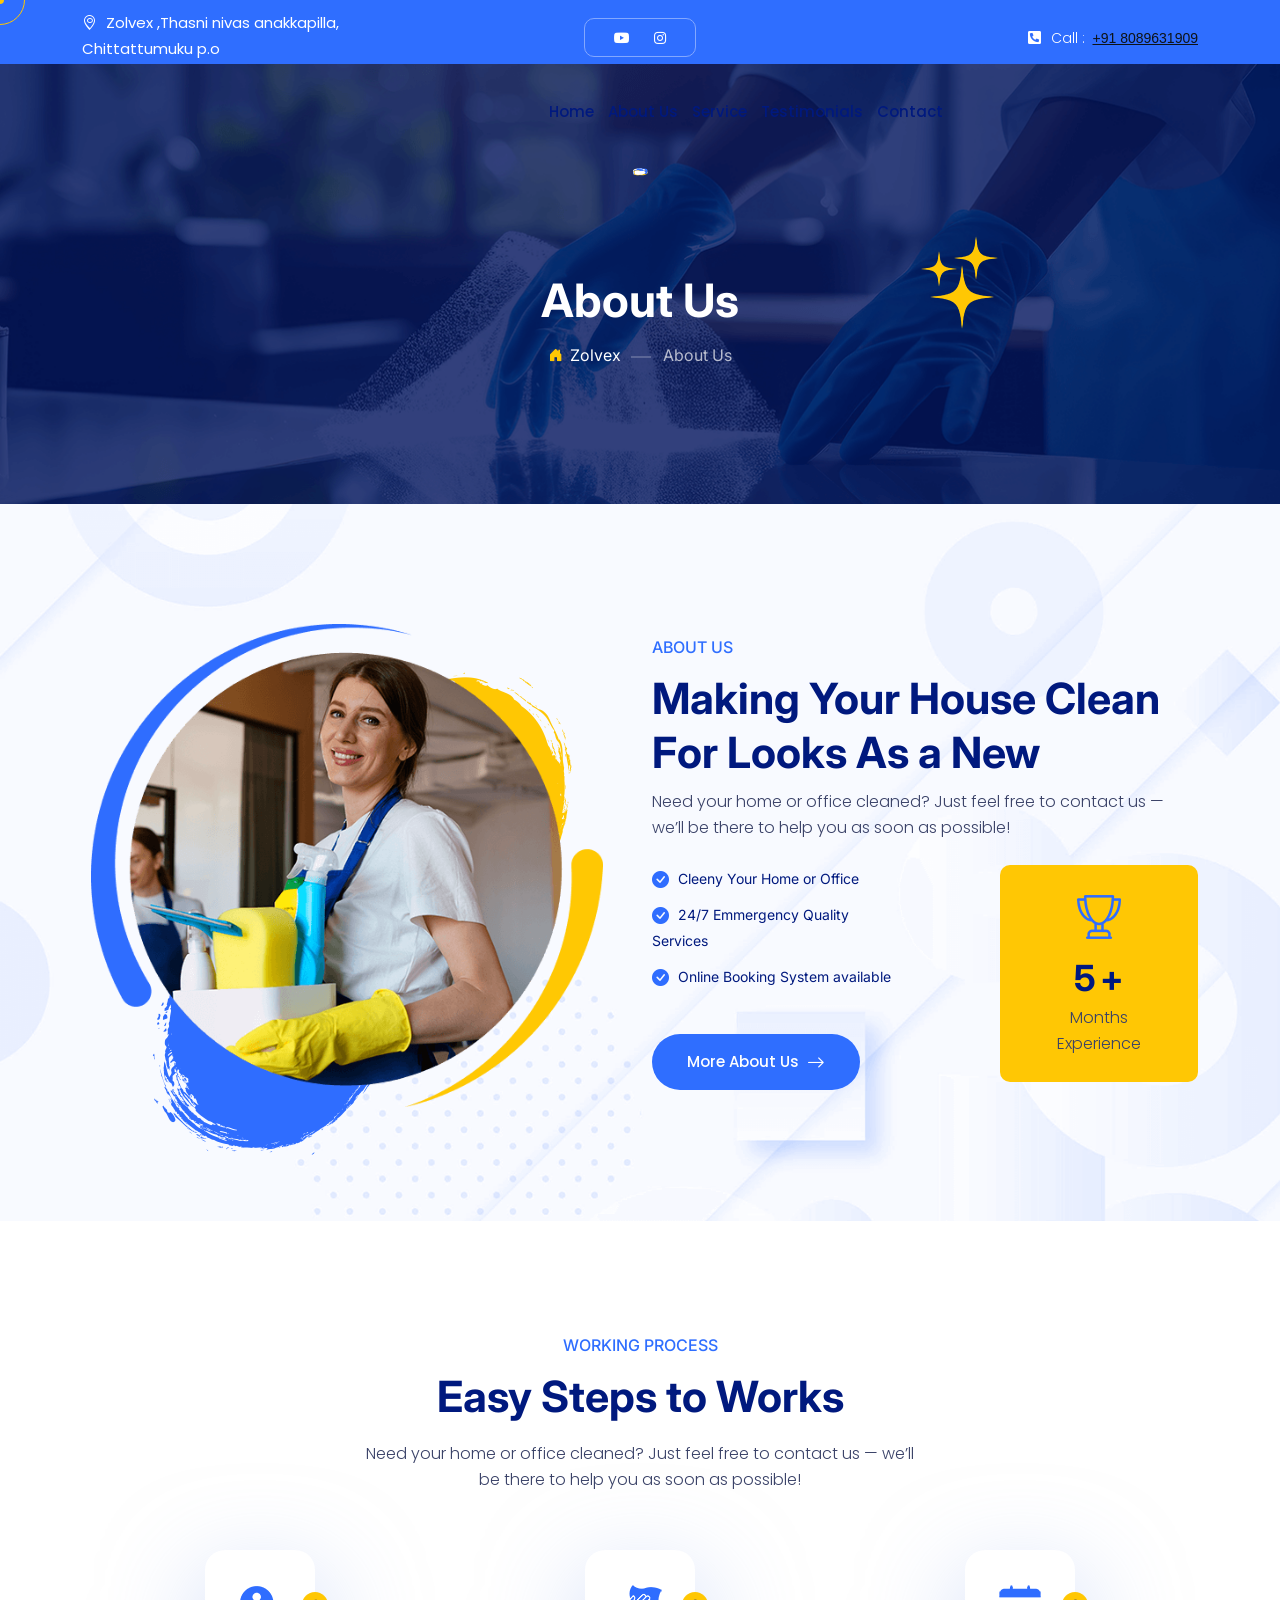
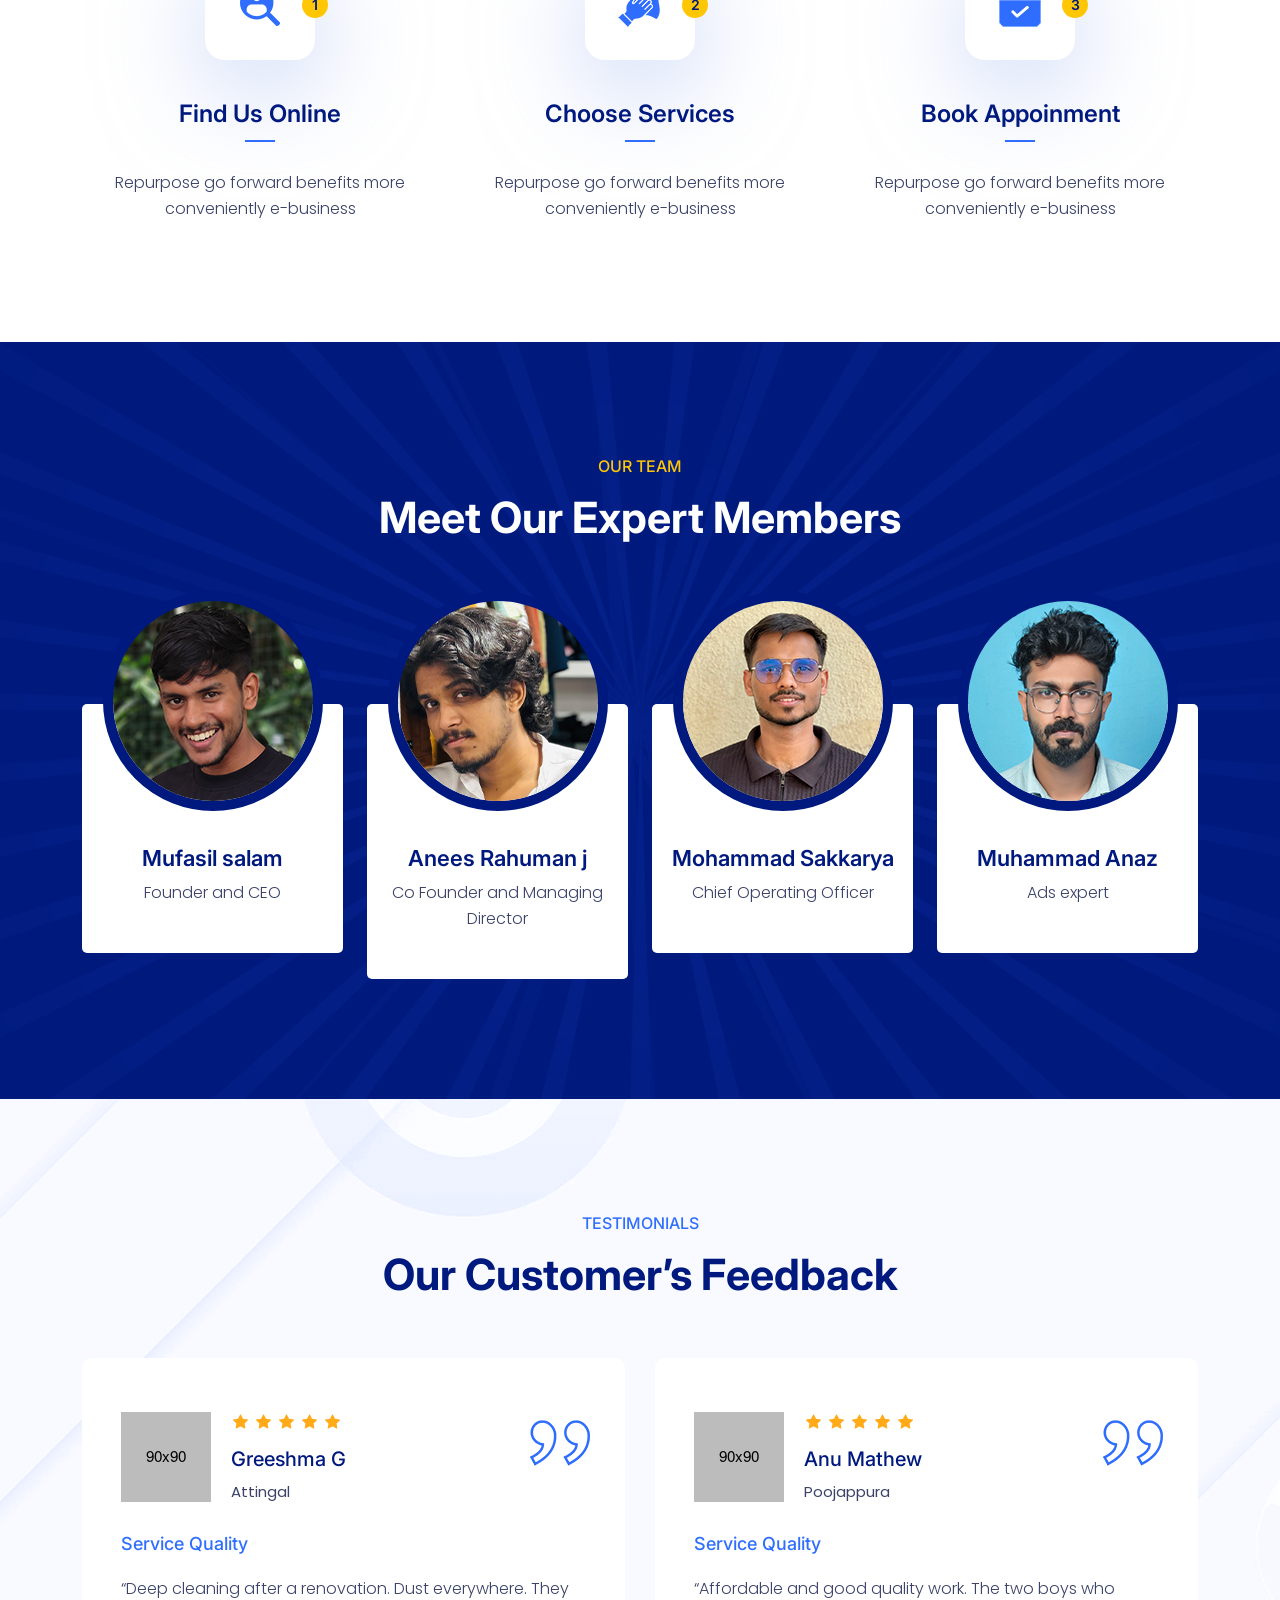
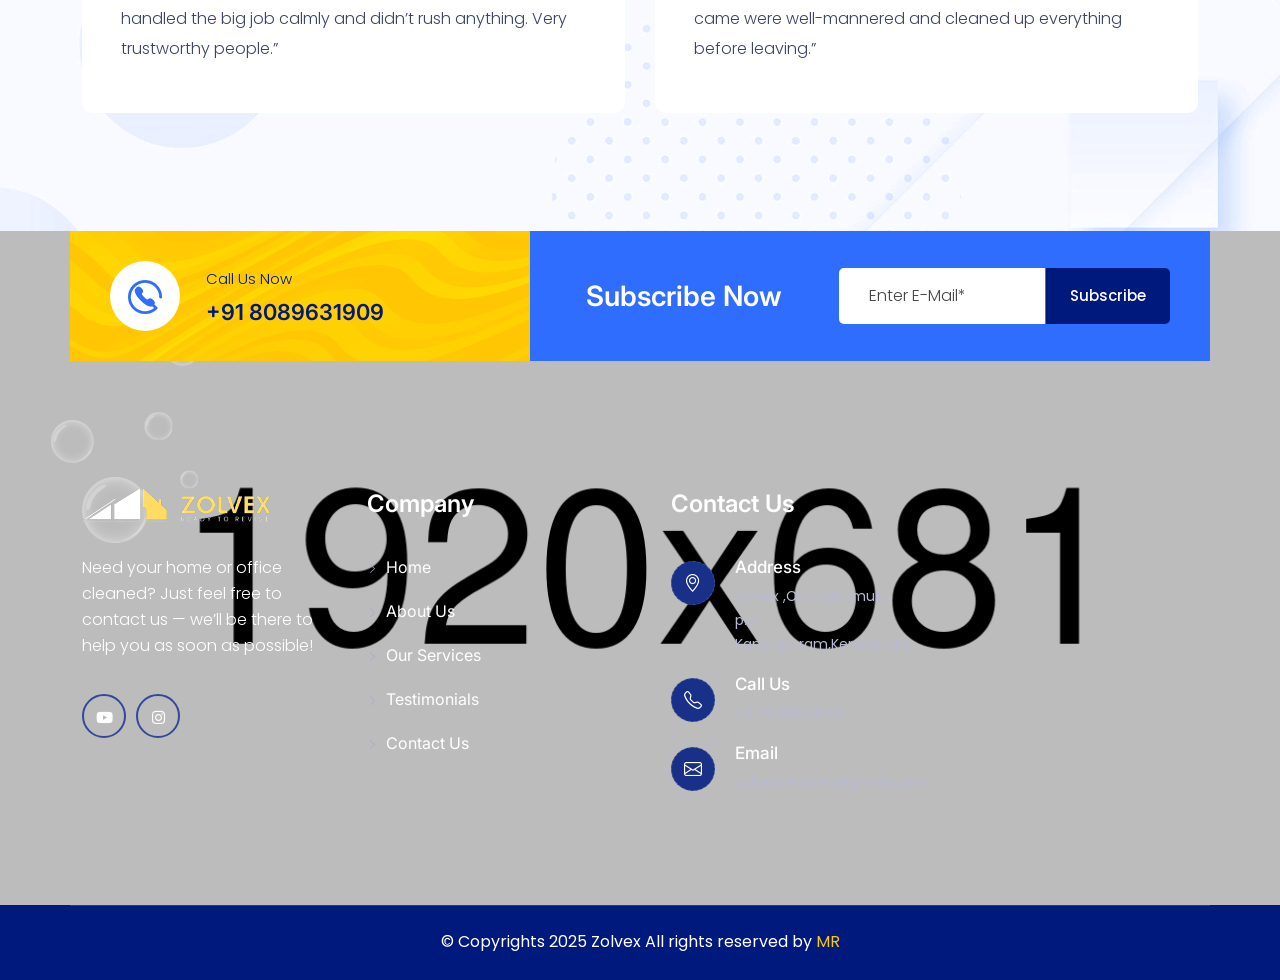
<file: about-us.html>
<!DOCTYPE HTML>
<html lang="en-US">
<head>
	<meta charset="UTF-8">
	<meta http-equiv="x-ua-compatible" content="ie=edge">
	<title>Zolvex - About us</title>
	<meta name="description" content="">
	<meta name="viewport" content="width=device-width, initial-scale=1">
	<!-- Favicon -->
	<link rel="icon" type="image/png" sizes="56x56" href="assets/images/fav-icon/icon.png">
	<!-- bootstrap CSS -->
	<link rel="stylesheet" href="assets/css/bootstrap.min.css" type="text/css" media="all">
	<!-- carousel CSS -->
	<link rel="stylesheet" href="assets/css/owl.carousel.min.css" type="text/css" media="all">	
	<!-- animate CSS -->
	<link rel="stylesheet" href="assets/css/animate.css" type="text/css" media="all">	
	<!-- animated-text CSS -->
	<link rel="stylesheet" href="assets/css/animated-text.css" type="text/css" media="all">	
	<!-- font-awesome CSS -->
	<link rel="stylesheet" href="assets/css/all.min.css" type="text/css" media="all">	
	<!-- font-flaticon CSS -->
	<link rel="stylesheet" href="assets/css/flaticon.css" type="text/css" media="all">	
	<!-- theme-default CSS -->
	<link rel="stylesheet" href="assets/css/theme-default.css" type="text/css" media="all">	
	<!-- meanmenu CSS -->
	<link rel="stylesheet" href="assets/css/meanmenu.min.css" type="text/css" media="all">	
	<!-- Main Style CSS -->
	<link rel="stylesheet"  href="style.css" type="text/css" media="all">
	<!-- transitions CSS -->
	<link rel="stylesheet" href="assets/css/owl.transitions.css" type="text/css" media="all">
	<!-- venobox CSS -->
	<link rel="stylesheet" href="venobox/venobox.css" type="text/css" media="all">
	<!-- responsive CSS -->
	<link rel="stylesheet" href="assets/css/responsive.css" type="text/css" media="all">
	<!-- modernizr js -->	
	<script src="assets/js/vendor/modernizr-3.5.0.min.js"></script>	
	<!-- bootstrap icons -->
	<link rel="stylesheet" href="https://cdn.jsdelivr.net/npm/bootstrap-icons@1.9.1/font/bootstrap-icons.css">


	
</head>
<body>
	<!-- loder -->
	<div class="loader-wrapper">
	  <div class="loader"></div>
	  <div class="loder-section left-section"></div>
	  <div class="loder-section right-section"></div>
	</div>



<!--==================================================-->
<!-- Start cleeny header-top-section -->
<!--==================================================-->

<div class="header-top-section style-three">
	<div class="container">
		<div class="row align-items-center d-flex">
			<div class="col-lg-4 col-md-6">
				<div class="header-address-info">
					<p> <i class="bi bi-geo-alt"></i> Zolvex ,Thasni nivas anakkapilla, Chittattumuku p.o</p>
				</div>
			</div>
			<div class="col-lg-4 col-md-6">
				<div class="header-top-right text-right">
					<div class="cleenys-social-icon">
						<ul>
							<li><a href="https://www.youtube.com/@zolvex_Tv"><i class="fab fa-youtube"></i></a></li>
							<li><a href="https://www.instagram.com/zolvex_"><i class="fab fa-instagram"></i></a></li>	
						</ul>
					</div>
				</div>
			</div> 
			<div class="col-lg-4 col-md-6">
				<div class="phone-number">
					<p><i class="fas fa-phone-square-alt"></i> <span>Call :</span> <a href="tel:+918089631909">+91 8089631909</a></p>
				</div>
			</div>
		</div>
	</div>
</div>

<!--==================================================-->
<!-- end cleeny header-top-section -->
<!--==================================================-->




<!--==================================================-->
<!-- Start cleeny Main Menu Area -->
<!--==================================================-->
<div id="sticky-header" class="cleeny_nav_manu style-three">
<div class="container">
	<div class="row d-flex align-items-center">
		<div class="col-lg-3">
			<div class="logo">
				<a class="logo_img" href="index.html" title="cleeny">
					<img src="assets/images/logo.png" alt="logo">
				</a>
				<a class="main_sticky" href="index.html" title="cleeny">
					<img src="assets/images/logo2.png" alt="astute">
				</a>
			</div>
		</div>
		<div class="col-lg-9">
			<nav class="cleeny_menu">
				<ul class="nav_scroll">
					<li><a href="index.html">Home </i></a>
				
					</li>
					<li><a href="about-us.html">About Us</a></li>
					<li><a href="service.html">Service </a>
					
					</li>
					<li><a href="testimonial.html">Testimonials</a>
						
				
					</li>
					<!-- <li><a href="#">Blog <i class="bi bi-chevron-down"></i></a>
						<ul class="sub-menu">
							<li><a href="blog-grid.html">Blog Grid</a></li>
							<li><a href="blog-list.html">Blog List</a></li>
							<li><a href="blog-details.html">Blog Details</a></li>
						</ul> -->
					</li>
					<li><a href="contact.html">Contact</a></li>
				</ul>
				<div class="header-search-btn">
					<a class="search-box-btn search-box-outer" href="#"><i class="fas fa-search"></i></a>
				</div>
				<div class="cleeny-btn style-three">
					<a href="https://wa.link/786wn1">Get Free Quote</a>
				</div>
			</nav>
		</div>
	</div>
</div>
</div>


<!-- cleeny Mobile Menu Area -->
<div class="mobile-menu-area sticky d-sm-block d-md-block d-lg-none ">
<div class="mobile-menu">
	<nav class="cleeny_menu">
		<ul class="nav_scroll">
			<li><a href="index.html">Home <i class="bi bi-chevron-down"></i></a>
			
			</li>
			<li><a href="about-us.html">About Us</a></li>
			<li><a href="service.html">Service </a>
				
			</li>
			<li><a href="testimonial.html">Testimonials</a>
				
			</li>
			<!-- <li><a href="#">Blog <i class="bi bi-chevron-down"></i></a>
				<ul class="sub-menu">
					<li><a href="blog-grid.html">Blog Grid</a></li>
					<li><a href="blog-list.html">Blog List</a></li>
					<li><a href="blog-details.html">Blog Details</a></li>
				</ul>
			</li> -->
			<li><a href="contact.html">Contact</a></li>
		</ul>
	</nav>
</div>
</div>
<!--==================================================-->
<!-- End cleeny Main Menu Area -->
<!--==================================================-->





<!--==================================================-->
<!-- Start Curser Section Here -->
<!--==================================================-->
<div class="curser"></div>
<div class="curser2"></div>
<!--==================================================-->
<!-- Ends Curser Section Here -->
<!--==================================================-->



<!--==================================================-->
<!-- Start cleeny breatcome Area -->
<!--==================================================-->

    <div class="breatcome-area d-flex align-items-center">
        <div class="container">
            <div class="row">
                <div class="col-md-12">
                    <div class="breatcome-content">
                        <div class="breatcome-title">
                            <h1>About Us</h1>
                        </div>
                        <div class="breatcome-text">
                            <ul>
                                <li><a href="index.html"><i class="bi bi-house-door-fill"></i>Zolvex</a></li>
                                <li class="upper">About Us</li>
                            </ul>
                        </div>
                    </div>
                </div>
            </div>
            <div class="breatcome-shape">
                <img src="assets/images/breatcome-shape.png" alt="breatcome-shape">
            </div>
        </div>
		<div class="intro__bg">
			<canvas id="intro__canvas" data-colors='["#FFC703", "#ffff", "#2F6DFF"]'></canvas>
		</div>
    </div>

<!--==================================================-->
<!-- end cleeny breatcome Area -->
<!--==================================================-->







<!--==================================================-->
<!-- Start cleeny about Area -->
<!--==================================================-->

	<div class="about-area style-two">
		<div class="container">
			<div class="row about align-items-center">
				<div class="col-lg-6">
					<div class="about-thumb">
						<img src="assets/images/about-thumb2.png" alt="about-thumb">
						<div class="about-shape3 bounce-animate3">
							<img src="assets/images/about-shape3.png" alt="about-shpe3">
						</div>
						<div class="about-shape4 bounce-animate5">
							<img src="assets/images/about-shape4.png" alt="about-shpe4">
						</div>
					</div>
				</div>
				<div class="col-lg-6">
					<div class="section-title text-left">
						<h5 class="section-sub-title">ABOUT US</h5>
						<h1 class="section-main-title">Making Your House Clean</h1>
						<h1 class="section-main-title">For Looks As a New</h1>
						<p class="section-title-descr">Need your home or office cleaned? Just feel free to contact us — we’ll be there to help you as soon as possible!</p>
					</div>
					<div class="about-box d-flex">
						<ul class="about-list">
							<li><i class="bi bi-check-circle-fill"></i>Cleeny Your Home or Office</li>
							<li><i class="bi bi-check-circle-fill"></i>24/7 Emmergency Quality Services</li>
							<li><i class="bi bi-check-circle-fill"></i>Online Booking System available</li>
						</ul>
						<div class="counter-single-box">
							<div class="counter-icon">
								<img src="assets/images/counter-icon.png" alt="">
							</div>
							<div class="counter-number">
								<h1 class="counter">9</h1>
								<h1>+</h1>
							</div>
							<p class="counter-text">Months Experience</p>	
						</div>
					</div>
					<div class="cleeny-btn">
						<a href="https://wa.link/786wn1">More About Us <i class="bi bi-arrow-right"></i></a>
					</div>
				</div>
			</div>
		</div>	
	</div>

<!--==================================================-->
<!-- end cleeny about Area -->
<!--==================================================-->


<!--==================================================-->
<!-- Start cleeny address Area -->
<!--==================================================-->
<!-- 

<div class="address-area style-two">
    <div class="container">
        <div class="row address align-items-center">
            <div class="col-lg-5">
                <div class="address-conten">
                    <h1 class="address-title">Please Call Us to Take the</h1>
                    <h1 class="address-title">Extraordinary Service!</h1>
                </div>
            </div>
            <div class="col-lg-2">
                <div class="address-thumb">
                    <img src="assets/images/address-thumb.png" alt="">
                </div>
            </div>
            <div class="col-lg-5">
                <div class="cleeny-btn">
                    <a href="appoinment.html"><i class="bi bi-telephone-fill"></i> Call : 123 (4567) 890</a>
                </div>
            </div>
        </div>
    </div>
</div> -->


<!--==================================================-->
<!-- end cleeny address Area -->
<!--==================================================-->





<!--==================================================-->
<!-- start cleeny work Area -->
<!--==================================================-->

	<div class="work-area style-three">
		<div class="container">
			<div class="row">
				<div class="col-lg-12">
					<div class="section-title text-center">
						<h5 class="section-sub-title">working process</h5>
						<h1 class="section-main-title">Easy Steps to Works</h1>
						<p class="section-title-descr">Need your home or office cleaned? Just feel free to contact us — we’ll be there to help you as soon as possible!</p>
					</div>
				</div>
				<div class="col-lg-4 col-md-6">
					<div class="work-single-box">
						<div class="work-icon">
							<img src="assets/images/work-icon.png" alt="work-icon">
							<div class="work-number">
								<span>1</span>
							</div>
						</div>
						<div class="work-content">
							<h3 class="work-title">Find Us Online</h3>
							<p class="work-description">Repurpose go forward benefits more conveniently e-business</p>
						</div>
					</div>
				</div>
				<div class="col-lg-4 col-md-6">
					<div class="work-single-box">
						<div class="work-icon">
							<img src="assets/images/work-icon2.png" alt="work-icon">
							<div class="work-number">
								<span>2</span>
							</div>
						</div>
						<div class="work-content">
							<h3 class="work-title">Choose Services</h3>
							<p class="work-description">Repurpose go forward benefits more conveniently e-business</p>
						</div>
					</div>
				</div>
				<div class="col-lg-4 col-md-6">
					<div class="work-single-box">
						<div class="work-icon">
							<img src="assets/images/work-icon3.png" alt="work-icon">
							<div class="work-number">
								<span>3</span>
							</div>
						</div>
						<div class="work-content">
							<h3 class="work-title">Book Appoinment</h3>
							<p class="work-description">Repurpose go forward benefits more conveniently e-business</p>
						</div>
					</div>
				</div>
			</div>
			<div class="work-shape">
				<img src="assets/images/work-shape.png" alt="work-shape">
			</div>
			<div class="work-shape2">
				<img src="assets/images/work-shape2.png" alt="work-shape2">
			</div>
			<!-- <div class="work-shape3 bounce-animate4">
				<img src="assets/images/work-shape3.png" alt="work-shape3">
			</div>
			<div class="work-shape4 bounce-animate5">
				<img src="assets/images/work-shape4.png" alt="work-shape4">
			</div> -->
		</div>
	</div>



<!--==================================================-->
<!-- end cleeny work Area -->
<!--==================================================-->



<!--==================================================-->
<!-- Start cleeny team Area -->
<!--==================================================-->

	
	<div class="team-area">
		<div class="container">
			<div class="row">
				<div class="col-lg-12">
					<div class="section-title text-center">
						<h5 class="section-sub-title">our team</h5>
						<h1 class="section-main-title">Meet Our Expert Members</h1>
					</div>
				</div>
				<div class="col-lg-3 col-md-6">
					<div class="tean-single-box">
						<div class="team-thumb">
							<img src="assets/images/mufasil2.jpg" alt="team-thumb">
						</div>
						<div class="tema-content">
							<h3 class="team-title">Mufasil salam</h3>
							<p class="team-text">Founder and CEO</p>
							<!-- <div class="team-socail-icon">
								<ul>
									<li><a href="#"><i class="fab fa-facebook-f"></i></a></li>
									<li><a href="#"><i class="fab fa-twitter"></i></a></li>
									<li><a href="#"><i class="fab fa-linkedin-in"></i></a></li>
									<li><a href="#"><i class="fab fa-pinterest-p"></i></a></li>
								</ul>
							</div> -->
						</div>
					</div>
				</div>
				<div class="col-lg-3 col-md-6">
					<div class="tean-single-box">
						<div class="team-thumb">
							<img src="assets/images/anees2.jpg" alt="team-thumb">
						</div>
						<div class="tema-content">
							<h3 class="team-title">Anees Rahuman j</h3>
							<p class="team-text">Co Founder and Managing Director</p>
							<!-- <div class="team-socail-icon">
								<ul>
									<li><a href="#"><i class="fab fa-facebook-f"></i></a></li>
									<li><a href="#"><i class="fab fa-twitter"></i></a></li>
									<li><a href="#"><i class="fab fa-linkedin-in"></i></a></li>
									<li><a href="#"><i class="fab fa-pinterest-p"></i></a></li>
								</ul>
							</div> -->
						</div>
					</div>
				</div>
				<div class="col-lg-3 col-md-6">
					<div class="tean-single-box">
						<div class="team-thumb">
							<img src="assets/images/mohammed2.jpg" alt="team-thumb">
						</div>
						<div class="tema-content">
							<h3 class="team-title">Mohammad Sakkarya</h3>
							<p class="team-text">Chief Operating Officer</p>
							<!-- <div class="team-socail-icon">
								<ul>
									<li><a href="#"><i class="fab fa-facebook-f"></i></a></li>
									<li><a href="#"><i class="fab fa-twitter"></i></a></li>
									<li><a href="#"><i class="fab fa-linkedin-in"></i></a></li>
									<li><a href="#"><i class="fab fa-pinterest-p"></i></a></li>
								</ul>
							</div> -->
						</div>
					</div>
				</div>
				<div class="col-lg-3 col-md-6">
					<div class="tean-single-box">
						<div class="team-thumb">
							<img src="assets/images/anas2.jpg" alt="team-thumb">
						</div>
						<div class="tema-content">
							<h3 class="team-title">Muhammad Anaz</h3>
							<p class="team-text">Ads expert</p>
							<!-- <div class="team-socail-icon">
								<ul>
									<li><a href="#"><i class="fab fa-facebook-f"></i></a></li>
									<li><a href="#"><i class="fab fa-twitter"></i></a></li>
									<li><a href="#"><i class="fab fa-linkedin-in"></i></a></li>
									<li><a href="#"><i class="fab fa-pinterest-p"></i></a></li>
								</ul>
							</div> -->
						</div>
					</div>
				</div>
			</div>
		</div>
	</div>


<!--==================================================-->
<!-- end cleeny team Area -->
<!--==================================================-->


<!--==================================================-->
<!-- Start cleeny testimonial Area -->
<!--==================================================-->


<div class="testimonial-area style-two">
	<div class="container">
		<div class="row testi">
			<div class="col-lg-12">
				<div class="section-title text-center">
					<h5 class="section-sub-title">Testimonials</h5>
					<h1 class="section-main-title">Our Customer’s Feedback</h1>
				</div>
			</div>
			<div class="testimonial_list owl-carousel">
				<div class="col-lg-12 col-lg-12">
					<div class="testi-single-box">
						<div class="testi-author d-flex align-items-center">
							<div class="testi-thumb">
								<img src="assets/images/testi-thumb.png" alt="testi-thumb">
							</div>
							<div class="testi-degicnation">
								<ul class="testi-rating">
									<li><i class="bi bi-star-fill"></i></li>
									<li><i class="bi bi-star-fill"></i></li>
									<li><i class="bi bi-star-fill"></i></li>
									<li><i class="bi bi-star-fill"></i></li>
									<li><i class="bi bi-star-fill"></i></li>
								</ul>
								<h4 class="testi-title"> Akhil R</h4>
								<p class="testi-text">Trivandrum</p>
							</div>
						</div>
						<div class="testi-content">
							<h3 class="testi-title2">Service Quality</h3>
							<p class="testi-description">“Called them late at night for a quick clean-up. They still managed to send a team and did a neat job without any fuss. Really helpful guys.”</p>
						</div>
					</div>
				</div>
				<div class="col-lg-12 col-lg-12">
					<div class="testi-single-box">
						<div class="testi-author d-flex align-items-center">
							<div class="testi-thumb">
								<img src="assets/images/testi-thumb-2.png" alt="testi-thumb">
							</div>
							<div class="testi-degicnation">
								<ul class="testi-rating">
									<li><i class="bi bi-star-fill"></i></li>
									<li><i class="bi bi-star-fill"></i></li>
									<li><i class="bi bi-star-fill"></i></li>
									<li><i class="bi bi-star-fill"></i></li>
									<li><i class="bi bi-star-fill"></i></li>
								</ul>
								<h4 class="testi-title">Greeshma G</h4>
								<p class="testi-text">Attingal</p>
							</div>
						</div>
						<div class="testi-content">
							<h3 class="testi-title2">Service Quality</h3>
							<p class="testi-description">“Deep cleaning after a renovation. Dust everywhere. They handled the big job calmly and didn’t rush anything. Very trustworthy people.”</p>
						</div>
					</div>
				</div>
				<div class="col-lg-12 col-lg-12">
					<div class="testi-single-box">
						<div class="testi-author d-flex align-items-center">
							<div class="testi-thumb">
								<img src="assets/images/testi-thumb.png" alt="testi-thumb">
							</div>
							<div class="testi-degicnation">
								<ul class="testi-rating">
									<li><i class="bi bi-star-fill"></i></li>
									<li><i class="bi bi-star-fill"></i></li>
									<li><i class="bi bi-star-fill"></i></li>
									<li><i class="bi bi-star-fill"></i></li>
									<li><i class="bi bi-star-fill"></i></li>
								</ul>
								<h4 class="testi-title">Anu Mathew</h4>
								<p class="testi-text">Poojappura</p>
							</div>
						</div>
						<div class="testi-content">
							<h3 class="testi-title2">Service Quality</h3>
							<p class="testi-description">“Affordable and good quality work. The two boys who came were well-mannered and cleaned up everything before leaving.”</p>
						</div>
					</div>
				</div>
				<div class="col-lg-12 col-lg-12">
					<div class="testi-single-box">
						<div class="testi-author d-flex align-items-center">
							<div class="testi-thumb">
								<img src="assets/images/testi-thumb-2.png" alt="testi-thumb">
							</div>
							<div class="testi-degicnation">
								<ul class="testi-rating">
									<li><i class="bi bi-star-fill"></i></li>
									<li><i class="bi bi-star-fill"></i></li>
									<li><i class="bi bi-star-fill"></i></li>
									<li><i class="bi bi-star-fill"></i></li>
									<li><i class="bi bi-star-fill"></i></li>
								</ul>
								<h4 class="testi-title">Mohammed Faizal</h4>
								<p class="testi-text">Sreekaryam</p>
							</div>
						</div>
						<div class="testi-content">
							<h3 class="testi-title2">Service Quality</h3>
							<p class="testi-description">“I liked how politely they talked and clarified if something needed special care. Kitchen looks spotless — chimney and stove area especially.”</p>
						</div>
					</div>
				</div>
				<div class="col-lg-12 col-lg-12">
					<div class="testi-single-box">
						<div class="testi-author d-flex align-items-center">
							<div class="testi-thumb">
								<img src="assets/images/testi-thumb.png" alt="testi-thumb">
							</div>
							<div class="testi-degicnation">
								<ul class="testi-rating">
									<li><i class="bi bi-star-fill"></i></li>
									<li><i class="bi bi-star-fill"></i></li>
									<li><i class="bi bi-star-fill"></i></li>
									<li><i class="bi bi-star-fill"></i></li>
									<li><i class="bi bi-star-fill"></i></li>
								</ul>
								<h4 class="testi-title">Aswin Babu</h4>
								<p class="testi-text">Peroorkada</p>
							</div>
						</div>
						<div class="testi-content">
							<h3 class="testi-title2">Service Quality</h3>
							<p class="testi-description">“Very professional attitude. I didn’t have to supervise anything.”</p>
						</div>
					</div>
				</div>
				<div class="col-lg-12 col-lg-12">
					<div class="testi-single-box">
						<div class="testi-author d-flex align-items-center">
							<div class="testi-thumb">
								<img src="assets/images/testi-thumb-2.png" alt="testi-thumb">
							</div>
							<div class="testi-degicnation">
								<ul class="testi-rating">
									<li><i class="bi bi-star-fill"></i></li>
									<li><i class="bi bi-star-fill"></i></li>
									<li><i class="bi bi-star-fill"></i></li>
									<li><i class="bi bi-star-fill"></i></li>
									<li><i class="bi bi-star-fill"></i></li>
								</ul>
								<h4 class="testi-title">Jithin Krishna</h4>
								<p class="testi-text">Pattom</p>
							</div>
						</div>
						<div class="testi-content">
							<h3 class="testi-title2">Service Quality</h3>
							<p class="testi-description">“Called them last minute for deep cleaning. They reached on time and got straight to work. Good behaviour, neat job, zero complaints.”</p>
						</div>
					</div>
				</div>
			</div>
		</div>
	</div>
</div>

<!--==================================================-->
<!-- end cleeny testimonial Area -->
<!--==================================================-->
<!--==================================================-->
<!-- Start cleeny subscribe Area -->
<!--==================================================-->


<div class="subscribe-area">
	<div class="container">
		<div class="row subscribe align-items-center">
			<div class="col-lg-5 col-md-6">
				<div class="subscribe-single-box d-flex align-items-center">
					<div class="subscribe-icon">
						<img src="assets/images/subscribe-icon.png" alt="subscribe-icon">
					</div>
					<div class="subscribe-content">
						<h4 class="subscribe-text">Call Us Now</h4>
						<span class="subscribe-number">+91 8089631909</span>
					</div>
				</div>
			</div>
			<div class="col-lg-3 col-md-6">
				<h3 class="subscribe-title">Subscribe Now</h3>
			</div>
			<div class="col-lg-4 col-md-6">
				<div class="subscribe-form">
					<form>
						<div class="form-field">
							<input type="email" name="EMAIL" placeholder="Enter E-Mail*" required="">
							<button class="subscribe-button" type="submit">Subscribe</button>
						</div>
					</form>
				</div>
			</div>
		</div>
	</div>
</div>



<!--==================================================-->
<!-- end cleeny subscribe Area -->
<!--==================================================-->






<!--==================================================-->
<!-- Start cleeny Footer Area -->
<!--==================================================-->

<div class="footer-area">
	<div class="container">
		<div class="row">
			<div class="col-lg-3 col-md-6">
				<div class="footer-widget">
					<div class="footer-logo">
						<a href="index.html"><img src="assets/images/footer-logo.png" alt="footer-logo"></a>
					</div>
					<p class="footer-widget-text">Need your home or office cleaned? Just feel free to contact us — we’ll be there to help you as soon as possible!</p>
					<div class="footer-social">
						<div class="footer-widget-social">
							<a href="https://www.youtube.com/@zolvex_Tv"><i class="fab fa-youtube"></i></a>
							<a href="https://www.instagram.com/zolvex_"><i class="fab fa-instagram"></i></a>
						</div>
					</div>
				</div>
			</div>
			<div class="col-lg-3 col-md-6">
				<div class="footer-widget left">
					<div class="widget-title">
						<h2>Company</h2>
					</div>
					<ul>
						<li><a href="index.html"> <i class="bi bi-chevron-right"></i> Home</a></li>
						<li><a href="about-us.html"> <i class="bi bi-chevron-right"></i> About Us</a></li>
						<li><a href="service.html"> <i class="bi bi-chevron-right"></i> Our Services</a></li>
						<li><a href="testimonial.html"> <i class="bi bi-chevron-right"></i> Testimonials</a></li>
						<li><a href="contact.html"> <i class="bi bi-chevron-right"></i> Contact Us</a></li>
					</ul>
				</div>
			</div>
			<!-- <div class="col-lg-3 col-md-6">
				<div class="footer-resent-post">
					<div class="widget-title">
						<h2>Latest Blog</h2>
					</div>
					<div class="single-recent-post-box d-flex align-items-center">
						<div class="post-thumb">
							<img src="assets/images/footer-thumb.png" alt="footer thumb">
						</div>
						<div class="post-content-text">
							<h4><a href="blog-details.html">10 Most Popular Clean Tips for Housey</a></h4>
							<span>Nov 16, 2024</span>
						</div>
					</div>
					<div class="single-recent-post-box d-flex align-items-center">
						<div class="post-thumb">
							<img src="assets/images/footer-thumb2.png" alt="footer thumb2">
						</div>
						<div class="post-content-text">
							<h4><a href="blog-details.html">Floor cleeny and Washing New...</a></h4>
							<span>Nov 18, 2024</span>
						</div>
					</div>
				</div>
			</div> -->
			<div class="col-lg-3 col-md-6">
				<div class="footer-widget right">
					<div class="widget-title">
						<h2>Contact Us</h2>
					</div>
					<div class="footer-contact-box d-flex">
						<div class="footer-contact-icon">
							<a href="#"><i class="bi bi-geo-alt"></i></a>
						</div>
						<div class="footer-content">
							<h3 class="footer-title">Address</h3>	
							<p class="footer-title">Zolvex ,Chittattumuku p.o Kaniyapuram,Kerala,India</p>
						</div>
					</div>
					<div class="footer-contact-box d-flex">
						<div class="footer-contact-icon">
							<a href="#"><i class="bi bi-telephone"></i></a>
						</div>
						<div class="footer-content">
							<h3 class="footer-title">Call Us</h3>	
							<p class="footer-title">+91 8089631909</p>
						</div>
					</div>
					<div class="footer-contact-box d-flex">
						<div class="footer-contact-icon">
							<a href="#"><i class="bi bi-envelope"></i></a>
						</div>
						<div class="footer-content">
							<h3 class="footer-title">Email</h3>	
							<p class="footer-title">zolvexservices@gmail.com</p>
						</div>
					</div>
				</div>
			</div>
		</div>
		<div class="footer-shape">
			<img src="assets/images/footer-shape.png" alt="footer-shape">
		</div>
	</div>
</div>

<!--==================================================-->
<!-- end cleeny Footer Area -->
<!--==================================================-->




<!--==================================================-->
<!-- Start cleeny copyright Area -->
<!--==================================================-->


<div class="copyright-area">
	<div class="container">
		<div class="row copyright">
			<div class="col-lg-12 col-md-12">
				<div class="footer-copyright-text">
					<p>© Copyrights 2025 Zolvex All rights reserved by <span>MR </span></p>
				</div>
			</div>
		</div>
	</div>
</div>


<!--==================================================-->
<!-- end cleeny copyright Area -->
<!--==================================================-->















<!--==================================================-->
<!-- Start scrollup section Area -->
<!--==================================================-->
<!-- scrollup section -->
<div class="scroll-area">
	<div class="top-wrap">
		<div class="go-top-btn-wraper">
			<div class="go-top go-top-button">
				<i class="fas fa-arrow-up"></i>
				<i class="fas fa-arrow-up"></i>
			</div>
		</div>
	</div>
</div>
<!--==================================================-->
<!-- Start scrollup section Area -->
<!--==================================================-->

<!--==================================================-->
<!-- Start Search Popup Area -->
<!--==================================================-->
<div class="search-popup">
	<button class="close-search style-two"><span class="flaticon-multiply"><i class="far fa-times-circle"></i></span></button>
	<button class="close-search"><i class="bi bi-arrow-up-short"></i></button>
	<form method="post" action="#">
		<div class="form-group">
			<input type="search" name="search-field" value="" placeholder="Search Here" required="">
			<button type="submit"><i class="fa fa-search"></i></button>
		</div>
	</form>
</div>
<!--==================================================-->
<!-- Start Search Popup Area -->
<!--==================================================-->

	
	
	<!-- jquery js -->	
	<script src="assets/js/vendor/jquery-3.6.2.min.js"></script>
	<!-- bootstrap js -->	
	<script src="assets/js/bootstrap.min.js"></script>
	<!-- carousel js -->
	<script src="assets/js/owl.carousel.min.js"></script>
	<!-- counterup js -->
	<script src="assets/js/jquery.counterup.min.js"></script>
	<!-- waypoints js -->
	<script src="assets/js/waypoints.min.js"></script>
	<!-- wow js -->
	<script src="assets/js/wow.js"></script>
	<!-- imagesloaded js -->
	<script src="assets/js/imagesloaded.pkgd.min.js"></script>
	<!-- venobox js -->
	<script src="venobox/venobox.js"></script>
	<!--  animated-text js -->	
	<script src="assets/js/animated-text.js"></script>
	<!-- venobox min js -->
	<script src="venobox/venobox.min.js"></script>
	<!-- isotope js -->
	<script src="assets/js/isotope.pkgd.min.js"></script>
	<!-- jquery meanmenu js -->	
	<script src="assets/js/jquery.meanmenu.js"></script>
	<!-- jquery scrollup js -->	
	<script src="assets/js/jquery.scrollUp.js"></script>
	<!-- theme js -->	
	<script src="assets/js/theme.js"></script>
	<script src="assets/js/jquery.barfiller.js"></script>
	<script src="assets/js/typed.js"></script>
	<!-- testimonial js -->	
	<script src="assets/js/testimonial.js"></script>
</body>
</html>
</file>
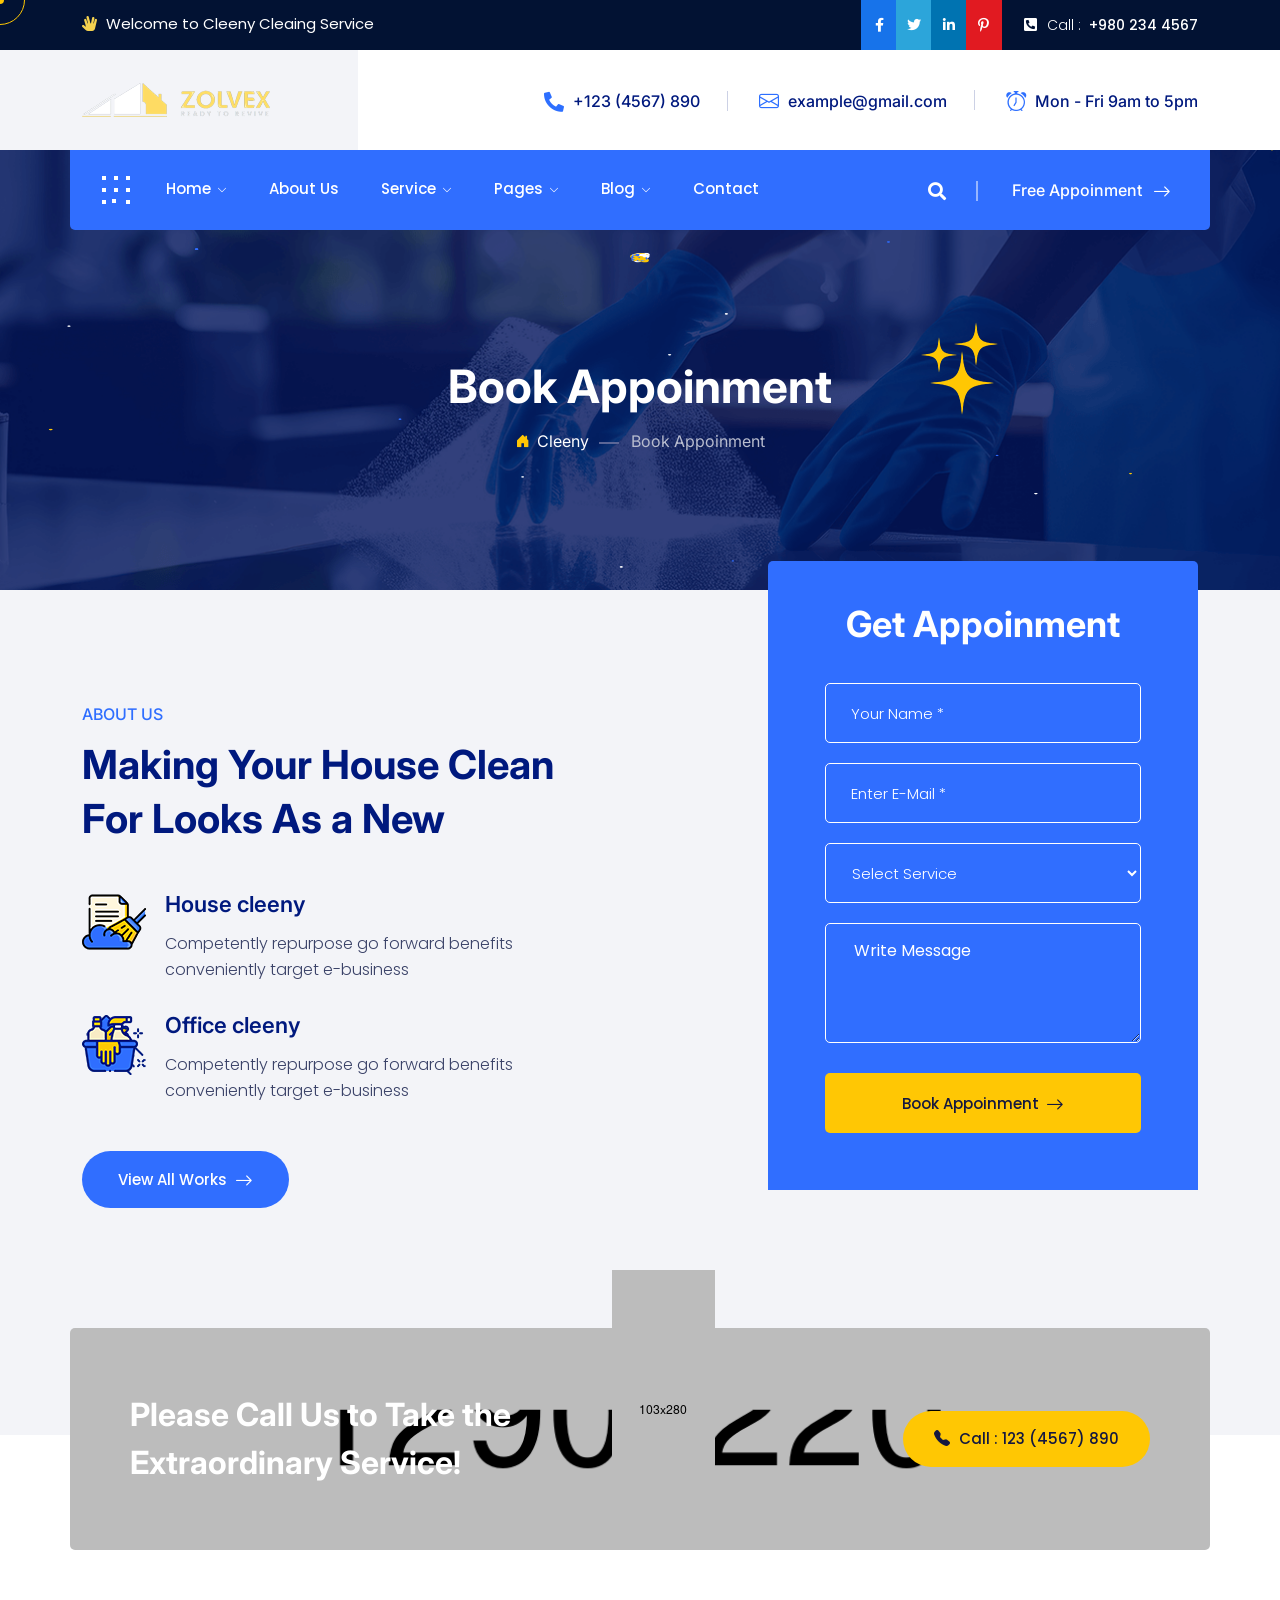
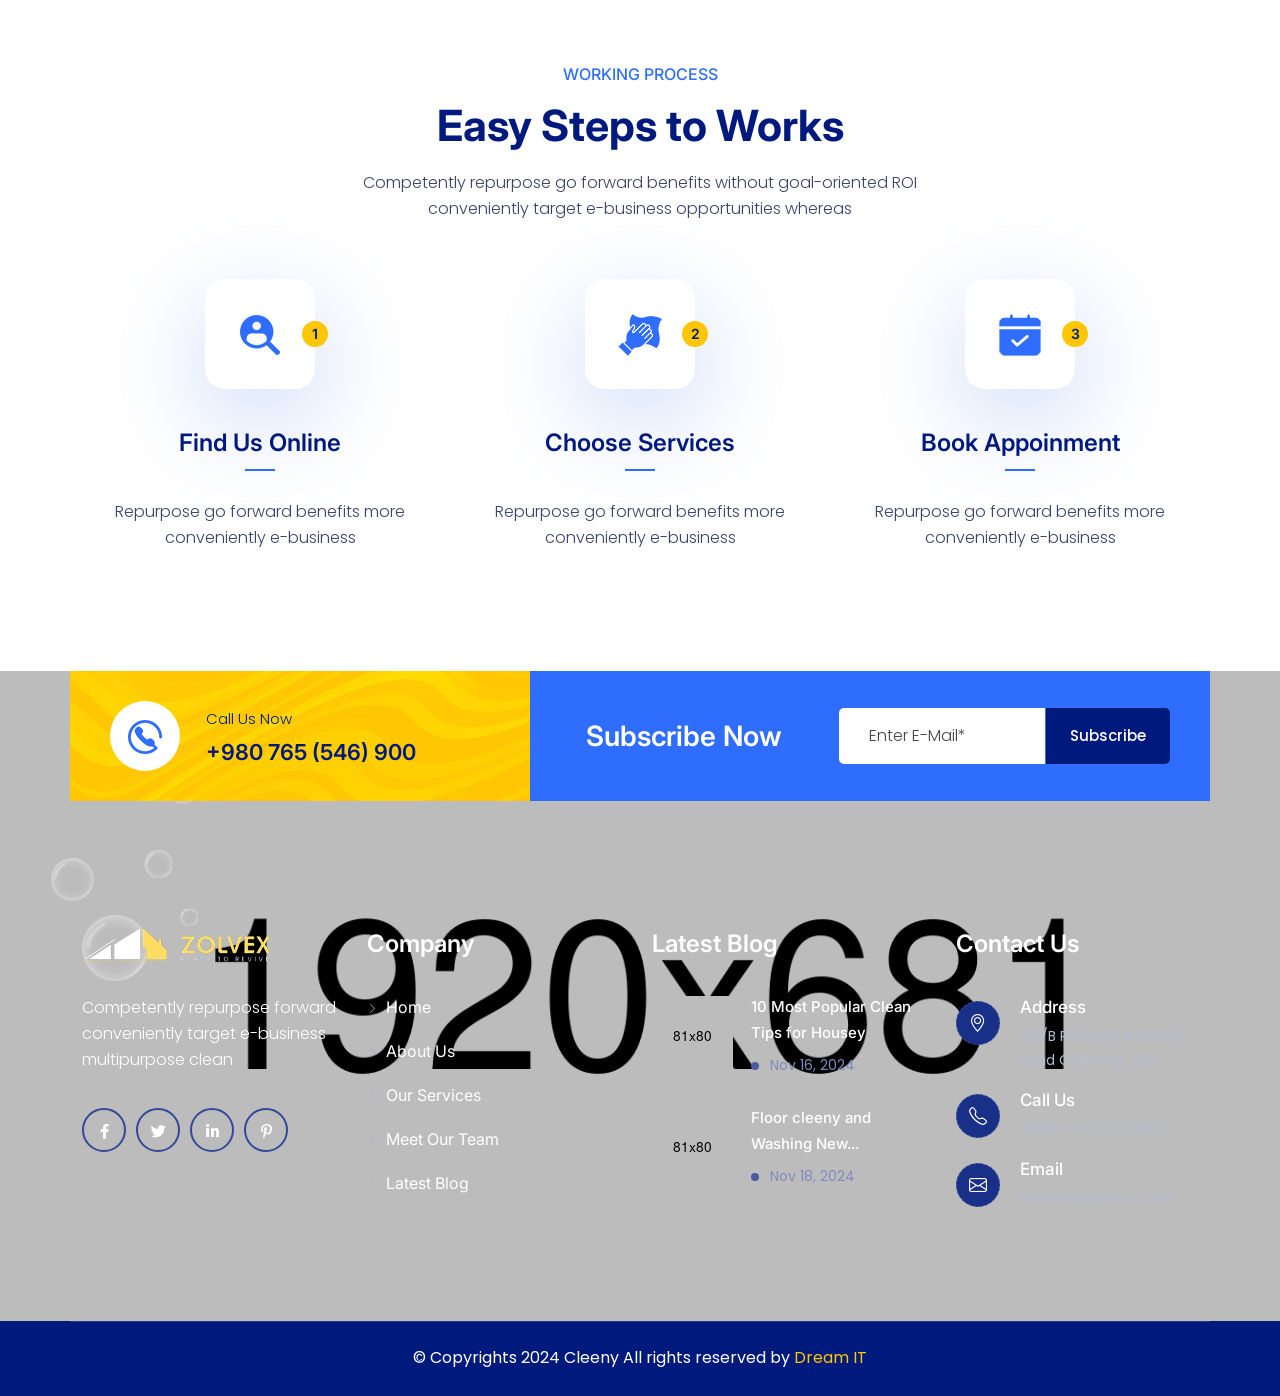
<file: appoinment.html>
<!DOCTYPE HTML>
<html lang="en-US">
<head>
	<meta charset="UTF-8">
	<meta http-equiv="x-ua-compatible" content="ie=edge">
	<title>Cleeny - Cleaning Services HTML5 Template</title>
	<meta name="description" content="">
	<meta name="viewport" content="width=device-width, initial-scale=1">
	<!-- Favicon -->
	<link rel="icon" type="image/png" sizes="56x56" href="assets/images/fav-icon/icon.png">
	<!-- bootstrap CSS -->
	<link rel="stylesheet" href="assets/css/bootstrap.min.css" type="text/css" media="all">
	<!-- carousel CSS -->
	<link rel="stylesheet" href="assets/css/owl.carousel.min.css" type="text/css" media="all">	
	<!-- animate CSS -->
	<link rel="stylesheet" href="assets/css/animate.css" type="text/css" media="all">	
	<!-- animated-text CSS -->
	<link rel="stylesheet" href="assets/css/animated-text.css" type="text/css" media="all">	
	<!-- font-awesome CSS -->
	<link rel="stylesheet" href="assets/css/all.min.css" type="text/css" media="all">	
	<!-- font-flaticon CSS -->
	<link rel="stylesheet" href="assets/css/flaticon.css" type="text/css" media="all">	
	<!-- theme-default CSS -->
	<link rel="stylesheet" href="assets/css/theme-default.css" type="text/css" media="all">	
	<!-- meanmenu CSS -->
	<link rel="stylesheet" href="assets/css/meanmenu.min.css" type="text/css" media="all">	
	<!-- Main Style CSS -->
	<link rel="stylesheet"  href="style.css" type="text/css" media="all">
	<!-- transitions CSS -->
	<link rel="stylesheet" href="assets/css/owl.transitions.css" type="text/css" media="all">
	<!-- venobox CSS -->
	<link rel="stylesheet" href="venobox/venobox.css" type="text/css" media="all">
	<!-- responsive CSS -->
	<link rel="stylesheet" href="assets/css/responsive.css" type="text/css" media="all">
	<!-- modernizr js -->	
	<script src="assets/js/vendor/modernizr-3.5.0.min.js"></script>	
	<!-- bootstrap icons -->
	<link rel="stylesheet" href="https://cdn.jsdelivr.net/npm/bootstrap-icons@1.9.1/font/bootstrap-icons.css">


	
</head>
<body>
	<!-- loder -->
	<div class="loader-wrapper">
	  <div class="loader"></div>
	  <div class="loder-section left-section"></div>
	  <div class="loder-section right-section"></div>
	</div>




<!--==================================================-->
<!-- Start cleeny header-top-section -->
<!--==================================================-->

	<div class="header-top-section style-two">
		<div class="container">
			<div class="row align-items-center d-flex">
				<div class="col-lg-6">
					<div class="header-address-info">
						<p> <i class="fas fa-hand-spock"></i> Welcome to Cleeny Cleaing Service</p>
					</div>
				</div>
				<div class="col-lg-6">
					<div class="header-top-right text-right">
						<div class="hendrio-social-icon">
						<ul>
							<li><a href="#"><i class="fab fa-facebook-f"></i></a></li>
							<li><a href="#"><i class="fab fa-twitter"></i></a></li>
							<li><a href="#"><i class="fab fa-linkedin-in"></i></a></li>
							<li><a href="#"><i class="fab fa-pinterest-p"></i></a></li>	
						</ul>
					</div>
					<div class="phone-number">
						<p> <i class="fas fa-phone-square-alt"></i> <span>Call :</span> +980 234 4567 </p>
					</div>
					</div>
				</div>
			</div>
		</div>
	</div>

<!--==================================================-->
<!-- end cleeny header-top-section -->
<!--==================================================-->





<!--==================================================-->
<!-- Start cleeny header-top-section -->
<!--==================================================-->

<div class="header-top-area">
	<div class="container">
		<div class="row align-items-center d-flex">
			<div class="col-lg-4">
				<div class="header-address-logo">
					<a href="index.html"><img src="assets/images/logo.png" alt="logo"></a>
				</div>
			</div>
			<div class="col-lg-8">
				<div class="header-top-left">
					<div class="cleeny-social-icon">
						<ul>
							<li><a href="#"><i class="fas fa-phone-alt"></i>+123 (4567) 890</a></li>
							<li><a href="#"><i class="bi bi-envelope"></i>example@gmail.com</a></li>
							<li class="upper"><a href="#"><i class="bi bi-alarm"></i>Mon - Fri 9am to 5pm</a></li>
						</ul>
					</div>
				</div>
			</div>
		</div>
	</div>
</div>

<!--==================================================-->
<!-- end cleeny header-top-section -->
<!--==================================================-->




<!--==================================================-->
<!-- Start cleeny Main Menu Area -->
<!--==================================================-->
<div id="sticky-header" class="cleeny_nav_manu style-two">
	<div class="container">
		<div class="row upper d-flex align-items-center">
			<div class="col-lg-9">
				<nav class="cleeny_menu">
					<ul class="nav_scroll">
						<li><a href="index.html">Home <i class="bi bi-chevron-down"></i></a>
							<ul class="sub-menu">
								<li><a href="index.html">Home Version 01</a></li>
								<li><a href="index-two.html">Home Version 02</a></li>
								<li><a href="index-three.html">Home Version 03</a></li>
								<li><a href="index-four.html">Home Landing 01</a></li>
								<li><a href="index-five.html">Home Landing 02</a></li>
								<li><a href="index-six.html">Home Landing 03 </a></li>
							</ul>
						</li>
						<li><a href="about-us.html">About Us</a></li>
						<li><a href="#">Service <i class="bi bi-chevron-down"></i></a>
							<ul class="sub-menu">
								<li><a href="service.html">Service</a></li>
								<li><a href="service-details.html">Service Details</a></li>
							</ul>
						</li>
						<li><a href="#">Pages <i class="bi bi-chevron-down"></i></a>
							<ul class="sub-menu">
								<li><a href="about-us.html">About Us</a></li>
								<li><a href="team.html">Our Team</a></li>
								<li><a href="testimonial.html">Testimonials</a></li>
								<li><a href="project.html">Project</a></li>
								<li><a href="project-details.html">Project Details</a></li>
								<li><a href="priching.html">Pricing</a></li>
								<li><a href="appoinment.html">Appoinment</a></li>
							</ul>
						</li>
						<li><a href="#">Blog <i class="bi bi-chevron-down"></i></a>
							<ul class="sub-menu">
								<li><a href="blog-grid.html">Blog Grid</a></li>
								<li><a href="blog-list.html">Blog List</a></li>
								<li><a href="blog-details.html">Blog Details</a></li>
							</ul>
						</li>
						<li><a href="contact.html">Contact</a></li>
					</ul>
				</nav>
			</div>
			<div class="col-lg-3">
				<div class="sticke-upper d-flex align-items-center">
					<div class="header-search-btn">
						<a class="search-box-btn search-box-outer" href="#"><i class="fas fa-search"></i></a>
					</div>
					<div class="cleenys-btn">
						<a href="appoinment.html">Free Appoinment <i class="bi bi-arrow-right"></i></a>
					</div>
				</div>
			</div>
		</div>
	</div>
</div>


<!-- cleeny Mobile Menu Area -->
<div class="mobile-menu-area sticky d-sm-block d-md-block d-lg-none ">
	<div class="mobile-menu">
		<nav class="cleeny_menu">
			<ul class="nav_scroll">
				<li><a href="index.html">Home <i class="bi bi-chevron-down"></i></a>
					<ul class="sub-menu">
						<li><a href="index.html">Home Version 01</a></li>
						<li><a href="index-two.html">Home Version 02</a></li>
						<li><a href="index-three.html">Home Version 03</a></li>
						<li><a href="index-four.html">Home Landing 01</a></li>
						<li><a href="index-five.html">Home Landing 02</a></li>
						<li><a href="index-six.html">Home Landing 03 </a></li>
					</ul>
				</li>
				<li><a href="about-us.html">About Us</a></li>
				<li><a href="#">Service <i class="bi bi-chevron-down"></i></a>
					<ul class="sub-menu">
						<li><a href="service.html">Service</a></li>
						<li><a href="service-details.html">Service Details</a></li>
					</ul>
				</li>
				<li><a href="#">Pages <i class="bi bi-chevron-down"></i></a>
					<ul class="sub-menu">
						<li><a href="about-us.html">About Us</a></li>
						<li><a href="team.html">Our Team</a></li>
						<li><a href="testimonial.html">Testimonials</a></li>
						<li><a href="project.html">Project</a></li>
						<li><a href="project-details.html">Project Details</a></li>
						<li><a href="priching.html">Pricing</a></li>
						<li><a href="appoinment.html">Appoinment</a></li>
					</ul>
				</li>
				<li><a href="#">Blog <i class="bi bi-chevron-down"></i></a>
					<ul class="sub-menu">
						<li><a href="blog-grid.html">Blog Grid</a></li>
						<li><a href="blog-list.html">Blog List</a></li>
						<li><a href="blog-details.html">Blog Details</a></li>
					</ul>
				</li>
				<li><a href="contact.html">Contact</a></li>
			</ul>
		</nav>
	</div>
</div>
<!--==================================================-->
<!-- End cleeny Main Menu Area -->
<!--==================================================-->

<!--==================================================-->
<!-- Start Curser Section Here -->
<!--==================================================-->
<div class="curser"></div>
<div class="curser2"></div>
<!--==================================================-->
<!-- Ends Curser Section Here -->
<!--==================================================-->



<!--==================================================-->
<!-- Start cleeny breatcome Area -->
<!--==================================================-->

    <div class="breatcome-area d-flex align-items-center">
        <div class="container">
            <div class="row">
                <div class="col-md-12">
                    <div class="breatcome-content">
                        <div class="breatcome-title">
                            <h1>Book Appoinment</h1>
                        </div>
                        <div class="breatcome-text">
                            <ul>
                                <li><a href="index.html"><i class="bi bi-house-door-fill"></i>Cleeny</a></li>
                                <li class="upper">Book Appoinment</li>
                            </ul>
                        </div>
                    </div>
                </div>
            </div>
            <div class="breatcome-shape">
                <img src="assets/images/breatcome-shape.png" alt="breatcome-shape">
            </div>
        </div>
		<div class="intro__bg">
			<canvas id="intro__canvas" data-colors='["#FFC703", "#ffff", "#2F6DFF"]'></canvas>
		</div>
    </div>

<!--==================================================-->
<!-- end cleeny breatcome Area -->
<!--==================================================-->

<!--==================================================-->
<!-- start contact Area -->
<!--==================================================-->

<div class="contact-area style-four">
	<div class="container">
		<div class="row">
			<div class="col-lg-6">
				<div class="section-title text-left">
					<h5 class="section-sub-title">ABOUT US</h5>
					<h1 class="section-main-title">Making Your House Clean</h1>
					<h1 class="section-main-title">For Looks As a New</h1>
				</div>
				<div class="contact-single-box d-flex">
					<div class="contact-icon">
						<img src="assets/images/contact-icon.png" alt="counter-icon">
					</div>
					<div class="contact-contant">
						<h3 class="contact-title">House cleeny</h3>
						<p class="contact-text">Competently repurpose go forward benefits conveniently target e-business</p>
					</div>
				</div>
				<div class="contact-single-box d-flex">
					<div class="contact-icon">
						<img src="assets/images/contact-icon2.png" alt="counter-icon">
					</div>
					<div class="contact-contant">
						<h3 class="contact-title">Office cleeny</h3>
						<p class="contact-text">Competently repurpose go forward benefits conveniently target e-business</p>
					</div>
				</div>
				<div class="cleeny-btn">
					<a href="project.html">View All Works <i class="bi bi-arrow-right"></i></a>
				</div>
			</div>
            <div class="col-lg-6">
				<div class="contact-from style-two">
					<form action="https://formspree.io/f/myyleorq" method="POST" id="dreamit-form">
						<div class="row contact_bg">
							<div class="contact-title">
								<h1>Get Appoinment</h1>
							</div>
							<div class="form_box">
								<input type="text" name="Your name" placeholder="Your Name *">
							</div>
							<div class="form_box">
								<input type="text" name="Mail" placeholder="Enter E-Mail *">
							</div>
							<div class="form_box">
								<div class="form_field_inner">
									<select name="contact" id="contact">	
										<option value="Subject">Select Service</option>
										<option value="Deplopment">Deplopment</option>
										<option value="Design">Design</option>
										<option value="Marketing">Marketing</option>
									</select>
								</div>
							</div>
							<div class="form_field text_area">
								<div class="form_field_inner_text">
									<textarea name="Message" placeholder="Write Message"></textarea>
								</div>
							</div>
							<div class="contact-form-button">
								<button type="submit">Book Appoinment<i class="bi bi-arrow-right"></i></button>
							</div>
						</div>
					</form>
				</div>
			</div>
		</div>
	</div>
</div>



<!--==================================================-->
<!-- end contact Area -->
<!--==================================================-->



<!--==================================================-->
<!-- Start cleeny address Area -->
<!--==================================================-->


<div class="address-area style-four">
    <div class="container">
        <div class="row address align-items-center">
            <div class="col-lg-5 col-md-6">
                <div class="address-conten">
                    <h1 class="address-title">Please Call Us to Take the</h1>
                    <h1 class="address-title">Extraordinary Service!</h1>
                </div>
            </div>
            <div class="col-lg-2 col-md-6">
                <div class="address-thumb">
                    <img src="assets/images/address-thumb.png" alt="">
                </div>
            </div>
            <div class="col-lg-5 col-md-6">
                <div class="cleeny-btn">
                    <a href="appoinment.html"><i class="bi bi-telephone-fill"></i> Call : 123 (4567) 890</a>
                </div>
            </div>
        </div>
    </div>
</div>


<!--==================================================-->
<!-- end cleeny address Area -->
<!--==================================================-->





<!--==================================================-->
<!-- start cleeny work Area -->
<!--==================================================-->

<div class="work-area style-three">
    <div class="container">
        <div class="row">
            <div class="col-lg-12">
                <div class="section-title text-center">
                    <h5 class="section-sub-title">working process</h5>
                    <h1 class="section-main-title">Easy Steps to Works</h1>
                    <p class="section-title-descr">Competently repurpose go forward benefits without goal-oriented ROI
                    conveniently target e-business opportunities whereas</p>
                </div>
            </div>
            <div class="col-lg-4 col-md-6">
                <div class="work-single-box">
                    <div class="work-icon">
                        <img src="assets/images/work-icon.png" alt="work-icon">
                        <div class="work-number">
                            <span>1</span>
                        </div>
                    </div>
                    <div class="work-content">
                        <h3 class="work-title">Find Us Online</h3>
                        <p class="work-description">Repurpose go forward benefits more conveniently e-business</p>
                    </div>
                </div>
            </div>
            <div class="col-lg-4 col-md-6">
                <div class="work-single-box">
                    <div class="work-icon">
                        <img src="assets/images/work-icon2.png" alt="work-icon">
                        <div class="work-number">
                            <span>2</span>
                        </div>
                    </div>
                    <div class="work-content">
                        <h3 class="work-title">Choose Services</h3>
                        <p class="work-description">Repurpose go forward benefits more conveniently e-business</p>
                    </div>
                </div>
            </div>
            <div class="col-lg-4 col-md-6">
                <div class="work-single-box">
                    <div class="work-icon">
                        <img src="assets/images/work-icon3.png" alt="work-icon">
                        <div class="work-number">
                            <span>3</span>
                        </div>
                    </div>
                    <div class="work-content">
                        <h3 class="work-title">Book Appoinment</h3>
                        <p class="work-description">Repurpose go forward benefits more conveniently e-business</p>
                    </div>
                </div>
            </div>
        </div>
        <div class="work-shape">
            <img src="assets/images/work-shape.png" alt="work-shape">
        </div>
        <div class="work-shape2">
            <img src="assets/images/work-shape2.png" alt="work-shape2">
        </div>
        <div class="work-shape3 bounce-animate4">
            <img src="assets/images/work-shape3.png" alt="work-shape3">
        </div>
        <div class="work-shape4 bounce-animate5">
            <img src="assets/images/work-shape4.png" alt="work-shape4">
        </div>
    </div>
</div>



<!--==================================================-->
<!-- end cleeny work Area -->
<!--==================================================-->





<!--==================================================-->
<!-- Start cleeny subscribe Area -->
<!--==================================================-->


	<div class="subscribe-area">
		<div class="container">
			<div class="row subscribe align-items-center">
				<div class="col-lg-5 col-md-6">
					<div class="subscribe-single-box d-flex align-items-center">
						<div class="subscribe-icon">
							<img src="assets/images/subscribe-icon.png" alt="subscribe-icon">
						</div>
						<div class="subscribe-content">
							<h4 class="subscribe-text">Call Us Now</h4>
							<span class="subscribe-number">+980 765 (546) 900</span>
						</div>
					</div>
				</div>
				<div class="col-lg-3 col-md-6">
					<h3 class="subscribe-title">Subscribe Now</h3>
				</div>
				<div class="col-lg-4 col-md-6">
					<div class="subscribe-form">
						<form>
							<div class="form-field">
								<input type="email" name="EMAIL" placeholder="Enter E-Mail*" required="">
								<button class="subscribe-button" type="submit">Subscribe</button>
							</div>
						</form>
					</div>
				</div>
			</div>
		</div>
	</div>



<!--==================================================-->
<!-- end cleeny subscribe Area -->
<!--==================================================-->






<!--==================================================-->
<!-- Start cleeny Footer Area -->
<!--==================================================-->

<div class="footer-area">
	<div class="container">
		<div class="row">
			<div class="col-lg-3 col-md-6">
				<div class="footer-widget">
					<div class="footer-logo">
						<a href="index.html"><img src="assets/images/footer-logo.png" alt="footer-logo"></a>
					</div>
					<p class="footer-widget-text">Competently repurpose forward conveniently target e-business multipurpose clean</p>
					<div class="footer-social">
						<div class="footer-widget-social">
							<a href="#"><i class="fab fa-facebook-f"></i></a>
							<a href="#"><i class="fab fa-twitter"></i></a>
							<a href="#"><i class="fab fa-linkedin-in"></i></a>
							<a href="#"><i class="fab fa-pinterest-p"></i></a>
						</div>
					</div>
				</div>
			</div>
			<div class="col-lg-3 col-md-6">
				<div class="footer-widget left">
					<div class="widget-title">
						<h2>Company</h2>
					</div>
					<ul>
						<li><a href="index.html"> <i class="bi bi-chevron-right"></i> Home</a></li>
						<li><a href="about-us.html"> <i class="bi bi-chevron-right"></i> About Us</a></li>
						<li><a href="service.html"> <i class="bi bi-chevron-right"></i> Our Services</a></li>
						<li><a href="team.html"> <i class="bi bi-chevron-right"></i> Meet Our Team</a></li>
						<li><a href="blog-grid.html"> <i class="bi bi-chevron-right"></i> Latest Blog</a></li>
					</ul>
				</div>
			</div>
			<div class="col-lg-3 col-md-6">
				<div class="footer-resent-post">
					<div class="widget-title">
						<h2>Latest Blog</h2>
					</div>
					<div class="single-recent-post-box d-flex align-items-center">
						<div class="post-thumb">
							<img src="assets/images/footer-thumb.png" alt="footer thumb">
						</div>
						<div class="post-content-text">
							<h4><a href="blog-details.html">10 Most Popular Clean Tips for Housey</a></h4>
							<span>Nov 16, 2024</span>
						</div>
					</div>
					<div class="single-recent-post-box d-flex align-items-center">
						<div class="post-thumb">
							<img src="assets/images/footer-thumb2.png" alt="footer thumb2">
						</div>
						<div class="post-content-text">
							<h4><a href="blog-details.html">Floor cleeny and Washing New...</a></h4>
							<span>Nov 18, 2024</span>
						</div>
					</div>
				</div>
			</div>
			<div class="col-lg-3 col-md-6">
				<div class="footer-widget right">
					<div class="widget-title">
						<h2>Contact Us</h2>
					</div>
					<div class="footer-contact-box d-flex">
						<div class="footer-contact-icon">
							<a href="#"><i class="bi bi-geo-alt"></i></a>
						</div>
						<div class="footer-content">
							<h3 class="footer-title">Address</h3>	
							<p class="footer-title">102/B Philosophy Market Road California, USA</p>
						</div>
					</div>
					<div class="footer-contact-box d-flex">
						<div class="footer-contact-icon">
							<a href="#"><i class="bi bi-telephone"></i></a>
						</div>
						<div class="footer-content">
							<h3 class="footer-title">Call Us</h3>	
							<p class="footer-title">+880 123 (4567) 890</p>
						</div>
					</div>
					<div class="footer-contact-box d-flex">
						<div class="footer-contact-icon">
							<a href="#"><i class="bi bi-envelope"></i></a>
						</div>
						<div class="footer-content">
							<h3 class="footer-title">Email</h3>	
							<p class="footer-title">example@yahoo.com</p>
						</div>
					</div>
				</div>
			</div>
		</div>
		<div class="footer-shape">
			<img src="assets/images/footer-shape.png" alt="footer-shape">
		</div>
	</div>
</div>

<!--==================================================-->
<!-- end cleeny Footer Area -->
<!--==================================================-->







<!--==================================================-->
<!-- Start cleeny copyright Area -->
<!--==================================================-->


<div class="copyright-area">
	<div class="container">
		<div class="row copyright">
			<div class="col-lg-12 col-md-12">
				<div class="footer-copyright-text">
					<p>© Copyrights 2024 Cleeny All rights reserved by <span>Dream IT </span></p>
				</div>
			</div>
		</div>
	</div>
</div>


<!--==================================================-->
<!-- end cleeny copyright Area -->
<!--==================================================-->














<!--==================================================-->
<!-- Start scrollup section Area -->
<!--==================================================-->
<!-- scrollup section -->
<div class="scroll-area">
	<div class="top-wrap">
		<div class="go-top-btn-wraper">
			<div class="go-top go-top-button">
				<i class="fas fa-arrow-up"></i>
				<i class="fas fa-arrow-up"></i>
			</div>
		</div>
	</div>
</div>
<!--==================================================-->
<!-- Start scrollup section Area -->
<!--==================================================-->

<!--==================================================-->
<!-- Start Search Popup Area -->
<!--==================================================-->
<div class="search-popup">
	<button class="close-search style-two"><span class="flaticon-multiply"><i class="far fa-times-circle"></i></span></button>
	<button class="close-search"><i class="bi bi-arrow-up-short"></i></button>
	<form method="post" action="#">
		<div class="form-group">
			<input type="search" name="search-field" value="" placeholder="Search Here" required="">
			<button type="submit"><i class="fa fa-search"></i></button>
		</div>
	</form>
</div>
<!--==================================================-->
<!-- Start Search Popup Area -->
<!--==================================================-->

	
	
	<!-- jquery js -->	
	<script src="assets/js/vendor/jquery-3.6.2.min.js"></script>
	<!-- bootstrap js -->	
	<script src="assets/js/bootstrap.min.js"></script>
	<!-- carousel js -->
	<script src="assets/js/owl.carousel.min.js"></script>
	<!-- counterup js -->
	<script src="assets/js/jquery.counterup.min.js"></script>
	<!-- waypoints js -->
	<script src="assets/js/waypoints.min.js"></script>
	<!-- wow js -->
	<script src="assets/js/wow.js"></script>
	<!-- imagesloaded js -->
	<script src="assets/js/imagesloaded.pkgd.min.js"></script>
	<!-- venobox js -->
	<script src="venobox/venobox.js"></script>
	<!--  animated-text js -->	
	<script src="assets/js/animated-text.js"></script>
	<!-- venobox min js -->
	<script src="venobox/venobox.min.js"></script>
	<!-- isotope js -->
	<script src="assets/js/isotope.pkgd.min.js"></script>
	<!-- jquery meanmenu js -->	
	<script src="assets/js/jquery.meanmenu.js"></script>
	<!-- jquery scrollup js -->	
	<script src="assets/js/jquery.scrollUp.js"></script>
	<!-- theme js -->	
	<script src="assets/js/theme.js"></script>
	<script src="assets/js/jquery.barfiller.js"></script>
	<script src="assets/js/typed.js"></script>
	<!-- jquery js -->	
	<!-- testimonial js -->	
	<script src="assets/js/testimonial.js"></script>
		
</body>
</html>
</file>
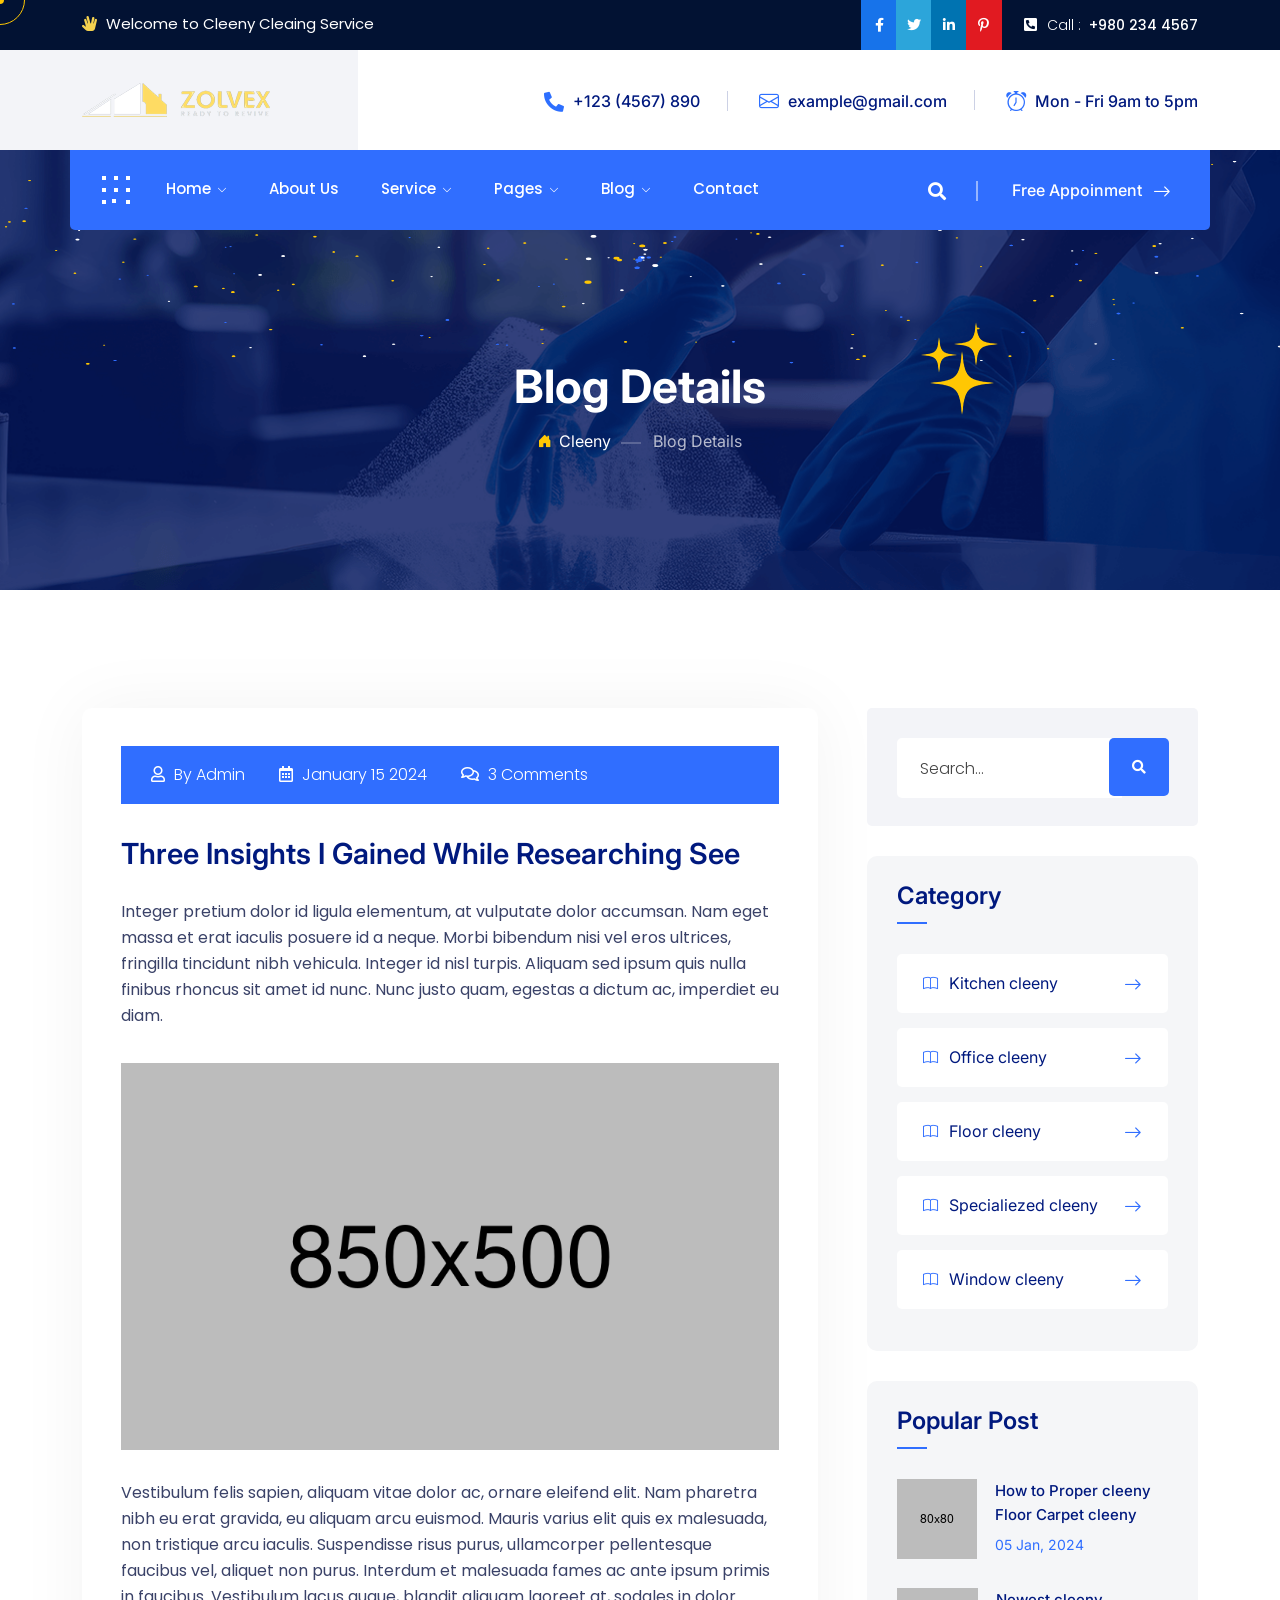
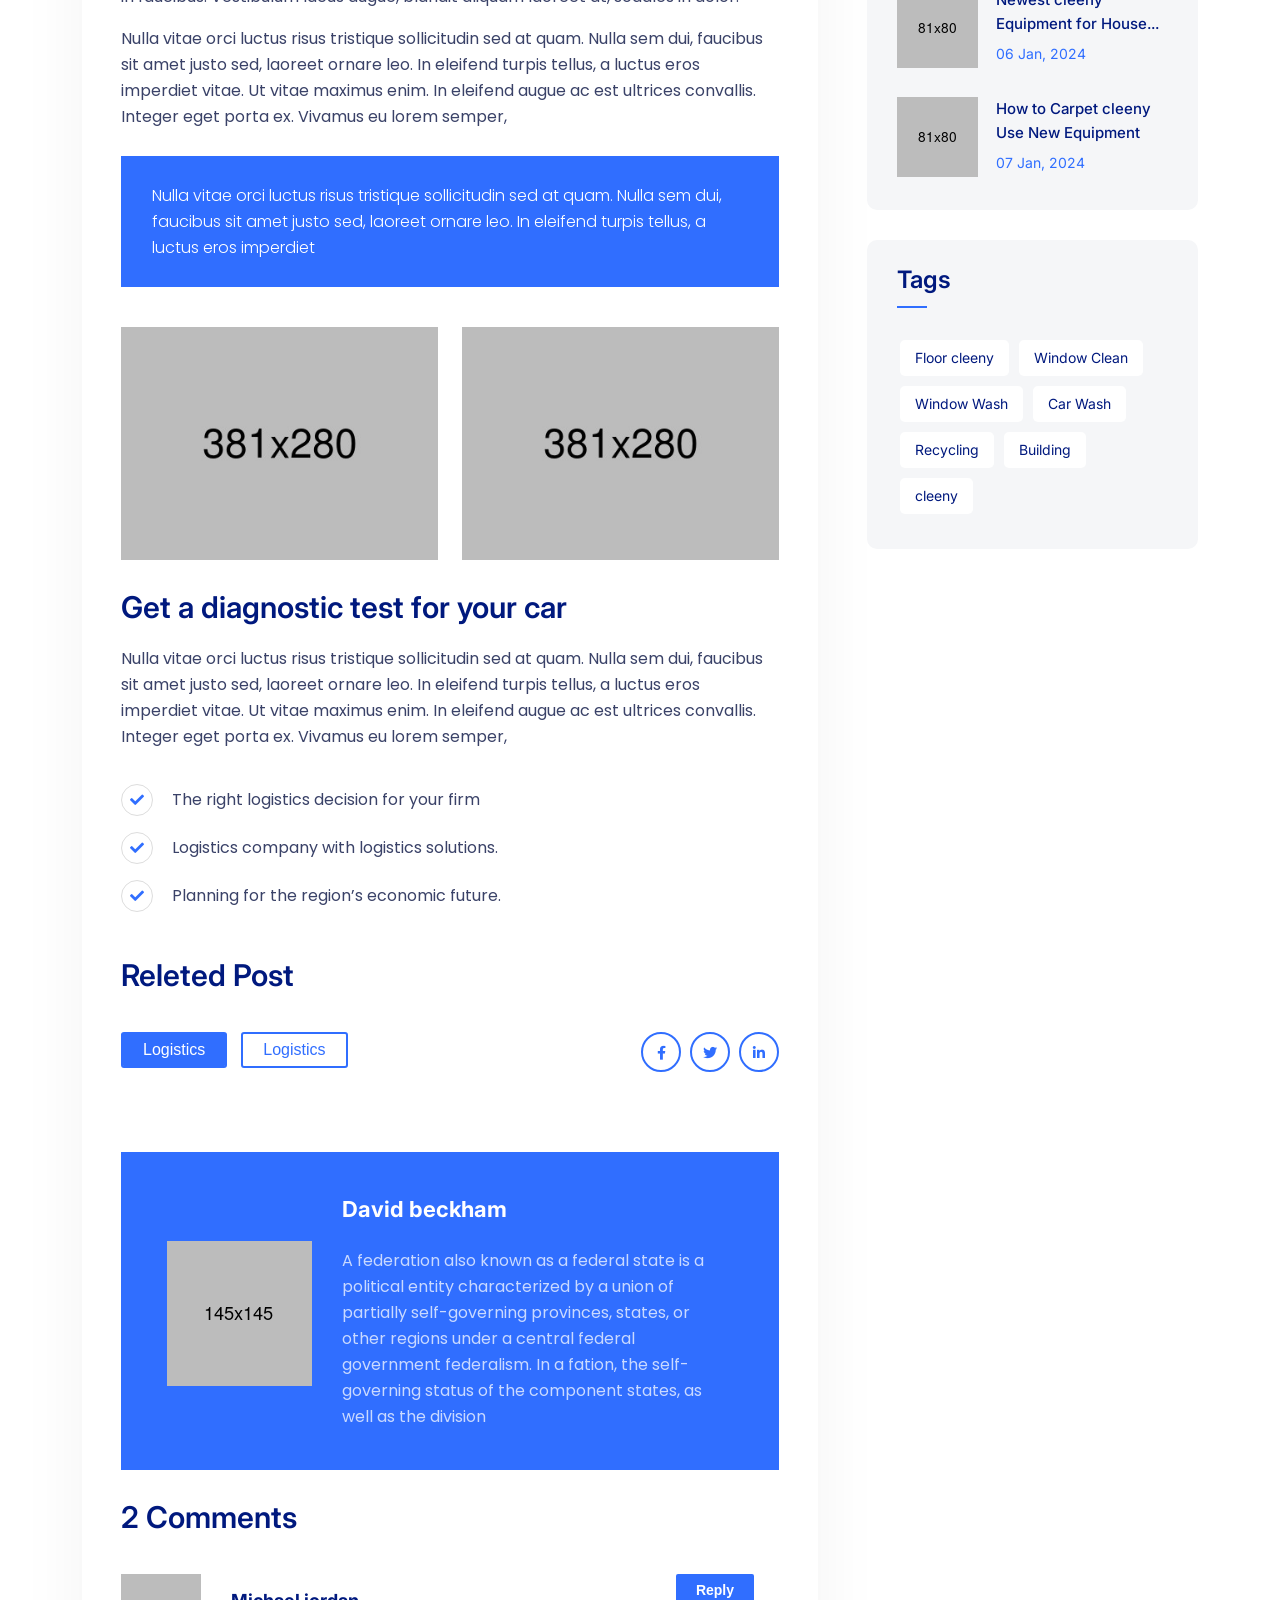
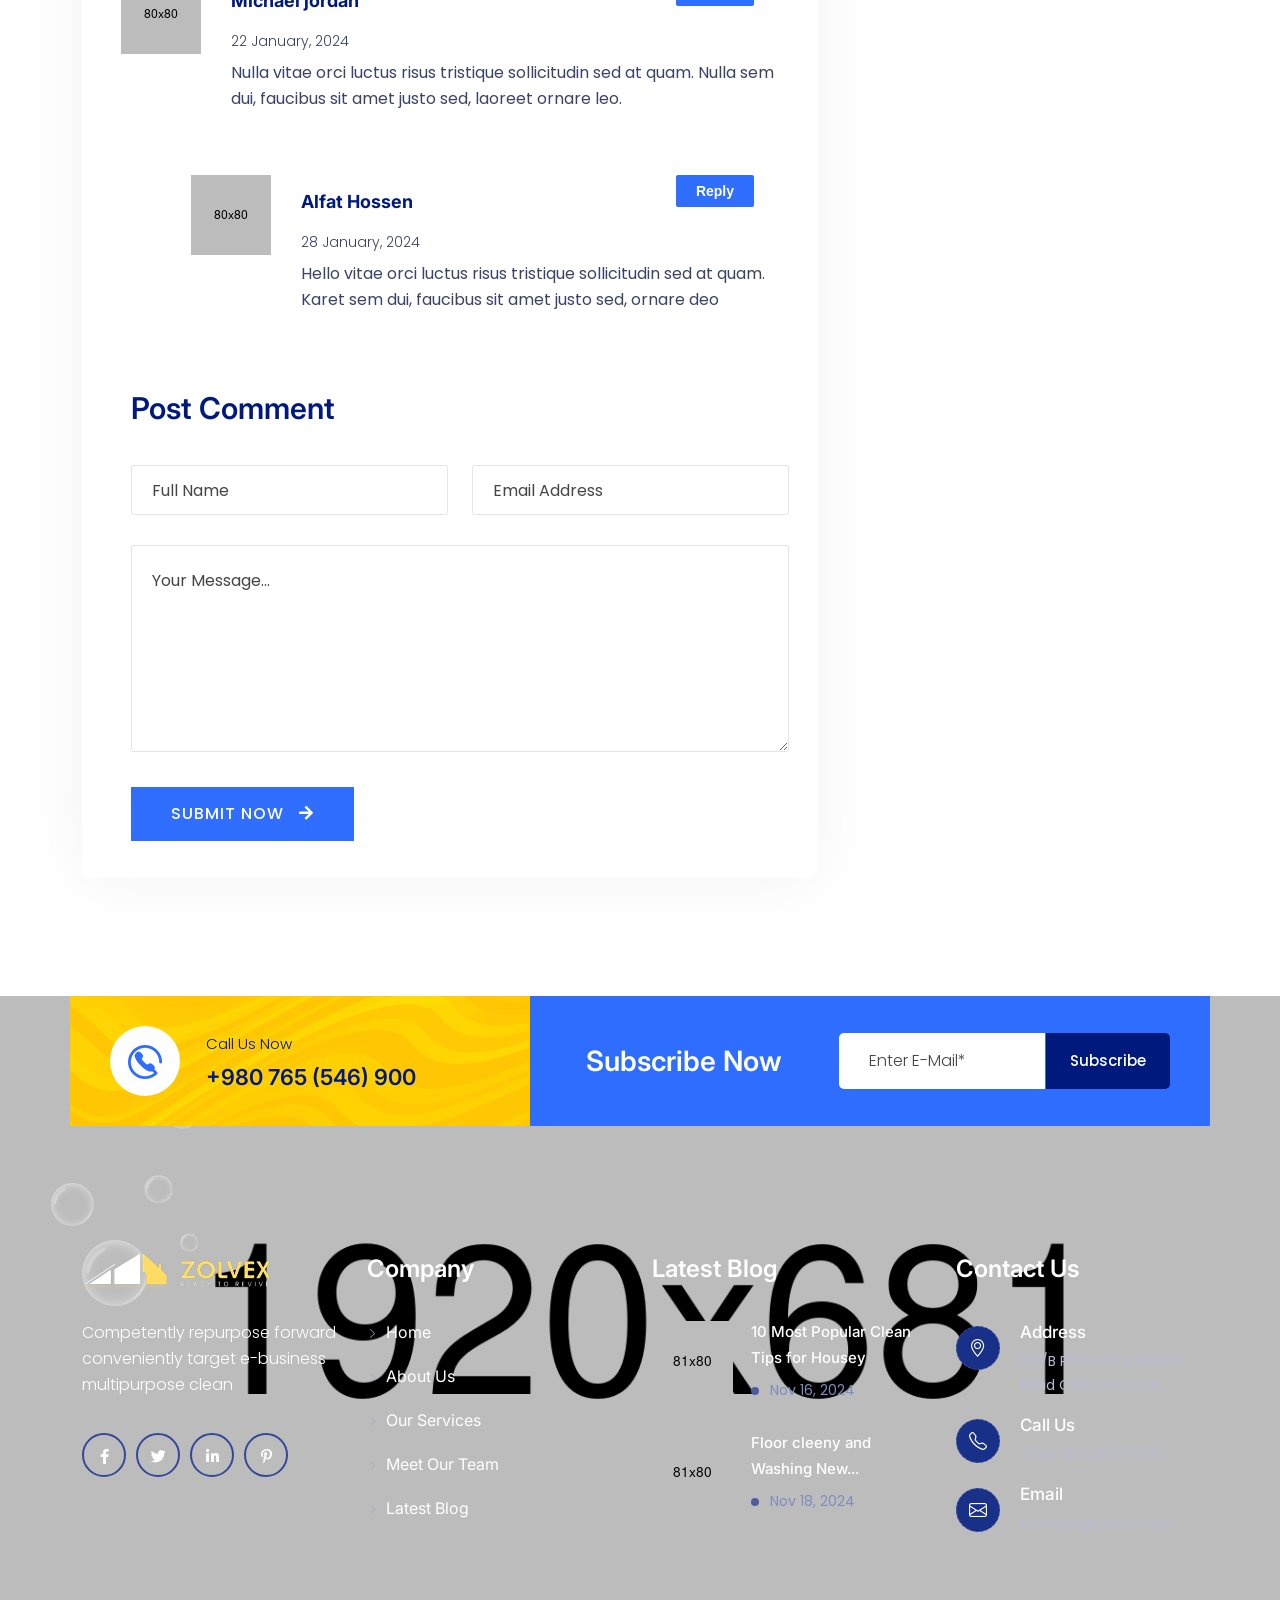
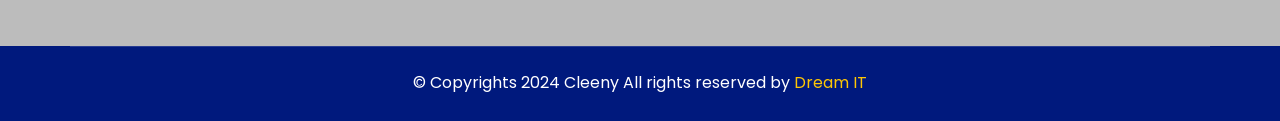
<file: blog-details.html>
<!DOCTYPE HTML>
<html lang="en-US">
<head>
	<meta charset="UTF-8">
	<meta http-equiv="x-ua-compatible" content="ie=edge">
	<title>Cleeny - Cleaning Services HTML5 Template</title>
	<meta name="description" content="">
	<meta name="viewport" content="width=device-width, initial-scale=1">
	<!-- Favicon -->
	<link rel="icon" type="image/png" sizes="56x56" href="assets/images/fav-icon/icon.png">
	<!-- bootstrap CSS -->
	<link rel="stylesheet" href="assets/css/bootstrap.min.css" type="text/css" media="all">
	<!-- carousel CSS -->
	<link rel="stylesheet" href="assets/css/owl.carousel.min.css" type="text/css" media="all">	
	<!-- animate CSS -->
	<link rel="stylesheet" href="assets/css/animate.css" type="text/css" media="all">	
	<!-- animated-text CSS -->
	<link rel="stylesheet" href="assets/css/animated-text.css" type="text/css" media="all">	
	<!-- font-awesome CSS -->
	<link rel="stylesheet" href="assets/css/all.min.css" type="text/css" media="all">	
	<!-- font-flaticon CSS -->
	<link rel="stylesheet" href="assets/css/flaticon.css" type="text/css" media="all">	
	<!-- theme-default CSS -->
	<link rel="stylesheet" href="assets/css/theme-default.css" type="text/css" media="all">	
	<!-- meanmenu CSS -->
	<link rel="stylesheet" href="assets/css/meanmenu.min.css" type="text/css" media="all">	
	<!-- Main Style CSS -->
	<link rel="stylesheet"  href="style.css" type="text/css" media="all">
	<!-- transitions CSS -->
	<link rel="stylesheet" href="assets/css/owl.transitions.css" type="text/css" media="all">
	<!-- venobox CSS -->
	<link rel="stylesheet" href="venobox/venobox.css" type="text/css" media="all">
	<!-- responsive CSS -->
	<link rel="stylesheet" href="assets/css/responsive.css" type="text/css" media="all">
	<!-- modernizr js -->	
	<script src="assets/js/vendor/modernizr-3.5.0.min.js"></script>	
	<!-- bootstrap icons -->
	<link rel="stylesheet" href="https://cdn.jsdelivr.net/npm/bootstrap-icons@1.9.1/font/bootstrap-icons.css">


	
</head>
<body>
	<!-- loder -->
	<div class="loader-wrapper">
	  <div class="loader"></div>
	  <div class="loder-section left-section"></div>
	  <div class="loder-section right-section"></div>
	</div>




<!--==================================================-->
<!-- Start cleeny header-top-section -->
<!--==================================================-->

	<div class="header-top-section style-two">
		<div class="container">
			<div class="row align-items-center d-flex">
				<div class="col-lg-6">
					<div class="header-address-info">
						<p> <i class="fas fa-hand-spock"></i> Welcome to Cleeny Cleaing Service</p>
					</div>
				</div>
				<div class="col-lg-6">
					<div class="header-top-right text-right">
						<div class="hendrio-social-icon">
						<ul>
							<li><a href="#"><i class="fab fa-facebook-f"></i></a></li>
							<li><a href="#"><i class="fab fa-twitter"></i></a></li>
							<li><a href="#"><i class="fab fa-linkedin-in"></i></a></li>
							<li><a href="#"><i class="fab fa-pinterest-p"></i></a></li>	
						</ul>
					</div>
					<div class="phone-number">
						<p> <i class="fas fa-phone-square-alt"></i> <span>Call :</span> +980 234 4567 </p>
					</div>
					</div>
				</div>
			</div>
		</div>
	</div>

<!--==================================================-->
<!-- end cleeny header-top-section -->
<!--==================================================-->





<!--==================================================-->
<!-- Start cleeny header-top-section -->
<!--==================================================-->

<div class="header-top-area">
	<div class="container">
		<div class="row align-items-center d-flex">
			<div class="col-lg-4">
				<div class="header-address-logo">
					<a href="index.html"><img src="assets/images/logo.png" alt="logo"></a>
				</div>
			</div>
			<div class="col-lg-8">
				<div class="header-top-left">
					<div class="cleeny-social-icon">
						<ul>
							<li><a href="#"><i class="fas fa-phone-alt"></i>+123 (4567) 890</a></li>
							<li><a href="#"><i class="bi bi-envelope"></i>example@gmail.com</a></li>
							<li class="upper"><a href="#"><i class="bi bi-alarm"></i>Mon - Fri 9am to 5pm</a></li>
						</ul>
					</div>
				</div>
			</div>
		</div>
	</div>
</div>

<!--==================================================-->
<!-- end cleeny header-top-section -->
<!--==================================================-->




<!--==================================================-->
<!-- Start cleeny Main Menu Area -->
<!--==================================================-->
<div id="sticky-header" class="cleeny_nav_manu style-two">
	<div class="container">
		<div class="row upper d-flex align-items-center">
			<div class="col-lg-9">
				<nav class="cleeny_menu">
					<ul class="nav_scroll">
						<li><a href="index.html">Home <i class="bi bi-chevron-down"></i></a>
							<ul class="sub-menu">
								<li><a href="index.html">Home Version 01</a></li>
								<li><a href="index-two.html">Home Version 02</a></li>
								<li><a href="index-three.html">Home Version 03</a></li>
								<li><a href="index-four.html">Home Landing 01</a></li>
								<li><a href="index-five.html">Home Landing 02</a></li>
								<li><a href="index-six.html">Home Landing 03 </a></li>
							</ul>
						</li>
						<li><a href="about-us.html">About Us</a></li>
						<li><a href="#">Service <i class="bi bi-chevron-down"></i></a>
							<ul class="sub-menu">
								<li><a href="service.html">Service</a></li>
								<li><a href="service-details.html">Service Details</a></li>
							</ul>
						</li>
						<li><a href="#">Pages <i class="bi bi-chevron-down"></i></a>
							<ul class="sub-menu">
								<li><a href="about-us.html">About Us</a></li>
								<li><a href="team.html">Our Team</a></li>
								<li><a href="testimonial.html">Testimonials</a></li>
								<li><a href="project.html">Project</a></li>
								<li><a href="project-details.html">Project Details</a></li>
								<li><a href="priching.html">Pricing</a></li>
								<li><a href="appoinment.html">Appoinment</a></li>
							</ul>
						</li>
						<li><a href="#">Blog <i class="bi bi-chevron-down"></i></a>
							<ul class="sub-menu">
								<li><a href="blog-grid.html">Blog Grid</a></li>
								<li><a href="blog-list.html">Blog List</a></li>
								<li><a href="blog-details.html">Blog Details</a></li>
							</ul>
						</li>
						<li><a href="contact.html">Contact</a></li>
					</ul>
				</nav>
			</div>
			<div class="col-lg-3">
				<div class="sticke-upper d-flex align-items-center">
					<div class="header-search-btn">
						<a class="search-box-btn search-box-outer" href="#"><i class="fas fa-search"></i></a>
					</div>
					<div class="cleenys-btn">
						<a href="appoinment.html">Free Appoinment <i class="bi bi-arrow-right"></i></a>
					</div>
				</div>
			</div>
		</div>
	</div>
</div>


<!-- cleeny Mobile Menu Area -->
<div class="mobile-menu-area sticky d-sm-block d-md-block d-lg-none ">
	<div class="mobile-menu">
		<nav class="cleeny_menu">
			<ul class="nav_scroll">
				<li><a href="index.html">Home <i class="bi bi-chevron-down"></i></a>
					<ul class="sub-menu">
						<li><a href="index.html">Home Version 01</a></li>
						<li><a href="index-two.html">Home Version 02</a></li>
						<li><a href="index-three.html">Home Version 03</a></li>
					</ul>
				</li>
				<li><a href="about-us.html">About Us</a></li>
				<li><a href="#">Service <i class="bi bi-chevron-down"></i></a>
					<ul class="sub-menu">
						<li><a href="service.html">Service</a></li>
						<li><a href="service-details.html">Service Details</a></li>
					</ul>
				</li>
				<li><a href="#">Pages <i class="bi bi-chevron-down"></i></a>
					<ul class="sub-menu">
						<li><a href="about-us.html">About Us</a></li>
						<li><a href="team.html">Our Team</a></li>
						<li><a href="testimonial.html">Testimonials</a></li>
						<li><a href="project.html">Project</a></li>
						<li><a href="project-details.html">Project Details</a></li>
						<li><a href="priching.html">Pricing</a></li>
						<li><a href="appoinment.html">Appoinment</a></li>
					</ul>
				</li>
				<li><a href="#">Blog <i class="bi bi-chevron-down"></i></a>
					<ul class="sub-menu">
						<li><a href="index.html">Home Version 01</a></li>
						<li><a href="index-two.html">Home Version 02</a></li>
						<li><a href="index-three.html">Home Version 03</a></li>
						<li><a href="index-four.html">Home Landing 01</a></li>
						<li><a href="index-five.html">Home Landing 02</a></li>
						<li><a href="index-six.html">Home Landing 03 </a></li>
					</ul>
				</li>
				<li><a href="contact.html">Contact</a></li>
			</ul>
		</nav>
	</div>
</div>
<!--==================================================-->
<!-- End cleeny Main Menu Area -->
<!--==================================================-->



<!--==================================================-->
<!-- Start Curser Section Here -->
<!--==================================================-->
<div class="curser"></div>
<div class="curser2"></div>
<!--==================================================-->
<!-- Ends Curser Section Here -->
<!--==================================================-->



<!--==================================================-->
<!-- Start cleeny breatcome Area -->
<!--==================================================-->

    <div class="breatcome-area d-flex align-items-center">
        <div class="container">
            <div class="row">
                <div class="col-md-12">
                    <div class="breatcome-content">
                        <div class="breatcome-title">
                            <h1>Blog Details</h1>
                        </div>
                        <div class="breatcome-text">
                            <ul>
                                <li><a href="index.html"><i class="bi bi-house-door-fill"></i>Cleeny</a></li>
                                <li class="upper">Blog Details</li>
                            </ul>
                        </div>
                    </div>
                </div>
            </div>
            <div class="breatcome-shape">
                <img src="assets/images/breatcome-shape.png" alt="breatcome-shape">
            </div>
        </div>
		<div class="intro__bg">
			<canvas id="intro__canvas" data-colors='["#FFC703", "#ffff", "#2F6DFF"]'></canvas>
		</div>
    </div>

<!--==================================================-->
<!-- end cleeny breatcome Area -->
<!--==================================================-->




<!--==================================================-->
<!-- Start cleeny bolg-details Area -->
<!--==================================================-->


<div class="blog-details-area">
    <div class="container">
        <div class="row">
			<div class="col-lg-8 col-md-12">
				<div class="blog-details-main" style="visibility: visible;">
					<div class="row">
						<div class="col-lg-12">
							<div class="blog-details-meta">
								<span><i class="far fa-user"></i> By Admin</span>
								<span><i class="far fa-calendar-alt"></i> January 15 2024</span>
								<span><i class="far fa-comments"></i> 3 Comments</span>
							</div>
							<div class="blog-details-content">
								<h2>Three Insights I Gained While Researching See</h2>
								<p>Integer pretium dolor id ligula elementum, at vulputate dolor accumsan. Nam eget massa et erat iaculis posuere id a neque. Morbi bibendum nisi vel eros ultrices, fringilla tincidunt nibh vehicula. Integer id nisl turpis. Aliquam sed ipsum quis nulla finibus rhoncus sit amet id nunc. Nunc justo quam, egestas a dictum ac, imperdiet eu diam.</p>
							</div>
							<div class="blog-details-thumb">
								<img src="assets/images/blog-thumb13.png" alt="blog details img">
							</div>
							<div class="blog-details-des">
								<p>Vestibulum felis sapien, aliquam vitae dolor ac, ornare eleifend elit. Nam pharetra nibh eu erat gravida, eu aliquam arcu euismod. Mauris varius elit quis ex malesuada, non tristique arcu iaculis. Suspendisse risus purus, ullamcorper pellentesque faucibus vel, aliquet non purus. Interdum et malesuada fames ac ante ipsum primis in faucibus. Vestibulum lacus augue, blandit aliquam laoreet at, sodales in dolor.</p>
								<p>Nulla vitae orci luctus risus tristique sollicitudin sed at quam. Nulla sem dui, faucibus sit amet justo sed, laoreet ornare leo. In eleifend turpis tellus, a luctus eros imperdiet vitae. Ut vitae maximus enim. In eleifend augue ac est ultrices convallis. Integer eget porta ex. Vivamus eu lorem semper,</p>
							</div>
							<div class="blog-details-blockquote">
								<blockquote>Nulla vitae orci luctus risus tristique sollicitudin sed at quam. Nulla sem dui, faucibus sit amet justo sed, laoreet ornare leo. In eleifend turpis tellus, a luctus eros imperdiet</blockquote>
							</div>
						</div>
						<div class="col-lg-6">
							<div class="blog-details-video-thumb">
								<img src="assets/images/dtls.jpg" alt=" img">
							</div>
						</div>
						<div class="col-lg-6">
							<div class="blog-details-video-thumb">
								<div class="blog-details-video-thumb-inner">
									<img src="assets/images/dtls2.jpg" alt=" img">
								</div>
							</div>
						</div>
						<div class="col-lg-12">
							<div class="blog-details-content">
								<h3>Get a diagnostic test for your car</h3>
								<p>Nulla vitae orci luctus risus tristique sollicitudin sed at quam. Nulla sem dui, faucibus sit amet justo sed, laoreet ornare leo. In eleifend turpis tellus, a luctus eros imperdiet vitae. Ut vitae maximus enim. In eleifend augue ac est ultrices convallis. Integer eget porta ex. Vivamus eu lorem semper,</p>
							</div>
							<div class="blog-details-content-list">
								<p><i class="fas fa-check"></i> The right logistics decision for your firm</p>
								<p><i class="fas fa-check"></i> Logistics company with logistics solutions.</p>
								<p><i class="fas fa-check"></i> Planning for the region’s economic future.</p>
							</div>
						</div>
						<div class="col-lg-12">
							<div class="blog-details-content">
								<h3>Releted Post</h3>	
							</div>
						</div>
						<div class="col-lg-6">
							<div class="blog-details-button" style="visibility: visible;">
								<a href="#">Logistics</a>
								<a class="active" href="#">Logistics</a>
							</div>
						</div>
						<div class="col-lg-6">
							<div class="blog-details-social" style="visibility: visible;">
								<a href="#"><i class="fab fa-facebook-f"></i></a>
								<a href="#"><i class="fab fa-twitter"></i></a>
								<a href="#"><i class="fab fa-linkedin-in"></i></a>
							</div>
						</div>
						<div class="col-lg-12">
							<div class="blog-details-author" style="visibility: visible;">
								<div class="blog-details-author-inner">
									<div class="blog-details-author-thumb">
										<img src="assets/images/author.png" alt="">
									</div>
									<div class="blog-details-author-content">
										<h2>David beckham</h2>
										<p>A federation also known as a federal state is a political entity characterized by a union of partially self-governing provinces, states, or other regions under a central federal government federalism. In a fation, the self-governing status of the component states, as well as the division</p>
									</div>
								</div>
							</div>
						</div>
						<div class="col-lg-12" style="visibility: visible;">
							<div class="blog-details-content">
								<h3>2 Comments</h3>	
							</div>
							<div class="blog-details-comment">
								<div class="blog-details-comment-reply">
									<a href="#">Reply</a>
								</div>
								<div class="blog-details-comment-thumb">
									<img src="assets/images/comnt1.png" alt="">
								</div>
								<div class="blog-details-comment-content">
									<h2>Michael jordan</h2>
									<span>22 January, 2024</span>
									<p>Nulla vitae orci luctus risus tristique sollicitudin sed at quam. Nulla sem dui, faucibus sit amet justo sed, laoreet ornare leo. </p>
								</div>
							</div>
							<div class="blog-details-comment reply" style="visibility: visible;">
								<div class="blog-details-comment-reply">
									<a href="#">Reply</a>
								</div>
								<div class="blog-details-comment-thumb">
									<img src="assets/images/comnt2.png" alt="">
								</div>
								<div class="blog-details-comment-content">
									<h2>Alfat Hossen</h2>
									<span>28 January, 2024</span>
									<p>Hello vitae orci luctus risus tristique sollicitudin sed at quam. Karet sem dui, faucibus sit amet justo sed,  ornare deo </p>
								</div>
							</div>
						</div>
						<div class="blog-details-contact" style="visibility: visible;">
							<div class="blog-details-content">
								<h3>Post Comment</h3>	
							</div>
							<form action="https://formspree.io/f/myyleorq" method="POST" id="dreamit-form">
								<div class="row">
									<div class="col-lg-6 col-md-6">
										<div class="input-box">
											<input type="text" name="Name" placeholder="Full Name" required="">
										</div>
									</div>									
									<div class="col-lg-6 col-md-6">
										<div class="input-box">
											<input type="text" name="Your Email" placeholder="Email Address">
										</div>
									</div>
									<div class="col-lg-12 col-md-12">
										<div class="input-box">
											<textarea name="message" id="message" cols="30" rows="10" placeholder="Your Message..."></textarea>
										</div>
										<div class="input-button">
											<button type="submit">Submit Now <i class="fas fa-arrow-right"></i></button>
										</div>
									</div>
								</div>
							</form>
							<div id="status"></div>
						</div>
					</div>	
				</div>
			</div>
			<div class="col-lg-4 col-nd-6">
				<div class="widget-right">
					<div class="sidebar-search">
						<input type="text" placeholder="Search...">
						<span>
						<button type="submit"><i class="fa fa-search"></i></button>
						</span>
					</div>
					<div class="widget-categories-box">
						<!-- categories title -->
						<div class="categories-title">
							<h4>Category </h4>
						</div>
						<!-- widget categories menu -->
						<div class="widget-categories-menu">
							<ul>
								<li><a href="service-details.html"><i class="bi bi-book"></i>Kitchen cleeny<span><i class="bi bi-arrow-right"></i></span> </a></li>
								<li><a href="service-details.html"><i class="bi bi-book"></i>Office cleeny<span><i class="bi bi-arrow-right"></i></span> </a></li>
								<li><a href="service-details.html"><i class="bi bi-book"></i>Floor cleeny<span><i class="bi bi-arrow-right"></i></span> </a></li>
								<li><a href="service-details.html"><i class="bi bi-book"></i>Specialiezed cleeny<span><i class="bi bi-arrow-right"></i></span></a></li>
								<li><a href="service-details.html"><i class="bi bi-book"></i>Window cleeny<span><i class="bi bi-arrow-right"></i></span></a></li>
							</ul>
						</div>
					</div>
					<div class="widget-categories-box">
						<!-- categories title -->
						<div class="categories-title">
							<h4>Popular Post</h4>
						</div>
						<div class="widget-recent-post d-flex">
							<div class="rpost-thumb">
								<a href="#"><img src="assets/images/post1.png" alt="post thumb"></a>
							</div>
							<div class="rpost-content">
								<div class="rpost-title">
									<h4><a href="blog-details.html">How to Proper cleeny Floor Carpet cleeny</a></h4>
									<span>05 Jan, 2024</span>
								</div>
							</div>
						</div>
						<div class="widget-recent-post d-flex">
							<div class="rpost-thumb">
								<a href="#"><img src="assets/images/post2.png" alt="post thumb"></a>
							</div>
							<div class="rpost-content">
								<div class="rpost-title">
									<h4><a href="blog-details.html">Newest cleeny Equipment for House...</a></h4>
									<span>06 Jan, 2024</span>
								</div>
							</div>
						</div>
						<div class="widget-recent-post style-three d-flex">
							<div class="rpost-thumb">
								<a href="#"><img src="assets/images/post3.png" alt="post thumb"></a>
							</div>
							<div class="rpost-content">
								<div class="rpost-title">
									<h4><a href="blog-details.html">How to Carpet cleeny Use New Equipment</a></h4>
									<span>07 Jan, 2024</span>
								</div>
							</div>
						</div>
					</div>
					<div class="widget-categories-box style-two">
						<!-- categories title -->
						<div class="categories-title">
							<h4>Tags </h4>
						</div>
						<div class="tag-item">
							<a href="#">Floor cleeny</a>
							<a href="#">Window Clean</a>
							<a href="#">Window Wash</a>
							<a href="#">Car Wash</a>
							<a href="#">Recycling</a>
							<a href="#">Building</a>
							<a href="#">cleeny</a>
						</div>
					</div>
				</div>
			</div>
        </div>
    </div>
</div>




<!--==================================================-->
<!-- end cleeny bolg-details Area -->
<!--==================================================-->







<!--==================================================-->
<!-- Start cleeny subscribe Area -->
<!--==================================================-->


	<div class="subscribe-area style-two">
		<div class="container">
			<div class="row subscribe align-items-center">
				<div class="col-lg-5 col-md-6">
					<div class="subscribe-single-box d-flex align-items-center">
						<div class="subscribe-icon">
							<img src="assets/images/subscribe-icon.png" alt="subscribe-icon">
						</div>
						<div class="subscribe-content">
							<h4 class="subscribe-text">Call Us Now</h4>
							<span class="subscribe-number">+980 765 (546) 900</span>
						</div>
					</div>
				</div>
				<div class="col-lg-3 col-md-6">
					<h3 class="subscribe-title">Subscribe Now</h3>
				</div>
				<div class="col-lg-4 col-md-6">
					<div class="subscribe-form">
						<form>
							<div class="form-field">
								<input type="email" name="EMAIL" placeholder="Enter E-Mail*" required="">
								<button class="subscribe-button" type="submit">Subscribe</button>
							</div>
						</form>
					</div>
				</div>
			</div>
		</div>
	</div>



<!--==================================================-->
<!-- end cleeny subscribe Area -->
<!--==================================================-->





<!--==================================================-->
<!-- Start cleeny Footer Area -->
<!--==================================================-->

<div class="footer-area">
	<div class="container">
		<div class="row">
			<div class="col-lg-3 col-md-6">
				<div class="footer-widget">
					<div class="footer-logo">
						<a href="index.html"><img src="assets/images/footer-logo.png" alt="footer-logo"></a>
					</div>
					<p class="footer-widget-text">Competently repurpose forward conveniently target e-business multipurpose clean</p>
					<div class="footer-social">
						<div class="footer-widget-social">
							<a href="#"><i class="fab fa-facebook-f"></i></a>
							<a href="#"><i class="fab fa-twitter"></i></a>
							<a href="#"><i class="fab fa-linkedin-in"></i></a>
							<a href="#"><i class="fab fa-pinterest-p"></i></a>
						</div>
					</div>
				</div>
			</div>
			<div class="col-lg-3 col-md-6">
				<div class="footer-widget left">
					<div class="widget-title">
						<h2>Company</h2>
					</div>
					<ul>
						<li><a href="index.html"> <i class="bi bi-chevron-right"></i> Home</a></li>
						<li><a href="about-us.html"> <i class="bi bi-chevron-right"></i> About Us</a></li>
						<li><a href="service.html"> <i class="bi bi-chevron-right"></i> Our Services</a></li>
						<li><a href="team.html"> <i class="bi bi-chevron-right"></i> Meet Our Team</a></li>
						<li><a href="blog-grid.html"> <i class="bi bi-chevron-right"></i> Latest Blog</a></li>
					</ul>
				</div>
			</div>
			<div class="col-lg-3 col-md-6">
				<div class="footer-resent-post">
					<div class="widget-title">
						<h2>Latest Blog</h2>
					</div>
					<div class="single-recent-post-box d-flex align-items-center">
						<div class="post-thumb">
							<img src="assets/images/footer-thumb.png" alt="footer thumb">
						</div>
						<div class="post-content-text">
							<h4><a href="blog-details.html">10 Most Popular Clean Tips for Housey</a></h4>
							<span>Nov 16, 2024</span>
						</div>
					</div>
					<div class="single-recent-post-box d-flex align-items-center">
						<div class="post-thumb">
							<img src="assets/images/footer-thumb2.png" alt="footer thumb2">
						</div>
						<div class="post-content-text">
							<h4><a href="blog-details.html">Floor cleeny and Washing New...</a></h4>
							<span>Nov 18, 2024</span>
						</div>
					</div>
				</div>
			</div>
			<div class="col-lg-3 col-md-6">
				<div class="footer-widget right">
					<div class="widget-title">
						<h2>Contact Us</h2>
					</div>
					<div class="footer-contact-box d-flex">
						<div class="footer-contact-icon">
							<a href="#"><i class="bi bi-geo-alt"></i></a>
						</div>
						<div class="footer-content">
							<h3 class="footer-title">Address</h3>	
							<p class="footer-title">102/B Philosophy Market Road California, USA</p>
						</div>
					</div>
					<div class="footer-contact-box d-flex">
						<div class="footer-contact-icon">
							<a href="#"><i class="bi bi-telephone"></i></a>
						</div>
						<div class="footer-content">
							<h3 class="footer-title">Call Us</h3>	
							<p class="footer-title">+880 123 (4567) 890</p>
						</div>
					</div>
					<div class="footer-contact-box d-flex">
						<div class="footer-contact-icon">
							<a href="#"><i class="bi bi-envelope"></i></a>
						</div>
						<div class="footer-content">
							<h3 class="footer-title">Email</h3>	
							<p class="footer-title">example@yahoo.com</p>
						</div>
					</div>
				</div>
			</div>
		</div>
		<div class="footer-shape">
			<img src="assets/images/footer-shape.png" alt="footer-shape">
		</div>
	</div>
</div>

<!--==================================================-->
<!-- end cleeny Footer Area -->
<!--==================================================-->





<!--==================================================-->
<!-- Start cleeny copyright Area -->
<!--==================================================-->


<div class="copyright-area">
	<div class="container">
		<div class="row copyright">
			<div class="col-lg-12 col-md-12">
				<div class="footer-copyright-text">
					<p>© Copyrights 2024 Cleeny All rights reserved by <span>Dream IT </span></p>
				</div>
			</div>
		</div>
	</div>
</div>


<!--==================================================-->
<!-- end cleeny copyright Area -->
<!--==================================================-->














<!--==================================================-->
<!-- Start scrollup section Area -->
<!--==================================================-->
<!-- scrollup section -->
<div class="scroll-area">
	<div class="top-wrap">
		<div class="go-top-btn-wraper">
			<div class="go-top go-top-button">
				<i class="fas fa-arrow-up"></i>
				<i class="fas fa-arrow-up"></i>
			</div>
		</div>
	</div>
</div>
<!--==================================================-->
<!-- Start scrollup section Area -->
<!--==================================================-->

<!--==================================================-->
<!-- Start Search Popup Area -->
<!--==================================================-->
<div class="search-popup">
	<button class="close-search style-two"><span class="flaticon-multiply"><i class="far fa-times-circle"></i></span></button>
	<button class="close-search"><i class="bi bi-arrow-up-short"></i></button>
	<form method="post" action="#">
		<div class="form-group">
			<input type="search" name="search-field" value="" placeholder="Search Here" required="">
			<button type="submit"><i class="fa fa-search"></i></button>
		</div>
	</form>
</div>
<!--==================================================-->
<!-- Start Search Popup Area -->
<!--==================================================-->

	
	
	<!-- jquery js -->	
	<script src="assets/js/vendor/jquery-3.6.2.min.js"></script>
	<!-- bootstrap js -->	
	<script src="assets/js/bootstrap.min.js"></script>
	<!-- carousel js -->
	<script src="assets/js/owl.carousel.min.js"></script>
	<!-- counterup js -->
	<script src="assets/js/jquery.counterup.min.js"></script>
	<!-- waypoints js -->
	<script src="assets/js/waypoints.min.js"></script>
	<!-- wow js -->
	<script src="assets/js/wow.js"></script>
	<!-- imagesloaded js -->
	<script src="assets/js/imagesloaded.pkgd.min.js"></script>
	<!-- venobox js -->
	<script src="venobox/venobox.js"></script>
	<!--  animated-text js -->	
	<script src="assets/js/animated-text.js"></script>
	<!-- venobox min js -->
	<script src="venobox/venobox.min.js"></script>
	<!-- isotope js -->
	<script src="assets/js/isotope.pkgd.min.js"></script>
	<!-- jquery meanmenu js -->	
	<script src="assets/js/jquery.meanmenu.js"></script>
	<!-- jquery scrollup js -->	
	<script src="assets/js/jquery.scrollUp.js"></script>
	<!-- theme js -->	
	<script src="assets/js/theme.js"></script>
	<script src="assets/js/jquery.barfiller.js"></script>
	<script src="assets/js/typed.js"></script>
	<!-- testimonial js -->	
	<script src="assets/js/testimonial.js"></script>
	
</body>
</html>
</file>
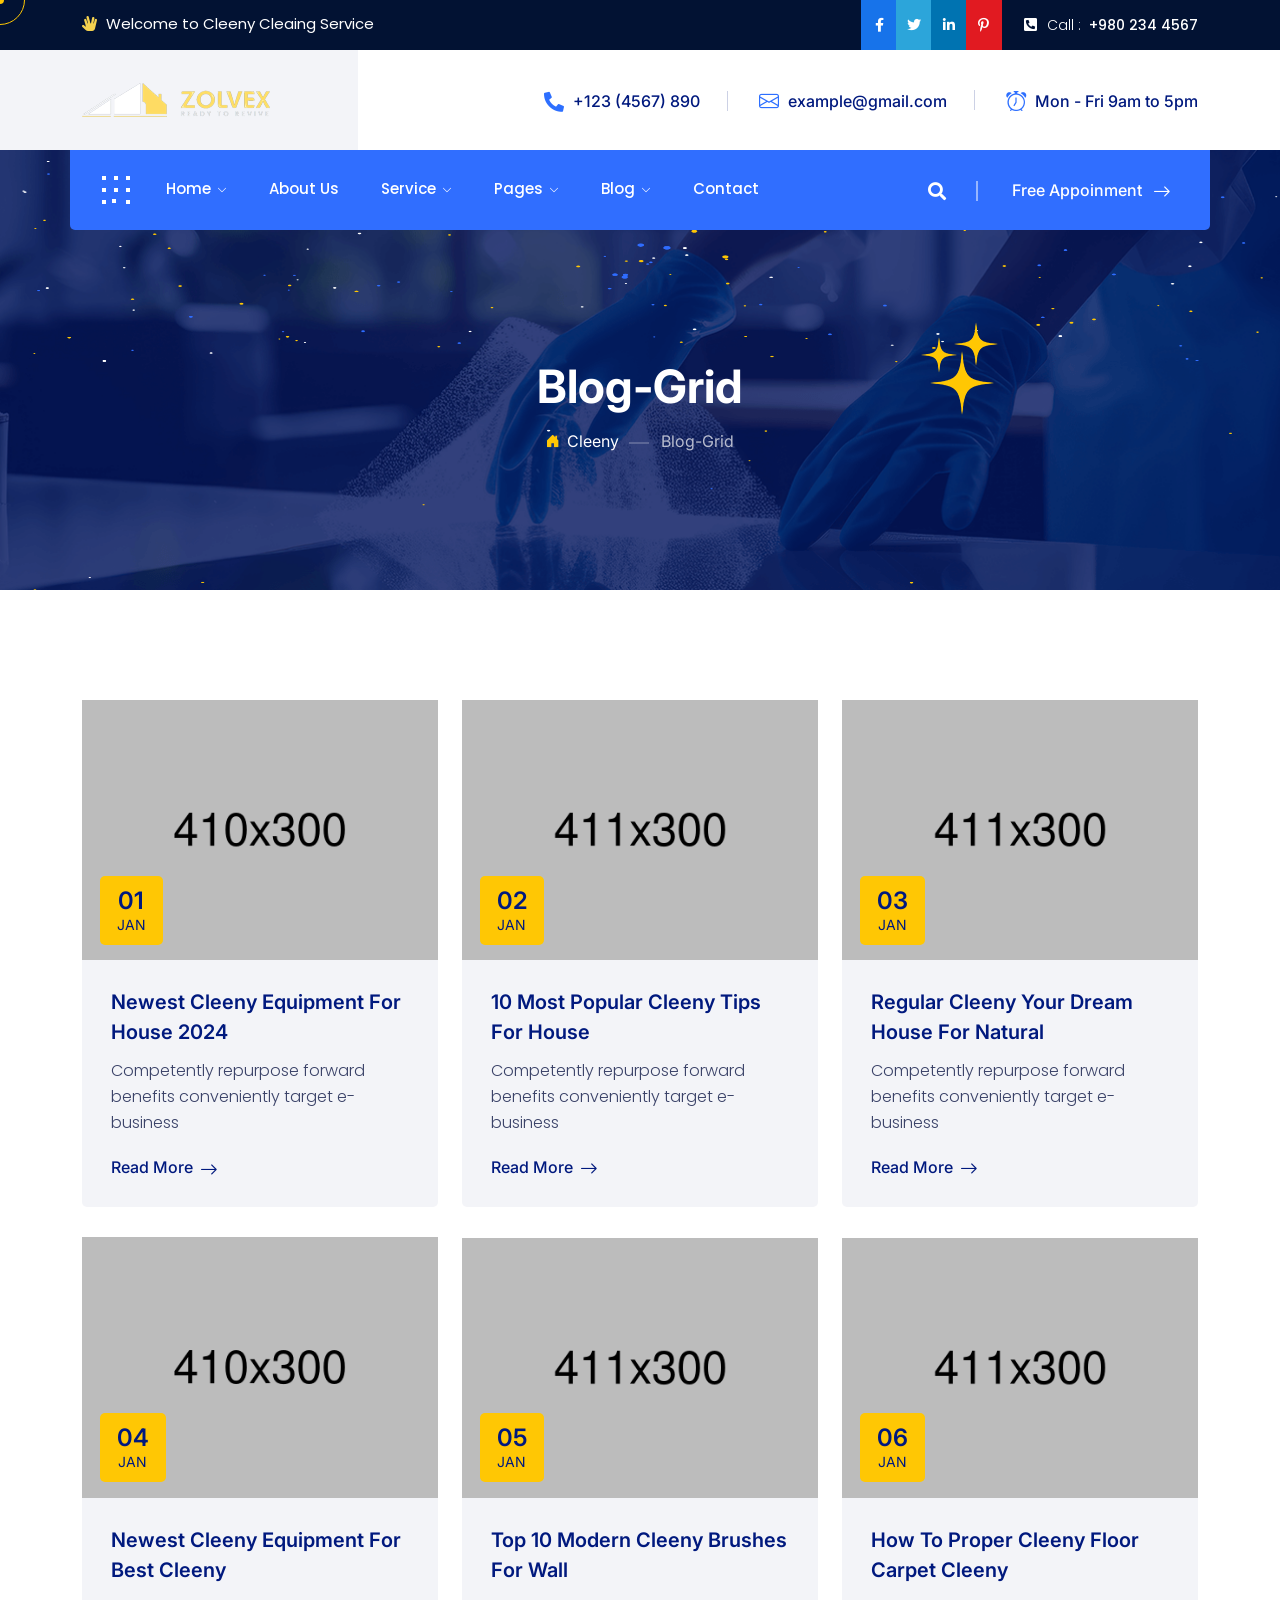
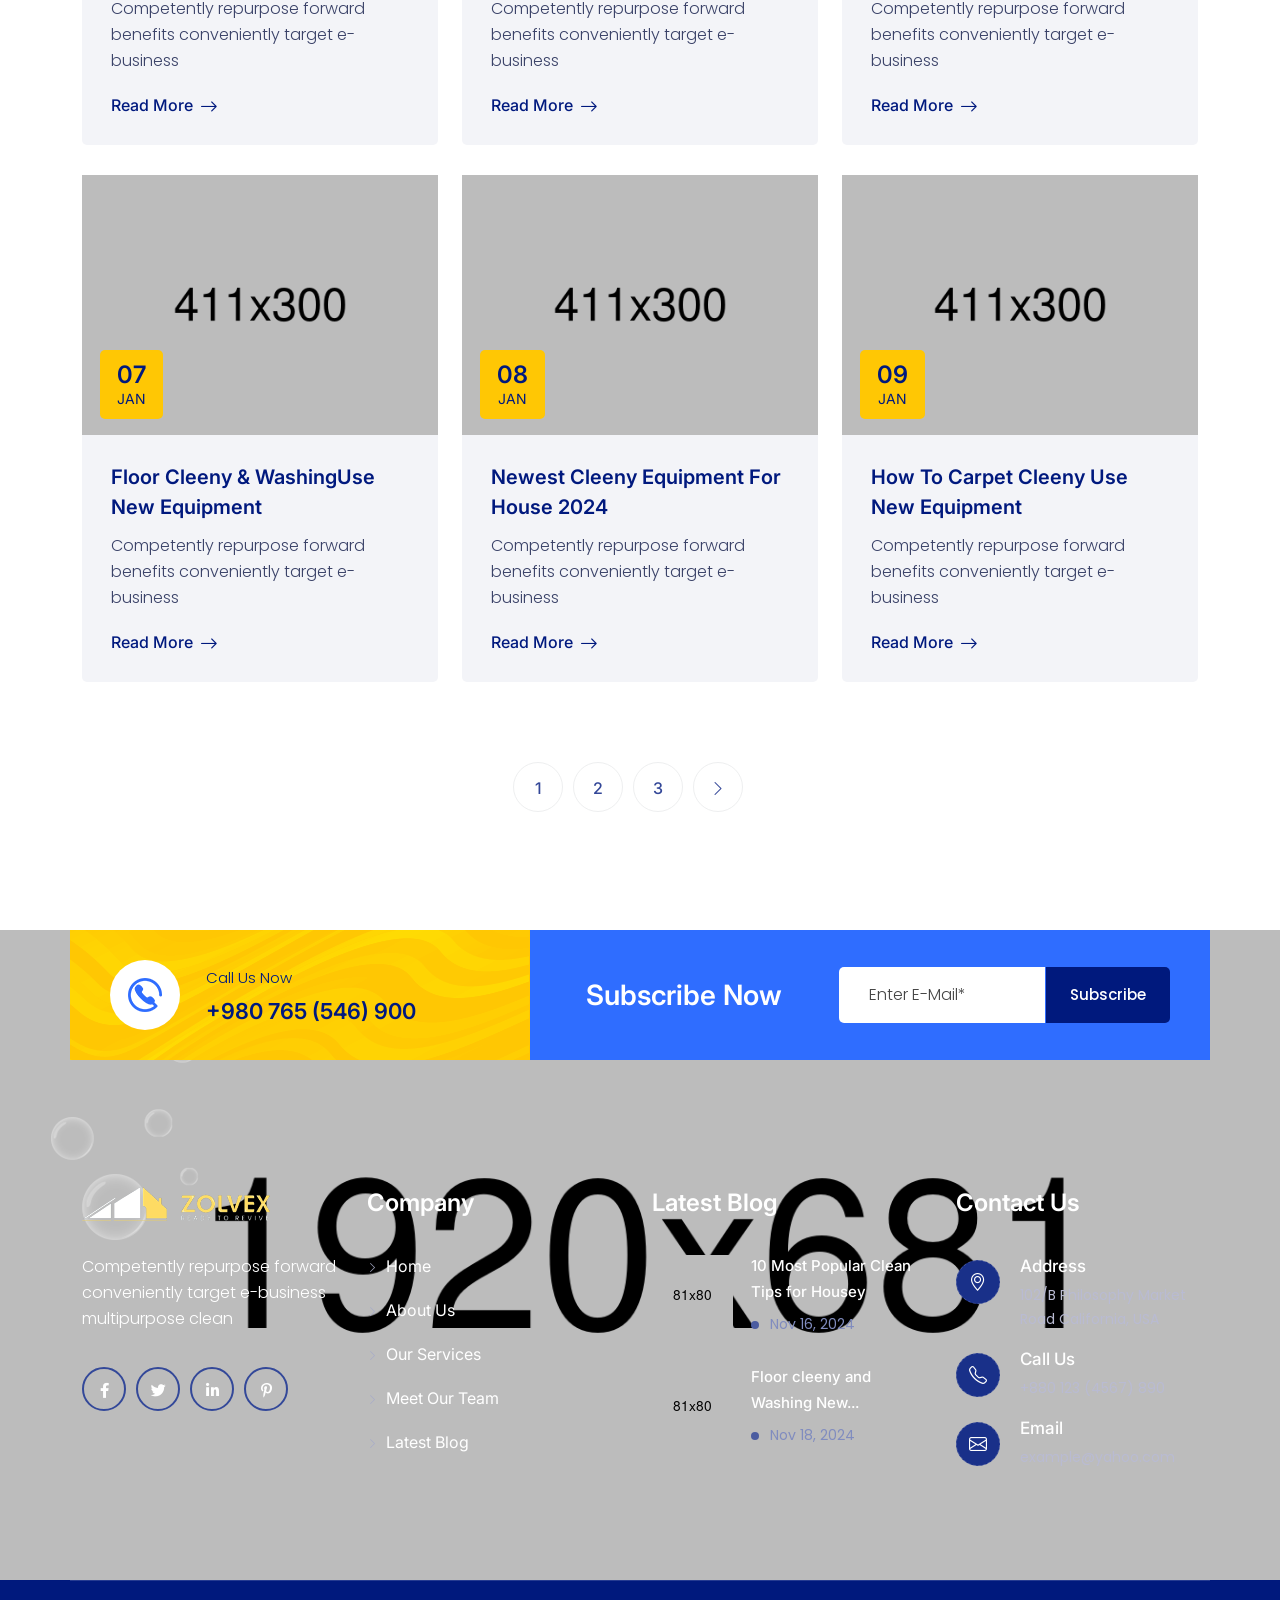
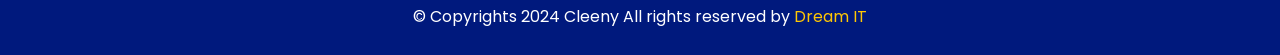
<file: blog-grid.html>
<!DOCTYPE HTML>
<html lang="en-US">
<head>
	<meta charset="UTF-8">
	<meta http-equiv="x-ua-compatible" content="ie=edge">
	<title>Cleeny - Cleaning Services HTML5 Template</title>
	<meta name="description" content="">
	<meta name="viewport" content="width=device-width, initial-scale=1">
	<!-- Favicon -->
	<link rel="icon" type="image/png" sizes="56x56" href="assets/images/fav-icon/icon.png">
	<!-- bootstrap CSS -->
	<link rel="stylesheet" href="assets/css/bootstrap.min.css" type="text/css" media="all">
	<!-- carousel CSS -->
	<link rel="stylesheet" href="assets/css/owl.carousel.min.css" type="text/css" media="all">	
	<!-- animate CSS -->
	<link rel="stylesheet" href="assets/css/animate.css" type="text/css" media="all">	
	<!-- animated-text CSS -->
	<link rel="stylesheet" href="assets/css/animated-text.css" type="text/css" media="all">	
	<!-- font-awesome CSS -->
	<link rel="stylesheet" href="assets/css/all.min.css" type="text/css" media="all">	
	<!-- font-flaticon CSS -->
	<link rel="stylesheet" href="assets/css/flaticon.css" type="text/css" media="all">	
	<!-- theme-default CSS -->
	<link rel="stylesheet" href="assets/css/theme-default.css" type="text/css" media="all">	
	<!-- meanmenu CSS -->
	<link rel="stylesheet" href="assets/css/meanmenu.min.css" type="text/css" media="all">	
	<!-- Main Style CSS -->
	<link rel="stylesheet"  href="style.css" type="text/css" media="all">
	<!-- transitions CSS -->
	<link rel="stylesheet" href="assets/css/owl.transitions.css" type="text/css" media="all">
	<!-- venobox CSS -->
	<link rel="stylesheet" href="venobox/venobox.css" type="text/css" media="all">
	<!-- responsive CSS -->
	<link rel="stylesheet" href="assets/css/responsive.css" type="text/css" media="all">
	<!-- modernizr js -->	
	<script src="assets/js/vendor/modernizr-3.5.0.min.js"></script>	
	<!-- bootstrap icons -->
	<link rel="stylesheet" href="https://cdn.jsdelivr.net/npm/bootstrap-icons@1.9.1/font/bootstrap-icons.css">


	
</head>
<body>
	<!-- loder -->
	<div class="loader-wrapper">
	  <div class="loader"></div>
	  <div class="loder-section left-section"></div>
	  <div class="loder-section right-section"></div>
	</div>




<!--==================================================-->
<!-- Start cleeny header-top-section -->
<!--==================================================-->

	<div class="header-top-section style-two">
		<div class="container">
			<div class="row align-items-center d-flex">
				<div class="col-lg-6">
					<div class="header-address-info">
						<p> <i class="fas fa-hand-spock"></i> Welcome to Cleeny Cleaing Service</p>
					</div>
				</div>
				<div class="col-lg-6">
					<div class="header-top-right text-right">
						<div class="hendrio-social-icon">
						<ul>
							<li><a href="#"><i class="fab fa-facebook-f"></i></a></li>
							<li><a href="#"><i class="fab fa-twitter"></i></a></li>
							<li><a href="#"><i class="fab fa-linkedin-in"></i></a></li>
							<li><a href="#"><i class="fab fa-pinterest-p"></i></a></li>	
						</ul>
					</div>
					<div class="phone-number">
						<p> <i class="fas fa-phone-square-alt"></i> <span>Call :</span> +980 234 4567 </p>
					</div>
					</div>
				</div>
			</div>
		</div>
	</div>

<!--==================================================-->
<!-- end cleeny header-top-section -->
<!--==================================================-->





<!--==================================================-->
<!-- Start cleeny header-top-section -->
<!--==================================================-->

<div class="header-top-area">
	<div class="container">
		<div class="row align-items-center d-flex">
			<div class="col-lg-4">
				<div class="header-address-logo">
					<a href="index.html"><img src="assets/images/logo.png" alt="logo"></a>
				</div>
			</div>
			<div class="col-lg-8">
				<div class="header-top-left">
					<div class="cleeny-social-icon">
						<ul>
							<li><a href="#"><i class="fas fa-phone-alt"></i>+123 (4567) 890</a></li>
							<li><a href="#"><i class="bi bi-envelope"></i>example@gmail.com</a></li>
							<li class="upper"><a href="#"><i class="bi bi-alarm"></i>Mon - Fri 9am to 5pm</a></li>
						</ul>
					</div>
				</div>
			</div>
		</div>
	</div>
</div>

<!--==================================================-->
<!-- end cleeny header-top-section -->
<!--==================================================-->



<!--==================================================-->
<!-- Start cleeny Main Menu Area -->
<!--==================================================-->
<div id="sticky-header" class="cleeny_nav_manu style-two">
	<div class="container">
		<div class="row upper d-flex align-items-center">
			<div class="col-lg-9">
				<nav class="cleeny_menu">
					<ul class="nav_scroll">
						<li><a href="index.html">Home <i class="bi bi-chevron-down"></i></a>
							<ul class="sub-menu">
								<li><a href="index.html">Home Version 01</a></li>
								<li><a href="index-two.html">Home Version 02</a></li>
								<li><a href="index-three.html">Home Version 03</a></li>
								<li><a href="index-four.html">Home Landing 01</a></li>
								<li><a href="index-five.html">Home Landing 02</a></li>
								<li><a href="index-six.html">Home Landing 03 </a></li>
							</ul>
						</li>
						<li><a href="about-us.html">About Us</a></li>
						<li><a href="#">Service <i class="bi bi-chevron-down"></i></a>
							<ul class="sub-menu">
								<li><a href="service.html">Service</a></li>
								<li><a href="service-details.html">Service Details</a></li>
							</ul>
						</li>
						<li><a href="#">Pages <i class="bi bi-chevron-down"></i></a>
							<ul class="sub-menu">
								<li><a href="about-us.html">About Us</a></li>
								<li><a href="team.html">Our Team</a></li>
								<li><a href="testimonial.html">Testimonials</a></li>
								<li><a href="project.html">Project</a></li>
								<li><a href="project-details.html">Project Details</a></li>
								<li><a href="priching.html">Pricing</a></li>
								<li><a href="appoinment.html">Appoinment</a></li>
							</ul>
						</li>
						<li><a href="#">Blog <i class="bi bi-chevron-down"></i></a>
							<ul class="sub-menu">
								<li><a href="blog-grid.html">Blog Grid</a></li>
								<li><a href="blog-list.html">Blog List</a></li>
								<li><a href="blog-details.html">Blog Details</a></li>
							</ul>
						</li>
						<li><a href="contact.html">Contact</a></li>
					</ul>
				</nav>
			</div>
			<div class="col-lg-3">
				<div class="sticke-upper d-flex align-items-center">
					<div class="header-search-btn">
						<a class="search-box-btn search-box-outer" href="#"><i class="fas fa-search"></i></a>
					</div>
					<div class="cleenys-btn">
						<a href="appoinment.html">Free Appoinment <i class="bi bi-arrow-right"></i></a>
					</div>
				</div>
			</div>
		</div>
	</div>
</div>


<!-- cleeny Mobile Menu Area -->
<div class="mobile-menu-area sticky d-sm-block d-md-block d-lg-none ">
	<div class="mobile-menu">
		<nav class="cleeny_menu">
			<ul class="nav_scroll">
				<li><a href="index.html">Home <i class="bi bi-chevron-down"></i></a>
					<ul class="sub-menu">
						<li><a href="index.html">Home Version 01</a></li>
						<li><a href="index-two.html">Home Version 02</a></li>
						<li><a href="index-three.html">Home Version 03</a></li>
						<li><a href="index-four.html">Home Landing 01</a></li>
						<li><a href="index-five.html">Home Landing 02</a></li>
						<li><a href="index-six.html">Home Landing 03 </a></li>
					</ul>
				</li>
				<li><a href="about-us.html">About Us</a></li>
				<li><a href="#">Service <i class="bi bi-chevron-down"></i></a>
					<ul class="sub-menu">
						<li><a href="service.html">Service</a></li>
						<li><a href="service-details.html">Service Details</a></li>
					</ul>
				</li>
				<li><a href="#">Pages <i class="bi bi-chevron-down"></i></a>
					<ul class="sub-menu">
						<li><a href="about-us.html">About Us</a></li>
						<li><a href="team.html">Our Team</a></li>
						<li><a href="testimonial.html">Testimonials</a></li>
						<li><a href="project.html">Project</a></li>
						<li><a href="project-details.html">Project Details</a></li>
						<li><a href="priching.html">Pricing</a></li>
						<li><a href="appoinment.html">Appoinment</a></li>
					</ul>
				</li>
				<li><a href="#">Blog <i class="bi bi-chevron-down"></i></a>
					<ul class="sub-menu">
						<li><a href="blog-grid.html">Blog Grid</a></li>
						<li><a href="blog-list.html">Blog List</a></li>
						<li><a href="blog-details.html">Blog Details</a></li>
					</ul>
				</li>
				<li><a href="contact.html">Contact</a></li>
			</ul>
		</nav>
	</div>
</div>
<!--==================================================-->
<!-- End cleeny Main Menu Area -->
<!--==================================================-->




<!--==================================================-->
<!-- Start Curser Section Here -->
<!--==================================================-->
<div class="curser"></div>
<div class="curser2"></div>
<!--==================================================-->
<!-- Ends Curser Section Here -->
<!--==================================================-->



<!--==================================================-->
<!-- Start cleeny breatcome Area -->
<!--==================================================-->

    <div class="breatcome-area d-flex align-items-center">
        <div class="container">
            <div class="row">
                <div class="col-md-12">
                    <div class="breatcome-content">
                        <div class="breatcome-title">
                            <h1>Blog-Grid</h1>
                        </div>
                        <div class="breatcome-text">
                            <ul>
                                <li><a href="index.html"><i class="bi bi-house-door-fill"></i>Cleeny</a></li>
                                <li class="upper">Blog-Grid</li>
                            </ul>
                        </div>
                    </div>
                </div>
            </div>
            <div class="breatcome-shape">
                <img src="assets/images/breatcome-shape.png" alt="breatcome-shape">
            </div>
        </div>
		<div class="intro__bg">
			<canvas id="intro__canvas" data-colors='["#FFC703", "#ffff", "#2F6DFF"]'></canvas>
		</div>
    </div>

<!--==================================================-->
<!-- end cleeny breatcome Area -->
<!--==================================================-->




<!--==================================================-->
<!-- Start cleeny bolg-grid Area -->
<!--==================================================-->


<div class="bolo-area">
    <div class="container">
        <div class="row align-items-center">
            <div class="col-lg-4 col-md-6">
                <div class="blog-single-box">
                    <div class="blog-thumb">
                        <img src="assets/images/blog-thumb.png" alt="blog-thumb">
                        <div class="blog-year">
                            <h1 class="blog-month">01</h1>
                            <p class="blog-text">JAN</p>
                        </div>
                    </div>
                    <div class="blog-content">
                        <h3 class="blog-title"><a href="blog-details.html">Newest cleeny Equipment for House 2024</a></h3>
                        <p class="blog-description">Competently repurpose forward benefits conveniently target e-business</p>
                        <div class="blog-btn">
                            <a href="blog-details.html">Read More <i class="bi bi-arrow-right"></i></a>
                        </div>
                    </div>
                </div>
            </div>
            <div class="col-lg-4 col-md-6">
                <div class="blog-single-box">
                    <div class="blog-thumb">
                        <img src="assets/images/blog-thunb2.png" alt="blog-thumb">
                        <div class="blog-year">
                            <h1 class="blog-month">02</h1>
                            <p class="blog-text">JAN</p>
                        </div>
                    </div>
                    <div class="blog-content">
                        <h3 class="blog-title"><a href="blog-details.html">10 Most Popular cleeny Tips for House</a></h3>
                        <p class="blog-description">Competently repurpose forward benefits conveniently target e-business</p>
                        <div class="blog-btn">
                            <a href="blog-details.html">Read More <i class="bi bi-arrow-right"></i></a>
                        </div>
                    </div>
                </div>
            </div>
            <div class="col-lg-4 col-md-6">
                <div class="blog-single-box">
                    <div class="blog-thumb">
                        <img src="assets/images/blog-thumb3.png" alt="blog-thumb">
                        <div class="blog-year">
                            <h1 class="blog-month">03</h1>
                            <p class="blog-text">JAN</p>
                        </div>
                    </div>
                    <div class="blog-content">
                        <h3 class="blog-title"><a href="blog-details.html">Regular cleeny your dream
                            House for natural</a></h3>
                        <p class="blog-description">Competently repurpose forward benefits conveniently target e-business</p>
                        <div class="blog-btn">
                            <a href="blog-details.html">Read More <i class="bi bi-arrow-right"></i></a>
                        </div>
                    </div>
                </div>
            </div>
            <div class="col-lg-4 col-md-6">
                <div class="blog-single-box">
                    <div class="blog-thumb">
                        <img src="assets/images/blog-thumb7.png" alt="blog-thumb">
                        <div class="blog-year">
                            <h1 class="blog-month">04</h1>
                            <p class="blog-text">JAN</p>
                        </div>
                    </div>
                    <div class="blog-content">
                        <h3 class="blog-title"><a href="blog-details.html">Newest cleeny Equipment
                            for Best cleeny</a></h3>
                        <p class="blog-description">Competently repurpose forward benefits conveniently target e-business</p>
                        <div class="blog-btn">
                            <a href="blog-details.html">Read More <i class="bi bi-arrow-right"></i></a>
                        </div>
                    </div>
                </div>
            </div>
            <div class="col-lg-4 col-md-6">
                <div class="blog-single-box">
                    <div class="blog-thumb">
                        <img src="assets/images/blog-thumb8.png" alt="blog-thumb">
                        <div class="blog-year">
                            <h1 class="blog-month">05</h1>
                            <p class="blog-text">JAN</p>
                        </div>
                    </div>
                    <div class="blog-content">
                        <h3 class="blog-title"><a href="blog-details.html">Top 10 Modern cleeny
                            Brushes for Wall</a></h3>
                        <p class="blog-description">Competently repurpose forward benefits conveniently target e-business</p>
                        <div class="blog-btn">
                            <a href="blog-details.html">Read More <i class="bi bi-arrow-right"></i></a>
                        </div>
                    </div>
                </div>
            </div>
            <div class="col-lg-4 col-md-6">
                <div class="blog-single-box">
                    <div class="blog-thumb">
                        <img src="assets/images/blog-thumb9.png" alt="blog-thumb">
                        <div class="blog-year">
                            <h1 class="blog-month">06</h1>
                            <p class="blog-text">JAN</p>
                        </div>
                    </div>
                    <div class="blog-content">
                        <h3 class="blog-title"><a href="blog-details.html">How to Proper cleeny Floor 
                            Carpet cleeny</a></h3>
                        <p class="blog-description">Competently repurpose forward benefits conveniently target e-business</p>
                        <div class="blog-btn">
                            <a href="blog-details.html">Read More <i class="bi bi-arrow-right"></i></a>
                        </div>
                    </div>
                </div>
            </div>
            <div class="col-lg-4 col-md-6">
                <div class="blog-single-box">
                    <div class="blog-thumb">
                        <img src="assets/images/blog-thumb10.png" alt="blog-thumb">
                        <div class="blog-year">
                            <h1 class="blog-month">07</h1>
                            <p class="blog-text">JAN</p>
                        </div>
                    </div>
                    <div class="blog-content">
                        <h3 class="blog-title"><a href="blog-details.html">Floor cleeny & WashingUse New Equipment</a></h3>
                        <p class="blog-description">Competently repurpose forward benefits conveniently target e-business</p>
                        <div class="blog-btn">
                            <a href="blog-details.html">Read More <i class="bi bi-arrow-right"></i></a>
                        </div>
                    </div>
                </div>
            </div>
            <div class="col-lg-4 col-md-6">
                <div class="blog-single-box">
                    <div class="blog-thumb">
                        <img src="assets/images/blog-thumb11.png" alt="blog-thumb">
                        <div class="blog-year">
                            <h1 class="blog-month">08</h1>
                            <p class="blog-text">JAN</p>
                        </div>
                    </div>
                    <div class="blog-content">
                        <h3 class="blog-title"><a href="blog-details.html">Newest cleeny Equipment
                            for House 2024</a></h3>
                        <p class="blog-description">Competently repurpose forward benefits conveniently target e-business</p>
                        <div class="blog-btn">
                            <a href="blog-details.html">Read More <i class="bi bi-arrow-right"></i></a>
                        </div>
                    </div>
                </div>
            </div>
            <div class="col-lg-4 col-md-6">
                <div class="blog-single-box">
                    <div class="blog-thumb">
                        <img src="assets/images/blog-thumb12.png" alt="blog-thumb">
                        <div class="blog-year">
                            <h1 class="blog-month">09</h1>
                            <p class="blog-text">JAN</p>
                        </div>
                    </div>
                    <div class="blog-content">
                        <h3 class="blog-title"><a href="blog-details.html">How to Carpet cleeny Use New Equipment</a></h3>
                        <p class="blog-description">Competently repurpose forward benefits conveniently target e-business</p>
                        <div class="blog-btn">
                            <a href="blog-details.html">Read More <i class="bi bi-arrow-right"></i></a>
                        </div>
                    </div>
                </div>
            </div>
            <div class="row">
				<div class="col-lg-12">
					<div class="pagination-menu">
						<ul>
							<li><a href="#">1</a></li>
							<li><a href="#">2</a></li>
							<li><a href="#">3</a></li>
							<li><a href="#"><i class="bi bi-chevron-right"></i></a></li>
						</ul>
					</div>
				</div>
			</div>
        </div>
    </div>
</div>



<!--==================================================-->
<!-- end cleeny bolg-grid Area -->
<!--==================================================-->







<!--==================================================-->
<!-- Start cleeny subscribe Area -->
<!--==================================================-->


	<div class="subscribe-area">
		<div class="container">
			<div class="row subscribe align-items-center">
				<div class="col-lg-5 col-md-6">
					<div class="subscribe-single-box d-flex align-items-center">
						<div class="subscribe-icon">
							<img src="assets/images/subscribe-icon.png" alt="subscribe-icon">
						</div>
						<div class="subscribe-content">
							<h4 class="subscribe-text">Call Us Now</h4>
							<span class="subscribe-number">+980 765 (546) 900</span>
						</div>
					</div>
				</div>
				<div class="col-lg-3 col-md-6">
					<h3 class="subscribe-title">Subscribe Now</h3>
				</div>
				<div class="col-lg-4 col-md-6">
					<div class="subscribe-form">
						<form>
							<div class="form-field">
								<input type="email" name="EMAIL" placeholder="Enter E-Mail*" required="">
								<button class="subscribe-button" type="submit">Subscribe</button>
							</div>
						</form>
					</div>
				</div>
			</div>
		</div>
	</div>



<!--==================================================-->
<!-- end cleeny subscribe Area -->
<!--==================================================-->





<!--==================================================-->
<!-- Start cleeny Footer Area -->
<!--==================================================-->

<div class="footer-area">
	<div class="container">
		<div class="row">
			<div class="col-lg-3 col-md-6">
				<div class="footer-widget">
					<div class="footer-logo">
						<a href="index.html"><img src="assets/images/footer-logo.png" alt="footer-logo"></a>
					</div>
					<p class="footer-widget-text">Competently repurpose forward conveniently target e-business multipurpose clean</p>
					<div class="footer-social">
						<div class="footer-widget-social">
							<a href="#"><i class="fab fa-facebook-f"></i></a>
							<a href="#"><i class="fab fa-twitter"></i></a>
							<a href="#"><i class="fab fa-linkedin-in"></i></a>
							<a href="#"><i class="fab fa-pinterest-p"></i></a>
						</div>
					</div>
				</div>
			</div>
			<div class="col-lg-3 col-md-6">
				<div class="footer-widget left">
					<div class="widget-title">
						<h2>Company</h2>
					</div>
					<ul>
						<li><a href="index.html"> <i class="bi bi-chevron-right"></i> Home</a></li>
						<li><a href="about-us.html"> <i class="bi bi-chevron-right"></i> About Us</a></li>
						<li><a href="service.html"> <i class="bi bi-chevron-right"></i> Our Services</a></li>
						<li><a href="team.html"> <i class="bi bi-chevron-right"></i> Meet Our Team</a></li>
						<li><a href="blog-grid.html"> <i class="bi bi-chevron-right"></i> Latest Blog</a></li>
					</ul>
				</div>
			</div>
			<div class="col-lg-3 col-md-6">
				<div class="footer-resent-post">
					<div class="widget-title">
						<h2>Latest Blog</h2>
					</div>
					<div class="single-recent-post-box d-flex align-items-center">
						<div class="post-thumb">
							<img src="assets/images/footer-thumb.png" alt="footer thumb">
						</div>
						<div class="post-content-text">
							<h4><a href="blog-details.html">10 Most Popular Clean Tips for Housey</a></h4>
							<span>Nov 16, 2024</span>
						</div>
					</div>
					<div class="single-recent-post-box d-flex align-items-center">
						<div class="post-thumb">
							<img src="assets/images/footer-thumb2.png" alt="footer thumb2">
						</div>
						<div class="post-content-text">
							<h4><a href="blog-details.html">Floor cleeny and Washing New...</a></h4>
							<span>Nov 18, 2024</span>
						</div>
					</div>
				</div>
			</div>
			<div class="col-lg-3 col-md-6">
				<div class="footer-widget right">
					<div class="widget-title">
						<h2>Contact Us</h2>
					</div>
					<div class="footer-contact-box d-flex">
						<div class="footer-contact-icon">
							<a href="#"><i class="bi bi-geo-alt"></i></a>
						</div>
						<div class="footer-content">
							<h3 class="footer-title">Address</h3>	
							<p class="footer-title">102/B Philosophy Market Road California, USA</p>
						</div>
					</div>
					<div class="footer-contact-box d-flex">
						<div class="footer-contact-icon">
							<a href="#"><i class="bi bi-telephone"></i></a>
						</div>
						<div class="footer-content">
							<h3 class="footer-title">Call Us</h3>	
							<p class="footer-title">+880 123 (4567) 890</p>
						</div>
					</div>
					<div class="footer-contact-box d-flex">
						<div class="footer-contact-icon">
							<a href="#"><i class="bi bi-envelope"></i></a>
						</div>
						<div class="footer-content">
							<h3 class="footer-title">Email</h3>	
							<p class="footer-title">example@yahoo.com</p>
						</div>
					</div>
				</div>
			</div>
		</div>
		<div class="footer-shape">
			<img src="assets/images/footer-shape.png" alt="footer-shape">
		</div>
	</div>
</div>

<!--==================================================-->
<!-- end cleeny Footer Area -->
<!--==================================================-->







<!--==================================================-->
<!-- Start cleeny copyright Area -->
<!--==================================================-->


<div class="copyright-area">
	<div class="container">
		<div class="row copyright">
			<div class="col-lg-12 col-md-12">
				<div class="footer-copyright-text">
					<p>© Copyrights 2024 Cleeny All rights reserved by <span>Dream IT </span></p>
				</div>
			</div>
		</div>
	</div>
</div>


<!--==================================================-->
<!-- end cleeny copyright Area -->
<!--==================================================-->














<!--==================================================-->
<!-- Start scrollup section Area -->
<!--==================================================-->
<!-- scrollup section -->
<div class="scroll-area">
	<div class="top-wrap">
		<div class="go-top-btn-wraper">
			<div class="go-top go-top-button">
				<i class="fas fa-arrow-up"></i>
				<i class="fas fa-arrow-up"></i>
			</div>
		</div>
	</div>
</div>
<!--==================================================-->
<!-- Start scrollup section Area -->
<!--==================================================-->

<!--==================================================-->
<!-- Start Search Popup Area -->
<!--==================================================-->
<div class="search-popup">
	<button class="close-search style-two"><span class="flaticon-multiply"><i class="far fa-times-circle"></i></span></button>
	<button class="close-search"><i class="bi bi-arrow-up-short"></i></button>
	<form method="post" action="#">
		<div class="form-group">
			<input type="search" name="search-field" value="" placeholder="Search Here" required="">
			<button type="submit"><i class="fa fa-search"></i></button>
		</div>
	</form>
</div>
<!--==================================================-->
<!-- Start Search Popup Area -->
<!--==================================================-->

	
	
	<!-- jquery js -->	
	<script src="assets/js/vendor/jquery-3.6.2.min.js"></script>
	<!-- bootstrap js -->	
	<script src="assets/js/bootstrap.min.js"></script>
	<!-- carousel js -->
	<script src="assets/js/owl.carousel.min.js"></script>
	<!-- counterup js -->
	<script src="assets/js/jquery.counterup.min.js"></script>
	<!-- waypoints js -->
	<script src="assets/js/waypoints.min.js"></script>
	<!-- wow js -->
	<script src="assets/js/wow.js"></script>
	<!-- imagesloaded js -->
	<script src="assets/js/imagesloaded.pkgd.min.js"></script>
	<!-- venobox js -->
	<script src="venobox/venobox.js"></script>
	<!--  animated-text js -->	
	<script src="assets/js/animated-text.js"></script>
	<!-- venobox min js -->
	<script src="venobox/venobox.min.js"></script>
	<!-- isotope js -->
	<script src="assets/js/isotope.pkgd.min.js"></script>
	<!-- jquery meanmenu js -->	
	<script src="assets/js/jquery.meanmenu.js"></script>
	<!-- jquery scrollup js -->	
	<script src="assets/js/jquery.scrollUp.js"></script>
	<!-- theme js -->	
	<script src="assets/js/theme.js"></script>
	<script src="assets/js/jquery.barfiller.js"></script>
	<script src="assets/js/typed.js"></script>
	<!-- testimonial js -->	
	<script src="assets/js/testimonial.js"></script>

	
</body>
</html>
</file>
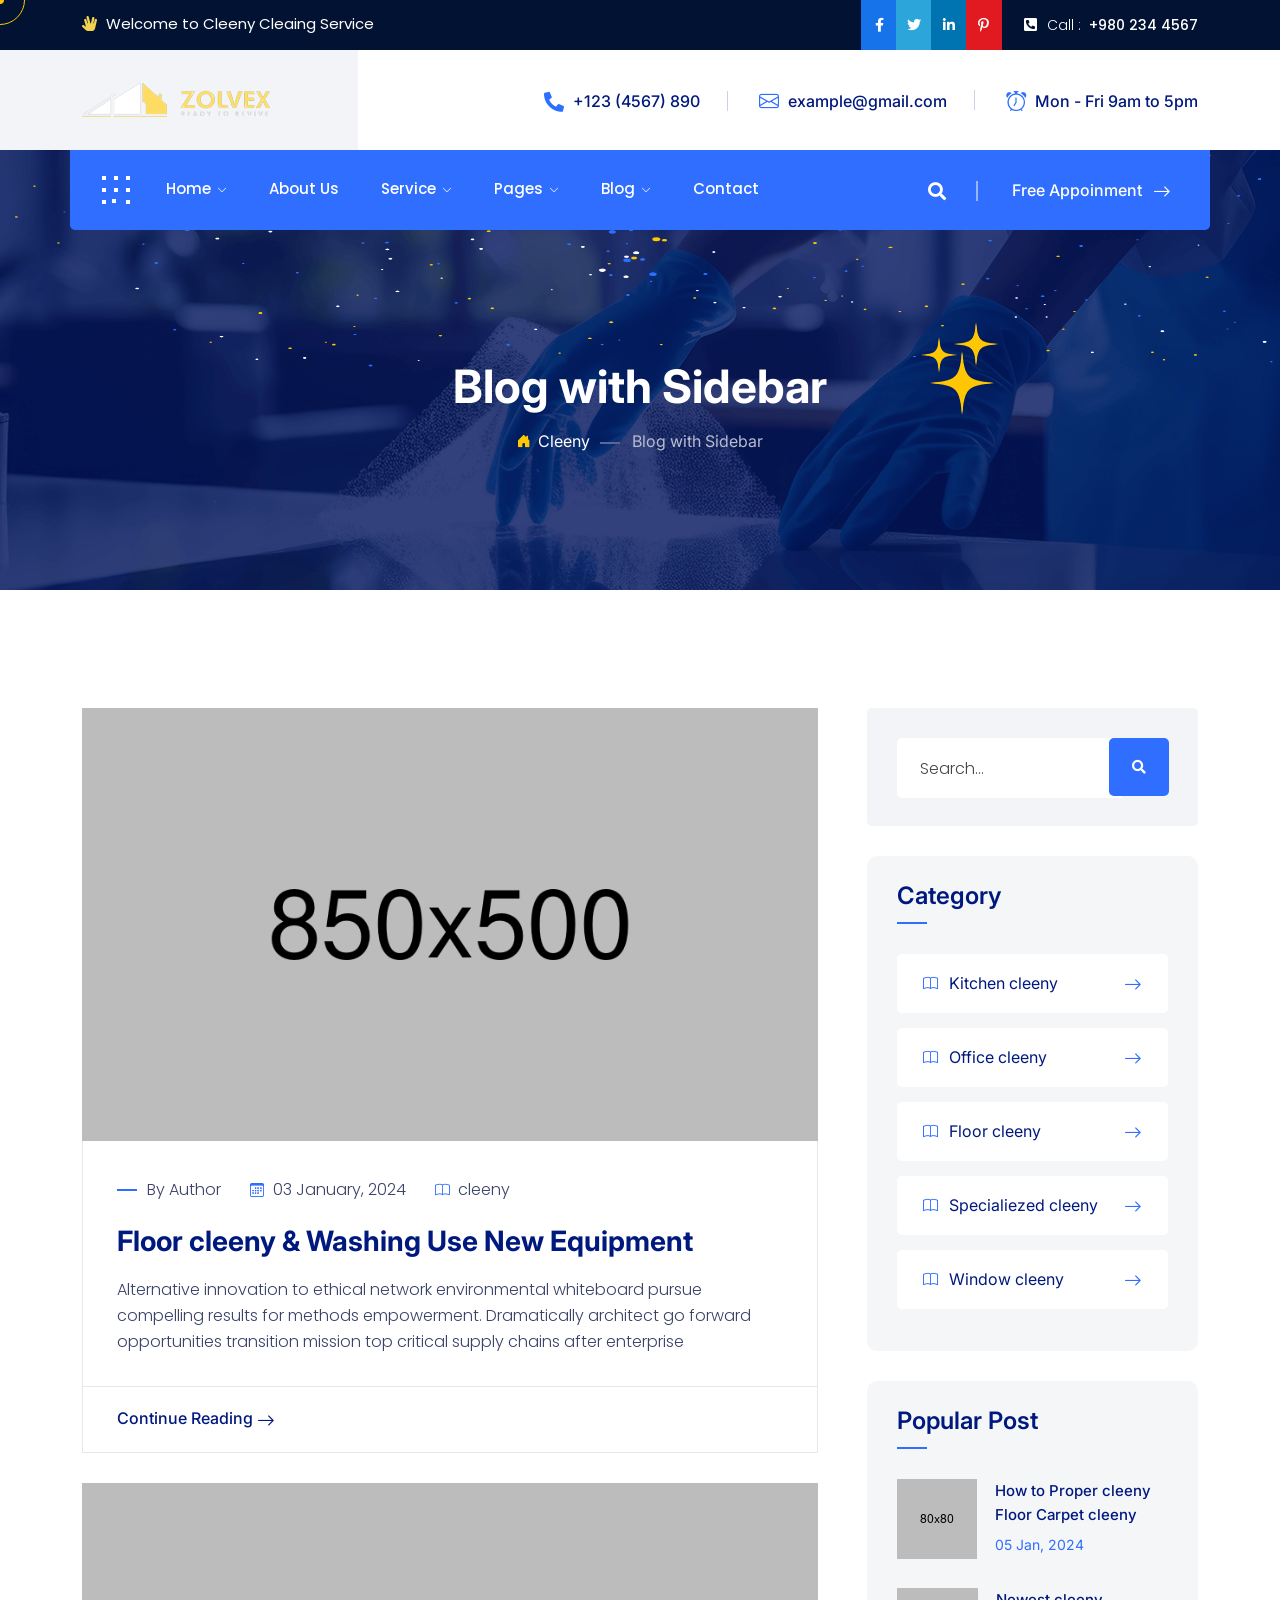
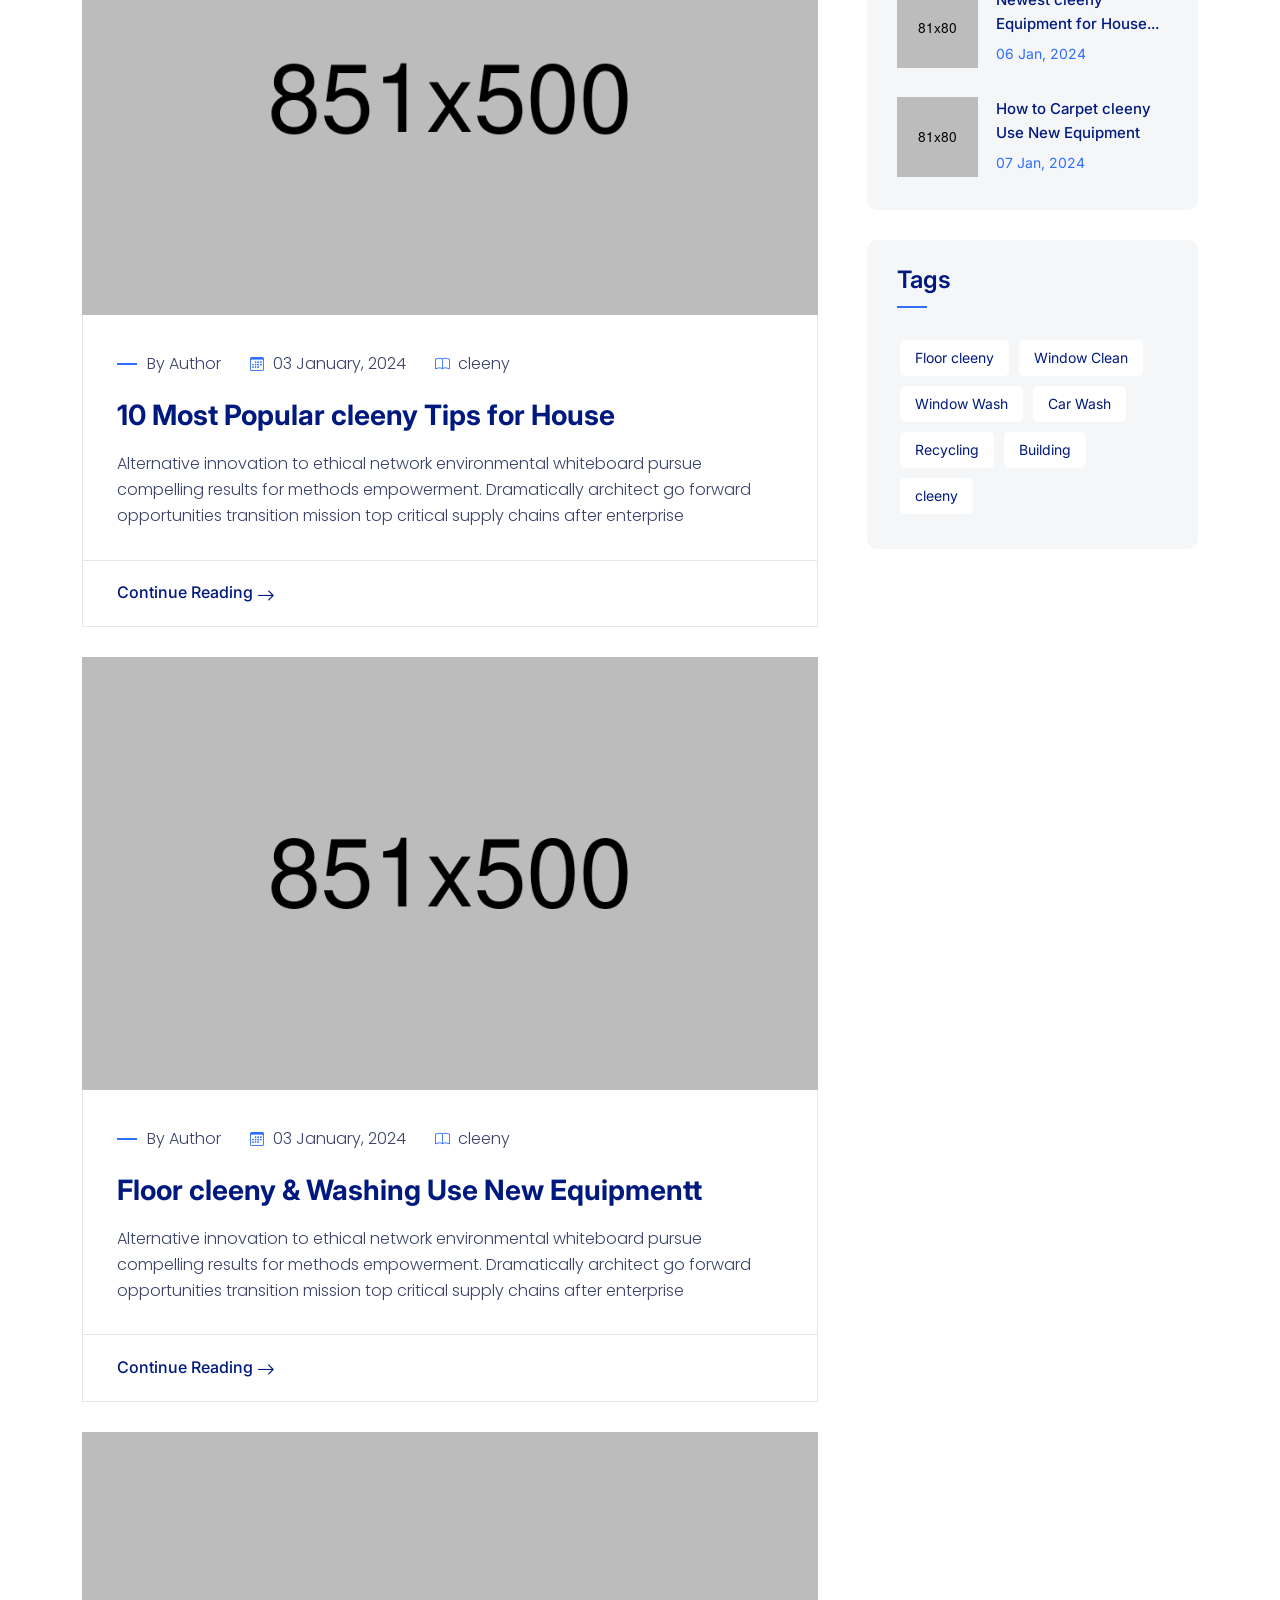
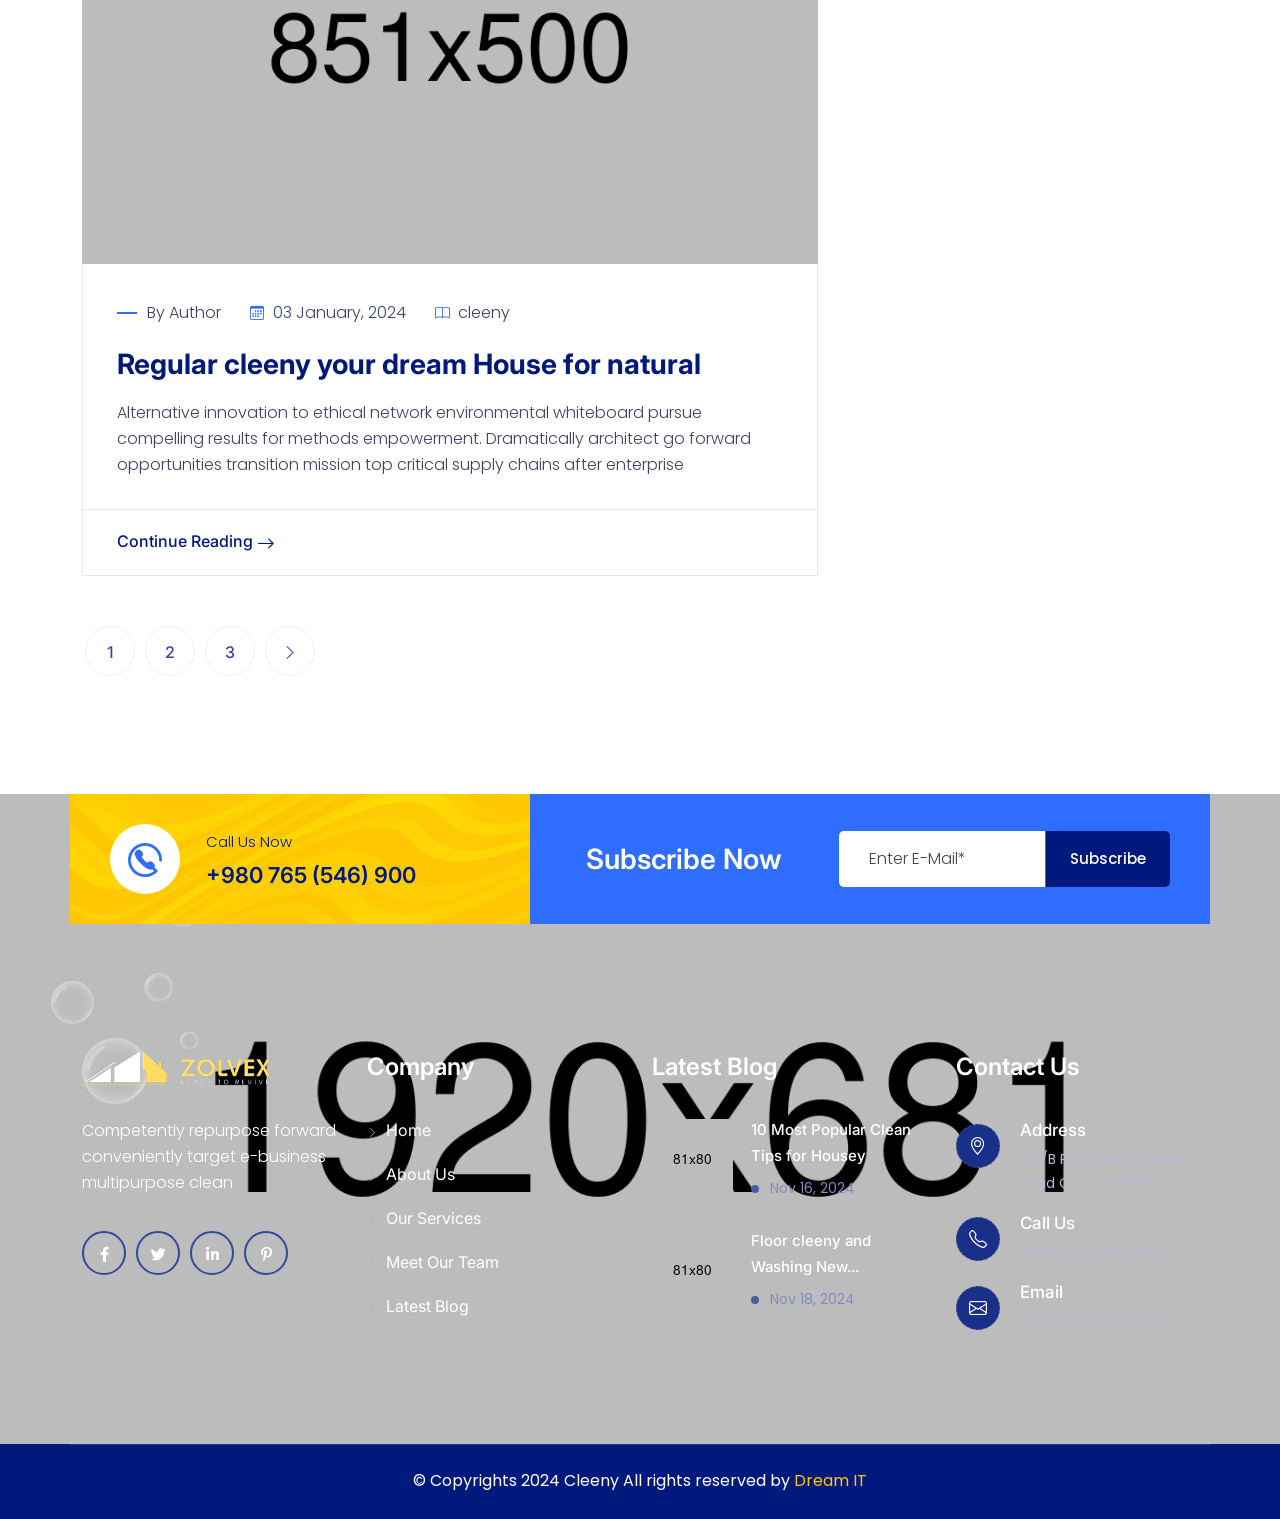
<file: blog-list.html>
<!DOCTYPE HTML>
<html lang="en-US">
<head>
	<meta charset="UTF-8">
	<meta http-equiv="x-ua-compatible" content="ie=edge">
	<title>Cleeny - Cleaning Services HTML5 Template</title>
	<meta name="description" content="">
	<meta name="viewport" content="width=device-width, initial-scale=1">
	<!-- Favicon -->
	<link rel="icon" type="image/png" sizes="56x56" href="assets/images/fav-icon/icon.png">
	<!-- bootstrap CSS -->
	<link rel="stylesheet" href="assets/css/bootstrap.min.css" type="text/css" media="all">
	<!-- carousel CSS -->
	<link rel="stylesheet" href="assets/css/owl.carousel.min.css" type="text/css" media="all">	
	<!-- animate CSS -->
	<link rel="stylesheet" href="assets/css/animate.css" type="text/css" media="all">	
	<!-- animated-text CSS -->
	<link rel="stylesheet" href="assets/css/animated-text.css" type="text/css" media="all">	
	<!-- font-awesome CSS -->
	<link rel="stylesheet" href="assets/css/all.min.css" type="text/css" media="all">	
	<!-- font-flaticon CSS -->
	<link rel="stylesheet" href="assets/css/flaticon.css" type="text/css" media="all">	
	<!-- theme-default CSS -->
	<link rel="stylesheet" href="assets/css/theme-default.css" type="text/css" media="all">	
	<!-- meanmenu CSS -->
	<link rel="stylesheet" href="assets/css/meanmenu.min.css" type="text/css" media="all">	
	<!-- Main Style CSS -->
	<link rel="stylesheet"  href="style.css" type="text/css" media="all">
	<!-- transitions CSS -->
	<link rel="stylesheet" href="assets/css/owl.transitions.css" type="text/css" media="all">
	<!-- venobox CSS -->
	<link rel="stylesheet" href="venobox/venobox.css" type="text/css" media="all">
	<!-- responsive CSS -->
	<link rel="stylesheet" href="assets/css/responsive.css" type="text/css" media="all">
	<!-- modernizr js -->	
	<script src="assets/js/vendor/modernizr-3.5.0.min.js"></script>	
	<!-- bootstrap icons -->
	<link rel="stylesheet" href="https://cdn.jsdelivr.net/npm/bootstrap-icons@1.9.1/font/bootstrap-icons.css">


	
</head>
<body>
	<!-- loder -->
	<div class="loader-wrapper">
	  <div class="loader"></div>
	  <div class="loder-section left-section"></div>
	  <div class="loder-section right-section"></div>
	</div>




<!--==================================================-->
<!-- Start cleeny header-top-section -->
<!--==================================================-->

	<div class="header-top-section style-two">
		<div class="container">
			<div class="row align-items-center d-flex">
				<div class="col-lg-6">
					<div class="header-address-info">
						<p> <i class="fas fa-hand-spock"></i> Welcome to Cleeny Cleaing Service</p>
					</div>
				</div>
				<div class="col-lg-6">
					<div class="header-top-right text-right">
						<div class="hendrio-social-icon">
						<ul>
							<li><a href="#"><i class="fab fa-facebook-f"></i></a></li>
							<li><a href="#"><i class="fab fa-twitter"></i></a></li>
							<li><a href="#"><i class="fab fa-linkedin-in"></i></a></li>
							<li><a href="#"><i class="fab fa-pinterest-p"></i></a></li>	
						</ul>
					</div>
					<div class="phone-number">
						<p> <i class="fas fa-phone-square-alt"></i> <span>Call :</span> +980 234 4567 </p>
					</div>
					</div>
				</div>
			</div>
		</div>
	</div>

<!--==================================================-->
<!-- end cleeny header-top-section -->
<!--==================================================-->





<!--==================================================-->
<!-- Start cleeny header-top-section -->
<!--==================================================-->

<div class="header-top-area">
	<div class="container">
		<div class="row align-items-center d-flex">
			<div class="col-lg-4">
				<div class="header-address-logo">
					<a href="index.html"><img src="assets/images/logo.png" alt="logo"></a>
				</div>
			</div>
			<div class="col-lg-8">
				<div class="header-top-left">
					<div class="cleeny-social-icon">
						<ul>
							<li><a href="#"><i class="fas fa-phone-alt"></i>+123 (4567) 890</a></li>
							<li><a href="#"><i class="bi bi-envelope"></i>example@gmail.com</a></li>
							<li class="upper"><a href="#"><i class="bi bi-alarm"></i>Mon - Fri 9am to 5pm</a></li>
						</ul>
					</div>
				</div>
			</div>
		</div>
	</div>
</div>

<!--==================================================-->
<!-- end cleeny header-top-section -->
<!--==================================================-->




<!--==================================================-->
<!-- Start cleeny Main Menu Area -->
<!--==================================================-->
<div id="sticky-header" class="cleeny_nav_manu style-two">
	<div class="container">
		<div class="row upper d-flex align-items-center">
			<div class="col-lg-9">
				<nav class="cleeny_menu">
					<ul class="nav_scroll">
						<li><a href="index.html">Home <i class="bi bi-chevron-down"></i></a>
							<ul class="sub-menu">
								<li><a href="index.html">Home Version 01</a></li>
								<li><a href="index-two.html">Home Version 02</a></li>
								<li><a href="index-three.html">Home Version 03</a></li>
								<li><a href="index-four.html">Home Landing 01</a></li>
								<li><a href="index-five.html">Home Landing 02</a></li>
								<li><a href="index-six.html">Home Landing 03 </a></li>
							</ul>
						</li>
						<li><a href="about-us.html">About Us</a></li>
						<li><a href="#">Service <i class="bi bi-chevron-down"></i></a>
							<ul class="sub-menu">
								<li><a href="service.html">Service</a></li>
								<li><a href="service-details.html">Service Details</a></li>
							</ul>
						</li>
						<li><a href="#">Pages <i class="bi bi-chevron-down"></i></a>
							<ul class="sub-menu">
								<li><a href="about-us.html">About Us</a></li>
								<li><a href="team.html">Our Team</a></li>
								<li><a href="testimonial.html">Testimonials</a></li>
								<li><a href="project.html">Project</a></li>
								<li><a href="project-details.html">Project Details</a></li>
								<li><a href="priching.html">Pricing</a></li>
								<li><a href="appoinment.html">Appoinment</a></li>
							</ul>
						</li>
						<li><a href="#">Blog <i class="bi bi-chevron-down"></i></a>
							<ul class="sub-menu">
								<li><a href="blog-grid.html">Blog Grid</a></li>
								<li><a href="blog-list.html">Blog List</a></li>
								<li><a href="blog-details.html">Blog Details</a></li>
							</ul>
						</li>
						<li><a href="contact.html">Contact</a></li>
					</ul>
				</nav>
			</div>
			<div class="col-lg-3">
				<div class="sticke-upper d-flex align-items-center">
					<div class="header-search-btn">
						<a class="search-box-btn search-box-outer" href="#"><i class="fas fa-search"></i></a>
					</div>
					<div class="cleenys-btn">
						<a href="appoinment.html">Free Appoinment <i class="bi bi-arrow-right"></i></a>
					</div>
				</div>
			</div>
		</div>
	</div>
</div>


<!-- cleeny Mobile Menu Area -->
<div class="mobile-menu-area sticky d-sm-block d-md-block d-lg-none ">
	<div class="mobile-menu">
		<nav class="cleeny_menu">
			<ul class="nav_scroll">
				<li><a href="index.html">Home <i class="bi bi-chevron-down"></i></a>
					<ul class="sub-menu">
						<li><a href="index.html">Home Version 01</a></li>
						<li><a href="index-two.html">Home Version 02</a></li>
						<li><a href="index-three.html">Home Version 03</a></li>
						<li><a href="index-four.html">Home Landing 01</a></li>
						<li><a href="index-five.html">Home Landing 02</a></li>
						<li><a href="index-six.html">Home Landing 03 </a></li>
					</ul>
				</li>
				<li><a href="about-us.html">About Us</a></li>
				<li><a href="#">Service <i class="bi bi-chevron-down"></i></a>
					<ul class="sub-menu">
						<li><a href="service.html">Service</a></li>
						<li><a href="service-details.html">Service Details</a></li>
					</ul>
				</li>
				<li><a href="#">Pages <i class="bi bi-chevron-down"></i></a>
					<ul class="sub-menu">
						<li><a href="about-us.html">About Us</a></li>
						<li><a href="team.html">Our Team</a></li>
						<li><a href="testimonial.html">Testimonials</a></li>
						<li><a href="project.html">Project</a></li>
						<li><a href="project-details.html">Project Details</a></li>
						<li><a href="priching.html">Pricing</a></li>
						<li><a href="appoinment.html">Appoinment</a></li>
					</ul>
				</li>
				<li><a href="#">Blog <i class="bi bi-chevron-down"></i></a>
					<ul class="sub-menu">
						<li><a href="blog-grid.html">Blog Grid</a></li>
						<li><a href="blog-list.html">Blog List</a></li>
						<li><a href="blog-details.html">Blog Details</a></li>
					</ul>
				</li>
				<li><a href="contact.html">Contact</a></li>
			</ul>
		</nav>
	</div>
</div>
<!--==================================================-->
<!-- End cleeny Main Menu Area -->
<!--==================================================-->




<!--==================================================-->
<!-- Start Curser Section Here -->
<!--==================================================-->
<div class="curser"></div>
<div class="curser2"></div>
<!--==================================================-->
<!-- Ends Curser Section Here -->
<!--==================================================-->



<!--==================================================-->
<!-- Start cleeny breatcome Area -->
<!--==================================================-->

    <div class="breatcome-area d-flex align-items-center">
        <div class="container">
            <div class="row">
                <div class="col-md-12">
                    <div class="breatcome-content">
                        <div class="breatcome-title">
                            <h1>Blog with Sidebar</h1>
                        </div>
                        <div class="breatcome-text">
                            <ul>
                                <li><a href="index.html"><i class="bi bi-house-door-fill"></i>Cleeny</a></li>
                                <li class="upper">Blog with Sidebar</li>
                            </ul>
                        </div>
                    </div>
                </div>
            </div>
            <div class="breatcome-shape">
                <img src="assets/images/breatcome-shape.png" alt="breatcome-shape">
            </div>
        </div>
		<div class="intro__bg">
			<canvas id="intro__canvas" data-colors='["#FFC703", "#ffff", "#2F6DFF"]'></canvas>
		</div>
    </div>

<!--==================================================-->
<!-- end cleeny breatcome Area -->
<!--==================================================-->




<!--==================================================-->
<!-- Start cleeny bolg-details Area -->
<!--==================================================-->


<div class="blog-details-area">
    <div class="container">
        <div class="row">
            <div class="col-lg-8 col-lg-6">
                <div class="blog-details-single-box">
					<div class="blog-det-thumb">
						<img src="assets/images/blog-thumb13.png" alt="blog-thumb13">
						<p class="blog-det-text2">cleeny</p>
					</div>
					<div class="blog-det-content">
						<div class="blog-date">
							<ul>
								<li class="blog-det-author">By Author</li>
								<li> <i class="bi bi-calendar3"></i> 03 January, 2024</li>
								<li> <i class="bi bi-book"></i> cleeny</li>
							</ul>
						</div>
						<h3 class="blog-det-title"><a href="blog-details.html">Floor cleeny & Washing Use New Equipment</a></h3>
						<p class="blog-det-text">Alternative innovation to ethical network environmental whiteboard pursue compelling results for
						methods empowerment. Dramatically architect go forward opportunities transition mission top
						critical supply chains after enterprise</p>
						<div class="blog-det-btn">
							<a href="blog-details.html">Continue Reading <i class="bi bi-arrow-right"></i></a>
						</div>
					</div>
                </div>
				<div class="blog-details-single-box">
					<div class="blog-det-thumb">
						<img src="assets/images/blog-thumb14.png" alt="blog-thumb13">
						<p class="blog-det-text2">cleeny</p>
					</div>
					<div class="blog-det-content">
						<div class="blog-date">
							<ul>
								<li class="blog-det-author">By Author</li>
								<li> <i class="bi bi-calendar3"></i> 03 January, 2024</li>
								<li> <i class="bi bi-book"></i> cleeny</li>
							</ul>
						</div>
						<h3 class="blog-det-title"><a href="blog-details.html">10 Most Popular cleeny Tips for House</a></h3>
						<p class="blog-det-text">Alternative innovation to ethical network environmental whiteboard pursue compelling results for
						methods empowerment. Dramatically architect go forward opportunities transition mission top
						critical supply chains after enterprise</p>
						<div class="blog-det-btn">
							<a href="blog-details.html">Continue Reading <i class="bi bi-arrow-right"></i></a>
						</div>
					</div>
				</div>
				<div class="blog-details-single-box">
					<div class="blog-det-thumb">
						<img src="assets/images/blog-thumb15.png" alt="blog-thumb13">
						<p class="blog-det-text2">cleeny</p>
					</div>
					<div class="blog-det-content">
						<div class="blog-date">
							<ul>
								<li class="blog-det-author">By Author</li>
								<li> <i class="bi bi-calendar3"></i> 03 January, 2024</li>
								<li> <i class="bi bi-book"></i> cleeny</li>
							</ul>
						</div>
						<h3 class="blog-det-title"><a href="blog-details.html">Floor cleeny & Washing Use New Equipmentt</a></h3>
						<p class="blog-det-text">Alternative innovation to ethical network environmental whiteboard pursue compelling results for
						methods empowerment. Dramatically architect go forward opportunities transition mission top
						critical supply chains after enterprise</p>
						<div class="blog-det-btn">
							<a href="blog-details.html">Continue Reading <i class="bi bi-arrow-right"></i></a>
						</div>
					</div>
				</div>
				<div class="blog-details-single-box">
					<div class="blog-det-thumb">
						<img src="assets/images/blog-thumb16.png" alt="blog-thumb13">
						<p class="blog-det-text2">cleeny</p>
					</div>
					<div class="blog-det-content">
						<div class="blog-date">
							<ul>
								<li class="blog-det-author">By Author</li>
								<li> <i class="bi bi-calendar3"></i> 03 January, 2024</li>
								<li> <i class="bi bi-book"></i> cleeny</li>
							</ul>
						</div>
						<h3 class="blog-det-title"><a href="blog-details.html">Regular cleeny your dream House for natural</a></h3>
						<p class="blog-det-text">Alternative innovation to ethical network environmental whiteboard pursue compelling results for
						methods empowerment. Dramatically architect go forward opportunities transition mission top
						critical supply chains after enterprise</p>
						<div class="blog-det-btn">
							<a href="blog-details.html">Continue Reading <i class="bi bi-arrow-right"></i></a>
						</div>
					</div>
				</div>
			</div>
			<div class="col-lg-4 col-nd-6">
				<div class="widget-right">
					<div class="sidebar-search">
						<input type="text" placeholder="Search...">
						<span>
						<button type="submit"><i class="fa fa-search"></i></button>
						</span>
					</div>
					<div class="widget-categories-box">
						<!-- categories title -->
						<div class="categories-title">
							<h4>Category </h4>
						</div>
						<!-- widget categories menu -->
						<div class="widget-categories-menu">
							<ul>
								<li><a href="service-details.html"><i class="bi bi-book"></i>Kitchen cleeny<span><i class="bi bi-arrow-right"></i></span> </a></li>
								<li><a href="service-details.html"><i class="bi bi-book"></i>Office cleeny<span><i class="bi bi-arrow-right"></i></span> </a></li>
								<li><a href="service-details.html"><i class="bi bi-book"></i>Floor cleeny<span><i class="bi bi-arrow-right"></i></span> </a></li>
								<li><a href="service-details.html"><i class="bi bi-book"></i>Specialiezed cleeny<span><i class="bi bi-arrow-right"></i></span></a></li>
								<li><a href="service-details.html"><i class="bi bi-book"></i>Window cleeny<span><i class="bi bi-arrow-right"></i></span></a></li>
							</ul>
						</div>
					</div>
					<div class="widget-categories-box">
						<!-- categories title -->
						<div class="categories-title">
							<h4>Popular Post</h4>
						</div>
						<div class="widget-recent-post d-flex">
							<div class="rpost-thumb">
								<a href="#"><img src="assets/images/post1.png" alt="post thumb"></a>
							</div>
							<div class="rpost-content">
								<div class="rpost-title">
									<h4><a href="blog-details.html">How to Proper cleeny Floor Carpet cleeny</a></h4>
									<span>05 Jan, 2024</span>
								</div>
							</div>
						</div>
						<div class="widget-recent-post d-flex">
							<div class="rpost-thumb">
								<a href="#"><img src="assets/images/post2.png" alt="post thumb"></a>
							</div>
							<div class="rpost-content">
								<div class="rpost-title">
									<h4><a href="blog-details.html">Newest cleeny Equipment for House...</a></h4>
									<span>06 Jan, 2024</span>
								</div>
							</div>
						</div>
						<div class="widget-recent-post style-three d-flex">
							<div class="rpost-thumb">
								<a href="#"><img src="assets/images/post3.png" alt="post thumb"></a>
							</div>
							<div class="rpost-content">
								<div class="rpost-title">
									<h4><a href="blog-details.html">How to Carpet cleeny Use New Equipment</a></h4>
									<span>07 Jan, 2024</span>
								</div>
							</div>
						</div>
					</div>
					<div class="widget-categories-box">
						<!-- categories title -->
						<div class="categories-title">
							<h4>Tags </h4>
						</div>
						<div class="tag-item">
							<a href="#">Floor cleeny</a>
							<a href="#">Window Clean</a>
							<a href="#">Window Wash</a>
							<a href="#">Car Wash</a>
							<a href="#">Recycling</a>
							<a href="#">Building</a>
							<a href="#">cleeny</a>
						</div>
					</div>
				</div>
			</div>
			<div class="row">
				<div class="col-lg-12">
					<div class="pagination-menu">
						<ul>
							<li><a href="#">1</a></li>
							<li><a href="#">2</a></li>
							<li><a href="#">3</a></li>
							<li><a href="#"><i class="bi bi-chevron-right"></i></a></li>
						</ul>
					</div>
				</div>
			</div>
        </div>
    </div>
</div>




<!--==================================================-->
<!-- end cleeny bolg-details Area -->
<!--==================================================-->







<!--==================================================-->
<!-- Start cleeny subscribe Area -->
<!--==================================================-->


	<div class="subscribe-area">
		<div class="container">
			<div class="row subscribe align-items-center">
				<div class="col-lg-5 col-md-6">
					<div class="subscribe-single-box d-flex align-items-center">
						<div class="subscribe-icon">
							<img src="assets/images/subscribe-icon.png" alt="subscribe-icon">
						</div>
						<div class="subscribe-content">
							<h4 class="subscribe-text">Call Us Now</h4>
							<span class="subscribe-number">+980 765 (546) 900</span>
						</div>
					</div>
				</div>
				<div class="col-lg-3 col-md-6">
					<h3 class="subscribe-title">Subscribe Now</h3>
				</div>
				<div class="col-lg-4 col-md-6">
					<div class="subscribe-form">
						<form>
							<div class="form-field">
								<input type="email" name="EMAIL" placeholder="Enter E-Mail*" required="">
								<button class="subscribe-button" type="submit">Subscribe</button>
							</div>
						</form>
					</div>
				</div>
			</div>
		</div>
	</div>



<!--==================================================-->
<!-- end cleeny subscribe Area -->
<!--==================================================-->





<!--==================================================-->
<!-- Start cleeny Footer Area -->
<!--==================================================-->

<div class="footer-area">
	<div class="container">
		<div class="row">
			<div class="col-lg-3 col-md-6">
				<div class="footer-widget">
					<div class="footer-logo">
						<a href="index.html"><img src="assets/images/footer-logo.png" alt="footer-logo"></a>
					</div>
					<p class="footer-widget-text">Competently repurpose forward conveniently target e-business multipurpose clean</p>
					<div class="footer-social">
						<div class="footer-widget-social">
							<a href="#"><i class="fab fa-facebook-f"></i></a>
							<a href="#"><i class="fab fa-twitter"></i></a>
							<a href="#"><i class="fab fa-linkedin-in"></i></a>
							<a href="#"><i class="fab fa-pinterest-p"></i></a>
						</div>
					</div>
				</div>
			</div>
			<div class="col-lg-3 col-md-6">
				<div class="footer-widget left">
					<div class="widget-title">
						<h2>Company</h2>
					</div>
					<ul>
						<li><a href="index.html"> <i class="bi bi-chevron-right"></i> Home</a></li>
						<li><a href="about-us.html"> <i class="bi bi-chevron-right"></i> About Us</a></li>
						<li><a href="service.html"> <i class="bi bi-chevron-right"></i> Our Services</a></li>
						<li><a href="team.html"> <i class="bi bi-chevron-right"></i> Meet Our Team</a></li>
						<li><a href="blog-grid.html"> <i class="bi bi-chevron-right"></i> Latest Blog</a></li>
					</ul>
				</div>
			</div>
			<div class="col-lg-3 col-md-6">
				<div class="footer-resent-post">
					<div class="widget-title">
						<h2>Latest Blog</h2>
					</div>
					<div class="single-recent-post-box d-flex align-items-center">
						<div class="post-thumb">
							<img src="assets/images/footer-thumb.png" alt="footer thumb">
						</div>
						<div class="post-content-text">
							<h4><a href="blog-details.html">10 Most Popular Clean Tips for Housey</a></h4>
							<span>Nov 16, 2024</span>
						</div>
					</div>
					<div class="single-recent-post-box d-flex align-items-center">
						<div class="post-thumb">
							<img src="assets/images/footer-thumb2.png" alt="footer thumb2">
						</div>
						<div class="post-content-text">
							<h4><a href="blog-details.html">Floor cleeny and Washing New...</a></h4>
							<span>Nov 18, 2024</span>
						</div>
					</div>
				</div>
			</div>
			<div class="col-lg-3 col-md-6">
				<div class="footer-widget right">
					<div class="widget-title">
						<h2>Contact Us</h2>
					</div>
					<div class="footer-contact-box d-flex">
						<div class="footer-contact-icon">
							<a href="#"><i class="bi bi-geo-alt"></i></a>
						</div>
						<div class="footer-content">
							<h3 class="footer-title">Address</h3>	
							<p class="footer-title">102/B Philosophy Market Road California, USA</p>
						</div>
					</div>
					<div class="footer-contact-box d-flex">
						<div class="footer-contact-icon">
							<a href="#"><i class="bi bi-telephone"></i></a>
						</div>
						<div class="footer-content">
							<h3 class="footer-title">Call Us</h3>	
							<p class="footer-title">+880 123 (4567) 890</p>
						</div>
					</div>
					<div class="footer-contact-box d-flex">
						<div class="footer-contact-icon">
							<a href="#"><i class="bi bi-envelope"></i></a>
						</div>
						<div class="footer-content">
							<h3 class="footer-title">Email</h3>	
							<p class="footer-title">example@yahoo.com</p>
						</div>
					</div>
				</div>
			</div>
		</div>
		<div class="footer-shape">
			<img src="assets/images/footer-shape.png" alt="footer-shape">
		</div>
	</div>
</div>

<!--==================================================-->
<!-- end cleeny Footer Area -->
<!--==================================================-->





<!--==================================================-->
<!-- Start cleeny copyright Area -->
<!--==================================================-->


<div class="copyright-area">
	<div class="container">
		<div class="row copyright">
			<div class="col-lg-12 col-md-12">
				<div class="footer-copyright-text">
					<p>© Copyrights 2024 Cleeny All rights reserved by <span>Dream IT </span></p>
				</div>
			</div>
		</div>
	</div>
</div>


<!--==================================================-->
<!-- end cleeny copyright Area -->
<!--==================================================-->














<!--==================================================-->
<!-- Start scrollup section Area -->
<!--==================================================-->
<!-- scrollup section -->
<div class="scroll-area">
	<div class="top-wrap">
		<div class="go-top-btn-wraper">
			<div class="go-top go-top-button">
				<i class="fas fa-arrow-up"></i>
				<i class="fas fa-arrow-up"></i>
			</div>
		</div>
	</div>
</div>
<!--==================================================-->
<!-- Start scrollup section Area -->
<!--==================================================-->

<!--==================================================-->
<!-- Start Search Popup Area -->
<!--==================================================-->
<div class="search-popup">
	<button class="close-search style-two"><span class="flaticon-multiply"><i class="far fa-times-circle"></i></span></button>
	<button class="close-search"><i class="bi bi-arrow-up-short"></i></button>
	<form method="post" action="#">
		<div class="form-group">
			<input type="search" name="search-field" value="" placeholder="Search Here" required="">
			<button type="submit"><i class="fa fa-search"></i></button>
		</div>
	</form>
</div>
<!--==================================================-->
<!-- Start Search Popup Area -->
<!--==================================================-->

	
	
	<!-- jquery js -->	
	<script src="assets/js/vendor/jquery-3.6.2.min.js"></script>
	<!-- bootstrap js -->	
	<script src="assets/js/bootstrap.min.js"></script>
	<!-- carousel js -->
	<script src="assets/js/owl.carousel.min.js"></script>
	<!-- counterup js -->
	<script src="assets/js/jquery.counterup.min.js"></script>
	<!-- waypoints js -->
	<script src="assets/js/waypoints.min.js"></script>
	<!-- wow js -->
	<script src="assets/js/wow.js"></script>
	<!-- imagesloaded js -->
	<script src="assets/js/imagesloaded.pkgd.min.js"></script>
	<!-- venobox js -->
	<script src="venobox/venobox.js"></script>
	<!--  animated-text js -->	
	<script src="assets/js/animated-text.js"></script>
	<!-- venobox min js -->
	<script src="venobox/venobox.min.js"></script>
	<!-- isotope js -->
	<script src="assets/js/isotope.pkgd.min.js"></script>
	<!-- jquery meanmenu js -->	
	<script src="assets/js/jquery.meanmenu.js"></script>
	<!-- jquery scrollup js -->	
	<script src="assets/js/jquery.scrollUp.js"></script>
	<!-- theme js -->	
	<script src="assets/js/theme.js"></script>
	<script src="assets/js/jquery.barfiller.js"></script>
	<script src="assets/js/typed.js"></script>
	<!-- testimonial js -->	
	<script src="assets/js/testimonial.js"></script>	

	
</body>
</html>
</file>
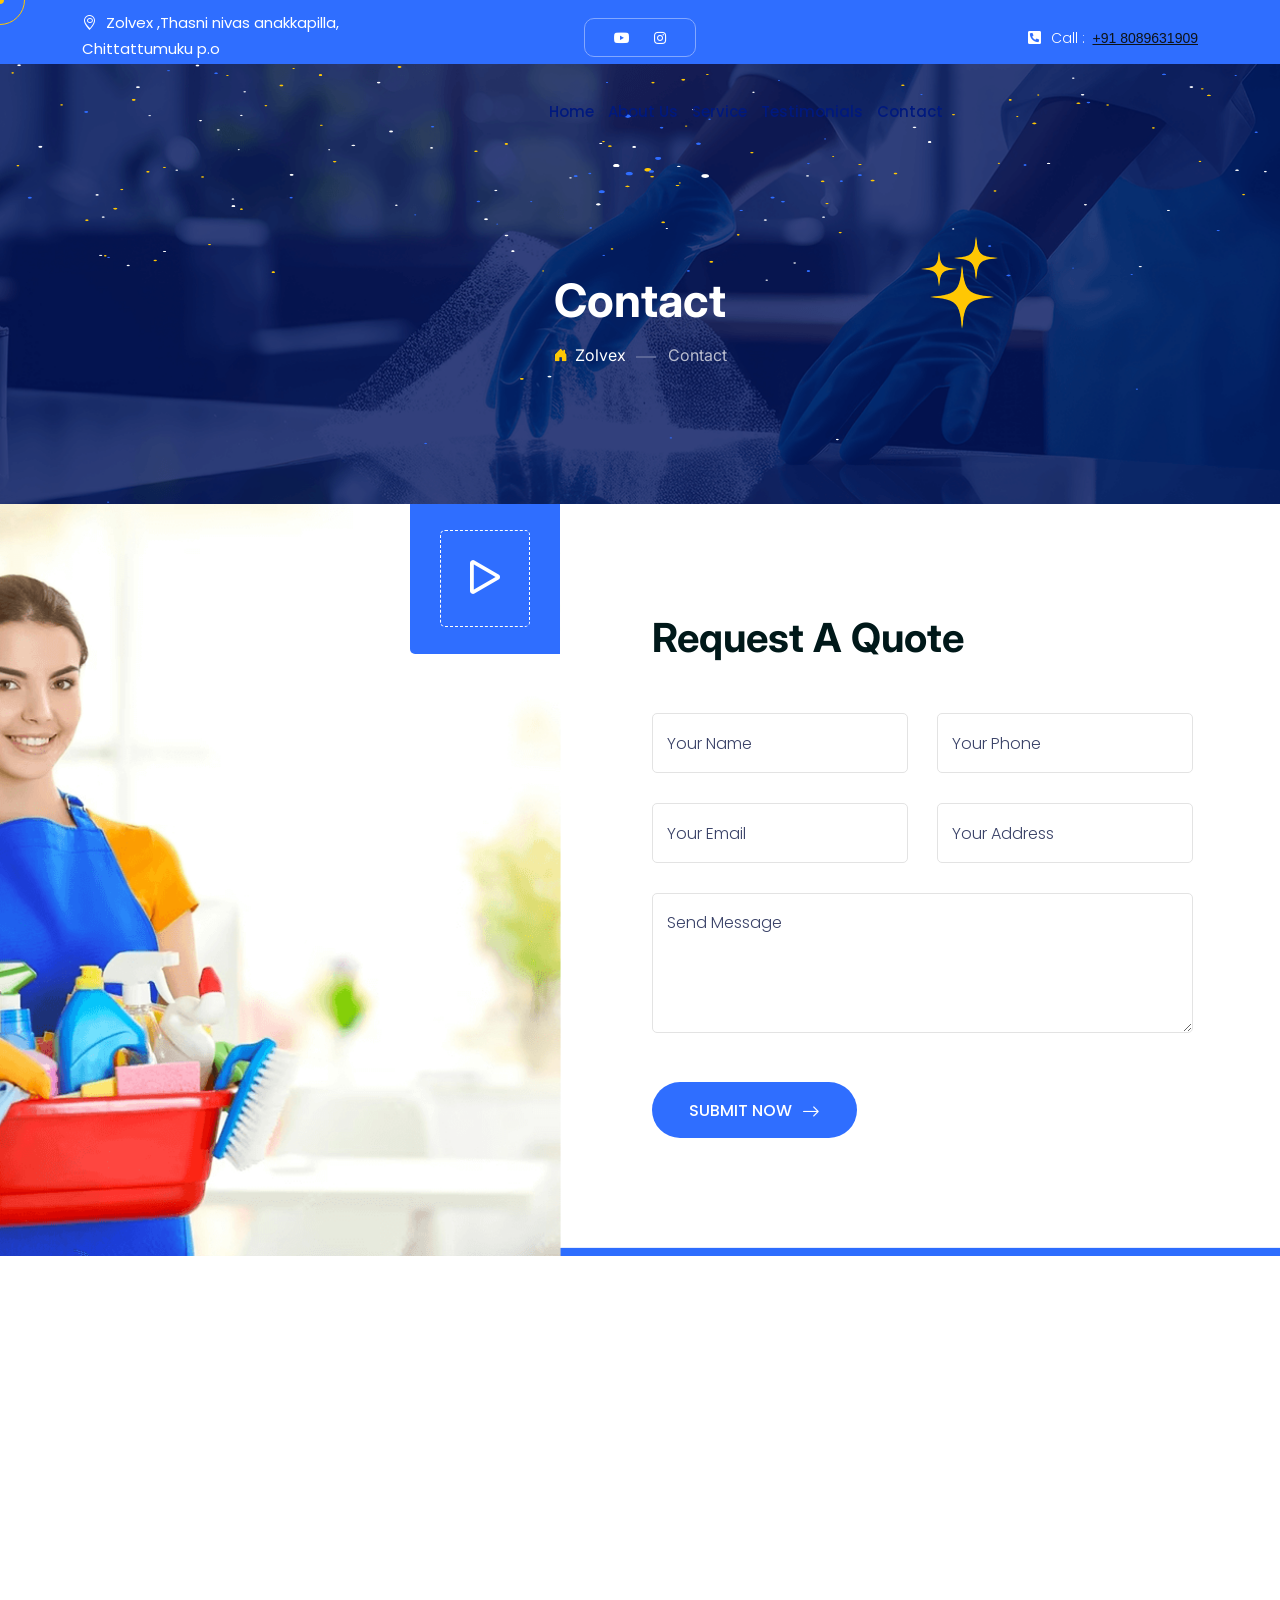
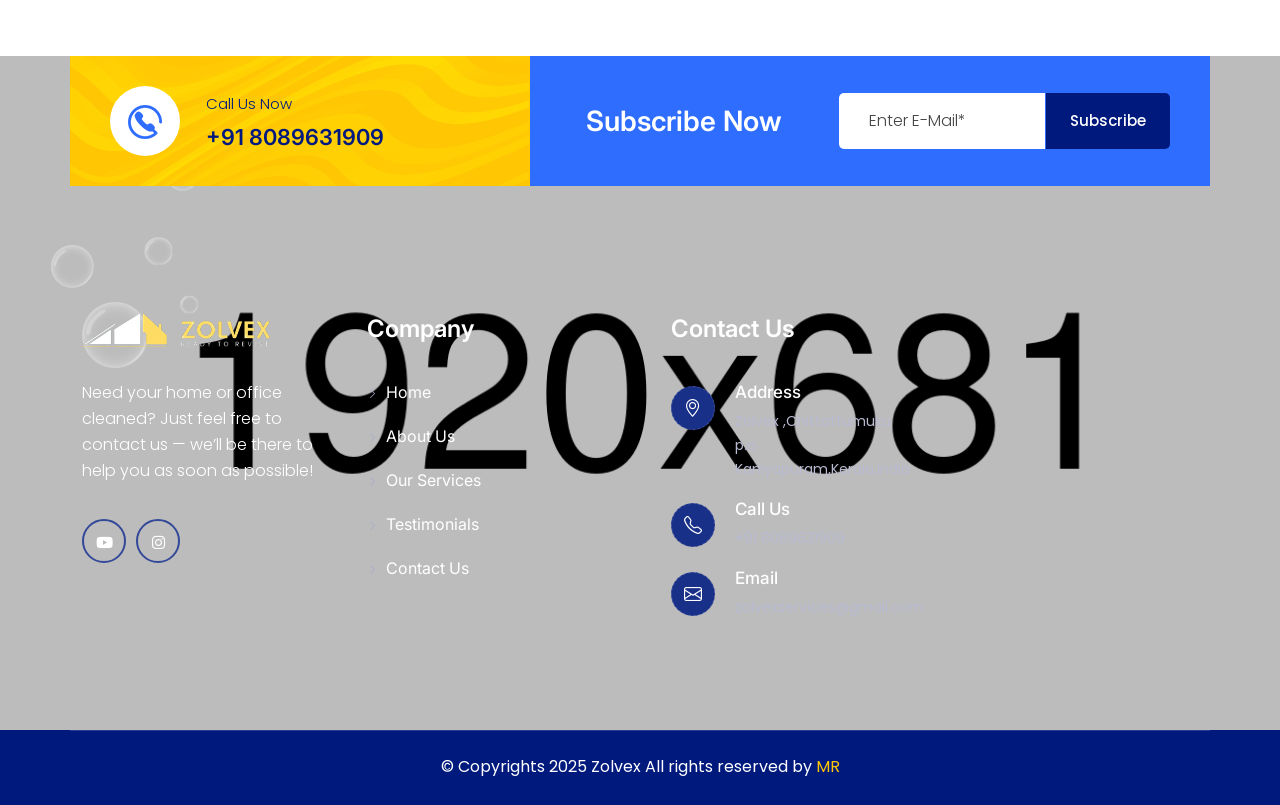
<file: contact.html>
<!DOCTYPE HTML>
<html lang="en-US">
<head>
	<meta charset="UTF-8">
	<meta http-equiv="x-ua-compatible" content="ie=edge">
	<title>Zolvex - Contact us</title>
	<meta name="description" content="">
	<meta name="viewport" content="width=device-width, initial-scale=1">
	<!-- Favicon -->
	<link rel="icon" type="image/png" sizes="56x56" href="assets/images/fav-icon/icon.png">
	<!-- bootstrap CSS -->
	<link rel="stylesheet" href="assets/css/bootstrap.min.css" type="text/css" media="all">
	<!-- carousel CSS -->
	<link rel="stylesheet" href="assets/css/owl.carousel.min.css" type="text/css" media="all">	
	<!-- animate CSS -->
	<link rel="stylesheet" href="assets/css/animate.css" type="text/css" media="all">	
	<!-- animated-text CSS -->
	<link rel="stylesheet" href="assets/css/animated-text.css" type="text/css" media="all">	
	<!-- font-awesome CSS -->
	<link rel="stylesheet" href="assets/css/all.min.css" type="text/css" media="all">	
	<!-- font-flaticon CSS -->
	<link rel="stylesheet" href="assets/css/flaticon.css" type="text/css" media="all">	
	<!-- theme-default CSS -->
	<link rel="stylesheet" href="assets/css/theme-default.css" type="text/css" media="all">	
	<!-- meanmenu CSS -->
	<link rel="stylesheet" href="assets/css/meanmenu.min.css" type="text/css" media="all">	
	<!-- Main Style CSS -->
	<link rel="stylesheet"  href="style.css" type="text/css" media="all">
	<!-- transitions CSS -->
	<link rel="stylesheet" href="assets/css/owl.transitions.css" type="text/css" media="all">
	<!-- venobox CSS -->
	<link rel="stylesheet" href="venobox/venobox.css" type="text/css" media="all">
	<!-- responsive CSS -->
	<link rel="stylesheet" href="assets/css/responsive.css" type="text/css" media="all">
	<!-- modernizr js -->	
	<script src="assets/js/vendor/modernizr-3.5.0.min.js"></script>	
	<!-- bootstrap icons -->
	<link rel="stylesheet" href="https://cdn.jsdelivr.net/npm/bootstrap-icons@1.9.1/font/bootstrap-icons.css">


	
</head>
<body>
	<!-- loder -->
	<div class="loader-wrapper">
	  <div class="loader"></div>
	  <div class="loder-section left-section"></div>
	  <div class="loder-section right-section"></div>
	</div>



<!--==================================================-->
<!-- Start cleeny header-top-section -->
<!--==================================================-->

<div class="header-top-section style-three">
	<div class="container">
		<div class="row align-items-center d-flex">
			<div class="col-lg-4 col-md-6">
				<div class="header-address-info">
					<p> <i class="bi bi-geo-alt"></i> Zolvex ,Thasni nivas anakkapilla, Chittattumuku p.o</p>
				</div>
			</div>
			<div class="col-lg-4 col-md-6">
				<div class="header-top-right text-right">
					<div class="cleenys-social-icon">
						<ul>
							<li><a href="https://www.youtube.com/@zolvex_Tv"><i class="fab fa-youtube"></i></a></li>
							<li><a href="https://www.instagram.com/zolvex_"><i class="fab fa-instagram"></i></a></li>	
						</ul>
					</div>
				</div>
			</div> 
			<div class="col-lg-4 col-md-6">
				<div class="phone-number">
					<p><i class="fas fa-phone-square-alt"></i> <span>Call :</span> <a href="tel:+918089631909">+91 8089631909</a></p>
				</div>
			</div>
		</div>
	</div>
</div>

<!--==================================================-->
<!-- end cleeny header-top-section -->
<!--==================================================-->




<!--==================================================-->
<!-- Start cleeny Main Menu Area -->
<!--==================================================-->
<div id="sticky-header" class="cleeny_nav_manu style-three">
<div class="container">
	<div class="row d-flex align-items-center">
		<div class="col-lg-3">
			<div class="logo">
				<a class="logo_img" href="index.html" title="cleeny">
					<img src="assets/images/logo.png" alt="logo">
				</a>
				<a class="main_sticky" href="index.html" title="cleeny">
					<img src="assets/images/logo2.png" alt="astute">
				</a>
			</div>
		</div>
		<div class="col-lg-9">
			<nav class="cleeny_menu">
				<ul class="nav_scroll">
					<li><a href="index.html">Home </i></a>
				
					</li>
					<li><a href="about-us.html">About Us</a></li>
					<li><a href="service.html">Service </a>
					
					</li>
					<li><a href="testimonial.html">Testimonials</a>
						
				
					</li>
					<!-- <li><a href="#">Blog <i class="bi bi-chevron-down"></i></a>
						<ul class="sub-menu">
							<li><a href="blog-grid.html">Blog Grid</a></li>
							<li><a href="blog-list.html">Blog List</a></li>
							<li><a href="blog-details.html">Blog Details</a></li>
						</ul> -->
					</li>
					<li><a href="contact.html">Contact</a></li>
				</ul>
				<div class="header-search-btn">
					<a class="search-box-btn search-box-outer" href="#"><i class="fas fa-search"></i></a>
				</div>
				<div class="cleeny-btn style-three">
					<a href="contact.html">Get Free Quote</a>
				</div>
			</nav>
		</div>
	</div>
</div>
</div>


<!-- cleeny Mobile Menu Area -->
<div class="mobile-menu-area sticky d-sm-block d-md-block d-lg-none ">
<div class="mobile-menu">
	<nav class="cleeny_menu">
		<ul class="nav_scroll">
			<li><a href="index.html">Home <i class="bi bi-chevron-down"></i></a>
			
			</li>
			<li><a href="about-us.html">About Us</a></li>
			<li><a href="service.html">Service </a>
				
			</li>
			<li><a href="testimonial.html">Testimonials</a>
				
			</li>
			<!-- <li><a href="#">Blog <i class="bi bi-chevron-down"></i></a>
				<ul class="sub-menu">
					<li><a href="blog-grid.html">Blog Grid</a></li>
					<li><a href="blog-list.html">Blog List</a></li>
					<li><a href="blog-details.html">Blog Details</a></li>
				</ul>
			</li> -->
			<li><a href="contact.html">Contact</a></li>
		</ul>
	</nav>
</div>
</div>
<!--==================================================-->
<!-- End cleeny Main Menu Area -->
<!--==================================================-->

<!--==================================================-->
<!-- Start Curser Section Here -->
<!--==================================================-->
<div class="curser"></div>
<div class="curser2"></div>
<!--==================================================-->
<!-- Ends Curser Section Here -->
<!--==================================================-->



<!--==================================================-->
<!-- Start cleeny breatcome Area -->
<!--==================================================-->

    <div class="breatcome-area d-flex align-items-center">
        <div class="container">
            <div class="row">
                <div class="col-md-12">
                    <div class="breatcome-content">
                        <div class="breatcome-title">
                            <h1>Contact</h1>
                        </div>
                        <div class="breatcome-text">
                            <ul>
                                <li><a href="index.html"><i class="bi bi-house-door-fill"></i>Zolvex</a></li>
                                <li class="upper">Contact</li>
                            </ul>
                        </div>
                    </div>
                </div>
            </div>
            <div class="breatcome-shape">
                <img src="assets/images/breatcome-shape.png" alt="breatcome-shape">
            </div>
        </div>
		<div class="intro__bg">
			<canvas id="intro__canvas" data-colors='["#FFC703", "#ffff", "#2F6DFF"]'></canvas>
		</div>
    </div>

<!--==================================================-->
<!-- end cleeny breatcome Area -->
<!--==================================================-->



<!--==================================================-->
<!-- Start cleeny contact Area -->
<!--==================================================-->


<div class="contact-area style-three">
	<div class="container">
		<div class="row">
			<div class="col-lg-6">
				<div class="contact-video-icon">	
					<a class="video-vemo-icon venobox vbox-item" data-vbtype="instagram" data-autoplay="true" href="https://www.instagram.com/reel/DP3l8bED72r/?igsh=NW9xanNicHRrZ21k"><i class="bi bi-play"></i></a>
				</div>
			</div>
			<div class="col-lg-6">
				<div class="contact_from_box">
						<div class="contact_title">
							<h3>Request A Quote</h3>
						</div>
						<form action="https://formspree.io/f/myyleorq" method="POST" id="dreamit-form">
							<div class="row">
								<div class="col-lg-6">
									<div class="form_box">
										<input type="text" name="name" placeholder="Your Name">
									</div>
								</div>
								<div class="col-lg-6">
									<div class="form_box">
										<input type="phone" name="Pphone" placeholder="Your Phone">
									</div>
								</div>
								<div class="col-lg-6">
									<div class="form_box">
										<input type="email" name="email" placeholder="Your Email">
									</div>
								</div>
								<div class="col-lg-6">
									<div class="form_box">
										<input type="text" name="address" placeholder="Your Address">
									</div>
								</div>
								<div class="col-lg-12">
									<div class="form_box">
										<textarea name="message" id="message" cols="30" rows="10" placeholder="Send Message"></textarea>
									</div>
									<div class="quote_button">
										<button class="btn" type="submit">SUBMIT NOW <i class="bi bi-arrow-right"></i></button>
									</div>
								</div>
							</div>
						</form>
					<div id="status" class="error"></div>
				</div>
			</div>
		</div>
	</div>
</div>



<!--==================================================-->
<!-- end cleeny contact Area -->
<!--==================================================-->



<!--==================================================-->
<!-- start cleeny map Area -->
<!--==================================================-->


    <div class="map-area">
        <div class="col-lg-12">
            <div class="mapouter fixed-height">
                <div class="gmap_canvas">
                    <iframe id="gmap_canvas" src="https://maps.google.com/maps?q=8.58,76.85&t=&z=11&ie=UTF8&iwloc=&output=embed"></iframe>
                    <a href="https://www.whatismyip-address.com"></a>
                </div>
            </div>
        </div>
    </div>



<!--==================================================-->
<!-- end cleeny map Area -->
<!--==================================================-->





<!--==================================================-->
<!-- Start cleeny subscribe Area -->
<!--==================================================-->


<div class="subscribe-area">
	<div class="container">
		<div class="row subscribe align-items-center">
			<div class="col-lg-5 col-md-6">
				<div class="subscribe-single-box d-flex align-items-center">
					<div class="subscribe-icon">
						<img src="assets/images/subscribe-icon.png" alt="subscribe-icon">
					</div>
					<div class="subscribe-content">
						<h4 class="subscribe-text">Call Us Now</h4>
						<span class="subscribe-number">+91 8089631909</span>
					</div>
				</div>
			</div>
			<div class="col-lg-3 col-md-6">
				<h3 class="subscribe-title">Subscribe Now</h3>
			</div>
			<div class="col-lg-4 col-md-6">
				<div class="subscribe-form">
					<form>
						<div class="form-field">
							<input type="email" name="EMAIL" placeholder="Enter E-Mail*" required="">
							<button class="subscribe-button" type="submit">Subscribe</button>
						</div>
					</form>
				</div>
			</div>
		</div>
	</div>
</div>



<!--==================================================-->
<!-- end cleeny subscribe Area -->
<!--==================================================-->






<!--==================================================-->
<!-- Start cleeny Footer Area -->
<!--==================================================-->

<div class="footer-area">
	<div class="container">
		<div class="row">
			<div class="col-lg-3 col-md-6">
				<div class="footer-widget">
					<div class="footer-logo">
						<a href="index.html"><img src="assets/images/footer-logo.png" alt="footer-logo"></a>
					</div>
					<p class="footer-widget-text">Need your home or office cleaned? Just feel free to contact us — we’ll be there to help you as soon as possible!</p>
					<div class="footer-social">
						<div class="footer-widget-social">
							<a href="https://www.youtube.com/@zolvex_Tv"><i class="fab fa-youtube"></i></a>
							<a href="https://www.instagram.com/zolvex_"><i class="fab fa-instagram"></i></a>
						</div>
					</div>
				</div>
			</div>
			<div class="col-lg-3 col-md-6">
				<div class="footer-widget left">
					<div class="widget-title">
						<h2>Company</h2>
					</div>
					<ul>
						<li><a href="index.html"> <i class="bi bi-chevron-right"></i> Home</a></li>
						<li><a href="about-us.html"> <i class="bi bi-chevron-right"></i> About Us</a></li>
						<li><a href="service.html"> <i class="bi bi-chevron-right"></i> Our Services</a></li>
						<li><a href="testimonial.html"> <i class="bi bi-chevron-right"></i> Testimonials</a></li>
						<li><a href="contact.html"> <i class="bi bi-chevron-right"></i> Contact Us</a></li>
					</ul>
				</div>
			</div>
			<!-- <div class="col-lg-3 col-md-6">
				<div class="footer-resent-post">
					<div class="widget-title">
						<h2>Latest Blog</h2>
					</div>
					<div class="single-recent-post-box d-flex align-items-center">
						<div class="post-thumb">
							<img src="assets/images/footer-thumb.png" alt="footer thumb">
						</div>
						<div class="post-content-text">
							<h4><a href="blog-details.html">10 Most Popular Clean Tips for Housey</a></h4>
							<span>Nov 16, 2024</span>
						</div>
					</div>
					<div class="single-recent-post-box d-flex align-items-center">
						<div class="post-thumb">
							<img src="assets/images/footer-thumb2.png" alt="footer thumb2">
						</div>
						<div class="post-content-text">
							<h4><a href="blog-details.html">Floor cleeny and Washing New...</a></h4>
							<span>Nov 18, 2024</span>
						</div>
					</div>
				</div>
			</div> -->
			<div class="col-lg-3 col-md-6">
				<div class="footer-widget right">
					<div class="widget-title">
						<h2>Contact Us</h2>
					</div>
					<div class="footer-contact-box d-flex">
						<div class="footer-contact-icon">
							<a href="#"><i class="bi bi-geo-alt"></i></a>
						</div>
						<div class="footer-content">
							<h3 class="footer-title">Address</h3>	
							<p class="footer-title">Zolvex ,Chittattumuku p.o Kaniyapuram,Kerala,India</p>
						</div>
					</div>
					<div class="footer-contact-box d-flex">
						<div class="footer-contact-icon">
							<a href="#"><i class="bi bi-telephone"></i></a>
						</div>
						<div class="footer-content">
							<h3 class="footer-title">Call Us</h3>	
							<p class="footer-title">+91 8089631909</p>
						</div>
					</div>
					<div class="footer-contact-box d-flex">
						<div class="footer-contact-icon">
							<a href="#"><i class="bi bi-envelope"></i></a>
						</div>
						<div class="footer-content">
							<h3 class="footer-title">Email</h3>	
							<p class="footer-title">zolvexservices@gmail.com</p>
						</div>
					</div>
				</div>
			</div>
		</div>
		<div class="footer-shape">
			<img src="assets/images/footer-shape.png" alt="footer-shape">
		</div>
	</div>
</div>

<!--==================================================-->
<!-- end cleeny Footer Area -->
<!--==================================================-->




<!--==================================================-->
<!-- Start cleeny copyright Area -->
<!--==================================================-->


<div class="copyright-area">
	<div class="container">
		<div class="row copyright">
			<div class="col-lg-12 col-md-12">
				<div class="footer-copyright-text">
					<p>© Copyrights 2025 Zolvex All rights reserved by <span>MR </span></p>
				</div>
			</div>
		</div>
	</div>
</div>


<!--==================================================-->
<!-- end cleeny copyright Area -->
<!--==================================================-->














<!--==================================================-->
<!-- Start scrollup section Area -->
<!--==================================================-->
<!-- scrollup section -->
<div class="scroll-area">
	<div class="top-wrap">
		<div class="go-top-btn-wraper">
			<div class="go-top go-top-button">
				<i class="fas fa-arrow-up"></i>
				<i class="fas fa-arrow-up"></i>
			</div>
		</div>
	</div>
</div>
<!--==================================================-->
<!-- Start scrollup section Area -->
<!--==================================================-->

<!--==================================================-->
<!-- Start Search Popup Area -->
<!--==================================================-->
<div class="search-popup">
	<button class="close-search style-two"><span class="flaticon-multiply"><i class="far fa-times-circle"></i></span></button>
	<button class="close-search"><i class="bi bi-arrow-up-short"></i></button>
	<form method="post" action="#">
		<div class="form-group">
			<input type="search" name="search-field" value="" placeholder="Search Here" required="">
			<button type="submit"><i class="fa fa-search"></i></button>
		</div>
	</form>
</div>
<!--==================================================-->
<!-- Start Search Popup Area -->
<!--==================================================-->

	
	
	<!-- jquery js -->	
	<script src="assets/js/vendor/jquery-3.6.2.min.js"></script>
	<!-- bootstrap js -->	
	<script src="assets/js/bootstrap.min.js"></script>
	<!-- carousel js -->
	<script src="assets/js/owl.carousel.min.js"></script>
	<!-- counterup js -->
	<script src="assets/js/jquery.counterup.min.js"></script>
	<!-- waypoints js -->
	<script src="assets/js/waypoints.min.js"></script>
	<!-- wow js -->
	<script src="assets/js/wow.js"></script>
	<!-- imagesloaded js -->
	<script src="assets/js/imagesloaded.pkgd.min.js"></script>
	<!-- venobox js -->
	<script src="venobox/venobox.js"></script>
	<!--  animated-text js -->	
	<script src="assets/js/animated-text.js"></script>
	<!-- venobox min js -->
	<script src="venobox/venobox.min.js"></script>
	<!-- isotope js -->
	<script src="assets/js/isotope.pkgd.min.js"></script>
	<!-- jquery meanmenu js -->	
	<script src="assets/js/jquery.meanmenu.js"></script>
	<!-- jquery scrollup js -->	
	<script src="assets/js/jquery.scrollUp.js"></script>
	<!-- theme js -->	
	<script src="assets/js/theme.js"></script>
	<script src="assets/js/jquery.barfiller.js"></script>
	<script src="assets/js/typed.js"></script>
	<!-- testimonial js -->	
	<script src="assets/js/testimonial.js"></script>

		
</body>
</html>
</file>
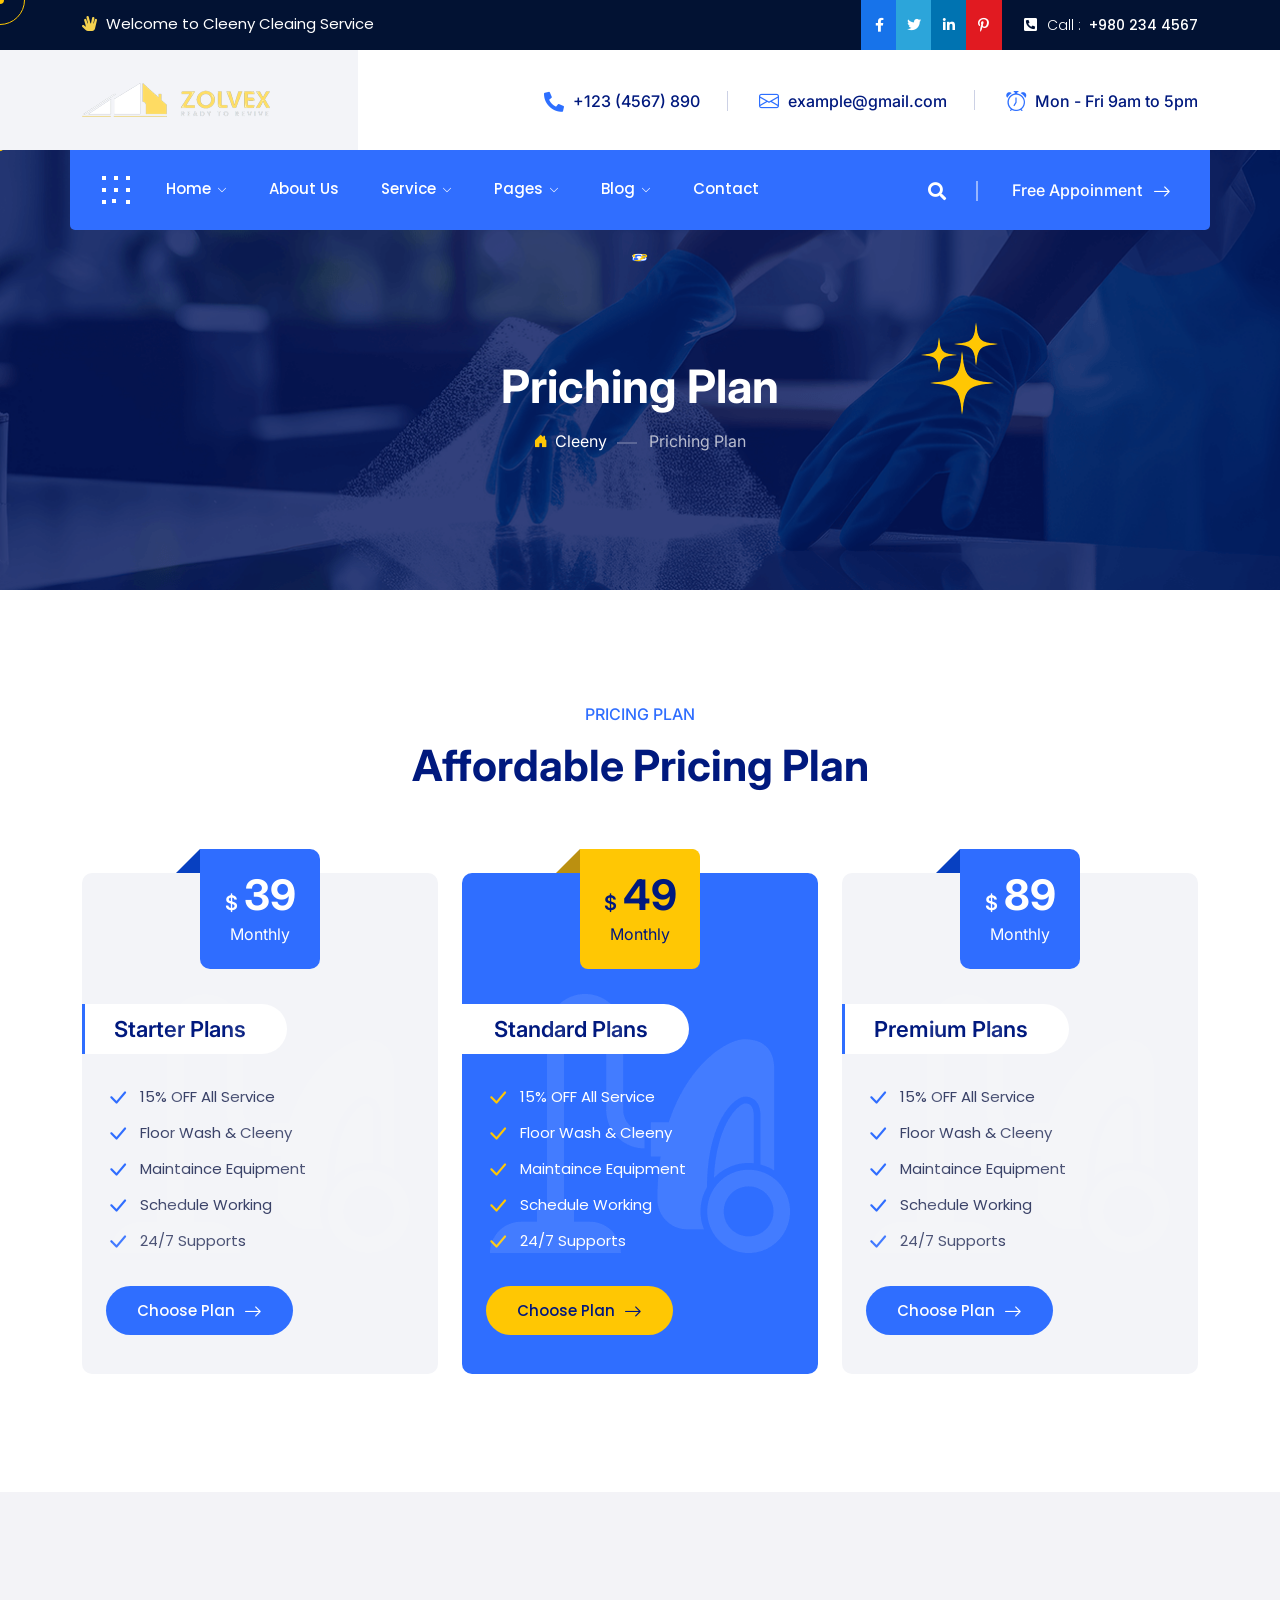
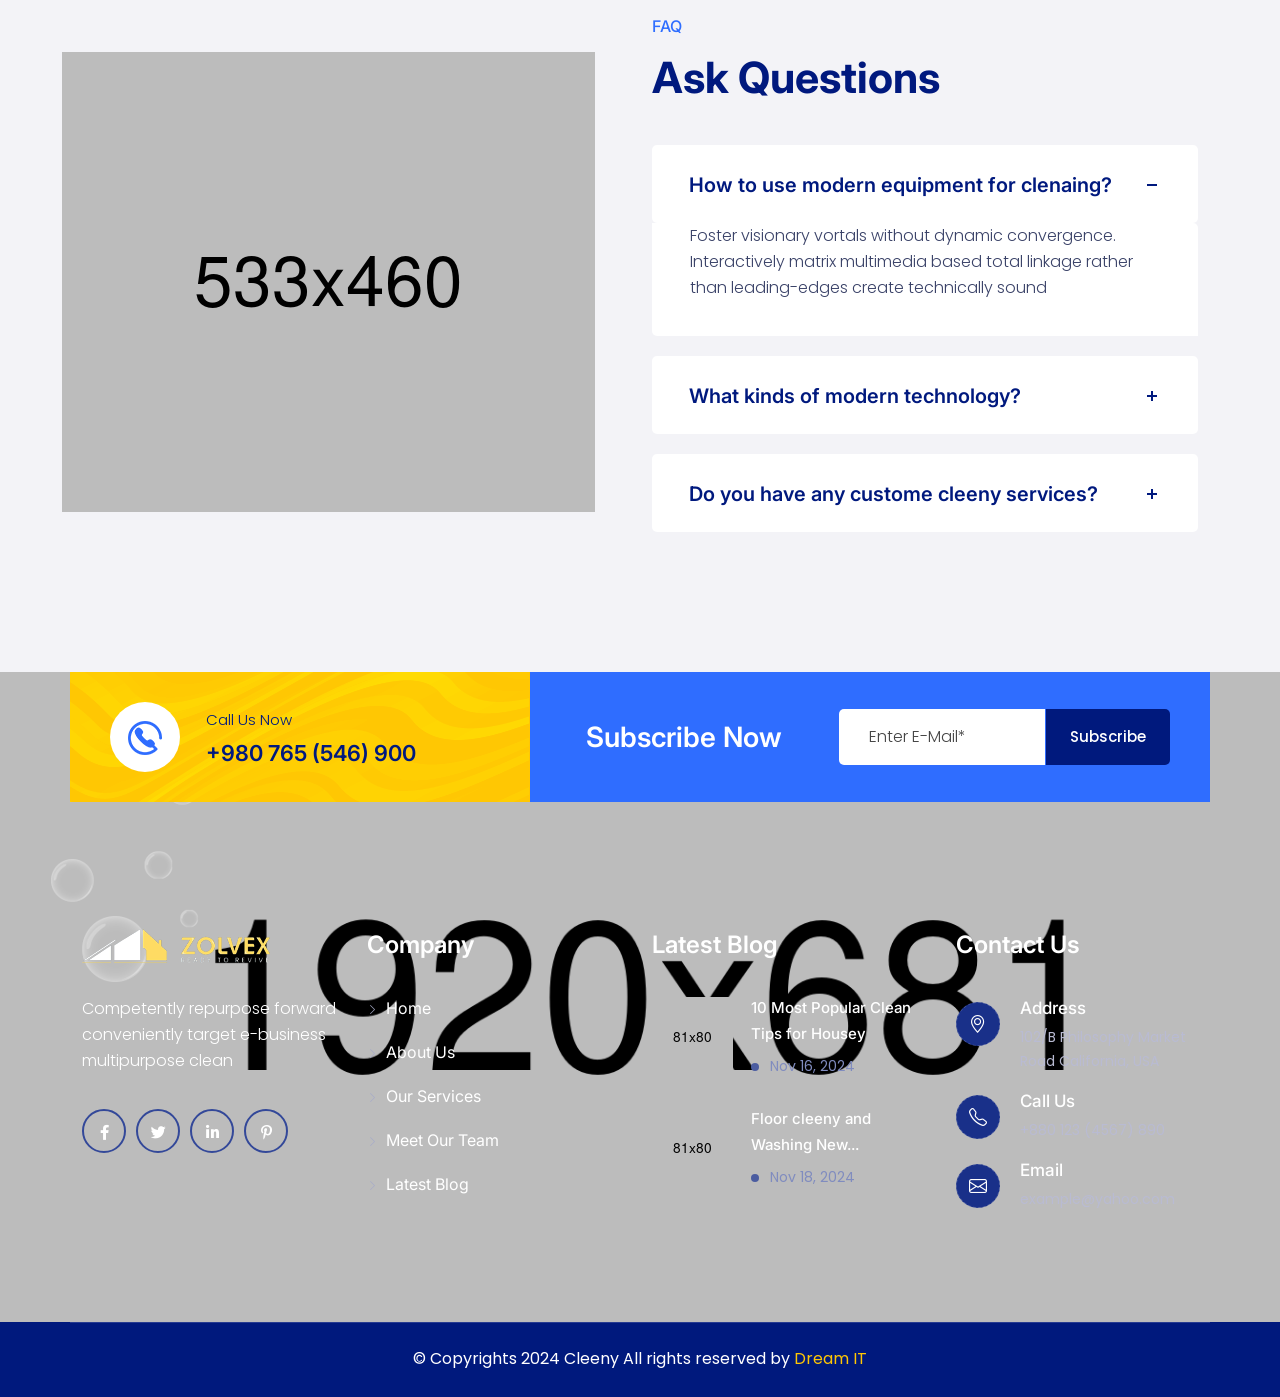
<file: priching.html>
<!DOCTYPE HTML>
<html lang="en-US">
<head>
	<meta charset="UTF-8">
	<meta http-equiv="x-ua-compatible" content="ie=edge">
	<title>Cleeny - Cleaning Services HTML5 Template</title>
	<meta name="description" content="">
	<meta name="viewport" content="width=device-width, initial-scale=1">
	<!-- Favicon -->
	<link rel="icon" type="image/png" sizes="56x56" href="assets/images/fav-icon/icon.png">
	<!-- bootstrap CSS -->
	<link rel="stylesheet" href="assets/css/bootstrap.min.css" type="text/css" media="all">
	<!-- carousel CSS -->
	<link rel="stylesheet" href="assets/css/owl.carousel.min.css" type="text/css" media="all">	
	<!-- animate CSS -->
	<link rel="stylesheet" href="assets/css/animate.css" type="text/css" media="all">	
	<!-- animated-text CSS -->
	<link rel="stylesheet" href="assets/css/animated-text.css" type="text/css" media="all">	
	<!-- font-awesome CSS -->
	<link rel="stylesheet" href="assets/css/all.min.css" type="text/css" media="all">	
	<!-- font-flaticon CSS -->
	<link rel="stylesheet" href="assets/css/flaticon.css" type="text/css" media="all">	
	<!-- theme-default CSS -->
	<link rel="stylesheet" href="assets/css/theme-default.css" type="text/css" media="all">	
	<!-- meanmenu CSS -->
	<link rel="stylesheet" href="assets/css/meanmenu.min.css" type="text/css" media="all">	
	<!-- Main Style CSS -->
	<link rel="stylesheet"  href="style.css" type="text/css" media="all">
	<!-- transitions CSS -->
	<link rel="stylesheet" href="assets/css/owl.transitions.css" type="text/css" media="all">
	<!-- venobox CSS -->
	<link rel="stylesheet" href="venobox/venobox.css" type="text/css" media="all">
	<!-- responsive CSS -->
	<link rel="stylesheet" href="assets/css/responsive.css" type="text/css" media="all">
	<!-- modernizr js -->	
	<script src="assets/js/vendor/modernizr-3.5.0.min.js"></script>	
	<!-- bootstrap icons -->
	<link rel="stylesheet" href="https://cdn.jsdelivr.net/npm/bootstrap-icons@1.9.1/font/bootstrap-icons.css">


	
</head>
<body>
	<!-- loder -->
	<div class="loader-wrapper">
	  <div class="loader"></div>
	  <div class="loder-section left-section"></div>
	  <div class="loder-section right-section"></div>
	</div>




<!--==================================================-->
<!-- Start cleeny header-top-section -->
<!--==================================================-->

	<div class="header-top-section style-two">
		<div class="container">
			<div class="row align-items-center d-flex">
				<div class="col-lg-6">
					<div class="header-address-info">
						<p> <i class="fas fa-hand-spock"></i> Welcome to Cleeny Cleaing Service</p>
					</div>
				</div>
				<div class="col-lg-6">
					<div class="header-top-right text-right">
						<div class="hendrio-social-icon">
						<ul>
							<li><a href="#"><i class="fab fa-facebook-f"></i></a></li>
							<li><a href="#"><i class="fab fa-twitter"></i></a></li>
							<li><a href="#"><i class="fab fa-linkedin-in"></i></a></li>
							<li><a href="#"><i class="fab fa-pinterest-p"></i></a></li>	
						</ul>
					</div>
					<div class="phone-number">
						<p> <i class="fas fa-phone-square-alt"></i> <span>Call :</span> +980 234 4567 </p>
					</div>
					</div>
				</div>
			</div>
		</div>
	</div>

<!--==================================================-->
<!-- end cleeny header-top-section -->
<!--==================================================-->





<!--==================================================-->
<!-- Start cleeny header-top-section -->
<!--==================================================-->

<div class="header-top-area">
	<div class="container">
		<div class="row align-items-center d-flex">
			<div class="col-lg-4">
				<div class="header-address-logo">
					<a href="index.html"><img src="assets/images/logo.png" alt="logo"></a>
				</div>
			</div>
			<div class="col-lg-8">
				<div class="header-top-left">
					<div class="cleeny-social-icon">
						<ul>
							<li><a href="#"><i class="fas fa-phone-alt"></i>+123 (4567) 890</a></li>
							<li><a href="#"><i class="bi bi-envelope"></i>example@gmail.com</a></li>
							<li class="upper"><a href="#"><i class="bi bi-alarm"></i>Mon - Fri 9am to 5pm</a></li>
						</ul>
					</div>
				</div>
			</div>
		</div>
	</div>
</div>

<!--==================================================-->
<!-- end cleeny header-top-section -->
<!--==================================================-->




<!--==================================================-->
<!-- Start cleeny Main Menu Area -->
<!--==================================================-->
<div id="sticky-header" class="cleeny_nav_manu style-two">
	<div class="container">
		<div class="row upper d-flex align-items-center">
			<div class="col-lg-9">
				<nav class="cleeny_menu">
					<ul class="nav_scroll">
						<li><a href="index.html">Home <i class="bi bi-chevron-down"></i></a>
							<ul class="sub-menu">
								<li><a href="index.html">Home Version 01</a></li>
								<li><a href="index-two.html">Home Version 02</a></li>
								<li><a href="index-three.html">Home Version 03</a></li>
								<li><a href="index-four.html">Home Landing 01</a></li>
								<li><a href="index-five.html">Home Landing 02</a></li>
								<li><a href="index-six.html">Home Landing 03 </a></li>
							</ul>
						</li>
						<li><a href="about-us.html">About Us</a></li>
						<li><a href="#">Service <i class="bi bi-chevron-down"></i></a>
							<ul class="sub-menu">
								<li><a href="service.html">Service</a></li>
								<li><a href="service-details.html">Service Details</a></li>
							</ul>
						</li>
						<li><a href="#">Pages <i class="bi bi-chevron-down"></i></a>
							<ul class="sub-menu">
								<li><a href="about-us.html">About Us</a></li>
								<li><a href="team.html">Our Team</a></li>
								<li><a href="testimonial.html">Testimonials</a></li>
								<li><a href="project.html">Project</a></li>
								<li><a href="project-details.html">Project Details</a></li>
								<li><a href="priching.html">Pricing</a></li>
								<li><a href="appoinment.html">Appoinment</a></li>
							</ul>
						</li>
						<li><a href="#">Blog <i class="bi bi-chevron-down"></i></a>
							<ul class="sub-menu">
								<li><a href="blog-grid.html">Blog Grid</a></li>
								<li><a href="blog-list.html">Blog List</a></li>
								<li><a href="blog-details.html">Blog Details</a></li>
							</ul>
						</li>
						<li><a href="contact.html">Contact</a></li>
					</ul>
				</nav>
			</div>
			<div class="col-lg-3">
				<div class="sticke-upper d-flex align-items-center">
					<div class="header-search-btn">
						<a class="search-box-btn search-box-outer" href="#"><i class="fas fa-search"></i></a>
					</div>
					<div class="cleenys-btn">
						<a href="appoinment.html">Free Appoinment <i class="bi bi-arrow-right"></i></a>
					</div>
				</div>
			</div>
		</div>
	</div>
</div>


<!-- cleeny Mobile Menu Area -->
<div class="mobile-menu-area sticky d-sm-block d-md-block d-lg-none ">
	<div class="mobile-menu">
		<nav class="cleeny_menu">
			<ul class="nav_scroll">
				<li><a href="index.html">Home <i class="bi bi-chevron-down"></i></a>
					<ul class="sub-menu">
						<li><a href="index.html">Home Version 01</a></li>
						<li><a href="index-two.html">Home Version 02</a></li>
						<li><a href="index-three.html">Home Version 03</a></li>
						<li><a href="index-four.html">Home Landing 01</a></li>
						<li><a href="index-five.html">Home Landing 02</a></li>
						<li><a href="index-six.html">Home Landing 03 </a></li>
					</ul>
				</li>
				<li><a href="about-us.html">About Us</a></li>
				<li><a href="#">Service <i class="bi bi-chevron-down"></i></a>
					<ul class="sub-menu">
						<li><a href="service.html">Service</a></li>
						<li><a href="service-details.html">Service Details</a></li>
					</ul>
				</li>
				<li><a href="#">Pages <i class="bi bi-chevron-down"></i></a>
					<ul class="sub-menu">
						<li><a href="about-us.html">About Us</a></li>
						<li><a href="team.html">Our Team</a></li>
						<li><a href="testimonial.html">Testimonials</a></li>
						<li><a href="project.html">Project</a></li>
						<li><a href="project-details.html">Project Details</a></li>
						<li><a href="priching.html">Pricing</a></li>
						<li><a href="appoinment.html">Appoinment</a></li>
					</ul>
				</li>
				<li><a href="#">Blog <i class="bi bi-chevron-down"></i></a>
					<ul class="sub-menu">
						<li><a href="blog-grid.html">Blog Grid</a></li>
						<li><a href="blog-list.html">Blog List</a></li>
						<li><a href="blog-details.html">Blog Details</a></li>
					</ul>
				</li>
				<li><a href="contact.html">Contact</a></li>
			</ul>
		</nav>
	</div>
</div>
<!--==================================================-->
<!-- End cleeny Main Menu Area -->
<!--==================================================-->




<!--==================================================-->
<!-- Start Curser Section Here -->
<!--==================================================-->
<div class="curser"></div>
<div class="curser2"></div>
<!--==================================================-->
<!-- Ends Curser Section Here -->
<!--==================================================-->



<!--==================================================-->
<!-- Start cleeny breatcome Area -->
<!--==================================================-->

    <div class="breatcome-area d-flex align-items-center">
        <div class="container">
            <div class="row">
                <div class="col-md-12">
                    <div class="breatcome-content">
                        <div class="breatcome-title">
                            <h1>Priching Plan</h1>
                        </div>
                        <div class="breatcome-text">
                            <ul>
                                <li><a href="index.html"><i class="bi bi-house-door-fill"></i>Cleeny</a></li>
                                <li class="upper">Priching Plan</li>
                            </ul>
                        </div>
                    </div>
                </div>
            </div>
            <div class="breatcome-shape">
                <img src="assets/images/breatcome-shape.png" alt="breatcome-shape">
            </div>
        </div>
		<div class="intro__bg">
			<canvas id="intro__canvas" data-colors='["#FFC703", "#ffff", "#2F6DFF"]'></canvas>
		</div>
    </div>

<!--==================================================-->
<!-- end cleeny breatcome Area -->
<!--==================================================-->




<!--==================================================-->
<!-- Start cleeny pricing Area -->
<!--==================================================-->


<div class="pricing-area">
	<div class="container">
		<div class="row">
			<div class="col-lg-12">
				<div class="section-title text-center">
					<h5 class="section-sub-title">Pricing Plan</h5>
					<h1 class="section-main-title">Affordable Pricing Plan</h1>
				</div>
			</div>
			<div class="col-lg-4 col-md-6">
				<div class="pricing-single-box">
					<div class="pricing-head">
						<h1 class="pricing-dollar">$<span>39</span></h1>
						<p class="pricing-monthly">Monthly</p>
					</div>
					<div class="pricing-body">
						<h3 class="pricing-title">Starter Plans</h3>
						<div class="pricing-list">
							<ul>
								<li><i class="bi bi-check-lg"></i> 15% OFF All Service</li>
								<li><i class="bi bi-check-lg"></i> Floor Wash & cleeny</li>
								<li><i class="bi bi-check-lg"></i> Maintaince Equipment</li>
								<li><i class="bi bi-check-lg"></i> Schedule Working</li>
								<li><i class="bi bi-check-lg"></i> 24/7 Supports</li>
							</ul>
						</div>
						<div class="cleeny-btn">
							<a href="priching.html">Choose Plan <i class="bi bi-arrow-right"></i></a>
						</div>
					</div>
				</div>
			</div>
			<div class="col-lg-4 col-md-6">
				<div class="pricing-single-box active">
					<div class="pricing-head">
						<h1 class="pricing-dollar">$<span>49</span></h1>
						<p class="pricing-monthly">Monthly</p>
					</div>
					<div class="pricing-body">
						<h3 class="pricing-title">Standard Plans</h3>
						<div class="pricing-list">
							<ul>
								<li><i class="bi bi-check-lg"></i> 15% OFF All Service</li>
								<li><i class="bi bi-check-lg"></i> Floor Wash & cleeny</li>
								<li><i class="bi bi-check-lg"></i> Maintaince Equipment</li>
								<li><i class="bi bi-check-lg"></i> Schedule Working</li>
								<li><i class="bi bi-check-lg"></i> 24/7 Supports</li>
							</ul>
						</div>
						<div class="cleeny-btn">
							<a href="priching.html">Choose Plan <i class="bi bi-arrow-right"></i></a>
						</div>
					</div>
				</div>
			</div>
			<div class="col-lg-4 col-md-6">
				<div class="pricing-single-box">
					<div class="pricing-head">
						<h1 class="pricing-dollar">$<span>89</span></h1>
						<p class="pricing-monthly">Monthly</p>
					</div>
					<div class="pricing-body">
						<h3 class="pricing-title">Premium Plans</h3>
						<div class="pricing-list">
							<ul>
								<li><i class="bi bi-check-lg"></i> 15% OFF All Service</li>
								<li><i class="bi bi-check-lg"></i> Floor Wash & cleeny</li>
								<li><i class="bi bi-check-lg"></i> Maintaince Equipment</li>
								<li><i class="bi bi-check-lg"></i> Schedule Working</li>
								<li><i class="bi bi-check-lg"></i> 24/7 Supports</li>
							</ul>
						</div>
						<div class="cleeny-btn">
							<a href="priching.html">Choose Plan <i class="bi bi-arrow-right"></i></a>
						</div>
					</div>
				</div>
			</div>
		</div>
	</div>
</div>


<!--==================================================-->
<!-- end cleeny pricing Area -->
<!--==================================================-->






<!--==================================================-->
<!-- Start cleeny faq Area -->
<!--==================================================-->

    <div class="faq-area">
        <div class="container">
            <div class="row align-items-center">
                <div class="col-lg-6">
                    <div class="faq-thumb" data-tilt>
                        <img src="assets/images/faq-thumb.png" alt="faq-thumb">
                    </div>
                </div>
                <div class="col-lg-6">
                    <div class="section-title text-left">
						<h5 class="section-sub-title">FAQ</h5>
						<h1 class="section-main-title">Ask Questions </h1>
					</div>
                    <div class="tab_container">
						<div id="tab1" class="tab_content">
							<ul class="accordion">
								<li>
									<a class="active"><span>How to use modern equipment for clenaing?</span></a>
									<p style="display: block;">Foster visionary vortals without dynamic convergence. Interactively
                                    matrix multimedia based total linkage rather than leading-edges
                                    create technically sound</p>
								</li>
								<li>
									<a><span>What kinds of modern technology?</span></a>
									<p> Foster visionary vortals without dynamic convergence. Interactively
                                    matrix multimedia based total linkage rather than leading-edges
                                    create technically sound</p>
								</li>
								<li>
									<a><span>Do you have any custome cleeny services?</span></a>
									<p> Foster visionary vortals without dynamic convergence. Interactively
                                    matrix multimedia based total linkage rather than leading-edges
                                    create technically sound</p>
								</li>
							</ul>
						</div>
					</div>
                </div>
            </div>
        </div>
    </div>

<!--==================================================-->
<!-- end cleeny faq Area -->
<!--==================================================-->










<!--==================================================-->
<!-- Start cleeny subscribe Area -->
<!--==================================================-->


	<div class="subscribe-area">
		<div class="container">
			<div class="row subscribe align-items-center">
				<div class="col-lg-5 col-md-6">
					<div class="subscribe-single-box d-flex align-items-center">
						<div class="subscribe-icon">
							<img src="assets/images/subscribe-icon.png" alt="subscribe-icon">
						</div>
						<div class="subscribe-content">
							<h4 class="subscribe-text">Call Us Now</h4>
							<span class="subscribe-number">+980 765 (546) 900</span>
						</div>
					</div>
				</div>
				<div class="col-lg-3 col-md-6">
					<h3 class="subscribe-title">Subscribe Now</h3>
				</div>
				<div class="col-lg-4 col-md-6">
					<div class="subscribe-form">
						<form>
							<div class="form-field">
								<input type="email" name="EMAIL" placeholder="Enter E-Mail*" required="">
								<button class="subscribe-button" type="submit">Subscribe</button>
							</div>
						</form>
					</div>
				</div>
			</div>
		</div>
	</div>



<!--==================================================-->
<!-- end cleeny subscribe Area -->
<!--==================================================-->





<!--==================================================-->
<!-- Start cleeny Footer Area -->
<!--==================================================-->

<div class="footer-area">
	<div class="container">
		<div class="row">
			<div class="col-lg-3 col-md-6">
				<div class="footer-widget">
					<div class="footer-logo">
						<a href="index.html"><img src="assets/images/footer-logo.png" alt="footer-logo"></a>
					</div>
					<p class="footer-widget-text">Competently repurpose forward conveniently target e-business multipurpose clean</p>
					<div class="footer-social">
						<div class="footer-widget-social">
							<a href="#"><i class="fab fa-facebook-f"></i></a>
							<a href="#"><i class="fab fa-twitter"></i></a>
							<a href="#"><i class="fab fa-linkedin-in"></i></a>
							<a href="#"><i class="fab fa-pinterest-p"></i></a>
						</div>
					</div>
				</div>
			</div>
			<div class="col-lg-3 col-md-6">
				<div class="footer-widget left">
					<div class="widget-title">
						<h2>Company</h2>
					</div>
					<ul>
						<li><a href="index.html"> <i class="bi bi-chevron-right"></i> Home</a></li>
						<li><a href="about-us.html"> <i class="bi bi-chevron-right"></i> About Us</a></li>
						<li><a href="service.html"> <i class="bi bi-chevron-right"></i> Our Services</a></li>
						<li><a href="team.html"> <i class="bi bi-chevron-right"></i> Meet Our Team</a></li>
						<li><a href="blog-grid.html"> <i class="bi bi-chevron-right"></i> Latest Blog</a></li>
					</ul>
				</div>
			</div>
			<div class="col-lg-3 col-md-6">
				<div class="footer-resent-post">
					<div class="widget-title">
						<h2>Latest Blog</h2>
					</div>
					<div class="single-recent-post-box d-flex align-items-center">
						<div class="post-thumb">
							<img src="assets/images/footer-thumb.png" alt="footer thumb">
						</div>
						<div class="post-content-text">
							<h4><a href="blog-details.html">10 Most Popular Clean Tips for Housey</a></h4>
							<span>Nov 16, 2024</span>
						</div>
					</div>
					<div class="single-recent-post-box d-flex align-items-center">
						<div class="post-thumb">
							<img src="assets/images/footer-thumb2.png" alt="footer thumb2">
						</div>
						<div class="post-content-text">
							<h4><a href="blog-details.html">Floor cleeny and Washing New...</a></h4>
							<span>Nov 18, 2024</span>
						</div>
					</div>
				</div>
			</div>
			<div class="col-lg-3 col-md-6">
				<div class="footer-widget right">
					<div class="widget-title">
						<h2>Contact Us</h2>
					</div>
					<div class="footer-contact-box d-flex">
						<div class="footer-contact-icon">
							<a href="#"><i class="bi bi-geo-alt"></i></a>
						</div>
						<div class="footer-content">
							<h3 class="footer-title">Address</h3>	
							<p class="footer-title">102/B Philosophy Market Road California, USA</p>
						</div>
					</div>
					<div class="footer-contact-box d-flex">
						<div class="footer-contact-icon">
							<a href="#"><i class="bi bi-telephone"></i></a>
						</div>
						<div class="footer-content">
							<h3 class="footer-title">Call Us</h3>	
							<p class="footer-title">+880 123 (4567) 890</p>
						</div>
					</div>
					<div class="footer-contact-box d-flex">
						<div class="footer-contact-icon">
							<a href="#"><i class="bi bi-envelope"></i></a>
						</div>
						<div class="footer-content">
							<h3 class="footer-title">Email</h3>	
							<p class="footer-title">example@yahoo.com</p>
						</div>
					</div>
				</div>
			</div>
		</div>
		<div class="footer-shape">
			<img src="assets/images/footer-shape.png" alt="footer-shape">
		</div>
	</div>
</div>

<!--==================================================-->
<!-- end cleeny Footer Area -->
<!--==================================================-->







<!--==================================================-->
<!-- Start cleeny copyright Area -->
<!--==================================================-->


<div class="copyright-area">
	<div class="container">
		<div class="row copyright">
			<div class="col-lg-12 col-md-12">
				<div class="footer-copyright-text">
					<p>© Copyrights 2024 Cleeny All rights reserved by <span>Dream IT </span></p>
				</div>
			</div>
		</div>
	</div>
</div>


<!--==================================================-->
<!-- end cleeny copyright Area -->
<!--==================================================-->














<!--==================================================-->
<!-- Start scrollup section Area -->
<!--==================================================-->
<!-- scrollup section -->
<div class="scroll-area">
	<div class="top-wrap">
		<div class="go-top-btn-wraper">
			<div class="go-top go-top-button">
				<i class="fas fa-arrow-up"></i>
				<i class="fas fa-arrow-up"></i>
			</div>
		</div>
	</div>
</div>
<!--==================================================-->
<!-- Start scrollup section Area -->
<!--==================================================-->

<!--==================================================-->
<!-- Start Search Popup Area -->
<!--==================================================-->
<div class="search-popup">
	<button class="close-search style-two"><span class="flaticon-multiply"><i class="far fa-times-circle"></i></span></button>
	<button class="close-search"><i class="bi bi-arrow-up-short"></i></button>
	<form method="post" action="#">
		<div class="form-group">
			<input type="search" name="search-field" value="" placeholder="Search Here" required="">
			<button type="submit"><i class="fa fa-search"></i></button>
		</div>
	</form>
</div>
<!--==================================================-->
<!-- Start Search Popup Area -->
<!--==================================================-->

	
	
	<!-- jquery js -->	
	<script src="assets/js/vendor/jquery-3.6.2.min.js"></script>
	<!-- bootstrap js -->	
	<script src="assets/js/bootstrap.min.js"></script>
	<!-- carousel js -->
	<script src="assets/js/owl.carousel.min.js"></script>
	<!-- counterup js -->
	<script src="assets/js/jquery.counterup.min.js"></script>
	<!-- waypoints js -->
	<script src="assets/js/waypoints.min.js"></script>
	<!-- wow js -->
	<script src="assets/js/wow.js"></script>
	<!-- imagesloaded js -->
	<script src="assets/js/imagesloaded.pkgd.min.js"></script>
	<!-- venobox js -->
	<script src="venobox/venobox.js"></script>
	<!--  animated-text js -->	
	<script src="assets/js/animated-text.js"></script>
	<!-- venobox min js -->
	<script src="venobox/venobox.min.js"></script>
	<!-- isotope js -->
	<script src="assets/js/isotope.pkgd.min.js"></script>
	<!-- jquery meanmenu js -->	
	<script src="assets/js/jquery.meanmenu.js"></script>
	<!-- jquery scrollup js -->	
	<script src="assets/js/jquery.scrollUp.js"></script>
	<!-- theme js -->	
	<script src="assets/js/theme.js"></script>
	<script src="assets/js/jquery.barfiller.js"></script>
	<script src="assets/js/typed.js"></script>
    <script src="assets/js/vanilla-tilt.min.js"></script>
	<!-- testimonial js -->	
	<script src="assets/js/testimonial.js"></script>	
</body>
</html>
</file>
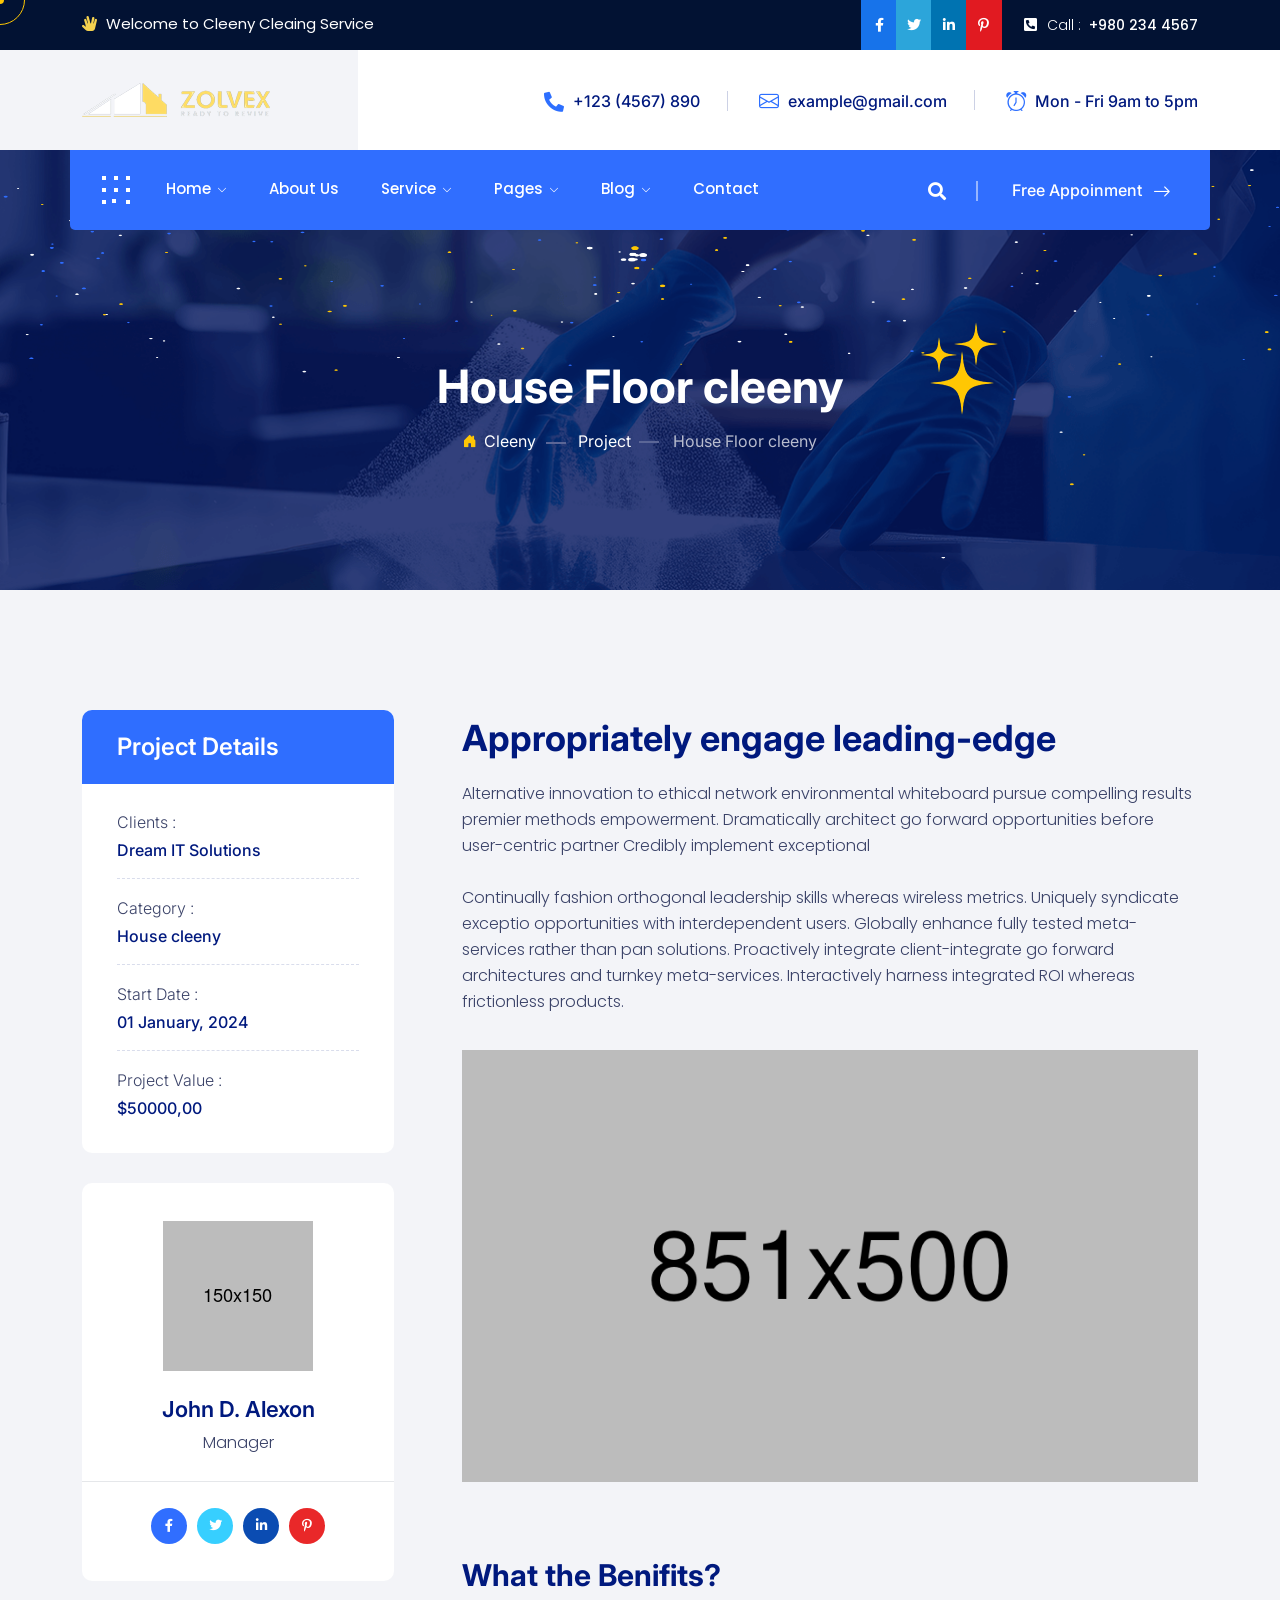
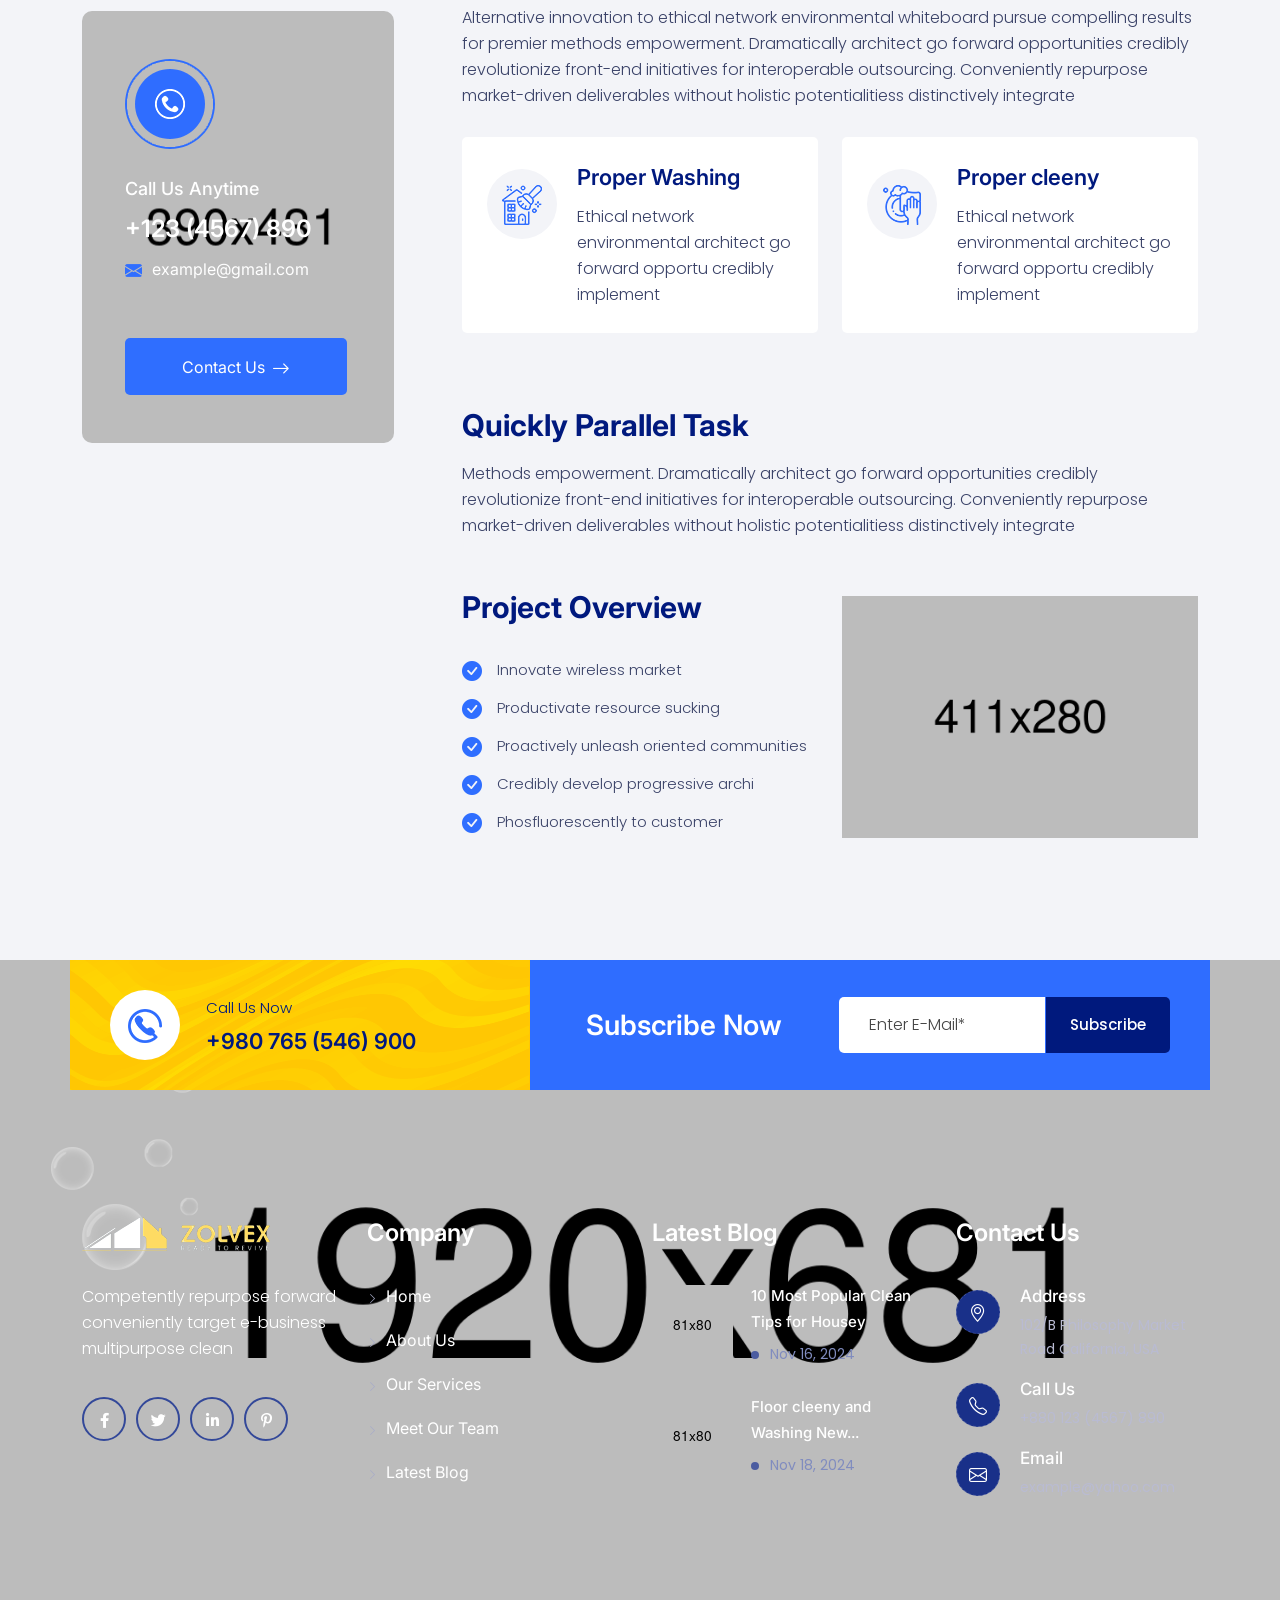
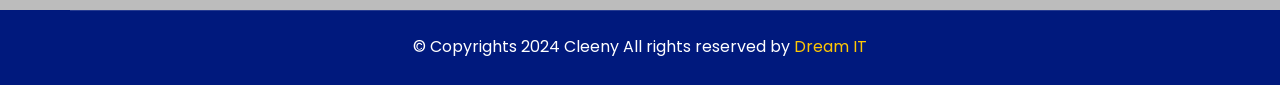
<file: project-details.html>
<!DOCTYPE HTML>
<html lang="en-US">
<head>
	<meta charset="UTF-8">
	<meta http-equiv="x-ua-compatible" content="ie=edge">
	<title>Cleeny - Cleaning Services HTML5 Template</title>
	<meta name="description" content="">
	<meta name="viewport" content="width=device-width, initial-scale=1">
	<!-- Favicon -->
	<link rel="icon" type="image/png" sizes="56x56" href="assets/images/fav-icon/icon.png">
	<!-- bootstrap CSS -->
	<link rel="stylesheet" href="assets/css/bootstrap.min.css" type="text/css" media="all">
	<!-- carousel CSS -->
	<link rel="stylesheet" href="assets/css/owl.carousel.min.css" type="text/css" media="all">	
	<!-- animate CSS -->
	<link rel="stylesheet" href="assets/css/animate.css" type="text/css" media="all">	
	<!-- animated-text CSS -->
	<link rel="stylesheet" href="assets/css/animated-text.css" type="text/css" media="all">	
	<!-- font-awesome CSS -->
	<link rel="stylesheet" href="assets/css/all.min.css" type="text/css" media="all">	
	<!-- font-flaticon CSS -->
	<link rel="stylesheet" href="assets/css/flaticon.css" type="text/css" media="all">	
	<!-- theme-default CSS -->
	<link rel="stylesheet" href="assets/css/theme-default.css" type="text/css" media="all">	
	<!-- meanmenu CSS -->
	<link rel="stylesheet" href="assets/css/meanmenu.min.css" type="text/css" media="all">	
	<!-- Main Style CSS -->
	<link rel="stylesheet"  href="style.css" type="text/css" media="all">
	<!-- transitions CSS -->
	<link rel="stylesheet" href="assets/css/owl.transitions.css" type="text/css" media="all">
	<!-- venobox CSS -->
	<link rel="stylesheet" href="venobox/venobox.css" type="text/css" media="all">
	<!-- responsive CSS -->
	<link rel="stylesheet" href="assets/css/responsive.css" type="text/css" media="all">
	<!-- modernizr js -->	
	<script src="assets/js/vendor/modernizr-3.5.0.min.js"></script>	
	<!-- bootstrap icons -->
	<link rel="stylesheet" href="https://cdn.jsdelivr.net/npm/bootstrap-icons@1.9.1/font/bootstrap-icons.css">


	
</head>
<body>
	<!-- loder -->
	<div class="loader-wrapper">
	  <div class="loader"></div>
	  <div class="loder-section left-section"></div>
	  <div class="loder-section right-section"></div>
	</div>




<!--==================================================-->
<!-- Start cleeny header-top-section -->
<!--==================================================-->

	<div class="header-top-section style-two">
		<div class="container">
			<div class="row align-items-center d-flex">
				<div class="col-lg-6">
					<div class="header-address-info">
						<p> <i class="fas fa-hand-spock"></i> Welcome to Cleeny Cleaing Service</p>
					</div>
				</div>
				<div class="col-lg-6">
					<div class="header-top-right text-right">
						<div class="hendrio-social-icon">
						<ul>
							<li><a href="#"><i class="fab fa-facebook-f"></i></a></li>
							<li><a href="#"><i class="fab fa-twitter"></i></a></li>
							<li><a href="#"><i class="fab fa-linkedin-in"></i></a></li>
							<li><a href="#"><i class="fab fa-pinterest-p"></i></a></li>	
						</ul>
					</div>
					<div class="phone-number">
						<p> <i class="fas fa-phone-square-alt"></i> <span>Call :</span> +980 234 4567 </p>
					</div>
					</div>
				</div>
			</div>
		</div>
	</div>

<!--==================================================-->
<!-- end cleeny header-top-section -->
<!--==================================================-->





<!--==================================================-->
<!-- Start cleeny header-top-section -->
<!--==================================================-->

<div class="header-top-area">
	<div class="container">
		<div class="row align-items-center d-flex">
			<div class="col-lg-4">
				<div class="header-address-logo">
					<a href="index.html"><img src="assets/images/logo.png" alt="logo"></a>
				</div>
			</div>
			<div class="col-lg-8">
				<div class="header-top-left">
					<div class="cleeny-social-icon">
						<ul>
							<li><a href="#"><i class="fas fa-phone-alt"></i>+123 (4567) 890</a></li>
							<li><a href="#"><i class="bi bi-envelope"></i>example@gmail.com</a></li>
							<li class="upper"><a href="#"><i class="bi bi-alarm"></i>Mon - Fri 9am to 5pm</a></li>
						</ul>
					</div>
				</div>
			</div>
		</div>
	</div>
</div>

<!--==================================================-->
<!-- end cleeny header-top-section -->
<!--==================================================-->






<!--==================================================-->
<!-- Start cleeny Main Menu Area -->
<!--==================================================-->
<div id="sticky-header" class="cleeny_nav_manu style-two">
	<div class="container">
		<div class="row upper d-flex align-items-center">
			<div class="col-lg-9">
				<nav class="cleeny_menu">
					<ul class="nav_scroll">
						<li><a href="index.html">Home <i class="bi bi-chevron-down"></i></a>
							<ul class="sub-menu">
								<li><a href="index.html">Home Version 01</a></li>
								<li><a href="index-two.html">Home Version 02</a></li>
								<li><a href="index-three.html">Home Version 03</a></li>
								<li><a href="index-four.html">Home Landing 01</a></li>
								<li><a href="index-five.html">Home Landing 02</a></li>
								<li><a href="index-six.html">Home Landing 03 </a></li>
							</ul>
						</li>
						<li><a href="about-us.html">About Us</a></li>
						<li><a href="#">Service <i class="bi bi-chevron-down"></i></a>
							<ul class="sub-menu">
								<li><a href="service.html">Service</a></li>
								<li><a href="service-details.html">Service Details</a></li>
							</ul>
						</li>
						<li><a href="#">Pages <i class="bi bi-chevron-down"></i></a>
							<ul class="sub-menu">
								<li><a href="about-us.html">About Us</a></li>
								<li><a href="team.html">Our Team</a></li>
								<li><a href="testimonial.html">Testimonials</a></li>
								<li><a href="project.html">Project</a></li>
								<li><a href="project-details.html">Project Details</a></li>
								<li><a href="priching.html">Pricing</a></li>
								<li><a href="appoinment.html">Appoinment</a></li>
							</ul>
						</li>
						<li><a href="#">Blog <i class="bi bi-chevron-down"></i></a>
							<ul class="sub-menu">
								<li><a href="blog-grid.html">Blog Grid</a></li>
								<li><a href="blog-list.html">Blog List</a></li>
								<li><a href="blog-details.html">Blog Details</a></li>
							</ul>
						</li>
						<li><a href="contact.html">Contact</a></li>
					</ul>
				</nav>
			</div>
			<div class="col-lg-3">
				<div class="sticke-upper d-flex align-items-center">
					<div class="header-search-btn">
						<a class="search-box-btn search-box-outer" href="#"><i class="fas fa-search"></i></a>
					</div>
					<div class="cleenys-btn">
						<a href="appoinment.html">Free Appoinment <i class="bi bi-arrow-right"></i></a>
					</div>
				</div>
			</div>
		</div>
	</div>
</div>


<!-- cleeny Mobile Menu Area -->
<div class="mobile-menu-area sticky d-sm-block d-md-block d-lg-none ">
	<div class="mobile-menu">
		<nav class="cleeny_menu">
			<ul class="nav_scroll">
				<li><a href="index.html">Home <i class="bi bi-chevron-down"></i></a>
					<ul class="sub-menu">
						<li><a href="index.html">Home Version 01</a></li>
						<li><a href="index-two.html">Home Version 02</a></li>
						<li><a href="index-three.html">Home Version 03</a></li>
						<li><a href="index-four.html">Home Landing 01</a></li>
						<li><a href="index-five.html">Home Landing 02</a></li>
						<li><a href="index-six.html">Home Landing 03 </a></li>
					</ul>
				</li>
				<li><a href="about-us.html">About Us</a></li>
				<li><a href="#">Service <i class="bi bi-chevron-down"></i></a>
					<ul class="sub-menu">
						<li><a href="service.html">Service</a></li>
						<li><a href="service-details.html">Service Details</a></li>
					</ul>
				</li>
				<li><a href="#">Pages <i class="bi bi-chevron-down"></i></a>
					<ul class="sub-menu">
						<li><a href="about-us.html">About Us</a></li>
						<li><a href="team.html">Our Team</a></li>
						<li><a href="testimonial.html">Testimonials</a></li>
						<li><a href="project.html">Project</a></li>
						<li><a href="project-details.html">Project Details</a></li>
						<li><a href="priching.html">Pricing</a></li>
						<li><a href="appoinment.html">Appoinment</a></li>
					</ul>
				</li>
				<li><a href="#">Blog <i class="bi bi-chevron-down"></i></a>
					<ul class="sub-menu">
						<li><a href="blog-grid.html">Blog Grid</a></li>
						<li><a href="blog-list.html">Blog List</a></li>
						<li><a href="blog-details.html">Blog Details</a></li>
					</ul>
				</li>
				<li><a href="contact.html">Contact</a></li>
			</ul>
		</nav>
	</div>
</div>
<!--==================================================-->
<!-- End cleeny Main Menu Area -->
<!--==================================================-->





<!--==================================================-->
<!-- Start Curser Section Here -->
<!--==================================================-->
<div class="curser"></div>
<div class="curser2"></div>
<!--==================================================-->
<!-- Ends Curser Section Here -->
<!--==================================================-->



<!--==================================================-->
<!-- Start cleeny breatcome Area -->
<!--==================================================-->

    <div class="breatcome-area d-flex align-items-center">
        <div class="container">
            <div class="row">
                <div class="col-md-12">
                    <div class="breatcome-content">
                        <div class="breatcome-title">
                            <h1>House Floor cleeny</h1>
                        </div>
                        <div class="breatcome-text">
                            <ul>
                                <li><a href="index.html"><i class="bi bi-house-door-fill"></i>Cleeny</a></li>
                                <li>Project</li>
                                <li class="upper">House Floor cleeny</li>
                            </ul>
                        </div>
                    </div>
                </div>
            </div>
            <div class="breatcome-shape">
                <img src="assets/images/breatcome-shape.png" alt="breatcome-shape">
            </div>
        </div>
		<div class="intro__bg">
			<canvas id="intro__canvas" data-colors='["#FFC703", "#ffff", "#2F6DFF"]'></canvas>
		</div>
    </div>

<!--==================================================-->
<!-- end cleeny breatcome Area -->
<!--==================================================-->








<!--==================================================-->
<!-- Start cleeny service-details Area -->
<!--==================================================-->

    <div class="Project-details-area">
        <div class="container">
            <div class="row">
                <div class="col-lg-4">
					<div class="widget-left2">
						<div class="project-det-box">
                            <h3 class="project-det-top-title">Project Details</h3>
                            <div class="project-list">
                                <ul class="project-support">
                                    <li class="project-text">Clients :</li>
                                    <li>Dream IT Solutions</li>
                                </ul>
                                <ul class="project-support">
                                    <li class="project-text">Category :</li>
                                    <li>House cleeny</li>
                                </ul>
                                <ul class="project-support">
                                    <li class="project-text">Start Date :</li>
                                    <li>01 January, 2024</li>
                                </ul>
                                <ul class="project-support upper">
                                    <li class="project-text">Project Value :</li>
                                    <li>$50000,00</li>
                                </ul>
                            </div>
						</div>
                        <div class="project-det-team-box">
                            <div class="project-det-team-thumb">
                                <img src="assets/images/project-det-team-thumb.png" alt="project-det-team-thumb">
                            </div>
                            <div class="project-det-team-content">
                                <h3 class="project-det-team-title">John D. Alexon</h3>
                                <p class="project-det-team-text">Manager</p>
                            </div>
                            <div class="project-det-team-social-icon">
                                <ul>
									<li><a href="#"><i class="fab fa-facebook-f"></i></a></li>
									<li><a href="#"><i class="fab fa-twitter"></i></a></li>
									<li><a href="#"><i class="fab fa-linkedin-in"></i></a></li>
									<li><a href="#"><i class="fab fa-pinterest-p"></i></a></li>
								</ul>
                            </div>
                        </div>
						<div class="widget-categories-box upper">
							<div class="widget-icon">
								<img src="assets/images/widget-icon.png" alt="widget-icon">
							</div>
							<p class="widget-text">Call Us Anytime</p>
							<h3 class="widget-number">+123 (4567) 890</h3>
							<span class="widget-gmail"><i class="bi bi-envelope-fill"></i> example@gmail.com</span>
							<div class="widget-btn">
								<a href="appoinment.html">Contact Us <i class="bi bi-arrow-right"></i></a>
							</div>
						</div>
					</div>
				</div>
				<div class="col-lg-8">
					<div class="service-sidber">
						<h2 class="sidber-title">Appropriately engage leading-edge</h2>
						<p class="sidber-desc">Alternative innovation to ethical network environmental whiteboard pursue compelling results premier 
						methods empowerment. Dramatically architect go forward opportunities before user-centric partner
						Credibly implement exceptional </p>
						<p class="sidber-desc style-two">Continually fashion orthogonal leadership skills whereas wireless metrics. Uniquely syndicate exceptio
						opportunities with interdependent users. Globally enhance fully tested meta-services rather than pan
						solutions. Proactively integrate client-integrate go forward architectures and turnkey meta-services. 
						Interactively harness integrated ROI whereas frictionless products.  </p>
						<div class="sidber-thumb">
							<img src="assets/images/sidber-thumb.png" alt="sidber-thumb">
						</div>
						<div class="sidber-right">
							<h2 class="sidber-title style-two">What the Benifits?</h2>
							<p class="sidber-desc style-three">Alternative innovation to ethical network environmental whiteboard pursue compelling results for premier 
							methods empowerment. Dramatically architect go forward opportunities credibly revolutionize front-end 
							initiatives for interoperable outsourcing. Conveniently repurpose market-driven deliverables without 
							holistic potentialitiess distinctively integrate</p>
						</div>
					</div>
					<div class="row">
						<div class="col-lg-6">
							<div class="sidber-single-box">
								<div class="sidber-icon">
									<img src="assets/images/sidber-icon.png" alt="sidber-icon">
								</div>
								<div class="sidber-content">
									<h3 class="sidber-title">Proper Washing</h3>
									<p class="sidber-text">Ethical network environmental
									architect go forward opportu
									credibly implement</p>
								</div>
							</div>
						</div>
						<div class="col-lg-6">
							<div class="sidber-single-box">
								<div class="sidber-icon">
									<img src="assets/images/sidber-icon2.png" alt="sidber-icon">
								</div>
								<div class="sidber-content">
									<h3 class="sidber-title">Proper cleeny</h3>
									<p class="sidber-text">Ethical network environmental
									architect go forward opportu
									credibly implement</p>
								</div>
							</div>
						</div>
					</div>
					<div class="sidber-upper">
						<h2 class="sidber-title style-three">Quickly Parallel Task</h2>
						<p class="sidber-desc style-four">Methods empowerment. Dramatically architect go forward opportunities credibly revolutionize front-end 
							initiatives for interoperable outsourcing. Conveniently repurpose market-driven deliverables without 
							holistic potentialitiess distinctively integrate</p>
						</div>
                    <div class="row align-items-center">
                        <div class="col-lg-6">
                            <h2 class="sidber-title style-six">Project Overview</h2>
                            <div class="project-overview-list">
                                <ul>
                                    <li><i class="bi bi-check-circle-fill"></i>Innovate wireless market</li>
                                    <li><i class="bi bi-check-circle-fill"></i>Productivate resource sucking</li>
                                    <li><i class="bi bi-check-circle-fill"></i>Proactively unleash oriented communities </li>
                                    <li><i class="bi bi-check-circle-fill"></i>Credibly develop progressive archi</li>
                                    <li><i class="bi bi-check-circle-fill"></i>Phosfluorescently to customer</li>
                                </ul>
                            </div>
                        </div>
                        <div class="col-lg-6">
                            <div class="project-det-thumb">
                                <img src="assets/images/project-det-thumb.png" alt="project-det-thumb">
                            </div>
                        </div>
                    </div>
				</div>
            </div>
        </div>
    </div>









<!--==================================================-->
<!-- end cleeny service-details Area -->
<!--==================================================-->








<!--==================================================-->
<!-- Start cleeny subscribe Area -->
<!--==================================================-->


	<div class="subscribe-area">
		<div class="container">
			<div class="row subscribe align-items-center">
				<div class="col-lg-5 col-md-6">
					<div class="subscribe-single-box d-flex align-items-center">
						<div class="subscribe-icon">
							<img src="assets/images/subscribe-icon.png" alt="subscribe-icon">
						</div>
						<div class="subscribe-content">
							<h4 class="subscribe-text">Call Us Now</h4>
							<span class="subscribe-number">+980 765 (546) 900</span>
						</div>
					</div>
				</div>
				<div class="col-lg-3 col-md-6">
					<h3 class="subscribe-title">Subscribe Now</h3>
				</div>
				<div class="col-lg-4 col-md-6">
					<div class="subscribe-form">
						<form>
							<div class="form-field">
								<input type="email" name="EMAIL" placeholder="Enter E-Mail*" required="">
								<button class="subscribe-button" type="submit">Subscribe</button>
							</div>
						</form>
					</div>
				</div>
			</div>
		</div>
	</div>



<!--==================================================-->
<!-- end cleeny subscribe Area -->
<!--==================================================-->







<!--==================================================-->
<!-- Start cleeny Footer Area -->
<!--==================================================-->

<div class="footer-area">
	<div class="container">
		<div class="row">
			<div class="col-lg-3 col-md-6">
				<div class="footer-widget">
					<div class="footer-logo">
						<a href="index.html"><img src="assets/images/footer-logo.png" alt="footer-logo"></a>
					</div>
					<p class="footer-widget-text">Competently repurpose forward conveniently target e-business multipurpose clean</p>
					<div class="footer-social">
						<div class="footer-widget-social">
							<a href="#"><i class="fab fa-facebook-f"></i></a>
							<a href="#"><i class="fab fa-twitter"></i></a>
							<a href="#"><i class="fab fa-linkedin-in"></i></a>
							<a href="#"><i class="fab fa-pinterest-p"></i></a>
						</div>
					</div>
				</div>
			</div>
			<div class="col-lg-3 col-md-6">
				<div class="footer-widget left">
					<div class="widget-title">
						<h2>Company</h2>
					</div>
					<ul>
						<li><a href="index.html"> <i class="bi bi-chevron-right"></i> Home</a></li>
						<li><a href="about-us.html"> <i class="bi bi-chevron-right"></i> About Us</a></li>
						<li><a href="service.html"> <i class="bi bi-chevron-right"></i> Our Services</a></li>
						<li><a href="team.html"> <i class="bi bi-chevron-right"></i> Meet Our Team</a></li>
						<li><a href="blog-grid.html"> <i class="bi bi-chevron-right"></i> Latest Blog</a></li>
					</ul>
				</div>
			</div>
			<div class="col-lg-3 col-md-6">
				<div class="footer-resent-post">
					<div class="widget-title">
						<h2>Latest Blog</h2>
					</div>
					<div class="single-recent-post-box d-flex align-items-center">
						<div class="post-thumb">
							<img src="assets/images/footer-thumb.png" alt="footer thumb">
						</div>
						<div class="post-content-text">
							<h4><a href="blog-details.html">10 Most Popular Clean Tips for Housey</a></h4>
							<span>Nov 16, 2024</span>
						</div>
					</div>
					<div class="single-recent-post-box d-flex align-items-center">
						<div class="post-thumb">
							<img src="assets/images/footer-thumb2.png" alt="footer thumb2">
						</div>
						<div class="post-content-text">
							<h4><a href="blog-details.html">Floor cleeny and Washing New...</a></h4>
							<span>Nov 18, 2024</span>
						</div>
					</div>
				</div>
			</div>
			<div class="col-lg-3 col-md-6">
				<div class="footer-widget right">
					<div class="widget-title">
						<h2>Contact Us</h2>
					</div>
					<div class="footer-contact-box d-flex">
						<div class="footer-contact-icon">
							<a href="#"><i class="bi bi-geo-alt"></i></a>
						</div>
						<div class="footer-content">
							<h3 class="footer-title">Address</h3>	
							<p class="footer-title">102/B Philosophy Market Road California, USA</p>
						</div>
					</div>
					<div class="footer-contact-box d-flex">
						<div class="footer-contact-icon">
							<a href="#"><i class="bi bi-telephone"></i></a>
						</div>
						<div class="footer-content">
							<h3 class="footer-title">Call Us</h3>	
							<p class="footer-title">+880 123 (4567) 890</p>
						</div>
					</div>
					<div class="footer-contact-box d-flex">
						<div class="footer-contact-icon">
							<a href="#"><i class="bi bi-envelope"></i></a>
						</div>
						<div class="footer-content">
							<h3 class="footer-title">Email</h3>	
							<p class="footer-title">example@yahoo.com</p>
						</div>
					</div>
				</div>
			</div>
		</div>
		<div class="footer-shape">
			<img src="assets/images/footer-shape.png" alt="footer-shape">
		</div>
	</div>
</div>

<!--==================================================-->
<!-- end cleeny Footer Area -->
<!--==================================================-->







<!--==================================================-->
<!-- Start cleeny copyright Area -->
<!--==================================================-->


<div class="copyright-area">
	<div class="container">
		<div class="row copyright">
			<div class="col-lg-12 col-md-12">
				<div class="footer-copyright-text">
					<p>© Copyrights 2024 Cleeny All rights reserved by <span>Dream IT </span></p>
				</div>
			</div>
		</div>
	</div>
</div>


<!--==================================================-->
<!-- end cleeny copyright Area -->
<!--==================================================-->














<!--==================================================-->
<!-- Start scrollup section Area -->
<!--==================================================-->
<!-- scrollup section -->
<div class="scroll-area">
	<div class="top-wrap">
		<div class="go-top-btn-wraper">
			<div class="go-top go-top-button">
				<i class="fas fa-arrow-up"></i>
				<i class="fas fa-arrow-up"></i>
			</div>
		</div>
	</div>
</div>
<!--==================================================-->
<!-- Start scrollup section Area -->
<!--==================================================-->

<!--==================================================-->
<!-- Start Search Popup Area -->
<!--==================================================-->
<div class="search-popup">
	<button class="close-search style-two"><span class="flaticon-multiply"><i class="far fa-times-circle"></i></span></button>
	<button class="close-search"><i class="bi bi-arrow-up-short"></i></button>
	<form method="post" action="#">
		<div class="form-group">
			<input type="search" name="search-field" value="" placeholder="Search Here" required="">
			<button type="submit"><i class="fa fa-search"></i></button>
		</div>
	</form>
</div>
<!--==================================================-->
<!-- Start Search Popup Area -->
<!--==================================================-->

	
	
	<!-- jquery js -->	
	<script src="assets/js/vendor/jquery-3.6.2.min.js"></script>
	<!-- bootstrap js -->	
	<script src="assets/js/bootstrap.min.js"></script>
	<!-- carousel js -->
	<script src="assets/js/owl.carousel.min.js"></script>
	<!-- counterup js -->
	<script src="assets/js/jquery.counterup.min.js"></script>
	<!-- waypoints js -->
	<script src="assets/js/waypoints.min.js"></script>
	<!-- wow js -->
	<script src="assets/js/wow.js"></script>
	<!-- imagesloaded js -->
	<script src="assets/js/imagesloaded.pkgd.min.js"></script>
	<!-- venobox js -->
	<script src="venobox/venobox.js"></script>
	<!--  animated-text js -->	
	<script src="assets/js/animated-text.js"></script>
	<!-- venobox min js -->
	<script src="venobox/venobox.min.js"></script>
	<!-- isotope js -->
	<script src="assets/js/isotope.pkgd.min.js"></script>
	<!-- jquery meanmenu js -->	
	<script src="assets/js/jquery.meanmenu.js"></script>
	<!-- jquery scrollup js -->	
	<script src="assets/js/jquery.scrollUp.js"></script>
	<!-- theme js -->	
	<script src="assets/js/theme.js"></script>
	<script src="assets/js/jquery.barfiller.js"></script>
	<script src="assets/js/typed.js"></script>
	<!-- testimonial js -->	
	<script src="assets/js/testimonial.js"></script>

		
</body>
</html>
</file>
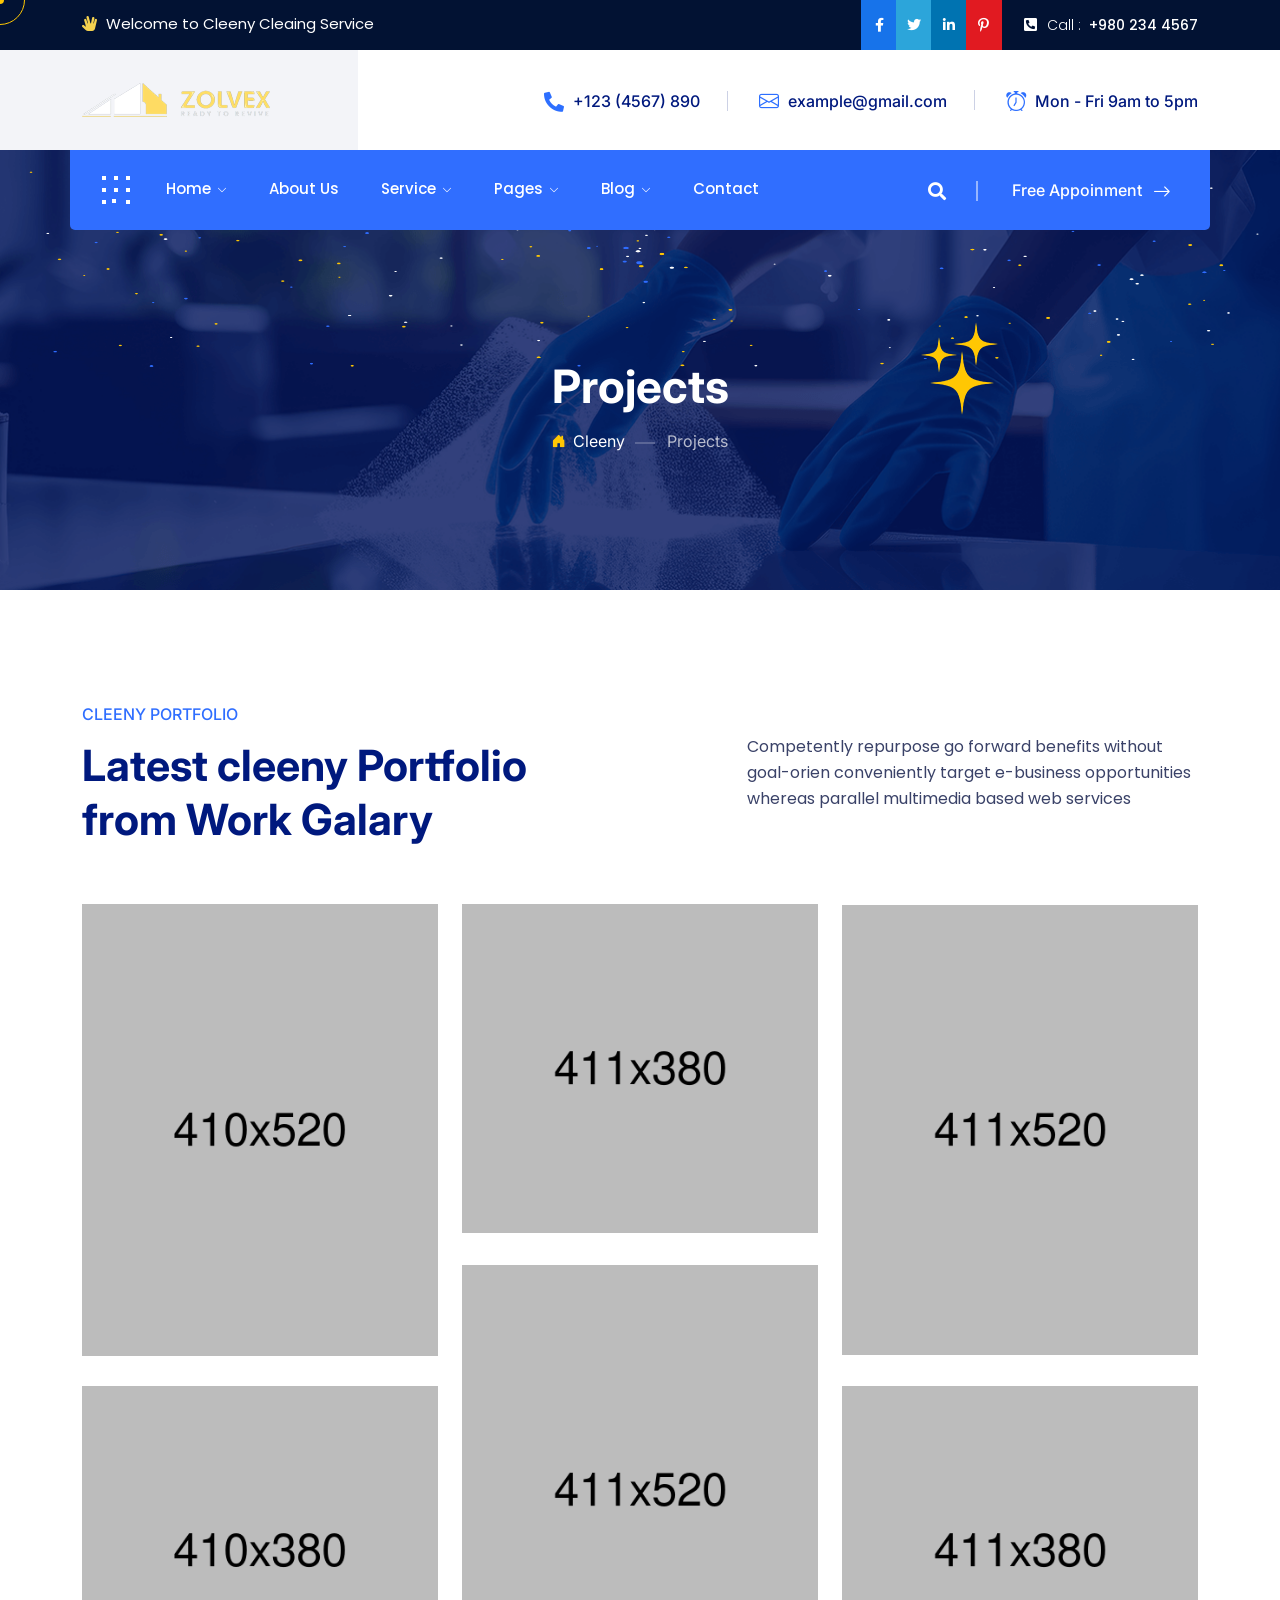
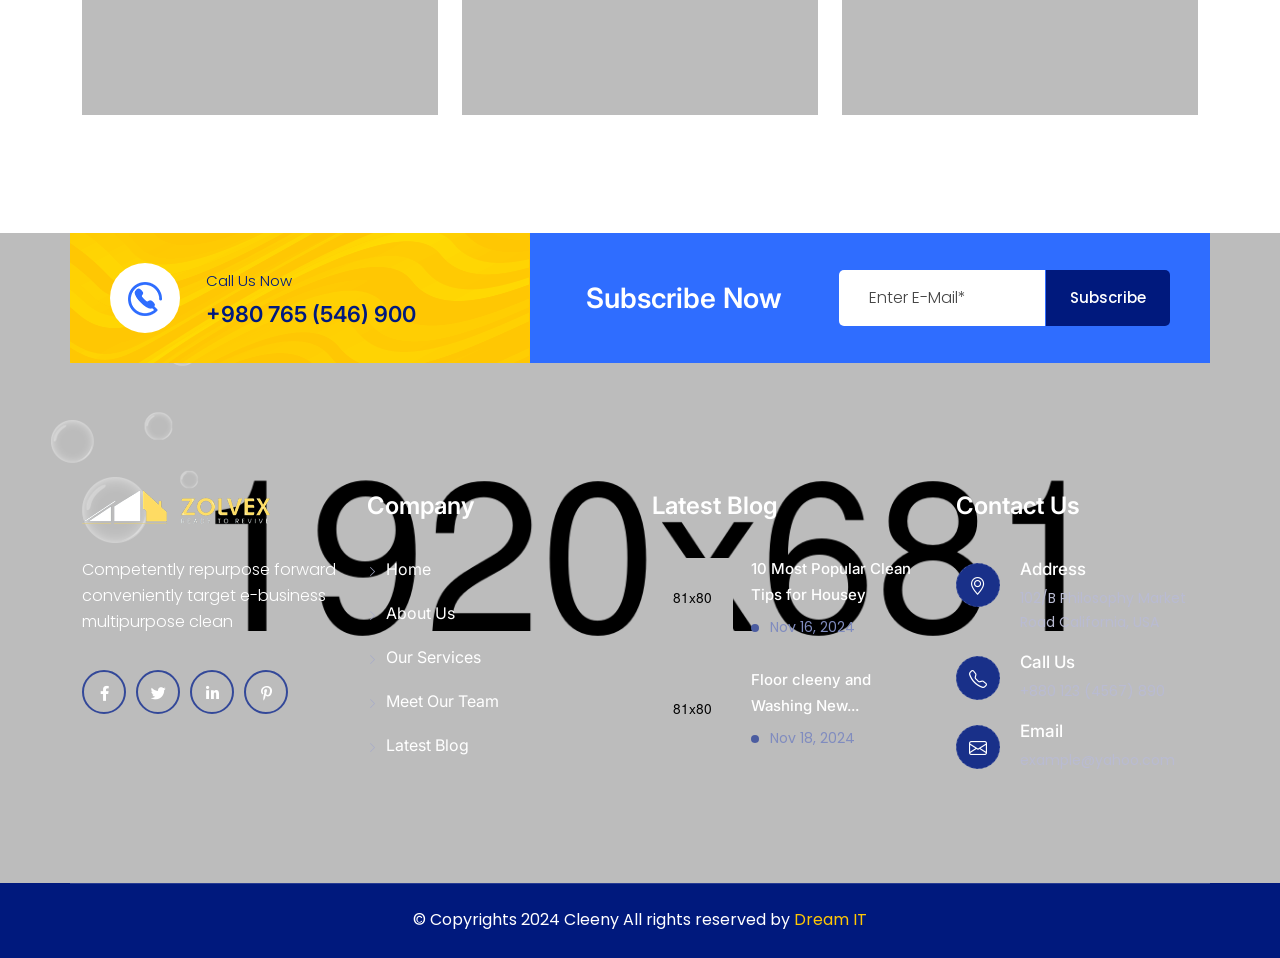
<file: project.html>
<!DOCTYPE HTML>
<html lang="en-US">
<head>
	<meta charset="UTF-8">
	<meta http-equiv="x-ua-compatible" content="ie=edge">
	<title>Cleeny - Cleaning Services HTML5 Template</title>
	<meta name="description" content="">
	<meta name="viewport" content="width=device-width, initial-scale=1">
	<!-- Favicon -->
	<link rel="icon" type="image/png" sizes="56x56" href="assets/images/fav-icon/icon.png">
	<!-- bootstrap CSS -->
	<link rel="stylesheet" href="assets/css/bootstrap.min.css" type="text/css" media="all">
	<!-- carousel CSS -->
	<link rel="stylesheet" href="assets/css/owl.carousel.min.css" type="text/css" media="all">	
	<!-- animate CSS -->
	<link rel="stylesheet" href="assets/css/animate.css" type="text/css" media="all">	
	<!-- animated-text CSS -->
	<link rel="stylesheet" href="assets/css/animated-text.css" type="text/css" media="all">	
	<!-- font-awesome CSS -->
	<link rel="stylesheet" href="assets/css/all.min.css" type="text/css" media="all">	
	<!-- font-flaticon CSS -->
	<link rel="stylesheet" href="assets/css/flaticon.css" type="text/css" media="all">	
	<!-- theme-default CSS -->
	<link rel="stylesheet" href="assets/css/theme-default.css" type="text/css" media="all">	
	<!-- meanmenu CSS -->
	<link rel="stylesheet" href="assets/css/meanmenu.min.css" type="text/css" media="all">	
	<!-- Main Style CSS -->
	<link rel="stylesheet"  href="style.css" type="text/css" media="all">
	<!-- transitions CSS -->
	<link rel="stylesheet" href="assets/css/owl.transitions.css" type="text/css" media="all">
	<!-- venobox CSS -->
	<link rel="stylesheet" href="venobox/venobox.css" type="text/css" media="all">
	<!-- responsive CSS -->
	<link rel="stylesheet" href="assets/css/responsive.css" type="text/css" media="all">
	<!-- modernizr js -->	
	<script src="assets/js/vendor/modernizr-3.5.0.min.js"></script>	
	<!-- bootstrap icons -->
	<link rel="stylesheet" href="https://cdn.jsdelivr.net/npm/bootstrap-icons@1.9.1/font/bootstrap-icons.css">


	
</head>
<body>
	<!-- loder -->
	<div class="loader-wrapper">
	  <div class="loader"></div>
	  <div class="loder-section left-section"></div>
	  <div class="loder-section right-section"></div>
	</div>




<!--==================================================-->
<!-- Start cleeny header-top-section -->
<!--==================================================-->

	<div class="header-top-section style-two">
		<div class="container">
			<div class="row align-items-center d-flex">
				<div class="col-lg-6">
					<div class="header-address-info">
						<p> <i class="fas fa-hand-spock"></i> Welcome to Cleeny Cleaing Service</p>
					</div>
				</div>
				<div class="col-lg-6">
					<div class="header-top-right text-right">
						<div class="hendrio-social-icon">
						<ul>
							<li><a href="#"><i class="fab fa-facebook-f"></i></a></li>
							<li><a href="#"><i class="fab fa-twitter"></i></a></li>
							<li><a href="#"><i class="fab fa-linkedin-in"></i></a></li>
							<li><a href="#"><i class="fab fa-pinterest-p"></i></a></li>	
						</ul>
					</div>
					<div class="phone-number">
						<p> <i class="fas fa-phone-square-alt"></i> <span>Call :</span> +980 234 4567 </p>
					</div>
					</div>
				</div>
			</div>
		</div>
	</div>

<!--==================================================-->
<!-- end cleeny header-top-section -->
<!--==================================================-->





<!--==================================================-->
<!-- Start cleeny header-top-section -->
<!--==================================================-->

<div class="header-top-area">
	<div class="container">
		<div class="row align-items-center d-flex">
			<div class="col-lg-4">
				<div class="header-address-logo">
					<a href="index.html"><img src="assets/images/logo.png" alt="logo"></a>
				</div>
			</div>
			<div class="col-lg-8">
				<div class="header-top-left">
					<div class="cleeny-social-icon">
						<ul>
							<li><a href="#"><i class="fas fa-phone-alt"></i>+123 (4567) 890</a></li>
							<li><a href="#"><i class="bi bi-envelope"></i>example@gmail.com</a></li>
							<li class="upper"><a href="#"><i class="bi bi-alarm"></i>Mon - Fri 9am to 5pm</a></li>
						</ul>
					</div>
				</div>
			</div>
		</div>
	</div>
</div>

<!--==================================================-->
<!-- end cleeny header-top-section -->
<!--==================================================-->





<!--==================================================-->
<!-- Start cleeny Main Menu Area -->
<!--==================================================-->
<div id="sticky-header" class="cleeny_nav_manu style-two">
	<div class="container">
		<div class="row upper d-flex align-items-center">
			<div class="col-lg-9">
				<nav class="cleeny_menu">
					<ul class="nav_scroll">
						<li><a href="index.html">Home <i class="bi bi-chevron-down"></i></a>
							<ul class="sub-menu">
								<li><a href="index.html">Home Version 01</a></li>
								<li><a href="index-two.html">Home Version 02</a></li>
								<li><a href="index-three.html">Home Version 03</a></li>
								<li><a href="index-four.html">Home Landing 01</a></li>
								<li><a href="index-five.html">Home Landing 02</a></li>
								<li><a href="index-six.html">Home Landing 03 </a></li>
							</ul>
						</li>
						<li><a href="about-us.html">About Us</a></li>
						<li><a href="#">Service <i class="bi bi-chevron-down"></i></a>
							<ul class="sub-menu">
								<li><a href="service.html">Service</a></li>
								<li><a href="service-details.html">Service Details</a></li>
							</ul>
						</li>
						<li><a href="#">Pages <i class="bi bi-chevron-down"></i></a>
							<ul class="sub-menu">
								<li><a href="about-us.html">About Us</a></li>
								<li><a href="team.html">Our Team</a></li>
								<li><a href="testimonial.html">Testimonials</a></li>
								<li><a href="project.html">Project</a></li>
								<li><a href="project-details.html">Project Details</a></li>
								<li><a href="priching.html">Pricing</a></li>
								<li><a href="appoinment.html">Appoinment</a></li>
							</ul>
						</li>
						<li><a href="#">Blog <i class="bi bi-chevron-down"></i></a>
							<ul class="sub-menu">
								<li><a href="blog-grid.html">Blog Grid</a></li>
								<li><a href="blog-list.html">Blog List</a></li>
								<li><a href="blog-details.html">Blog Details</a></li>
							</ul>
						</li>
						<li><a href="contact.html">Contact</a></li>
					</ul>
				</nav>
			</div>
			<div class="col-lg-3">
				<div class="sticke-upper d-flex align-items-center">
					<div class="header-search-btn">
						<a class="search-box-btn search-box-outer" href="#"><i class="fas fa-search"></i></a>
					</div>
					<div class="cleenys-btn">
						<a href="appoinment.html">Free Appoinment <i class="bi bi-arrow-right"></i></a>
					</div>
				</div>
			</div>
		</div>
	</div>
</div>


<!-- cleeny Mobile Menu Area -->
<div class="mobile-menu-area sticky d-sm-block d-md-block d-lg-none ">
	<div class="mobile-menu">
		<nav class="cleeny_menu">
			<ul class="nav_scroll">
				<li><a href="index.html">Home <i class="bi bi-chevron-down"></i></a>
					<ul class="sub-menu">
						<li><a href="index.html">Home Version 01</a></li>
						<li><a href="index-two.html">Home Version 02</a></li>
						<li><a href="index-three.html">Home Version 03</a></li>
						<li><a href="index-four.html">Home Landing 01</a></li>
						<li><a href="index-five.html">Home Landing 02</a></li>
						<li><a href="index-six.html">Home Landing 03 </a></li>
					</ul>
				</li>
				<li><a href="about-us.html">About Us</a></li>
				<li><a href="#">Service <i class="bi bi-chevron-down"></i></a>
					<ul class="sub-menu">
						<li><a href="service.html">Service</a></li>
						<li><a href="service-details.html">Service Details</a></li>
					</ul>
				</li>
				<li><a href="#">Pages <i class="bi bi-chevron-down"></i></a>
					<ul class="sub-menu">
						<li><a href="about-us.html">About Us</a></li>
						<li><a href="team.html">Our Team</a></li>
						<li><a href="testimonial.html">Testimonials</a></li>
						<li><a href="project.html">Project</a></li>
						<li><a href="project-details.html">Project Details</a></li>
						<li><a href="priching.html">Pricing</a></li>
						<li><a href="appoinment.html">Appoinment</a></li>
					</ul>
				</li>
				<li><a href="#">Blog <i class="bi bi-chevron-down"></i></a>
					<ul class="sub-menu">
						<li><a href="blog-grid.html">Blog Grid</a></li>
						<li><a href="blog-list.html">Blog List</a></li>
						<li><a href="blog-details.html">Blog Details</a></li>
					</ul>
				</li>
				<li><a href="contact.html">Contact</a></li>
			</ul>
		</nav>
	</div>
</div>
<!--==================================================-->
<!-- End cleeny Main Menu Area -->
<!--==================================================-->




<!--==================================================-->
<!-- Start Curser Section Here -->
<!--==================================================-->
<div class="curser"></div>
<div class="curser2"></div>
<!--==================================================-->
<!-- Ends Curser Section Here -->
<!--==================================================-->



<!--==================================================-->
<!-- Start cleeny breatcome Area -->
<!--==================================================-->

    <div class="breatcome-area d-flex align-items-center">
        <div class="container">
            <div class="row">
                <div class="col-md-12">
                    <div class="breatcome-content">
                        <div class="breatcome-title">
                            <h1>Projects</h1>
                        </div>
                        <div class="breatcome-text">
                            <ul>
                                <li><a href="index.html"><i class="bi bi-house-door-fill"></i>Cleeny</a></li>
                                <li class="upper">Projects</li>
                            </ul>
                        </div>
                    </div>
                </div>
            </div>
            <div class="breatcome-shape">
                <img src="assets/images/breatcome-shape.png" alt="breatcome-shape">
            </div>
        </div>
		<div class="intro__bg">
			<canvas id="intro__canvas" data-colors='["#FFC703", "#ffff", "#2F6DFF"]'></canvas>
		</div>
    </div>

<!--==================================================-->
<!-- end cleeny breatcome Area -->
<!--==================================================-->




<!--==================================================-->
<!-- Start cleeny project Area -->
<!--==================================================-->

<div class="project-area">
    <div class="container">
        <div class="row align-items-center">
            <div class="col-lg-7">
                <div class="section-title text-left">
                    <h5 class="section-sub-title">cleeny portfolio</h5>
                    <h1 class="section-main-title">Latest cleeny Portfolio</h1>
                    <h1 class="section-main-title">from Work Galary</h1>
                </div>
            </div>
            <div class="col-lg-5">
                <div class="section-title text-left">
                    <p>Competently repurpose go forward benefits without goal-orien
                    conveniently target e-business opportunities whereas parallel
                    multimedia based web services</p>
                </div>
            </div>
            <div class="col-lg-4 col-md-6">
                <div class="project-single-box">
                    <div class="project-thumb">
                        <img src="assets/images/project-img.png" alt="project-img">
                        <div class="project-content">
                            <p class="project-text"> <i class="bi bi-geo-alt-fill"></i> Sandigo, USA</p>
                            <h3 class="project-title"><a href="project-details.html">House Floor cleeny</a></h3>
                            <div class="project-icon">
                                <a href="project-details.html"><i class="bi bi-arrow-right-short"></i></a>
                            </div>
                        </div>
                    </div>
                </div>
            </div>
            <div class="col-lg-4 col-md-6">
                <div class="project-single-box style-two">
                    <div class="project-thumb">
                        <img src="assets/images/project-img2.png" alt="project-img">
                        <div class="project-content">
                            <p class="project-text"><i class="bi bi-geo-alt-fill"></i> Sandigo, USA</p>
                            <h3 class="project-title"><a href="project-details.html">House Floor cleeny</a></h3>
                            <div class="project-icon">
                                <a href="project-details.html"><i class="bi bi-arrow-right-short"></i></a>
                            </div>
                        </div>
                    </div>
                </div>
            </div>
            <div class="col-lg-4 col-md-6">
                <div class="project-single-box">
                    <div class="project-thumb">
                        <img src="assets/images/project-img3.png" alt="project-img">
                        <div class="project-content">
                            <p class="project-text"><i class="bi bi-geo-alt-fill"></i> Sandigo, USA</p>
                            <h3 class="project-title"><a href="project-details.html">House Floor cleeny</a></h3>
                            <div class="project-icon">
                                <a href="project-details.html"><i class="bi bi-arrow-right-short"></i></a>
                            </div>
                        </div>
                    </div>
                </div>
            </div>
            <div class="col-lg-4 col-md-6">
                <div class="project-single-box style-four">
                    <div class="project-thumb">
                        <img src="assets/images/project-img4.png" alt="project-img">
                        <div class="project-content">
                            <p class="project-text"><i class="bi bi-geo-alt-fill"></i> Sandigo, USA</p>
                            <h3 class="project-title"><a href="project-details.html">House Floor cleeny</a></h3>
                            <div class="project-icon">
                                <a href="project-details.html"><i class="bi bi-arrow-right-short"></i></a>
                            </div>
                        </div>
                    </div>
                </div>
            </div>
            <div class="col-lg-4 col-md-6">
                <div class="project-single-box style-five">
                    <div class="project-thumb">
                        <img src="assets/images/project-img5.png" alt="project-img">
                        <div class="project-content">
                            <p class="project-text"><i class="bi bi-geo-alt-fill"></i> Sandigo, USA</p>
                            <h3 class="project-title"><a href="project-details.html">House Floor cleeny</a></h3>
                            <div class="project-icon">
                                <a href="project-details.html"><i class="bi bi-arrow-right-short"></i></a>
                            </div>
                        </div>
                    </div>
                </div>
            </div>
            <div class="col-lg-4 col-md-6">
                <div class="project-single-box style-six">
                    <div class="project-thumb">
                        <img src="assets/images/project-img6.png" alt="project-img">
                        <div class="project-content">
                            <p class="project-text"><i class="bi bi-geo-alt-fill"></i> Sandigo, USA</p>
                            <h3 class="project-title"><a href="project-details.html">House Floor cleeny</a></h3>
                            <div class="project-icon">
                                <a href="project-details.html"><i class="bi bi-arrow-right-short"></i></a>
                            </div>
                        </div>
                    </div>
                </div>
            </div>
        </div>
    </div>
</div>



<!--==================================================-->
<!-- end cleeny project Area -->
<!--==================================================-->







<!--==================================================-->
<!-- Start cleeny subscribe Area -->
<!--==================================================-->


	<div class="subscribe-area">
		<div class="container">
			<div class="row subscribe align-items-center">
				<div class="col-lg-5 col-md-6">
					<div class="subscribe-single-box d-flex align-items-center">
						<div class="subscribe-icon">
							<img src="assets/images/subscribe-icon.png" alt="subscribe-icon">
						</div>
						<div class="subscribe-content">
							<h4 class="subscribe-text">Call Us Now</h4>
							<span class="subscribe-number">+980 765 (546) 900</span>
						</div>
					</div>
				</div>
				<div class="col-lg-3 col-md-6">
					<h3 class="subscribe-title">Subscribe Now</h3>
				</div>
				<div class="col-lg-4 col-md-6">
					<div class="subscribe-form">
						<form>
							<div class="form-field">
								<input type="email" name="EMAIL" placeholder="Enter E-Mail*" required="">
								<button class="subscribe-button" type="submit">Subscribe</button>
							</div>
						</form>
					</div>
				</div>
			</div>
		</div>
	</div>



<!--==================================================-->
<!-- end cleeny subscribe Area -->
<!--==================================================-->





<!--==================================================-->
<!-- Start cleeny Footer Area -->
<!--==================================================-->

<div class="footer-area">
	<div class="container">
		<div class="row">
			<div class="col-lg-3 col-md-6">
				<div class="footer-widget">
					<div class="footer-logo">
						<a href="index.html"><img src="assets/images/footer-logo.png" alt="footer-logo"></a>
					</div>
					<p class="footer-widget-text">Competently repurpose forward conveniently target e-business multipurpose clean</p>
					<div class="footer-social">
						<div class="footer-widget-social">
							<a href="#"><i class="fab fa-facebook-f"></i></a>
							<a href="#"><i class="fab fa-twitter"></i></a>
							<a href="#"><i class="fab fa-linkedin-in"></i></a>
							<a href="#"><i class="fab fa-pinterest-p"></i></a>
						</div>
					</div>
				</div>
			</div>
			<div class="col-lg-3 col-md-6">
				<div class="footer-widget left">
					<div class="widget-title">
						<h2>Company</h2>
					</div>
					<ul>
						<li><a href="index.html"> <i class="bi bi-chevron-right"></i> Home</a></li>
						<li><a href="about-us.html"> <i class="bi bi-chevron-right"></i> About Us</a></li>
						<li><a href="service.html"> <i class="bi bi-chevron-right"></i> Our Services</a></li>
						<li><a href="team.html"> <i class="bi bi-chevron-right"></i> Meet Our Team</a></li>
						<li><a href="blog-grid.html"> <i class="bi bi-chevron-right"></i> Latest Blog</a></li>
					</ul>
				</div>
			</div>
			<div class="col-lg-3 col-md-6">
				<div class="footer-resent-post">
					<div class="widget-title">
						<h2>Latest Blog</h2>
					</div>
					<div class="single-recent-post-box d-flex align-items-center">
						<div class="post-thumb">
							<img src="assets/images/footer-thumb.png" alt="footer thumb">
						</div>
						<div class="post-content-text">
							<h4><a href="blog-details.html">10 Most Popular Clean Tips for Housey</a></h4>
							<span>Nov 16, 2024</span>
						</div>
					</div>
					<div class="single-recent-post-box d-flex align-items-center">
						<div class="post-thumb">
							<img src="assets/images/footer-thumb2.png" alt="footer thumb2">
						</div>
						<div class="post-content-text">
							<h4><a href="blog-details.html">Floor cleeny and Washing New...</a></h4>
							<span>Nov 18, 2024</span>
						</div>
					</div>
				</div>
			</div>
			<div class="col-lg-3 col-md-6">
				<div class="footer-widget right">
					<div class="widget-title">
						<h2>Contact Us</h2>
					</div>
					<div class="footer-contact-box d-flex">
						<div class="footer-contact-icon">
							<a href="#"><i class="bi bi-geo-alt"></i></a>
						</div>
						<div class="footer-content">
							<h3 class="footer-title">Address</h3>	
							<p class="footer-title">102/B Philosophy Market Road California, USA</p>
						</div>
					</div>
					<div class="footer-contact-box d-flex">
						<div class="footer-contact-icon">
							<a href="#"><i class="bi bi-telephone"></i></a>
						</div>
						<div class="footer-content">
							<h3 class="footer-title">Call Us</h3>	
							<p class="footer-title">+880 123 (4567) 890</p>
						</div>
					</div>
					<div class="footer-contact-box d-flex">
						<div class="footer-contact-icon">
							<a href="#"><i class="bi bi-envelope"></i></a>
						</div>
						<div class="footer-content">
							<h3 class="footer-title">Email</h3>	
							<p class="footer-title">example@yahoo.com</p>
						</div>
					</div>
				</div>
			</div>
		</div>
		<div class="footer-shape">
			<img src="assets/images/footer-shape.png" alt="footer-shape">
		</div>
	</div>
</div>

<!--==================================================-->
<!-- end cleeny Footer Area -->
<!--==================================================-->







<!--==================================================-->
<!-- Start cleeny copyright Area -->
<!--==================================================-->


<div class="copyright-area">
	<div class="container">
		<div class="row copyright">
			<div class="col-lg-12 col-md-12 wow fadeInUp">
				<div class="footer-copyright-text">
					<p>© Copyrights 2024 Cleeny All rights reserved by <span>Dream IT </span></p>
				</div>
			</div>
		</div>
	</div>
</div>


<!--==================================================-->
<!-- end cleeny copyright Area -->
<!--==================================================-->














<!--==================================================-->
<!-- Start scrollup section Area -->
<!--==================================================-->
<!-- scrollup section -->
<div class="scroll-area">
	<div class="top-wrap">
		<div class="go-top-btn-wraper">
			<div class="go-top go-top-button">
				<i class="fas fa-arrow-up"></i>
				<i class="fas fa-arrow-up"></i>
			</div>
		</div>
	</div>
</div>
<!--==================================================-->
<!-- Start scrollup section Area -->
<!--==================================================-->

<!--==================================================-->
<!-- Start Search Popup Area -->
<!--==================================================-->
<div class="search-popup">
	<button class="close-search style-two"><span class="flaticon-multiply"><i class="far fa-times-circle"></i></span></button>
	<button class="close-search"><i class="bi bi-arrow-up-short"></i></button>
	<form method="post" action="#">
		<div class="form-group">
			<input type="search" name="search-field" value="" placeholder="Search Here" required="">
			<button type="submit"><i class="fa fa-search"></i></button>
		</div>
	</form>
</div>
<!--==================================================-->
<!-- Start Search Popup Area -->
<!--==================================================-->

	
	
	<!-- jquery js -->	
	<script src="assets/js/vendor/jquery-3.6.2.min.js"></script>
	<!-- bootstrap js -->	
	<script src="assets/js/bootstrap.min.js"></script>
	<!-- carousel js -->
	<script src="assets/js/owl.carousel.min.js"></script>
	<!-- counterup js -->
	<script src="assets/js/jquery.counterup.min.js"></script>
	<!-- waypoints js -->
	<script src="assets/js/waypoints.min.js"></script>
	<!-- wow js -->
	<script src="assets/js/wow.js"></script>
	<!-- imagesloaded js -->
	<script src="assets/js/imagesloaded.pkgd.min.js"></script>
	<!-- venobox js -->
	<script src="venobox/venobox.js"></script>
	<!--  animated-text js -->	
	<script src="assets/js/animated-text.js"></script>
	<!-- venobox min js -->
	<script src="venobox/venobox.min.js"></script>
	<!-- isotope js -->
	<script src="assets/js/isotope.pkgd.min.js"></script>
	<!-- jquery meanmenu js -->	
	<script src="assets/js/jquery.meanmenu.js"></script>
	<!-- jquery scrollup js -->	
	<script src="assets/js/jquery.scrollUp.js"></script>
	<!-- theme js -->	
	<script src="assets/js/theme.js"></script>
	<script src="assets/js/jquery.barfiller.js"></script>
	<script src="assets/js/typed.js"></script>
	<!-- testimonial js -->	
	<script src="assets/js/testimonial.js"></script>

		
</body>
</html>
</file>
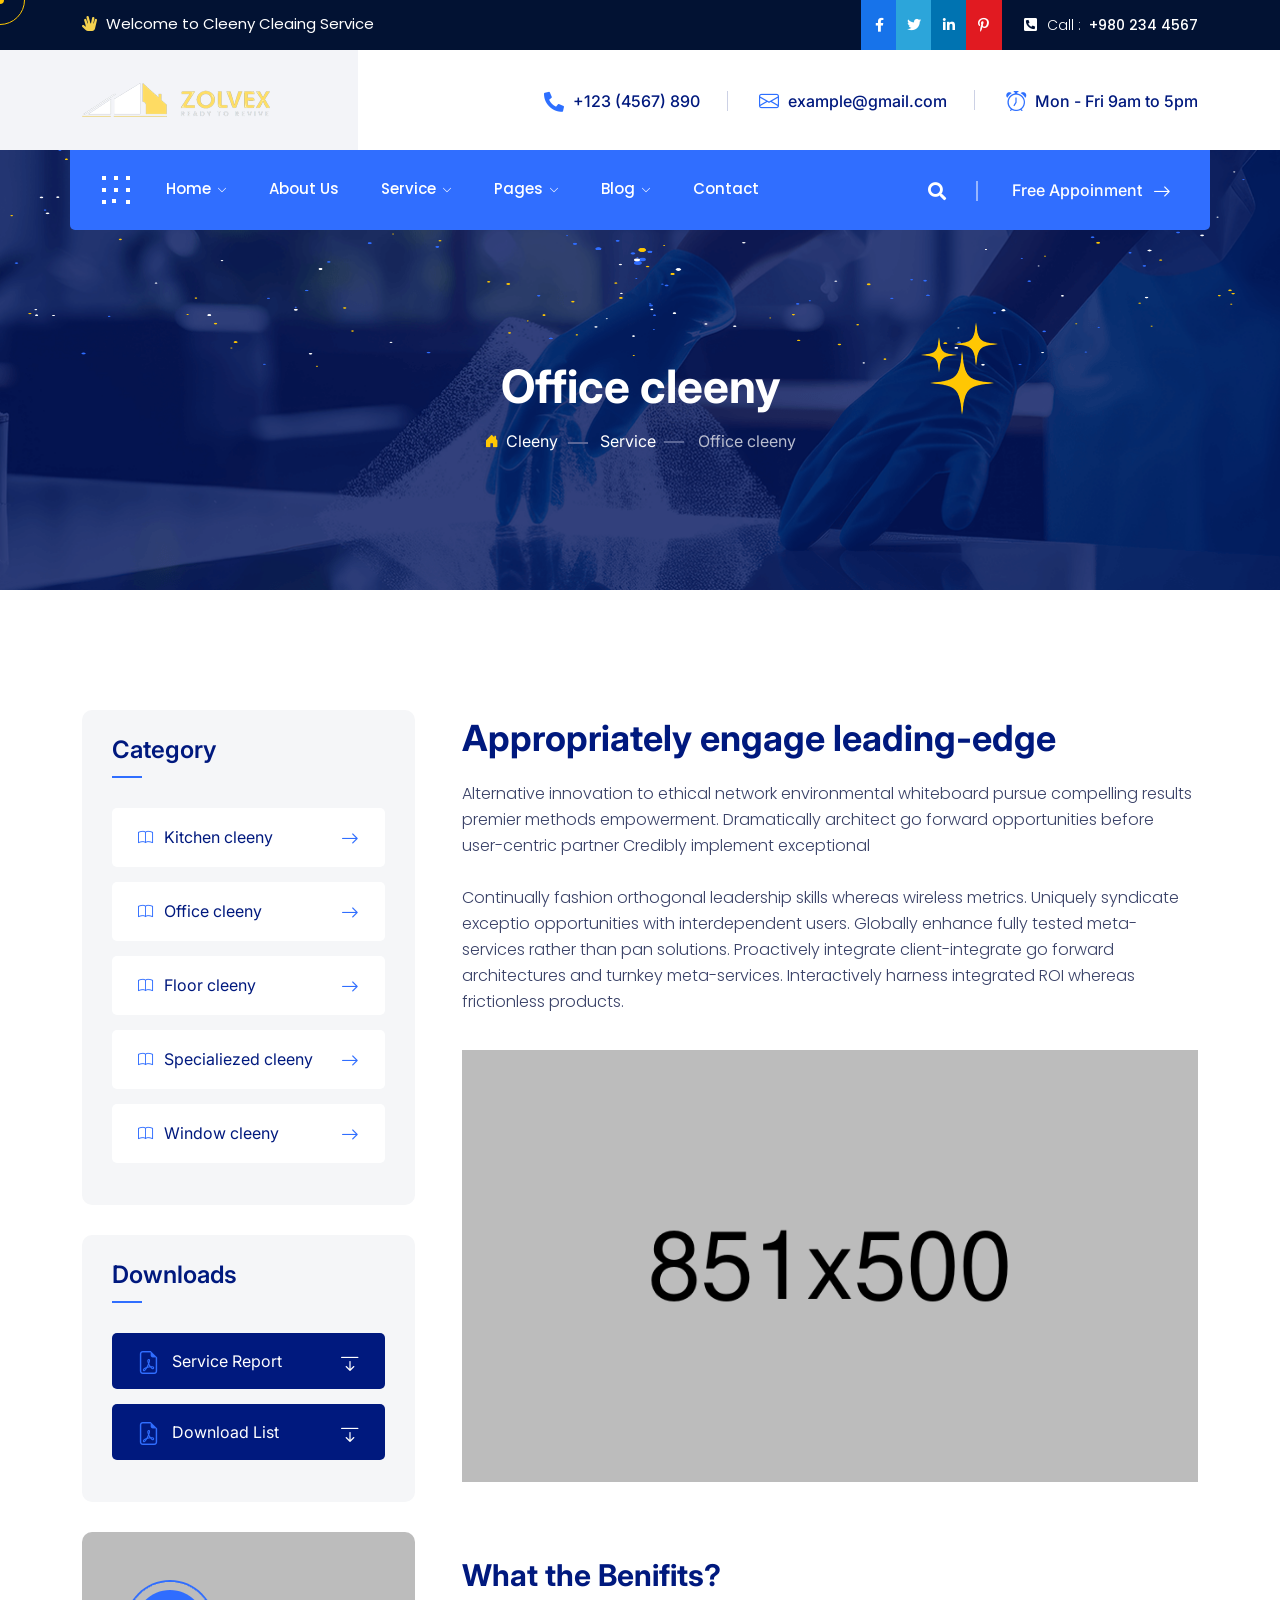
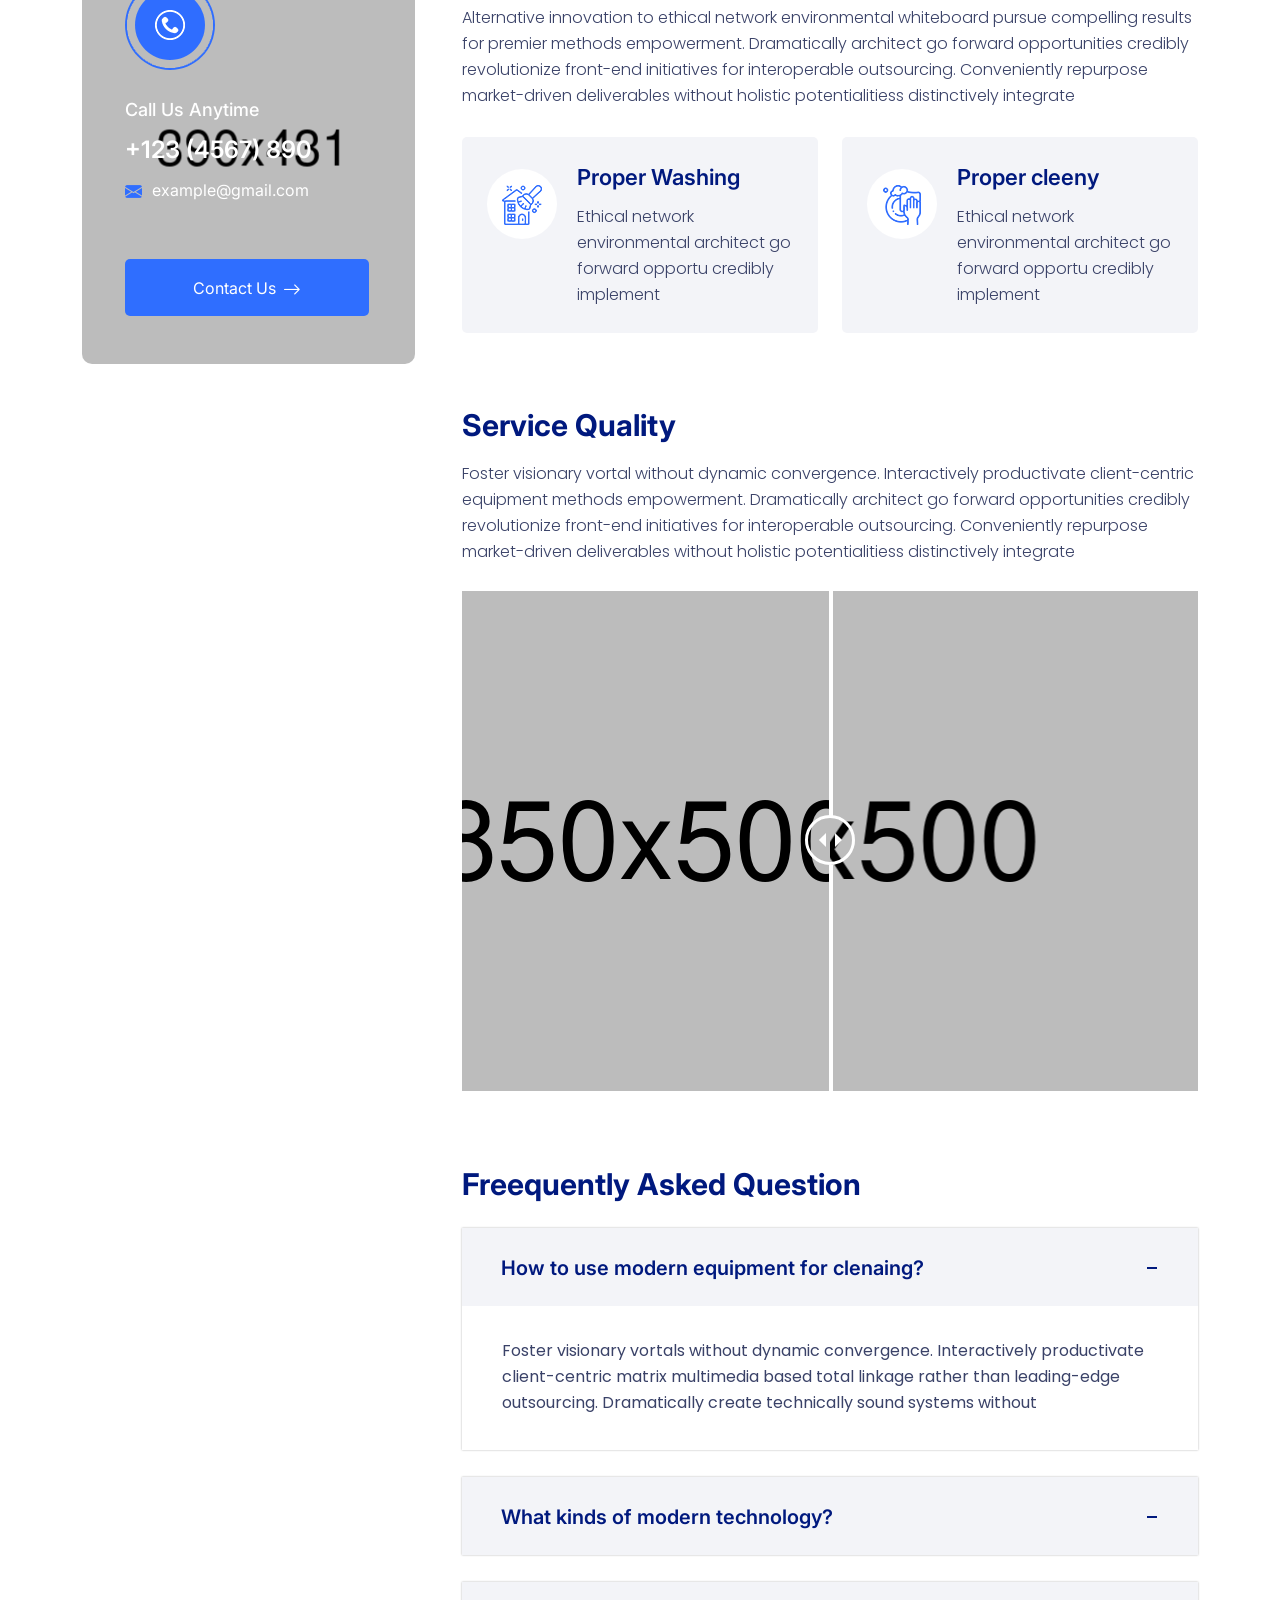
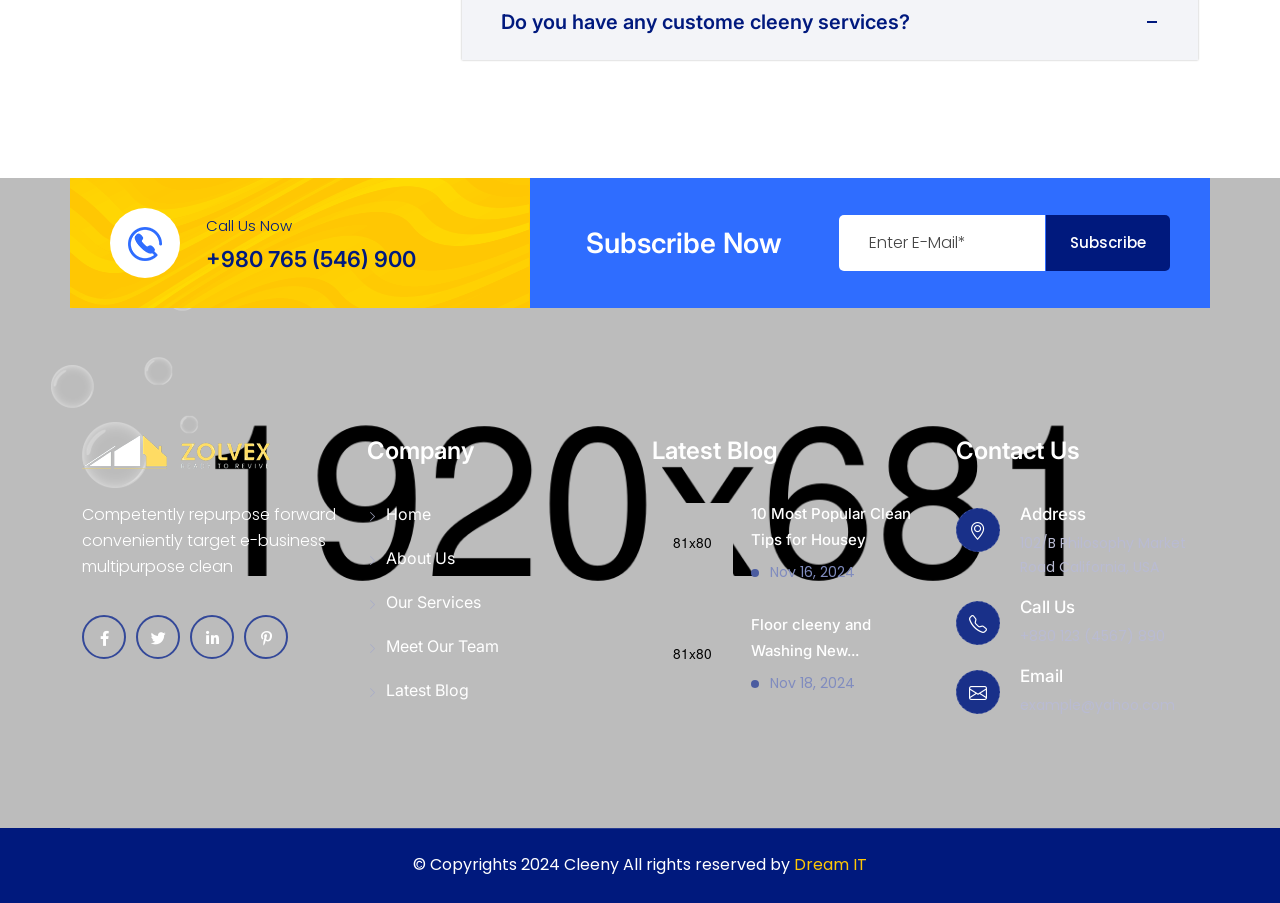
<file: service-details.html>
<!DOCTYPE HTML>
<html lang="en-US">
<head>
	<meta charset="UTF-8">
	<meta http-equiv="x-ua-compatible" content="ie=edge">
	<title>Cleeny - Cleaning Services HTML5 Template</title>
	<meta name="description" content="">
	<meta name="viewport" content="width=device-width, initial-scale=1">
	<!-- Favicon -->
	<link rel="icon" type="image/png" sizes="56x56" href="assets/images/fav-icon/icon.png">
	<!-- bootstrap CSS -->
	<link rel="stylesheet" href="assets/css/bootstrap.min.css" type="text/css" media="all">
	<!-- carousel CSS -->
	<link rel="stylesheet" href="assets/css/owl.carousel.min.css" type="text/css" media="all">	
	<!-- animate CSS -->
	<link rel="stylesheet" href="assets/css/animate.css" type="text/css" media="all">	
	<!-- animated-text CSS -->
	<link rel="stylesheet" href="assets/css/animated-text.css" type="text/css" media="all">	
	<!-- font-awesome CSS -->
	<link rel="stylesheet" href="assets/css/all.min.css" type="text/css" media="all">	
	<!-- font-flaticon CSS -->
	<link rel="stylesheet" href="assets/css/flaticon.css" type="text/css" media="all">	
	<!-- theme-default CSS -->
	<link rel="stylesheet" href="assets/css/theme-default.css" type="text/css" media="all">	
	<!-- meanmenu CSS -->
	<link rel="stylesheet" href="assets/css/meanmenu.min.css" type="text/css" media="all">	
	<!-- Main Style CSS -->
	<link rel="stylesheet"  href="style.css" type="text/css" media="all">
	<!-- transitions CSS -->
	<link rel="stylesheet" href="assets/css/owl.transitions.css" type="text/css" media="all">
	<!-- venobox CSS -->
	<link rel="stylesheet" href="venobox/venobox.css" type="text/css" media="all">
	<!-- responsive CSS -->
	<link rel="stylesheet" href="assets/css/responsive.css" type="text/css" media="all">
	<!-- modernizr js -->	
	<script src="assets/js/vendor/modernizr-3.5.0.min.js"></script>	
	<!-- bootstrap icons -->
	<link rel="stylesheet" href="https://cdn.jsdelivr.net/npm/bootstrap-icons@1.9.1/font/bootstrap-icons.css">


	
</head>
<body>
	<!-- loder -->
	<div class="loader-wrapper">
	  <div class="loader"></div>
	  <div class="loder-section left-section"></div>
	  <div class="loder-section right-section"></div>
	</div>




<!--==================================================-->
<!-- Start cleeny header-top-section -->
<!--==================================================-->

	<div class="header-top-section style-two">
		<div class="container">
			<div class="row align-items-center d-flex">
				<div class="col-lg-6">
					<div class="header-address-info">
						<p> <i class="fas fa-hand-spock"></i> Welcome to Cleeny Cleaing Service</p>
					</div>
				</div>
				<div class="col-lg-6">
					<div class="header-top-right text-right">
						<div class="hendrio-social-icon">
						<ul>
							<li><a href="#"><i class="fab fa-facebook-f"></i></a></li>
							<li><a href="#"><i class="fab fa-twitter"></i></a></li>
							<li><a href="#"><i class="fab fa-linkedin-in"></i></a></li>
							<li><a href="#"><i class="fab fa-pinterest-p"></i></a></li>	
						</ul>
					</div>
					<div class="phone-number">
						<p> <i class="fas fa-phone-square-alt"></i> <span>Call :</span> +980 234 4567 </p>
					</div>
					</div>
				</div>
			</div>
		</div>
	</div>

<!--==================================================-->
<!-- end cleeny header-top-section -->
<!--==================================================-->





<!--==================================================-->
<!-- Start cleeny header-top-section -->
<!--==================================================-->

<div class="header-top-area">
	<div class="container">
		<div class="row align-items-center d-flex">
			<div class="col-lg-4">
				<div class="header-address-logo">
					<a href="index.html"><img src="assets/images/logo.png" alt="logo"></a>
				</div>
			</div>
			<div class="col-lg-8">
				<div class="header-top-left">
					<div class="cleeny-social-icon">
						<ul>
							<li><a href="#"><i class="fas fa-phone-alt"></i>+123 (4567) 890</a></li>
							<li><a href="#"><i class="bi bi-envelope"></i>example@gmail.com</a></li>
							<li class="upper"><a href="#"><i class="bi bi-alarm"></i>Mon - Fri 9am to 5pm</a></li>
						</ul>
					</div>
				</div>
			</div>
		</div>
	</div>
</div>

<!--==================================================-->
<!-- end cleeny header-top-section -->
<!--==================================================-->





<!--==================================================-->
<!-- Start cleeny Main Menu Area -->
<!--==================================================-->
<div id="sticky-header" class="cleeny_nav_manu style-two">
	<div class="container">
		<div class="row upper d-flex align-items-center">
			<div class="col-lg-9">
				<nav class="cleeny_menu">
					<ul class="nav_scroll">
						<li><a href="index.html">Home <i class="bi bi-chevron-down"></i></a>
							<ul class="sub-menu">
								<li><a href="index.html">Home Version 01</a></li>
								<li><a href="index-two.html">Home Version 02</a></li>
								<li><a href="index-three.html">Home Version 03</a></li>
								<li><a href="index-four.html">Home Landing 01</a></li>
								<li><a href="index-five.html">Home Landing 02</a></li>
								<li><a href="index-six.html">Home Landing 03 </a></li>
							</ul>
						</li>
						<li><a href="about-us.html">About Us</a></li>
						<li><a href="#">Service <i class="bi bi-chevron-down"></i></a>
							<ul class="sub-menu">
								<li><a href="service.html">Service</a></li>
								<li><a href="service-details.html">Service Details</a></li>
							</ul>
						</li>
						<li><a href="#">Pages <i class="bi bi-chevron-down"></i></a>
							<ul class="sub-menu">
								<li><a href="about-us.html">About Us</a></li>
								<li><a href="team.html">Our Team</a></li>
								<li><a href="testimonial.html">Testimonials</a></li>
								<li><a href="project.html">Project</a></li>
								<li><a href="project-details.html">Project Details</a></li>
								<li><a href="priching.html">Pricing</a></li>
								<li><a href="appoinment.html">Appoinment</a></li>
							</ul>
						</li>
						<li><a href="#">Blog <i class="bi bi-chevron-down"></i></a>
							<ul class="sub-menu">
								<li><a href="blog-grid.html">Blog Grid</a></li>
								<li><a href="blog-list.html">Blog List</a></li>
								<li><a href="blog-details.html">Blog Details</a></li>
							</ul>
						</li>
						<li><a href="contact.html">Contact</a></li>
					</ul>
				</nav>
			</div>
			<div class="col-lg-3">
				<div class="sticke-upper d-flex align-items-center">
					<div class="header-search-btn">
						<a class="search-box-btn search-box-outer" href="#"><i class="fas fa-search"></i></a>
					</div>
					<div class="cleenys-btn">
						<a href="appoinment.html">Free Appoinment <i class="bi bi-arrow-right"></i></a>
					</div>
				</div>
			</div>
		</div>
	</div>
</div>


<!-- cleeny Mobile Menu Area -->
<div class="mobile-menu-area sticky d-sm-block d-md-block d-lg-none ">
	<div class="mobile-menu">
		<nav class="cleeny_menu">
			<ul class="nav_scroll">
				<li><a href="index.html">Home <i class="bi bi-chevron-down"></i></a>
					<ul class="sub-menu">
						<li><a href="index.html">Home Version 01</a></li>
						<li><a href="index-two.html">Home Version 02</a></li>
						<li><a href="index-three.html">Home Version 03</a></li>
						<li><a href="index-four.html">Home Landing 01</a></li>
						<li><a href="index-five.html">Home Landing 02</a></li>
						<li><a href="index-six.html">Home Landing 03 </a></li>
					</ul>
				</li>
				<li><a href="about-us.html">About Us</a></li>
				<li><a href="#">Service <i class="bi bi-chevron-down"></i></a>
					<ul class="sub-menu">
						<li><a href="service.html">Service</a></li>
						<li><a href="service-details.html">Service Details</a></li>
					</ul>
				</li>
				<li><a href="#">Pages <i class="bi bi-chevron-down"></i></a>
					<ul class="sub-menu">
						<li><a href="about-us.html">About Us</a></li>
						<li><a href="team.html">Our Team</a></li>
						<li><a href="testimonial.html">Testimonials</a></li>
						<li><a href="project.html">Project</a></li>
						<li><a href="project-details.html">Project Details</a></li>
						<li><a href="priching.html">Pricing</a></li>
						<li><a href="appoinment.html">Appoinment</a></li>
					</ul>
				</li>
				<li><a href="#">Blog <i class="bi bi-chevron-down"></i></a>
					<ul class="sub-menu">
						<li><a href="blog-grid.html">Blog Grid</a></li>
						<li><a href="blog-list.html">Blog List</a></li>
						<li><a href="blog-details.html">Blog Details</a></li>
					</ul>
				</li>
				<li><a href="contact.html">Contact</a></li>
			</ul>
		</nav>
	</div>
</div>
<!--==================================================-->
<!-- End cleeny Main Menu Area -->
<!--==================================================-->




<!--==================================================-->
<!-- Start Curser Section Here -->
<!--==================================================-->
<div class="curser"></div>
<div class="curser2"></div>
<!--==================================================-->
<!-- Ends Curser Section Here -->
<!--==================================================-->



<!--==================================================-->
<!-- Start cleeny breatcome Area -->
<!--==================================================-->

    <div class="breatcome-area d-flex align-items-center">
        <div class="container">
            <div class="row">
                <div class="col-md-12">
                    <div class="breatcome-content">
                        <div class="breatcome-title">
                            <h1>Office cleeny</h1>
                        </div>
                        <div class="breatcome-text">
                            <ul>
                                <li><a href="index.html"><i class="bi bi-house-door-fill"></i>Cleeny</a></li>
                                <li>Service</li>
                                <li class="upper">Office cleeny</li>
                            </ul>
                        </div>
                    </div>
                </div>
            </div>
            <div class="breatcome-shape">
                <img src="assets/images/breatcome-shape.png" alt="breatcome-shape">
            </div>
        </div>
		<div class="intro__bg">
			<canvas id="intro__canvas" data-colors='["#FFC703", "#ffff", "#2F6DFF"]'></canvas>
		</div>
    </div>

<!--==================================================-->
<!-- end cleeny breatcome Area -->
<!--==================================================-->








<!--==================================================-->
<!-- Start cleeny service-details Area -->
<!--==================================================-->

    <div class="service-details-area">
        <div class="container">
            <div class="row">
                <div class="col-lg-4">
					<div class="widget-left">
						<div class="widget-categories-box">
							<!-- categories title -->
							<div class="categories-title">
								<h4>Category </h4>
							</div>
							<!-- widget categories menu -->
							<div class="widget-categories-menu">
								<ul>
									<li><a href="service-details.html"><i class="bi bi-book"></i>Kitchen cleeny<span><i class="bi bi-arrow-right"></i></span> </a></li>
									<li><a href="service-details.html"><i class="bi bi-book"></i>Office cleeny<span><i class="bi bi-arrow-right"></i></span> </a></li>
									<li><a href="service-details.html"><i class="bi bi-book"></i>Floor cleeny<span><i class="bi bi-arrow-right"></i></span> </a></li>
									<li><a href="service-details.html"><i class="bi bi-book"></i>Specialiezed cleeny<span><i class="bi bi-arrow-right"></i></span></a></li>
									<li><a href="service-details.html"><i class="bi bi-book"></i>Window cleeny<span><i class="bi bi-arrow-right"></i></span></a></li>
								</ul>
							</div>
						</div>
						<div class="widget-categories-box">
							<!-- categories title -->
							<div class="categories-title">
								<h4> Downloads </h4>
							</div>
							<div class="pdf-button">
								<a href="#"><span><i class="bi bi-file-earmark-pdf"></i></span>Service Report<i class="bi bi-arrow-bar-down"></i></a>
								<a href="#"><span><i class="bi bi-file-earmark-pdf"></i></span>Download List<i class="bi bi-arrow-bar-down"></i></a>
							</div>
						</div>
						<div class="widget-categories-box upper">
							<div class="widget-icon">
								<img src="assets/images/widget-icon.png" alt="widget-icon">
							</div>
							<p class="widget-text">Call Us Anytime</p>
							<h3 class="widget-number">+123 (4567) 890</h3>
							<span class="widget-gmail"><i class="bi bi-envelope-fill"></i> example@gmail.com</span>
							<div class="widget-btn">
								<a href="#">Contact Us <i class="bi bi-arrow-right"></i></a>
							</div>
						</div>
					</div>
				</div>
				<div class="col-lg-8">
					<div class="service-sidber">
						<h2 class="sidber-title">Appropriately engage leading-edge</h2>
						<p class="sidber-desc">Alternative innovation to ethical network environmental whiteboard pursue compelling results premier 
						methods empowerment. Dramatically architect go forward opportunities before user-centric partner
						Credibly implement exceptional </p>
						<p class="sidber-desc style-two">Continually fashion orthogonal leadership skills whereas wireless metrics. Uniquely syndicate exceptio
						opportunities with interdependent users. Globally enhance fully tested meta-services rather than pan
						solutions. Proactively integrate client-integrate go forward architectures and turnkey meta-services. 
						Interactively harness integrated ROI whereas frictionless products.  </p>
						<div class="sidber-thumb">
							<img src="assets/images/sidber-thumb.png" alt="sidber-thumb">
						</div>
						<div class="sidber-right">
							<h2 class="sidber-title style-two">What the Benifits?</h2>
							<p class="sidber-desc style-three">Alternative innovation to ethical network environmental whiteboard pursue compelling results for premier 
							methods empowerment. Dramatically architect go forward opportunities credibly revolutionize front-end 
							initiatives for interoperable outsourcing. Conveniently repurpose market-driven deliverables without 
							holistic potentialitiess distinctively integrate</p>
						</div>
					</div>
					<div class="row">
						<div class="col-lg-6">
							<div class="sidber-single-box">
								<div class="sidber-icon">
									<img src="assets/images/sidber-icon.png" alt="sidber-icon">
								</div>
								<div class="sidber-content">
									<h3 class="sidber-title">Proper Washing</h3>
									<p class="sidber-text">Ethical network environmental
									architect go forward opportu
									credibly implement</p>
								</div>
							</div>
						</div>
						<div class="col-lg-6">
							<div class="sidber-single-box">
								<div class="sidber-icon">
									<img src="assets/images/sidber-icon2.png" alt="sidber-icon">
								</div>
								<div class="sidber-content">
									<h3 class="sidber-title">Proper cleeny</h3>
									<p class="sidber-text">Ethical network environmental
									architect go forward opportu
									credibly implement</p>
								</div>
							</div>
						</div>
					</div>
					<div class="sidber-left">
						<h2 class="sidber-title style-three">Service Quality</h2>
						<p class="sidber-desc style-four">Foster visionary vortal without dynamic convergence. Interactively productivate client-centric equipment
						methods empowerment. Dramatically architect go forward opportunities credibly revolutionize front-end 
						initiatives for interoperable outsourcing. Conveniently repurpose market-driven deliverables without 
						holistic potentialitiess distinctively integrate</p>
						<div class="wrapper">
							<div class="images">
								<div class="image-1"></div>
								<div class="image-2"></div>
							</div>
							<div class="slider">
								<div class="drag-line">
									<span></span>
								</div>
								<input type="range" min="0" max="100" value="50">
							</div>
						</div>
					</div>
					<script>
						const slider = document.querySelector(".slider input");
						const image = document.querySelector(".images .image-2");
						const dragLine = document.querySelector(".slider .drag-line");
						slider.oninput = () =>{
							let sliderVal = slider.value;
							dragLine.style.left = sliderVal + "%";
							image.style.width = sliderVal + "%";
						}
					</script>
					<div class="sidber-title">
						<h2 class="sidber-title style-five">Freequently Asked Question</h2>
					</div>
					<div class="tab_container">
						<div id="tab1" class="tab_content">
							<ul class="accordion">
								<li class="active">
									<a class="active"><span>How to use modern equipment for clenaing?</span></a>
									<p>Foster visionary vortals without dynamic convergence. Interactively productivate client-centric
										matrix multimedia based total linkage rather than leading-edge outsourcing. Dramatically 
										create technically sound systems without</p>
								</li>
								<li class="active">
									<a class="active"><span>What kinds of modern technology?</span></a>
									<p> Foster visionary vortals without dynamic convergence. Interactively productivate client-centric
										matrix multimedia based total linkage rather than leading-edge outsourcing. Dramatically 
										create technically sound systems without</p>
								</li>
								<li class="active">
									<a class="active"><span>Do you have any custome cleeny services?</span></a>
									<p> Foster visionary vortals without dynamic convergence. Interactively productivate client-centric
										matrix multimedia based total linkage rather than leading-edge outsourcing. Dramatically 
										create technically sound systems without</p>
								</li>
							</ul>
						</div>
					</div>
				</div>
            </div>
        </div>
    </div>









<!--==================================================-->
<!-- end cleeny service-details Area -->
<!--==================================================-->








<!--==================================================-->
<!-- Start cleeny subscribe Area -->
<!--==================================================-->


	<div class="subscribe-area">
		<div class="container">
			<div class="row subscribe align-items-center">
				<div class="col-lg-5 col-md-6">
					<div class="subscribe-single-box d-flex align-items-center">
						<div class="subscribe-icon">
							<img src="assets/images/subscribe-icon.png" alt="subscribe-icon">
						</div>
						<div class="subscribe-content">
							<h4 class="subscribe-text">Call Us Now</h4>
							<span class="subscribe-number">+980 765 (546) 900</span>
						</div>
					</div>
				</div>
				<div class="col-lg-3 col-md-6">
					<h3 class="subscribe-title">Subscribe Now</h3>
				</div>
				<div class="col-lg-4 col-md-6">
					<div class="subscribe-form">
						<form>
							<div class="form-field">
								<input type="email" name="EMAIL" placeholder="Enter E-Mail*" required="">
								<button class="subscribe-button" type="submit">Subscribe</button>
							</div>
						</form>
					</div>
				</div>
			</div>
		</div>
	</div>



<!--==================================================-->
<!-- end cleeny subscribe Area -->
<!--==================================================-->





<!--==================================================-->
<!-- Start cleeny Footer Area -->
<!--==================================================-->

<div class="footer-area">
	<div class="container">
		<div class="row">
			<div class="col-lg-3 col-md-6">
				<div class="footer-widget">
					<div class="footer-logo">
						<a href="index.html"><img src="assets/images/footer-logo.png" alt="footer-logo"></a>
					</div>
					<p class="footer-widget-text">Competently repurpose forward conveniently target e-business multipurpose clean</p>
					<div class="footer-social">
						<div class="footer-widget-social">
							<a href="#"><i class="fab fa-facebook-f"></i></a>
							<a href="#"><i class="fab fa-twitter"></i></a>
							<a href="#"><i class="fab fa-linkedin-in"></i></a>
							<a href="#"><i class="fab fa-pinterest-p"></i></a>
						</div>
					</div>
				</div>
			</div>
			<div class="col-lg-3 col-md-6">
				<div class="footer-widget left">
					<div class="widget-title">
						<h2>Company</h2>
					</div>
					<ul>
						<li><a href="index.html"> <i class="bi bi-chevron-right"></i> Home</a></li>
						<li><a href="about-us.html"> <i class="bi bi-chevron-right"></i> About Us</a></li>
						<li><a href="service.html"> <i class="bi bi-chevron-right"></i> Our Services</a></li>
						<li><a href="team.html"> <i class="bi bi-chevron-right"></i> Meet Our Team</a></li>
						<li><a href="blog-grid.html"> <i class="bi bi-chevron-right"></i> Latest Blog</a></li>
					</ul>
				</div>
			</div>
			<div class="col-lg-3 col-md-6">
				<div class="footer-resent-post">
					<div class="widget-title">
						<h2>Latest Blog</h2>
					</div>
					<div class="single-recent-post-box d-flex align-items-center">
						<div class="post-thumb">
							<img src="assets/images/footer-thumb.png" alt="footer thumb">
						</div>
						<div class="post-content-text">
							<h4><a href="blog-details.html">10 Most Popular Clean Tips for Housey</a></h4>
							<span>Nov 16, 2024</span>
						</div>
					</div>
					<div class="single-recent-post-box d-flex align-items-center">
						<div class="post-thumb">
							<img src="assets/images/footer-thumb2.png" alt="footer thumb2">
						</div>
						<div class="post-content-text">
							<h4><a href="blog-details.html">Floor cleeny and Washing New...</a></h4>
							<span>Nov 18, 2024</span>
						</div>
					</div>
				</div>
			</div>
			<div class="col-lg-3 col-md-6">
				<div class="footer-widget right">
					<div class="widget-title">
						<h2>Contact Us</h2>
					</div>
					<div class="footer-contact-box d-flex">
						<div class="footer-contact-icon">
							<a href="#"><i class="bi bi-geo-alt"></i></a>
						</div>
						<div class="footer-content">
							<h3 class="footer-title">Address</h3>	
							<p class="footer-title">102/B Philosophy Market Road California, USA</p>
						</div>
					</div>
					<div class="footer-contact-box d-flex">
						<div class="footer-contact-icon">
							<a href="#"><i class="bi bi-telephone"></i></a>
						</div>
						<div class="footer-content">
							<h3 class="footer-title">Call Us</h3>	
							<p class="footer-title">+880 123 (4567) 890</p>
						</div>
					</div>
					<div class="footer-contact-box d-flex">
						<div class="footer-contact-icon">
							<a href="#"><i class="bi bi-envelope"></i></a>
						</div>
						<div class="footer-content">
							<h3 class="footer-title">Email</h3>	
							<p class="footer-title">example@yahoo.com</p>
						</div>
					</div>
				</div>
			</div>
		</div>
		<div class="footer-shape">
			<img src="assets/images/footer-shape.png" alt="footer-shape">
		</div>
	</div>
</div>

<!--==================================================-->
<!-- end cleeny Footer Area -->
<!--==================================================-->






<!--==================================================-->
<!-- Start cleeny copyright Area -->
<!--==================================================-->


<div class="copyright-area">
	<div class="container">
		<div class="row copyright">
			<div class="col-lg-12 col-md-12 wow fadeInUp">
				<div class="footer-copyright-text">
					<p>© Copyrights 2024 Cleeny All rights reserved by <span>Dream IT </span></p>
				</div>
			</div>
		</div>
	</div>
</div>


<!--==================================================-->
<!-- end cleeny copyright Area -->
<!--==================================================-->














<!--==================================================-->
<!-- Start scrollup section Area -->
<!--==================================================-->
<!-- scrollup section -->
<div class="scroll-area">
	<div class="top-wrap">
		<div class="go-top-btn-wraper">
			<div class="go-top go-top-button">
				<i class="fas fa-arrow-up"></i>
				<i class="fas fa-arrow-up"></i>
			</div>
		</div>
	</div>
</div>
<!--==================================================-->
<!-- Start scrollup section Area -->
<!--==================================================-->

<!--==================================================-->
<!-- Start Search Popup Area -->
<!--==================================================-->
<div class="search-popup">
	<button class="close-search style-two"><span class="flaticon-multiply"><i class="far fa-times-circle"></i></span></button>
	<button class="close-search"><i class="bi bi-arrow-up-short"></i></button>
	<form method="post" action="#">
		<div class="form-group">
			<input type="search" name="search-field" value="" placeholder="Search Here" required="">
			<button type="submit"><i class="fa fa-search"></i></button>
		</div>
	</form>
</div>
<!--==================================================-->
<!-- Start Search Popup Area -->
<!--==================================================-->

	
	
	<!-- jquery js -->	
	<script src="assets/js/vendor/jquery-3.6.2.min.js"></script>
	<!-- bootstrap js -->	
	<script src="assets/js/bootstrap.min.js"></script>
	<!-- carousel js -->
	<script src="assets/js/owl.carousel.min.js"></script>
	<!-- counterup js -->
	<script src="assets/js/jquery.counterup.min.js"></script>
	<!-- waypoints js -->
	<script src="assets/js/waypoints.min.js"></script>
	<!-- wow js -->
	<script src="assets/js/wow.js"></script>
	<!-- imagesloaded js -->
	<script src="assets/js/imagesloaded.pkgd.min.js"></script>
	<!-- venobox js -->
	<script src="venobox/venobox.js"></script>
	<!--  animated-text js -->	
	<script src="assets/js/animated-text.js"></script>
	<!-- venobox min js -->
	<script src="venobox/venobox.min.js"></script>
	<!-- isotope js -->
	<script src="assets/js/isotope.pkgd.min.js"></script>
	<!-- jquery meanmenu js -->	
	<script src="assets/js/jquery.meanmenu.js"></script>
	<!-- jquery scrollup js -->	
	<script src="assets/js/jquery.scrollUp.js"></script>
	<!-- theme js -->	
	<script src="assets/js/theme.js"></script>
	<script src="assets/js/jquery.barfiller.js"></script>
	<script src="assets/js/typed.js"></script>
	<!-- testimonial js -->	
	<script src="assets/js/testimonial.js"></script>	

		
</body>
</html>
</file>
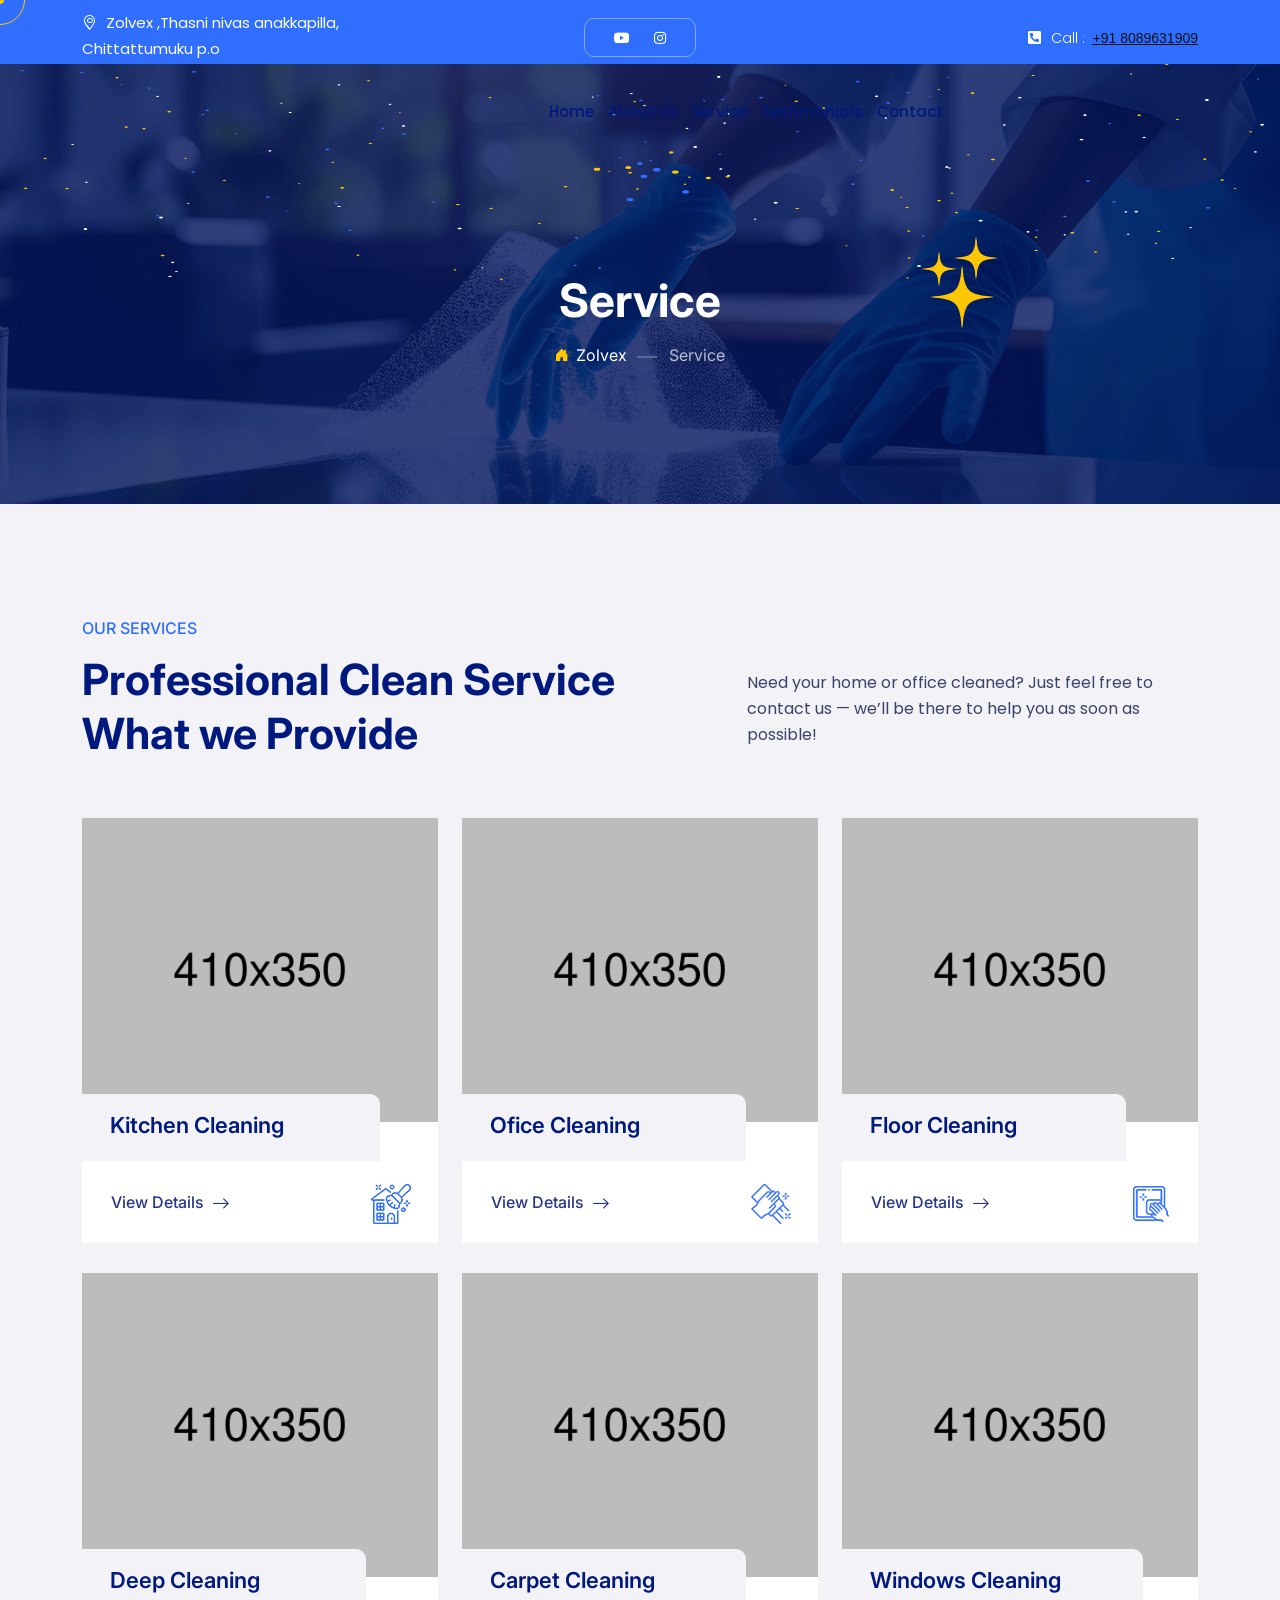
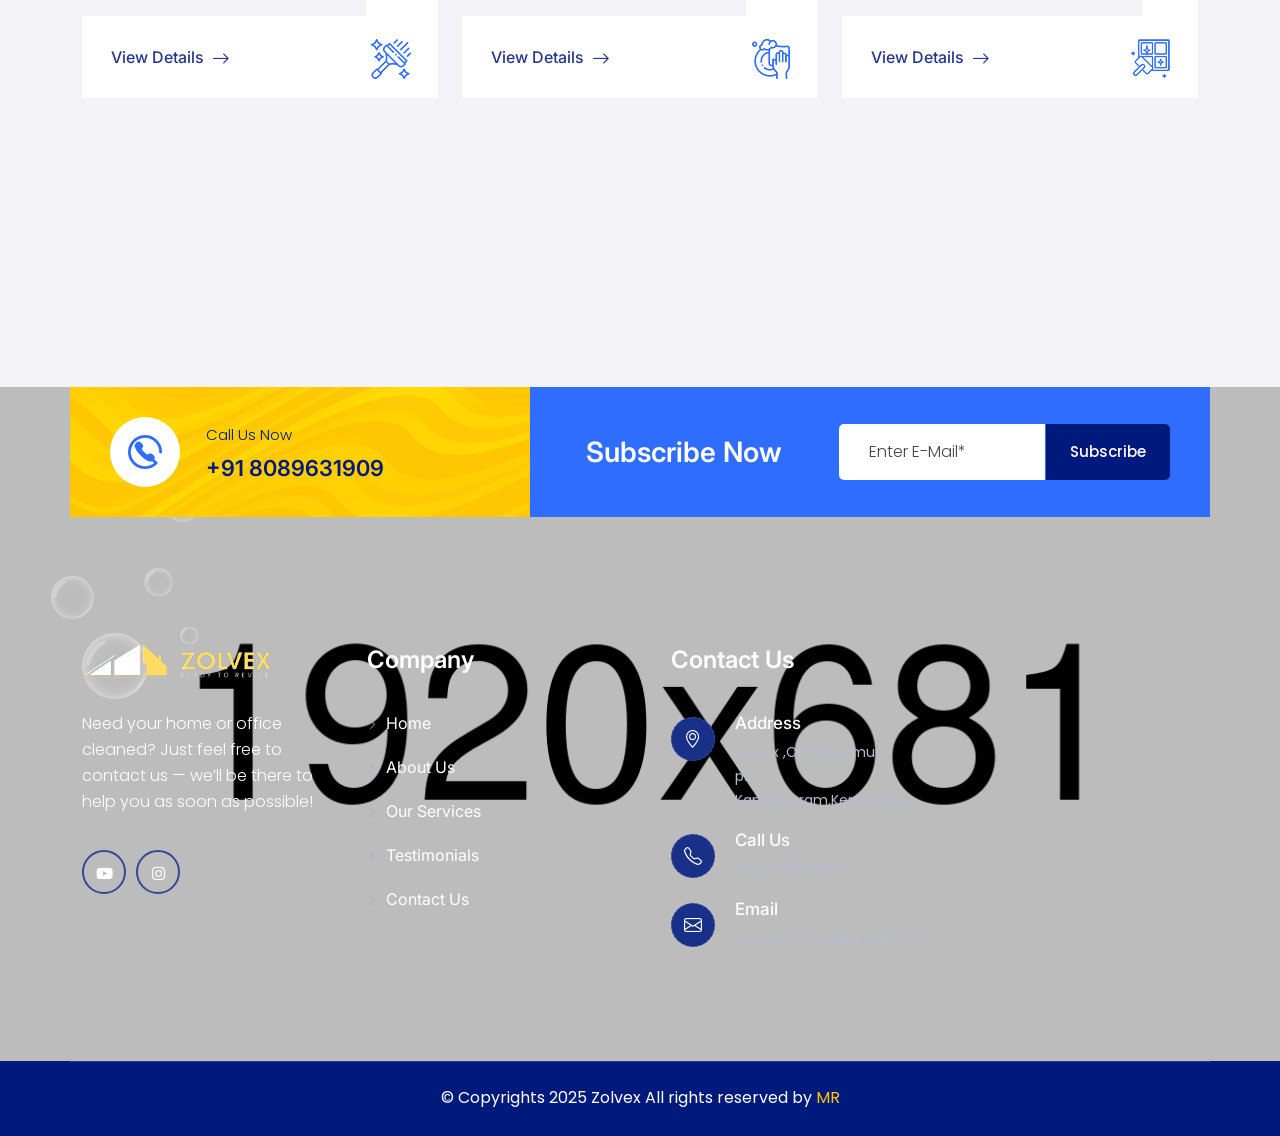
<file: service.html>
<!DOCTYPE HTML>
<html lang="en-US">
<head>
	<meta charset="UTF-8">
	<meta http-equiv="x-ua-compatible" content="ie=edge">
	<title>Zolvex Cleaning Service</title>
	<meta name="description" content="">
	<meta name="viewport" content="width=device-width, initial-scale=1">
	<!-- Favicon -->
	<link rel="icon" type="image/png" sizes="56x56" href="assets/images/fav-icon/icon.png">
	<!-- bootstrap CSS -->
	<link rel="stylesheet" href="assets/css/bootstrap.min.css" type="text/css" media="all">
	<!-- carousel CSS -->
	<link rel="stylesheet" href="assets/css/owl.carousel.min.css" type="text/css" media="all">	
	<!-- animate CSS -->
	<link rel="stylesheet" href="assets/css/animate.css" type="text/css" media="all">	
	<!-- animated-text CSS -->
	<link rel="stylesheet" href="assets/css/animated-text.css" type="text/css" media="all">	
	<!-- font-awesome CSS -->
	<link rel="stylesheet" href="assets/css/all.min.css" type="text/css" media="all">	
	<!-- font-flaticon CSS -->
	<link rel="stylesheet" href="assets/css/flaticon.css" type="text/css" media="all">	
	<!-- theme-default CSS -->
	<link rel="stylesheet" href="assets/css/theme-default.css" type="text/css" media="all">	
	<!-- meanmenu CSS -->
	<link rel="stylesheet" href="assets/css/meanmenu.min.css" type="text/css" media="all">	
	<!-- Main Style CSS -->
	<link rel="stylesheet"  href="style.css" type="text/css" media="all">
	<!-- transitions CSS -->
	<link rel="stylesheet" href="assets/css/owl.transitions.css" type="text/css" media="all">
	<!-- venobox CSS -->
	<link rel="stylesheet" href="venobox/venobox.css" type="text/css" media="all">
	<!-- responsive CSS -->
	<link rel="stylesheet" href="assets/css/responsive.css" type="text/css" media="all">
	<!-- modernizr js -->	
	<script src="assets/js/vendor/modernizr-3.5.0.min.js"></script>	
	<!-- bootstrap icons -->
	<link rel="stylesheet" href="https://cdn.jsdelivr.net/npm/bootstrap-icons@1.9.1/font/bootstrap-icons.css">


	
</head>
<body>
	<!-- loder -->
	<div class="loader-wrapper">
	  <div class="loader"></div>
	  <div class="loder-section left-section"></div>
	  <div class="loder-section right-section"></div>
	</div>


<!--==================================================-->
<!-- Start cleeny header-top-section -->
<!--==================================================-->

<div class="header-top-section style-three">
	<div class="container">
		<div class="row align-items-center d-flex">
			<div class="col-lg-4 col-md-6">
				<div class="header-address-info">
					<p> <i class="bi bi-geo-alt"></i> Zolvex ,Thasni nivas anakkapilla, Chittattumuku p.o</p>
				</div>
			</div>
			<div class="col-lg-4 col-md-6">
				<div class="header-top-right text-right">
					<div class="cleenys-social-icon">
						<ul>
							<li><a href="https://www.youtube.com/@zolvex_Tv"><i class="fab fa-youtube"></i></a></li>
							<li><a href="https://www.instagram.com/zolvex_"><i class="fab fa-instagram"></i></a></li>	
						</ul>
					</div>
				</div>
			</div> 
			<div class="col-lg-4 col-md-6">
				<div class="phone-number">
					<p><i class="fas fa-phone-square-alt"></i> <span>Call :</span> <a href="tel:+918089631909">+91 8089631909</a></p>
				</div>
			</div>
		</div>
	</div>
</div>

<!--==================================================-->
<!-- end cleeny header-top-section -->
<!--==================================================-->




<!--==================================================-->
<!-- Start cleeny Main Menu Area -->
<!--==================================================-->
<div id="sticky-header" class="cleeny_nav_manu style-three">
<div class="container">
	<div class="row d-flex align-items-center">
		<div class="col-lg-3">
			<div class="logo">
				<a class="logo_img" href="index.html" title="cleeny">
					<img src="assets/images/logo.png" alt="logo">
				</a>
				<a class="main_sticky" href="index.html" title="cleeny">
					<img src="assets/images/logo2.png" alt="astute">
				</a>
			</div>
		</div>
		<div class="col-lg-9">
			<nav class="cleeny_menu">
				<ul class="nav_scroll">
					<li><a href="index.html">Home </i></a>
				
					</li>
					<li><a href="about-us.html">About Us</a></li>
					<li><a href="service.html">Service </a>
					
					</li>
					<li><a href="testimonial.html">Testimonials</a>
						
				
					</li>
					<!-- <li><a href="#">Blog <i class="bi bi-chevron-down"></i></a>
						<ul class="sub-menu">
							<li><a href="blog-grid.html">Blog Grid</a></li>
							<li><a href="blog-list.html">Blog List</a></li>
							<li><a href="blog-details.html">Blog Details</a></li>
						</ul> -->
					</li>
					<li><a href="contact.html">Contact</a></li>
				</ul>
				<div class="header-search-btn">
					<a class="search-box-btn search-box-outer" href="#"><i class="fas fa-search"></i></a>
				</div>
				<div class="cleeny-btn style-three">
					<a href="contact.html">Get Free Quote</a>
				</div>
			</nav>
		</div>
	</div>
</div>
</div>


<!-- cleeny Mobile Menu Area -->
<div class="mobile-menu-area sticky d-sm-block d-md-block d-lg-none ">
<div class="mobile-menu">
	<nav class="cleeny_menu">
		<ul class="nav_scroll">
			<li><a href="index.html">Home <i class="bi bi-chevron-down"></i></a>
			
			</li>
			<li><a href="about-us.html">About Us</a></li>
			<li><a href="service.html">Service </a>
				
			</li>
			<li><a href="testimonial.html">Testimonials</a>
				
			</li>
			<!-- <li><a href="#">Blog <i class="bi bi-chevron-down"></i></a>
				<ul class="sub-menu">
					<li><a href="blog-grid.html">Blog Grid</a></li>
					<li><a href="blog-list.html">Blog List</a></li>
					<li><a href="blog-details.html">Blog Details</a></li>
				</ul>
			</li> -->
			<li><a href="contact.html">Contact</a></li>
		</ul>
	</nav>
</div>
</div>
<!--==================================================-->
<!-- End cleeny Main Menu Area -->
<!--==================================================-->





<!--==================================================-->
<!-- Start Curser Section Here -->
<!--==================================================-->
<div class="curser"></div>
<div class="curser2"></div>
<!--==================================================-->
<!-- Ends Curser Section Here -->
<!--==================================================-->



<!--==================================================-->
<!-- Start cleeny breatcome Area -->
<!--==================================================-->

    <div class="breatcome-area d-flex align-items-center">
        <div class="container">
            <div class="row">
                <div class="col-md-12">
                    <div class="breatcome-content">
                        <div class="breatcome-title">
                            <h1>Service</h1>
                        </div>
                        <div class="breatcome-text">
                            <ul>
                                <li><a href="index.html"><i class="bi bi-house-door-fill"></i>Zolvex</a></li>
                                <li class="upper">Service</li>
                            </ul>
                        </div>
                    </div>
                </div>
            </div>
            <div class="breatcome-shape">
                <img src="assets/images/breatcome-shape.png" alt="breatcome-shape">
            </div>
        </div>  
		<div class="intro__bg">
			<canvas id="intro__canvas" data-colors='["#FFC703", "#ffff", "#2F6DFF"]'></canvas>
		</div>
    </div>

<!--==================================================-->
<!-- end cleeny breatcome Area -->
<!--==================================================-->



<!--==================================================-->
<!-- start cleeny service Area -->
<!--==================================================-->

<div class="service-area style-two upper">
    <div class="container">
        <div class="row align-items-center">
            <div class="col-lg-7">
                <div class="section-title text-left">
                    <h5 class="section-sub-title">Our services</h5>
                    <h1 class="section-main-title">Professional Clean Service</h1>
                    <h1 class="section-main-title">What we Provide</h1>
                </div>
            </div>
            <div class="col-lg-5">
                <div class="section-title text-left">
                    <p>Need your home or office cleaned? Just feel free to contact us — we’ll be there to help you as soon as possible!</p>
                </div>
            </div>
            <div class="col-lg-4 col-md-6">
                <div class="service-single-box">
                    <div class="service-thumb">
                        <img src="assets/images/service-img4.png" alt="service-img">
                    </div>
                    <div class="service-content">
                        <div class="service-content2">
                            <div class="content-inner">
                                <h3 class="service-title">Kitchen Cleaning</h3>
                                <ul class="service-list">
                                    <li><i class="bi bi-check-lg"></i> House Floor Cleaning</li>
                                    <li><i class="bi bi-check-lg"></i> Roof Clean & Wash</li>
                                </ul>
                            </div>
                        </div>
                        <div class="service-btn">
                            <a href="https://wa.link/duclps">View Details <i class="bi bi-arrow-right"></i></a>
                        </div>
                        <div class="service-icon">
                            <img src="assets/images/service-icon11.png" alt="service-icon">
                        </div>
                    </div>
                </div>
            </div>
            <div class="col-lg-4 col-md-6">
                <div class="service-single-box">
                    <div class="service-thumb">
                        <img src="assets/images/service-img5.png" alt="service-img">
                    </div>
                    <div class="service-content">
                        <div class="service-content2">
                            <div class="content-inner">
                                <h3 class="service-title">Ofice Cleaning</h3>
                                <ul class="service-list">
                                    <li><i class="bi bi-check-lg"></i> House Floor cleeny</li>
                                    <li><i class="bi bi-check-lg"></i> Roof Clean & Wash</li>
                                </ul>
                            </div>
                        </div>
                        <div class="service-btn">
                            <a href="https://wa.link/duclps">View Details <i class="bi bi-arrow-right"></i></a>
                        </div>
                        <div class="service-icon">
                            <img src="assets/images/service-icon12.png" alt="service-icon">
                        </div>
                    </div>
                </div>
            </div>
            <div class="col-lg-4 col-md-6">
                <div class="service-single-box">
                    <div class="service-thumb">
                        <img src="assets/images/service-img6.png" alt="service-img">
                    </div>
                    <div class="service-content">
                        <div class="service-content2">
                            <div class="content-inner">
                                <h3 class="service-title">Floor Cleaning</h3>
                                <ul class="service-list">
                                    <li><i class="bi bi-check-lg"></i> House Floor cleeny</li>
                                    <li><i class="bi bi-check-lg"></i> Roof Clean & Wash</li>
                                </ul>
                            </div>
                        </div>
                        <div class="service-btn">
                            <a href="https://wa.link/duclps">View Details <i class="bi bi-arrow-right"></i></a>
                        </div>
                        <div class="service-icon">
                            <img src="assets/images/service-icon13.png" alt="service-icon">
                        </div>
                    </div>
                </div>
            </div>
            <div class="col-lg-4 col-md-6">
                <div class="service-single-box">
                    <div class="service-thumb">
                        <img src="assets/images/service-img7.png" alt="service-img">
                    </div>
                    <div class="service-content">
                        <div class="service-content2">
                            <div class="content-inner">
                                <h3 class="service-title">Deep Cleaning</h3>
                                <ul class="service-list">
                                    <li><i class="bi bi-check-lg"></i> House Floor cleeny</li>
                                    <li><i class="bi bi-check-lg"></i> Roof Clean & Wash</li>
                                </ul>
                            </div>
                        </div>
                        <div class="service-btn">
                            <a href="https://wa.link/duclps">View Details <i class="bi bi-arrow-right"></i></a>
                        </div>
                        <div class="service-icon">
                            <img src="assets/images/service-icon14.png" alt="service-icon">
                        </div>
                    </div>
                </div>
            </div>
            <div class="col-lg-4 col-md-6">
                <div class="service-single-box">
                    <div class="service-thumb">
                        <img src="assets/images/service-img8.png" alt="service-img">
                    </div>
                    <div class="service-content">
                        <div class="service-content2">
                            <div class="content-inner">
                                <h3 class="service-title">Carpet Cleaning</h3>
                                <ul class="service-list">
                                    <li><i class="bi bi-check-lg"></i> House Floor cleeny</li>
                                    <li><i class="bi bi-check-lg"></i> Roof Clean & Wash</li>
                                </ul>
                            </div>
                        </div>
                        <div class="service-btn">
                            <a href="https://wa.link/duclps">View Details <i class="bi bi-arrow-right"></i></a>
                        </div>
                        <div class="service-icon">
                            <img src="assets/images/service-icon15.png" alt="service-icon">
                        </div>
                    </div>
                </div>
            </div>
            <div class="col-lg-4 col-md-6">
                <div class="service-single-box">
                    <div class="service-thumb">
                        <img src="assets/images/service-img9.png" alt="service-img">
                    </div>
                    <div class="service-content">
                        <div class="service-content2">
                            <div class="content-inner">
                                <h3 class="service-title">Windows Cleaning</h3>
                                <ul class="service-list">
                                    <li><i class="bi bi-check-lg"></i> House Floor cleeny</li>
                                    <li><i class="bi bi-check-lg"></i> Roof Clean & Wash</li>
                                </ul>
                            </div>
                        </div>
                        <div class="service-btn">
                            <a href="https://wa.link/duclps">View Details <i class="bi bi-arrow-right"></i></a>
                        </div>
                        <div class="service-icon">
                            <img src="assets/images/service-icon16.png" alt="service-icon">
                        </div>
                    </div>
                </div>
            </div>
        </div>
    </div>
</div>

<!--==================================================-->
<!-- end cleeny service Area -->
<!--==================================================-->



<!--==================================================-->
<!-- Start cleeny address Area -->
<!--==================================================-->


<!-- <div class="address-area style-three">
    <div class="container">
        <div class="row address align-items-center">
            <div class="col-lg-5 col-md-6">
                <div class="address-conten">
                    <h1 class="address-title">Please Call Us to Take the</h1>
                    <h1 class="address-title">Extraordinary Service!</h1>
                </div>
            </div>
            <div class="col-lg-2 col-md-6">
                <div class="address-thumb">
                    <img src="assets/images/address-thumb.png" alt="">
                </div>
            </div>
            <div class="col-lg-5 col-md-6">
                <div class="cleeny-btn">
                    <a href="appoinment.html"><i class="bi bi-telephone-fill"></i> Call : 123 (4567) 890</a>
                </div>
            </div>
        </div>
    </div>
</div> -->


<!--==================================================-->
<!-- end cleeny address Area -->
<!--==================================================-->



<!--==================================================-->
<!-- Start cleeny pricing Area -->
<!--==================================================-->


<!-- <div class="pricing-area">
<div class="container">
    <div class="row">
        <div class="col-lg-12">
            <div class="section-title text-center">
                <h5 class="section-sub-title">Pricing Plan</h5>
                <h1 class="section-main-title">Affordable Pricing Plan</h1>
            </div>
        </div>
        <div class="col-lg-4 col-md-6">
            <div class="pricing-single-box">
                <div class="pricing-head">
                    <h1 class="pricing-dollar">$<span>39</span></h1>
                    <p class="pricing-monthly">Monthly</p>
                </div>
                <div class="pricing-body">
                    <h3 class="pricing-title">Starter Plans</h3>
                    <div class="pricing-list">
                        <ul>
                            <li><i class="bi bi-check-lg"></i> 15% OFF All Service</li>
                            <li><i class="bi bi-check-lg"></i> Floor Wash & cleeny</li>
                            <li><i class="bi bi-check-lg"></i> Maintaince Equipment</li>
                            <li><i class="bi bi-check-lg"></i> Schedule Working</li>
                            <li><i class="bi bi-check-lg"></i> 24/7 Supports</li>
                        </ul>
                    </div>
                    <div class="cleeny-btn">
                        <a href="priching.html">Choose Plan <i class="bi bi-arrow-right"></i></a>
                    </div>
                </div>
            </div>
        </div>
        <div class="col-lg-4 col-md-6">
            <div class="pricing-single-box active">
                <div class="pricing-head">
                    <h1 class="pricing-dollar">$<span>49</span></h1>
                    <p class="pricing-monthly">Monthly</p>
                </div>
                <div class="pricing-body">
                    <h3 class="pricing-title">Standard Plans</h3>
                    <div class="pricing-list">
                        <ul>
                            <li><i class="bi bi-check-lg"></i> 15% OFF All Service</li>
                            <li><i class="bi bi-check-lg"></i> Floor Wash & cleeny</li>
                            <li><i class="bi bi-check-lg"></i> Maintaince Equipment</li>
                            <li><i class="bi bi-check-lg"></i> Schedule Working</li>
                            <li><i class="bi bi-check-lg"></i> 24/7 Supports</li>
                        </ul>
                    </div>
                    <div class="cleeny-btn">
                        <a href="priching.html">Choose Plan <i class="bi bi-arrow-right"></i></a>
                    </div>
                </div>
            </div>
        </div>
        <div class="col-lg-4 col-md-6">
            <div class="pricing-single-box">
                <div class="pricing-head">
                    <h1 class="pricing-dollar">$<span>89</span></h1>
                    <p class="pricing-monthly">Monthly</p>
                </div>
                <div class="pricing-body">
                    <h3 class="pricing-title">Premium Plans</h3>
                    <div class="pricing-list">
                        <ul>
                            <li><i class="bi bi-check-lg"></i> 15% OFF All Service</li>
                            <li><i class="bi bi-check-lg"></i> Floor Wash & cleeny</li>
                            <li><i class="bi bi-check-lg"></i> Maintaince Equipment</li>
                            <li><i class="bi bi-check-lg"></i> Schedule Working</li>
                            <li><i class="bi bi-check-lg"></i> 24/7 Supports</li>
                        </ul>
                    </div>
                    <div class="cleeny-btn">
                        <a href="priching.html">Choose Plan <i class="bi bi-arrow-right"></i></a>
                    </div>
                </div>
            </div>
        </div>
    </div>
</div>
</div> -->


<!--==================================================-->
<!-- end cleeny pricing Area -->
<!--==================================================-->


<!--==================================================-->
<!-- Start cleeny subscribe Area -->
<!--==================================================-->


<div class="subscribe-area">
	<div class="container">
		<div class="row subscribe align-items-center">
			<div class="col-lg-5 col-md-6">
				<div class="subscribe-single-box d-flex align-items-center">
					<div class="subscribe-icon">
						<img src="assets/images/subscribe-icon.png" alt="subscribe-icon">
					</div>
					<div class="subscribe-content">
						<h4 class="subscribe-text">Call Us Now</h4>
						<span class="subscribe-number">+91 8089631909</span>
					</div>
				</div>
			</div>
			<div class="col-lg-3 col-md-6">
				<h3 class="subscribe-title">Subscribe Now</h3>
			</div>
			<div class="col-lg-4 col-md-6">
				<div class="subscribe-form">
					<form>
						<div class="form-field">
							<input type="email" name="EMAIL" placeholder="Enter E-Mail*" required="">
							<button class="subscribe-button" type="submit">Subscribe</button>
						</div>
					</form>
				</div>
			</div>
		</div>
	</div>
</div>



<!--==================================================-->
<!-- end cleeny subscribe Area -->
<!--==================================================-->






<!--==================================================-->
<!-- Start cleeny Footer Area -->
<!--==================================================-->

<div class="footer-area">
	<div class="container">
		<div class="row">
			<div class="col-lg-3 col-md-6">
				<div class="footer-widget">
					<div class="footer-logo">
						<a href="index.html"><img src="assets/images/footer-logo.png" alt="footer-logo"></a>
					</div>
					<p class="footer-widget-text">Need your home or office cleaned? Just feel free to contact us — we’ll be there to help you as soon as possible!</p>
					<div class="footer-social">
						<div class="footer-widget-social">
							<a href="https://www.youtube.com/@zolvex_Tv"><i class="fab fa-youtube"></i></a>
							<a href="https://www.instagram.com/zolvex_"><i class="fab fa-instagram"></i></a>
						</div>
					</div>
				</div>
			</div>
			<div class="col-lg-3 col-md-6">
				<div class="footer-widget left">
					<div class="widget-title">
						<h2>Company</h2>
					</div>
					<ul>
						<li><a href="index.html"> <i class="bi bi-chevron-right"></i> Home</a></li>
						<li><a href="about-us.html"> <i class="bi bi-chevron-right"></i> About Us</a></li>
						<li><a href="service.html"> <i class="bi bi-chevron-right"></i> Our Services</a></li>
						<li><a href="testimonial.html"> <i class="bi bi-chevron-right"></i> Testimonials</a></li>
						<li><a href="contact.html"> <i class="bi bi-chevron-right"></i> Contact Us</a></li>
					</ul>
				</div>
			</div>
			<!-- <div class="col-lg-3 col-md-6">
				<div class="footer-resent-post">
					<div class="widget-title">
						<h2>Latest Blog</h2>
					</div>
					<div class="single-recent-post-box d-flex align-items-center">
						<div class="post-thumb">
							<img src="assets/images/footer-thumb.png" alt="footer thumb">
						</div>
						<div class="post-content-text">
							<h4><a href="blog-details.html">10 Most Popular Clean Tips for Housey</a></h4>
							<span>Nov 16, 2024</span>
						</div>
					</div>
					<div class="single-recent-post-box d-flex align-items-center">
						<div class="post-thumb">
							<img src="assets/images/footer-thumb2.png" alt="footer thumb2">
						</div>
						<div class="post-content-text">
							<h4><a href="blog-details.html">Floor cleeny and Washing New...</a></h4>
							<span>Nov 18, 2024</span>
						</div>
					</div>
				</div>
			</div> -->
			<div class="col-lg-3 col-md-6">
				<div class="footer-widget right">
					<div class="widget-title">
						<h2>Contact Us</h2>
					</div>
					<div class="footer-contact-box d-flex">
						<div class="footer-contact-icon">
							<a href="#"><i class="bi bi-geo-alt"></i></a>
						</div>
						<div class="footer-content">
							<h3 class="footer-title">Address</h3>	
							<p class="footer-title">Zolvex ,Chittattumuku p.o Kaniyapuram,Kerala,India</p>
						</div>
					</div>
					<div class="footer-contact-box d-flex">
						<div class="footer-contact-icon">
							<a href="#"><i class="bi bi-telephone"></i></a>
						</div>
						<div class="footer-content">
							<h3 class="footer-title">Call Us</h3>	
							<p class="footer-title">+91 8089631909</p>
						</div>
					</div>
					<div class="footer-contact-box d-flex">
						<div class="footer-contact-icon">
							<a href="#"><i class="bi bi-envelope"></i></a>
						</div>
						<div class="footer-content">
							<h3 class="footer-title">Email</h3>	
							<p class="footer-title">zolvexservices@gmail.com</p>
						</div>
					</div>
				</div>
			</div>
		</div>
		<div class="footer-shape">
			<img src="assets/images/footer-shape.png" alt="footer-shape">
		</div>
	</div>
</div>

<!--==================================================-->
<!-- end cleeny Footer Area -->
<!--==================================================-->




<!--==================================================-->
<!-- Start cleeny copyright Area -->
<!--==================================================-->


<div class="copyright-area">
	<div class="container">
		<div class="row copyright">
			<div class="col-lg-12 col-md-12">
				<div class="footer-copyright-text">
					<p>© Copyrights 2025 Zolvex All rights reserved by <span>MR </span></p>
				</div>
			</div>
		</div>
	</div>
</div>


<!--==================================================-->
<!-- end cleeny copyright Area -->
<!--==================================================-->














<!--==================================================-->
<!-- Start scrollup section Area -->
<!--==================================================-->
<!-- scrollup section -->
<div class="scroll-area">
	<div class="top-wrap">
		<div class="go-top-btn-wraper">
			<div class="go-top go-top-button">
				<i class="fas fa-arrow-up"></i>
				<i class="fas fa-arrow-up"></i>
			</div>
		</div>
	</div>
</div>
<!--==================================================-->
<!-- Start scrollup section Area -->
<!--==================================================-->

<!--==================================================-->
<!-- Start Search Popup Area -->
<!--==================================================-->
<div class="search-popup">
	<button class="close-search style-two"><span class="flaticon-multiply"><i class="far fa-times-circle"></i></span></button>
	<button class="close-search"><i class="bi bi-arrow-up-short"></i></button>
	<form method="post" action="#">
		<div class="form-group">
			<input type="search" name="search-field" value="" placeholder="Search Here" required="">
			<button type="submit"><i class="fa fa-search"></i></button>
		</div>
	</form>
</div>
<!--==================================================-->
<!-- Start Search Popup Area -->
<!--==================================================-->

	
	
	<!-- jquery js -->	
	<script src="assets/js/vendor/jquery-3.6.2.min.js"></script>
	<!-- bootstrap js -->	
	<script src="assets/js/bootstrap.min.js"></script>
	<!-- carousel js -->
	<script src="assets/js/owl.carousel.min.js"></script>
	<!-- counterup js -->
	<script src="assets/js/jquery.counterup.min.js"></script>
	<!-- waypoints js -->
	<script src="assets/js/waypoints.min.js"></script>
	<!-- wow js -->
	<script src="assets/js/wow.js"></script>
	<!-- imagesloaded js -->
	<script src="assets/js/imagesloaded.pkgd.min.js"></script>
	<!-- venobox js -->
	<script src="venobox/venobox.js"></script>
	<!--  animated-text js -->	
	<script src="assets/js/animated-text.js"></script>
	<!-- venobox min js -->
	<script src="venobox/venobox.min.js"></script>
	<!-- isotope js -->
	<script src="assets/js/isotope.pkgd.min.js"></script>
	<!-- jquery meanmenu js -->	
	<script src="assets/js/jquery.meanmenu.js"></script>
	<!-- jquery scrollup js -->	
	<script src="assets/js/jquery.scrollUp.js"></script>
	<!-- theme js -->	
	<script src="assets/js/theme.js"></script>
	<script src="assets/js/jquery.barfiller.js"></script>
	<script src="assets/js/typed.js"></script>
	<!-- testimonial js -->	
	<script src="assets/js/testimonial.js"></script>

	
</body>
</html>
</file>
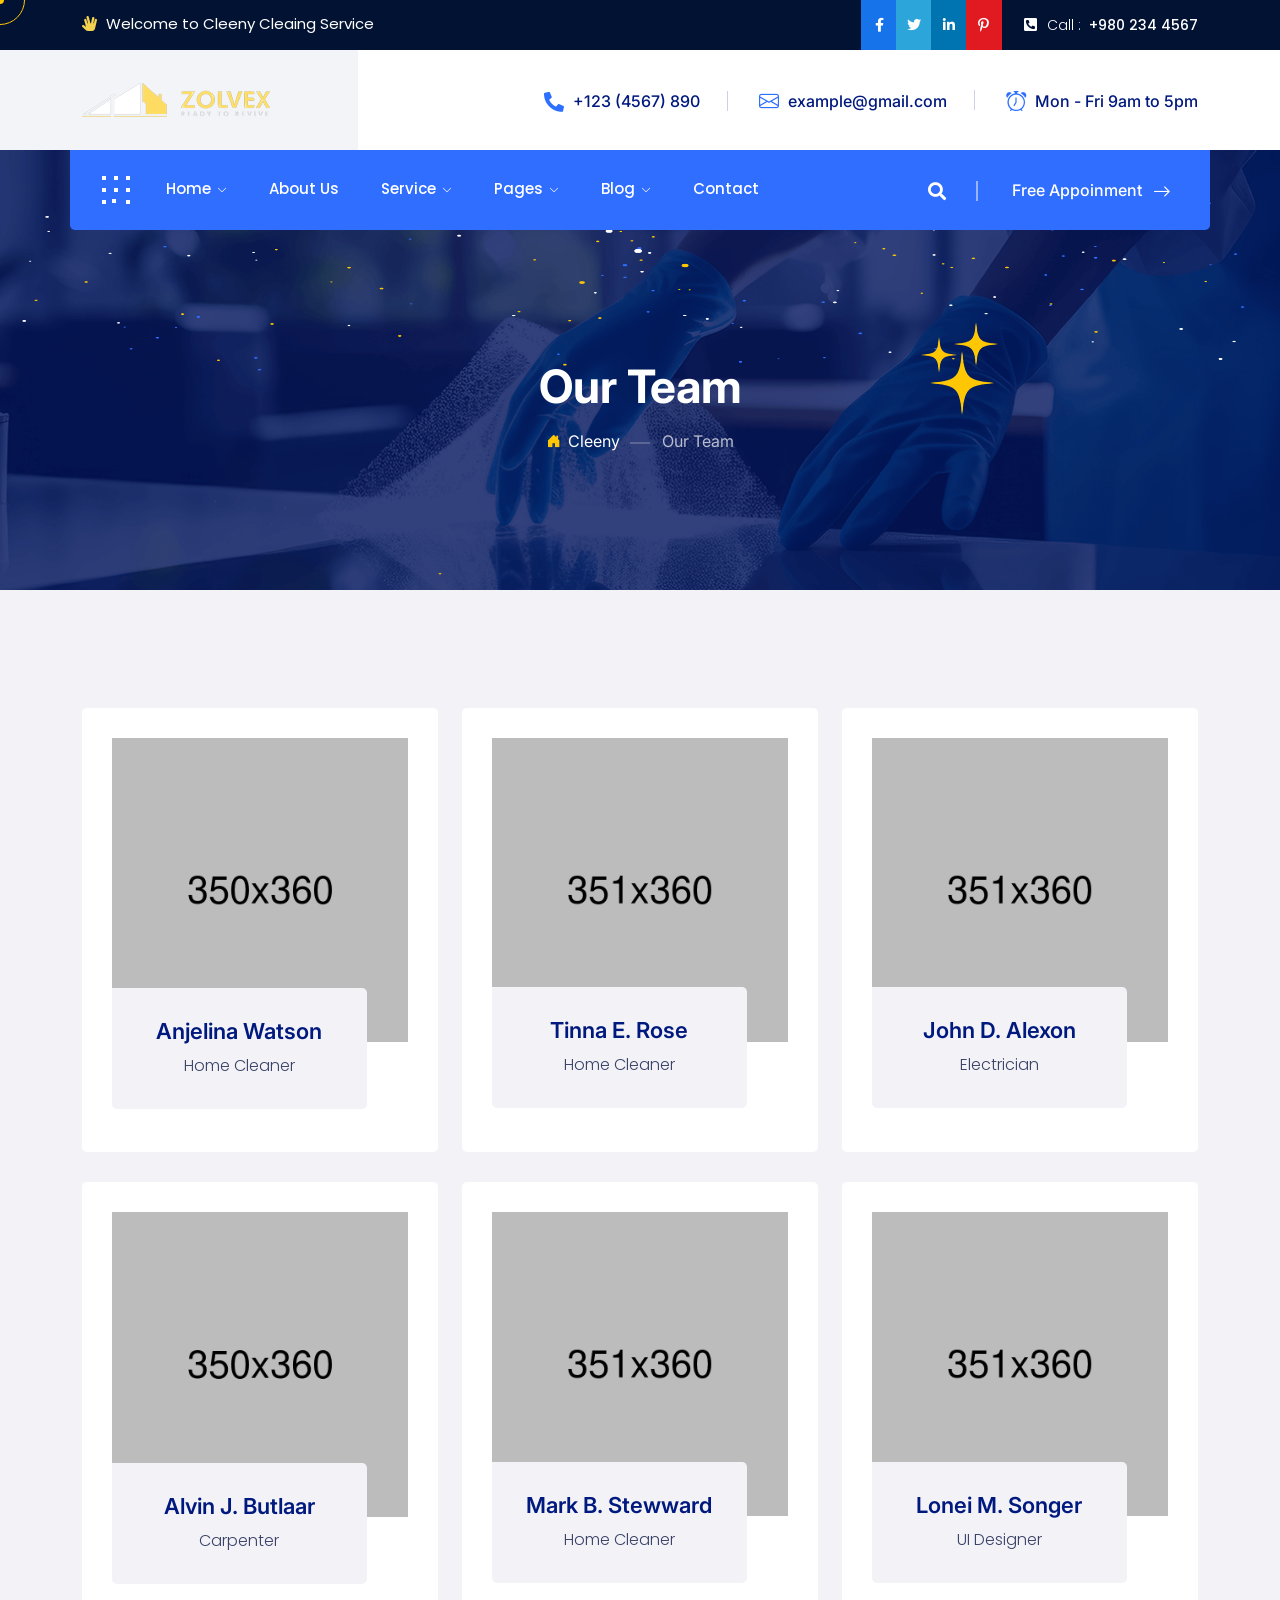
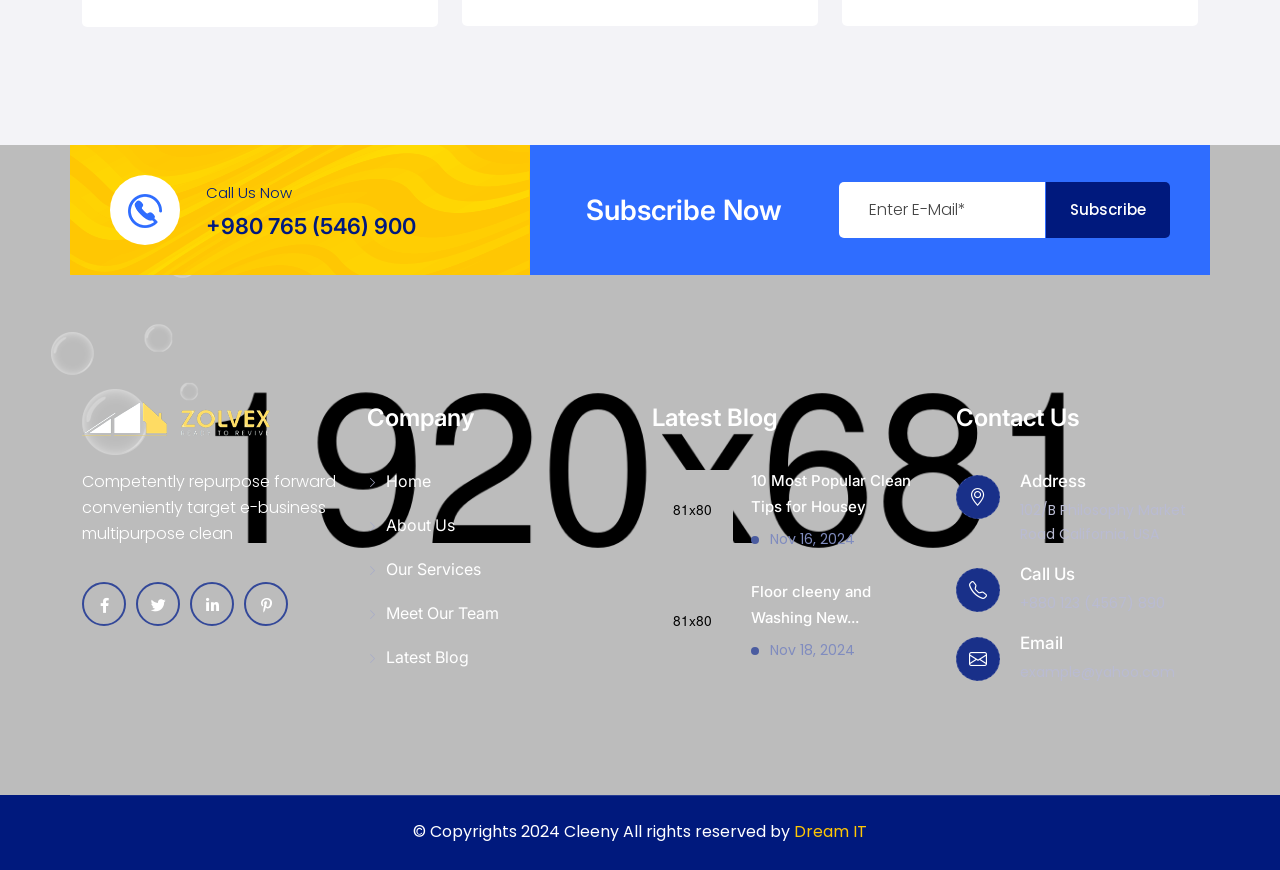
<file: team.html>
<!DOCTYPE HTML>
<html lang="en-US">
<head>
	<meta charset="UTF-8">
	<meta http-equiv="x-ua-compatible" content="ie=edge">
	<title>Cleeny - Cleaning Services HTML5 Template</title>
	<meta name="description" content="">
	<meta name="viewport" content="width=device-width, initial-scale=1">
	<!-- Favicon -->
	<link rel="icon" type="image/png" sizes="56x56" href="assets/images/fav-icon/icon.png">
	<!-- bootstrap CSS -->
	<link rel="stylesheet" href="assets/css/bootstrap.min.css" type="text/css" media="all">
	<!-- carousel CSS -->
	<link rel="stylesheet" href="assets/css/owl.carousel.min.css" type="text/css" media="all">	
	<!-- animate CSS -->
	<link rel="stylesheet" href="assets/css/animate.css" type="text/css" media="all">	
	<!-- animated-text CSS -->
	<link rel="stylesheet" href="assets/css/animated-text.css" type="text/css" media="all">	
	<!-- font-awesome CSS -->
	<link rel="stylesheet" href="assets/css/all.min.css" type="text/css" media="all">	
	<!-- font-flaticon CSS -->
	<link rel="stylesheet" href="assets/css/flaticon.css" type="text/css" media="all">	
	<!-- theme-default CSS -->
	<link rel="stylesheet" href="assets/css/theme-default.css" type="text/css" media="all">	
	<!-- meanmenu CSS -->
	<link rel="stylesheet" href="assets/css/meanmenu.min.css" type="text/css" media="all">	
	<!-- Main Style CSS -->
	<link rel="stylesheet"  href="style.css" type="text/css" media="all">
	<!-- transitions CSS -->
	<link rel="stylesheet" href="assets/css/owl.transitions.css" type="text/css" media="all">
	<!-- venobox CSS -->
	<link rel="stylesheet" href="venobox/venobox.css" type="text/css" media="all">
	<!-- responsive CSS -->
	<link rel="stylesheet" href="assets/css/responsive.css" type="text/css" media="all">
	<!-- modernizr js -->	
	<script src="assets/js/vendor/modernizr-3.5.0.min.js"></script>	
	<!-- bootstrap icons -->
	<link rel="stylesheet" href="https://cdn.jsdelivr.net/npm/bootstrap-icons@1.9.1/font/bootstrap-icons.css">


	
</head>
<body>
	<!-- loder -->
	<div class="loader-wrapper">
	  <div class="loader"></div>
	  <div class="loder-section left-section"></div>
	  <div class="loder-section right-section"></div>
	</div>




<!--==================================================-->
<!-- Start cleeny header-top-section -->
<!--==================================================-->

	<div class="header-top-section style-two">
		<div class="container">
			<div class="row align-items-center d-flex">
				<div class="col-lg-6">
					<div class="header-address-info">
						<p> <i class="fas fa-hand-spock"></i> Welcome to Cleeny Cleaing Service</p>
					</div>
				</div>
				<div class="col-lg-6">
					<div class="header-top-right text-right">
						<div class="hendrio-social-icon">
						<ul>
							<li><a href="#"><i class="fab fa-facebook-f"></i></a></li>
							<li><a href="#"><i class="fab fa-twitter"></i></a></li>
							<li><a href="#"><i class="fab fa-linkedin-in"></i></a></li>
							<li><a href="#"><i class="fab fa-pinterest-p"></i></a></li>	
						</ul>
					</div>
					<div class="phone-number">
						<p> <i class="fas fa-phone-square-alt"></i> <span>Call :</span> +980 234 4567 </p>
					</div>
					</div>
				</div>
			</div>
		</div>
	</div>

<!--==================================================-->
<!-- end cleeny header-top-section -->
<!--==================================================-->





<!--==================================================-->
<!-- Start cleeny header-top-section -->
<!--==================================================-->

<div class="header-top-area">
	<div class="container">
		<div class="row align-items-center d-flex">
			<div class="col-lg-4">
				<div class="header-address-logo">
					<a href="index.html"><img src="assets/images/logo.png" alt="logo"></a>
				</div>
			</div>
			<div class="col-lg-8">
				<div class="header-top-left">
					<div class="cleeny-social-icon">
						<ul>
							<li><a href="#"><i class="fas fa-phone-alt"></i>+123 (4567) 890</a></li>
							<li><a href="#"><i class="bi bi-envelope"></i>example@gmail.com</a></li>
							<li class="upper"><a href="#"><i class="bi bi-alarm"></i>Mon - Fri 9am to 5pm</a></li>
						</ul>
					</div>
				</div>
			</div>
		</div>
	</div>
</div>

<!--==================================================-->
<!-- end cleeny header-top-section -->
<!--==================================================-->





<!--==================================================-->
<!-- Start cleeny Main Menu Area -->
<!--==================================================-->
<div id="sticky-header" class="cleeny_nav_manu style-two">
	<div class="container">
		<div class="row upper d-flex align-items-center">
			<div class="col-lg-9">
				<nav class="cleeny_menu">
					<ul class="nav_scroll">
						<li><a href="index.html">Home <i class="bi bi-chevron-down"></i></a>
							<ul class="sub-menu">
								<li><a href="index.html">Home Version 01</a></li>
								<li><a href="index-two.html">Home Version 02</a></li>
								<li><a href="index-three.html">Home Version 03</a></li>
								<li><a href="index-four.html">Home Landing 01</a></li>
								<li><a href="index-five.html">Home Landing 02</a></li>
								<li><a href="index-six.html">Home Landing 03 </a></li>
							</ul>
						</li>
						<li><a href="about-us.html">About Us</a></li>
						<li><a href="#">Service <i class="bi bi-chevron-down"></i></a>
							<ul class="sub-menu">
								<li><a href="service.html">Service</a></li>
								<li><a href="service-details.html">Service Details</a></li>
							</ul>
						</li>
						<li><a href="#">Pages <i class="bi bi-chevron-down"></i></a>
							<ul class="sub-menu">
								<li><a href="about-us.html">About Us</a></li>
								<li><a href="team.html">Our Team</a></li>
								<li><a href="testimonial.html">Testimonials</a></li>
								<li><a href="project.html">Project</a></li>
								<li><a href="project-details.html">Project Details</a></li>
								<li><a href="priching.html">Pricing</a></li>
								<li><a href="appoinment.html">Appoinment</a></li>
							</ul>
						</li>
						<li><a href="#">Blog <i class="bi bi-chevron-down"></i></a>
							<ul class="sub-menu">
								<li><a href="blog-grid.html">Blog Grid</a></li>
								<li><a href="blog-list.html">Blog List</a></li>
								<li><a href="blog-details.html">Blog Details</a></li>
							</ul>
						</li>
						<li><a href="contact.html">Contact</a></li>
					</ul>
				</nav>
			</div>
			<div class="col-lg-3">
				<div class="sticke-upper d-flex align-items-center">
					<div class="header-search-btn">
						<a class="search-box-btn search-box-outer" href="#"><i class="fas fa-search"></i></a>
					</div>
					<div class="cleenys-btn">
						<a href="appoinment.html">Free Appoinment <i class="bi bi-arrow-right"></i></a>
					</div>
				</div>
			</div>
		</div>
	</div>
</div>


<!-- cleeny Mobile Menu Area -->
<div class="mobile-menu-area sticky d-sm-block d-md-block d-lg-none ">
	<div class="mobile-menu">
		<nav class="cleeny_menu">
			<ul class="nav_scroll">
				<li><a href="index.html">Home <i class="bi bi-chevron-down"></i></a>
					<ul class="sub-menu">
						<li><a href="index.html">Home Version 01</a></li>
						<li><a href="index-two.html">Home Version 02</a></li>
						<li><a href="index-three.html">Home Version 03</a></li>
						<li><a href="index-four.html">Home Landing 01</a></li>
						<li><a href="index-five.html">Home Landing 02</a></li>
						<li><a href="index-six.html">Home Landing 03 </a></li>
					</ul>
				</li>
				<li><a href="about-us.html">About Us</a></li>
				<li><a href="#">Service <i class="bi bi-chevron-down"></i></a>
					<ul class="sub-menu">
						<li><a href="service.html">Service</a></li>
						<li><a href="service-details.html">Service Details</a></li>
					</ul>
				</li>
				<li><a href="#">Pages <i class="bi bi-chevron-down"></i></a>
					<ul class="sub-menu">
						<li><a href="about-us.html">About Us</a></li>
						<li><a href="team.html">Our Team</a></li>
						<li><a href="testimonial.html">Testimonials</a></li>
						<li><a href="project.html">Project</a></li>
						<li><a href="project-details.html">Project Details</a></li>
						<li><a href="priching.html">Pricing</a></li>
						<li><a href="appoinment.html">Appoinment</a></li>
					</ul>
				</li>
				<li><a href="#">Blog <i class="bi bi-chevron-down"></i></a>
					<ul class="sub-menu">
						<li><a href="blog-grid.html">Blog Grid</a></li>
						<li><a href="blog-list.html">Blog List</a></li>
						<li><a href="blog-details.html">Blog Details</a></li>
					</ul>
				</li>
				<li><a href="contact.html">Contact</a></li>
			</ul>
		</nav>
	</div>
</div>
<!--==================================================-->
<!-- End cleeny Main Menu Area -->
<!--==================================================-->


<!--==================================================-->
<!-- Start Curser Section Here -->
<!--==================================================-->
<div class="curser"></div>
<div class="curser2"></div>
<!--==================================================-->
<!-- Ends Curser Section Here -->
<!--==================================================-->



<!--==================================================-->
<!-- Start cleeny breatcome Area -->
<!--==================================================-->

    <div class="breatcome-area d-flex align-items-center">
        <div class="container">
            <div class="row">
                <div class="col-md-12">
                    <div class="breatcome-content">
                        <div class="breatcome-title">
                            <h1>Our Team</h1>
                        </div>
                        <div class="breatcome-text">
                            <ul>
                                <li><a href="index.html"><i class="bi bi-house-door-fill"></i>Cleeny</a></li>
                                <li class="upper">Our Team</li>
                            </ul>
                        </div>
                    </div>
                </div>
            </div>
            <div class="breatcome-shape">
                <img src="assets/images/breatcome-shape.png" alt="breatcome-shape">
            </div>
        </div>
		<div class="intro__bg">
			<canvas id="intro__canvas" data-colors='["#FFC703", "#ffff", "#2F6DFF"]'></canvas>
		</div>
    </div>

<!--==================================================-->
<!-- end cleeny breatcome Area -->
<!--==================================================-->




<!--==================================================-->
<!-- start cleeny team-area style-three Area -->
<!--==================================================-->




    <div class="team-area style-three">
        <div class="container">
            <div class="row">
                <div class="col-lg-4 col-md-6">
                    <div class="team-single-box-three">
                        <div class="team-thumb-three">
                            <img src="assets/images/team-thumb9.png" alt="team-thumb9">
                            <div class="team-content-three">
                                <h3 class=" team-title-three">Anjelina Watson</h3>
                                <p class="team-text-three">Home Cleaner</p>
                                <div class="team-socail-icon-three">
                                    <ul>
                                        <li><a href="#"><i class="fab fa-facebook-f"></i></a></li>
                                        <li><a href="#"><i class="fab fa-twitter"></i></a></li>
                                        <li><a href="#"><i class="fab fa-linkedin-in"></i></a></li>
                                    </ul>
                                </div>
                            </div>
                        </div>
                    </div>
                </div>
                <div class="col-lg-4 col-md-6">
                    <div class="team-single-box-three">
                        <div class="team-thumb-three">
                            <img src="assets/images/team-thumb10.png" alt="team-thumb10">
                            <div class="team-content-three">
                                <h3 class=" team-title-three">Tinna E. Rose</h3>
                                <p class="team-text-three">Home Cleaner</p>
                                <div class="team-socail-icon-three">
                                    <ul>
                                        <li><a href="#"><i class="fab fa-facebook-f"></i></a></li>
                                        <li><a href="#"><i class="fab fa-twitter"></i></a></li>
                                        <li><a href="#"><i class="fab fa-linkedin-in"></i></a></li>
                                    </ul>
                                </div>
                            </div>
                        </div>
                    </div>
                </div>
                <div class="col-lg-4 col-md-6">
                    <div class="team-single-box-three">
                        <div class="team-thumb-three">
                            <img src="assets/images/team-thumb11.png" alt="team-thumb11">
                            <div class="team-content-three">
                                <h3 class=" team-title-three">John D. Alexon</h3>
                                <p class="team-text-three">Electrician</p>
                                <div class="team-socail-icon-three">
                                    <ul>
                                        <li><a href="#"><i class="fab fa-facebook-f"></i></a></li>
                                        <li><a href="#"><i class="fab fa-twitter"></i></a></li>
                                        <li><a href="#"><i class="fab fa-linkedin-in"></i></a></li>
                                    </ul>
                                </div>
                            </div>
                        </div>
                    </div>
                </div>
                <div class="col-lg-4 col-md-6">
                    <div class="team-single-box-three">
                        <div class="team-thumb-three">
                            <img src="assets/images/team-thumb12.png" alt="team-thumb12">
                            <div class="team-content-three">
                                <h3 class=" team-title-three">Alvin J. Butlaar</h3>
                                <p class="team-text-three">Carpenter</p>
                                <div class="team-socail-icon-three">
                                    <ul>
                                        <li><a href="#"><i class="fab fa-facebook-f"></i></a></li>
                                        <li><a href="#"><i class="fab fa-twitter"></i></a></li>
                                        <li><a href="#"><i class="fab fa-linkedin-in"></i></a></li>
                                    </ul>
                                </div>
                            </div>
                        </div>
                    </div>
                </div>
                <div class="col-lg-4 col-md-6">
                    <div class="team-single-box-three">
                        <div class="team-thumb-three">
                            <img src="assets/images/team-thumb13.png" alt="team-thumb13">
                            <div class="team-content-three">
                                <h3 class=" team-title-three">Mark B. Stewward</h3>
                                <p class="team-text-three">Home Cleaner</p>
                                <div class="team-socail-icon-three">
                                    <ul>
                                        <li><a href="#"><i class="fab fa-facebook-f"></i></a></li>
                                        <li><a href="#"><i class="fab fa-twitter"></i></a></li>
                                        <li><a href="#"><i class="fab fa-linkedin-in"></i></a></li>
                                    </ul>
                                </div>
                            </div>
                        </div>
                    </div>
                </div>
                <div class="col-lg-4 col-md-6">
                    <div class="team-single-box-three">
                        <div class="team-thumb-three">
                            <img src="assets/images/team-thumb14.png" alt="team-thumb14">
                            <div class="team-content-three">
                                <h3 class=" team-title-three">Lonei M. Songer</h3>
                                <p class="team-text-three">UI Designer</p>
                                <div class="team-socail-icon-three">
                                    <ul>
                                        <li><a href="#"><i class="fab fa-facebook-f"></i></a></li>
                                        <li><a href="#"><i class="fab fa-twitter"></i></a></li>
                                        <li><a href="#"><i class="fab fa-linkedin-in"></i></a></li>
                                    </ul>
                                </div>
                            </div>
                        </div>
                    </div>
                </div>
            </div>
        </div>
    </div>



<!--==================================================-->
<!-- end cleeny team-area style-three Area -->
<!--==================================================-->






<!--==================================================-->
<!-- Start cleeny subscribe Area -->
<!--==================================================-->


	<div class="subscribe-area">
		<div class="container">
			<div class="row subscribe align-items-center">
				<div class="col-lg-5 col-md-6">
					<div class="subscribe-single-box d-flex align-items-center">
						<div class="subscribe-icon">
							<img src="assets/images/subscribe-icon.png" alt="subscribe-icon">
						</div>
						<div class="subscribe-content">
							<h4 class="subscribe-text">Call Us Now</h4>
							<span class="subscribe-number">+980 765 (546) 900</span>
						</div>
					</div>
				</div>
				<div class="col-lg-3 col-md-6">
					<h3 class="subscribe-title">Subscribe Now</h3>
				</div>
				<div class="col-lg-4 col-md-6">
					<div class="subscribe-form">
						<form>
							<div class="form-field">
								<input type="email" name="EMAIL" placeholder="Enter E-Mail*" required="">
								<button class="subscribe-button" type="submit">Subscribe</button>
							</div>
						</form>
					</div>
				</div>
			</div>
		</div>
	</div>



<!--==================================================-->
<!-- end cleeny subscribe Area -->
<!--==================================================-->





<!--==================================================-->
<!-- Start cleeny Footer Area -->
<!--==================================================-->

<div class="footer-area">
	<div class="container">
		<div class="row">
			<div class="col-lg-3 col-md-6">
				<div class="footer-widget">
					<div class="footer-logo">
						<a href="index.html"><img src="assets/images/footer-logo.png" alt="footer-logo"></a>
					</div>
					<p class="footer-widget-text">Competently repurpose forward conveniently target e-business multipurpose clean</p>
					<div class="footer-social">
						<div class="footer-widget-social">
							<a href="#"><i class="fab fa-facebook-f"></i></a>
							<a href="#"><i class="fab fa-twitter"></i></a>
							<a href="#"><i class="fab fa-linkedin-in"></i></a>
							<a href="#"><i class="fab fa-pinterest-p"></i></a>
						</div>
					</div>
				</div>
			</div>
			<div class="col-lg-3 col-md-6">
				<div class="footer-widget left">
					<div class="widget-title">
						<h2>Company</h2>
					</div>
					<ul>
						<li><a href="index.html"> <i class="bi bi-chevron-right"></i> Home</a></li>
						<li><a href="about-us.html"> <i class="bi bi-chevron-right"></i> About Us</a></li>
						<li><a href="service.html"> <i class="bi bi-chevron-right"></i> Our Services</a></li>
						<li><a href="team.html"> <i class="bi bi-chevron-right"></i> Meet Our Team</a></li>
						<li><a href="blog-grid.html"> <i class="bi bi-chevron-right"></i> Latest Blog</a></li>
					</ul>
				</div>
			</div>
			<div class="col-lg-3 col-md-6">
				<div class="footer-resent-post">
					<div class="widget-title">
						<h2>Latest Blog</h2>
					</div>
					<div class="single-recent-post-box d-flex align-items-center">
						<div class="post-thumb">
							<img src="assets/images/footer-thumb.png" alt="footer thumb">
						</div>
						<div class="post-content-text">
							<h4><a href="blog-details.html">10 Most Popular Clean Tips for Housey</a></h4>
							<span>Nov 16, 2024</span>
						</div>
					</div>
					<div class="single-recent-post-box d-flex align-items-center">
						<div class="post-thumb">
							<img src="assets/images/footer-thumb2.png" alt="footer thumb2">
						</div>
						<div class="post-content-text">
							<h4><a href="blog-details.html">Floor cleeny and Washing New...</a></h4>
							<span>Nov 18, 2024</span>
						</div>
					</div>
				</div>
			</div>
			<div class="col-lg-3 col-md-6">
				<div class="footer-widget right">
					<div class="widget-title">
						<h2>Contact Us</h2>
					</div>
					<div class="footer-contact-box d-flex">
						<div class="footer-contact-icon">
							<a href="#"><i class="bi bi-geo-alt"></i></a>
						</div>
						<div class="footer-content">
							<h3 class="footer-title">Address</h3>	
							<p class="footer-title">102/B Philosophy Market Road California, USA</p>
						</div>
					</div>
					<div class="footer-contact-box d-flex">
						<div class="footer-contact-icon">
							<a href="#"><i class="bi bi-telephone"></i></a>
						</div>
						<div class="footer-content">
							<h3 class="footer-title">Call Us</h3>	
							<p class="footer-title">+880 123 (4567) 890</p>
						</div>
					</div>
					<div class="footer-contact-box d-flex">
						<div class="footer-contact-icon">
							<a href="#"><i class="bi bi-envelope"></i></a>
						</div>
						<div class="footer-content">
							<h3 class="footer-title">Email</h3>	
							<p class="footer-title">example@yahoo.com</p>
						</div>
					</div>
				</div>
			</div>
		</div>
		<div class="footer-shape">
			<img src="assets/images/footer-shape.png" alt="footer-shape">
		</div>
	</div>
</div>

<!--==================================================-->
<!-- end cleeny Footer Area -->
<!--==================================================-->







<!--==================================================-->
<!-- Start cleeny copyright Area -->
<!--==================================================-->


<div class="copyright-area">
	<div class="container">
		<div class="row copyright">
			<div class="col-lg-12 col-md-12">
				<div class="footer-copyright-text">
					<p>© Copyrights 2024 Cleeny All rights reserved by <span>Dream IT </span></p>
				</div>
			</div>
		</div>
	</div>
</div>


<!--==================================================-->
<!-- end cleeny copyright Area -->
<!--==================================================-->














<!--==================================================-->
<!-- Start scrollup section Area -->
<!--==================================================-->
<!-- scrollup section -->
<div class="scroll-area">
	<div class="top-wrap">
		<div class="go-top-btn-wraper">
			<div class="go-top go-top-button">
				<i class="fas fa-arrow-up"></i>
				<i class="fas fa-arrow-up"></i>
			</div>
		</div>
	</div>
</div>
<!--==================================================-->
<!-- Start scrollup section Area -->
<!--==================================================-->

<!--==================================================-->
<!-- Start Search Popup Area -->
<!--==================================================-->
<div class="search-popup">
	<button class="close-search style-two"><span class="flaticon-multiply"><i class="far fa-times-circle"></i></span></button>
	<button class="close-search"><i class="bi bi-arrow-up-short"></i></button>
	<form method="post" action="#">
		<div class="form-group">
			<input type="search" name="search-field" value="" placeholder="Search Here" required="">
			<button type="submit"><i class="fa fa-search"></i></button>
		</div>
	</form>
</div>
<!--==================================================-->
<!-- Start Search Popup Area -->
<!--==================================================-->

	
	
	<!-- jquery js -->	
	<script src="assets/js/vendor/jquery-3.6.2.min.js"></script>
	<!-- bootstrap js -->	
	<script src="assets/js/bootstrap.min.js"></script>
	<!-- carousel js -->
	<script src="assets/js/owl.carousel.min.js"></script>
	<!-- counterup js -->
	<script src="assets/js/jquery.counterup.min.js"></script>
	<!-- waypoints js -->
	<script src="assets/js/waypoints.min.js"></script>
	<!-- wow js -->
	<script src="assets/js/wow.js"></script>
	<!-- imagesloaded js -->
	<script src="assets/js/imagesloaded.pkgd.min.js"></script>
	<!-- venobox js -->
	<script src="venobox/venobox.js"></script>
	<!--  animated-text js -->	
	<script src="assets/js/animated-text.js"></script>
	<!-- venobox min js -->
	<script src="venobox/venobox.min.js"></script>
	<!-- isotope js -->
	<script src="assets/js/isotope.pkgd.min.js"></script>
	<!-- jquery meanmenu js -->	
	<script src="assets/js/jquery.meanmenu.js"></script>
	<!-- jquery scrollup js -->	
	<script src="assets/js/jquery.scrollUp.js"></script>
	<!-- theme js -->	
	<script src="assets/js/theme.js"></script>
	<script src="assets/js/jquery.barfiller.js"></script>
	<script src="assets/js/typed.js"></script>
	<!-- testimonial js -->	
	<script src="assets/js/testimonial.js"></script>

</body>
</html>
</file>
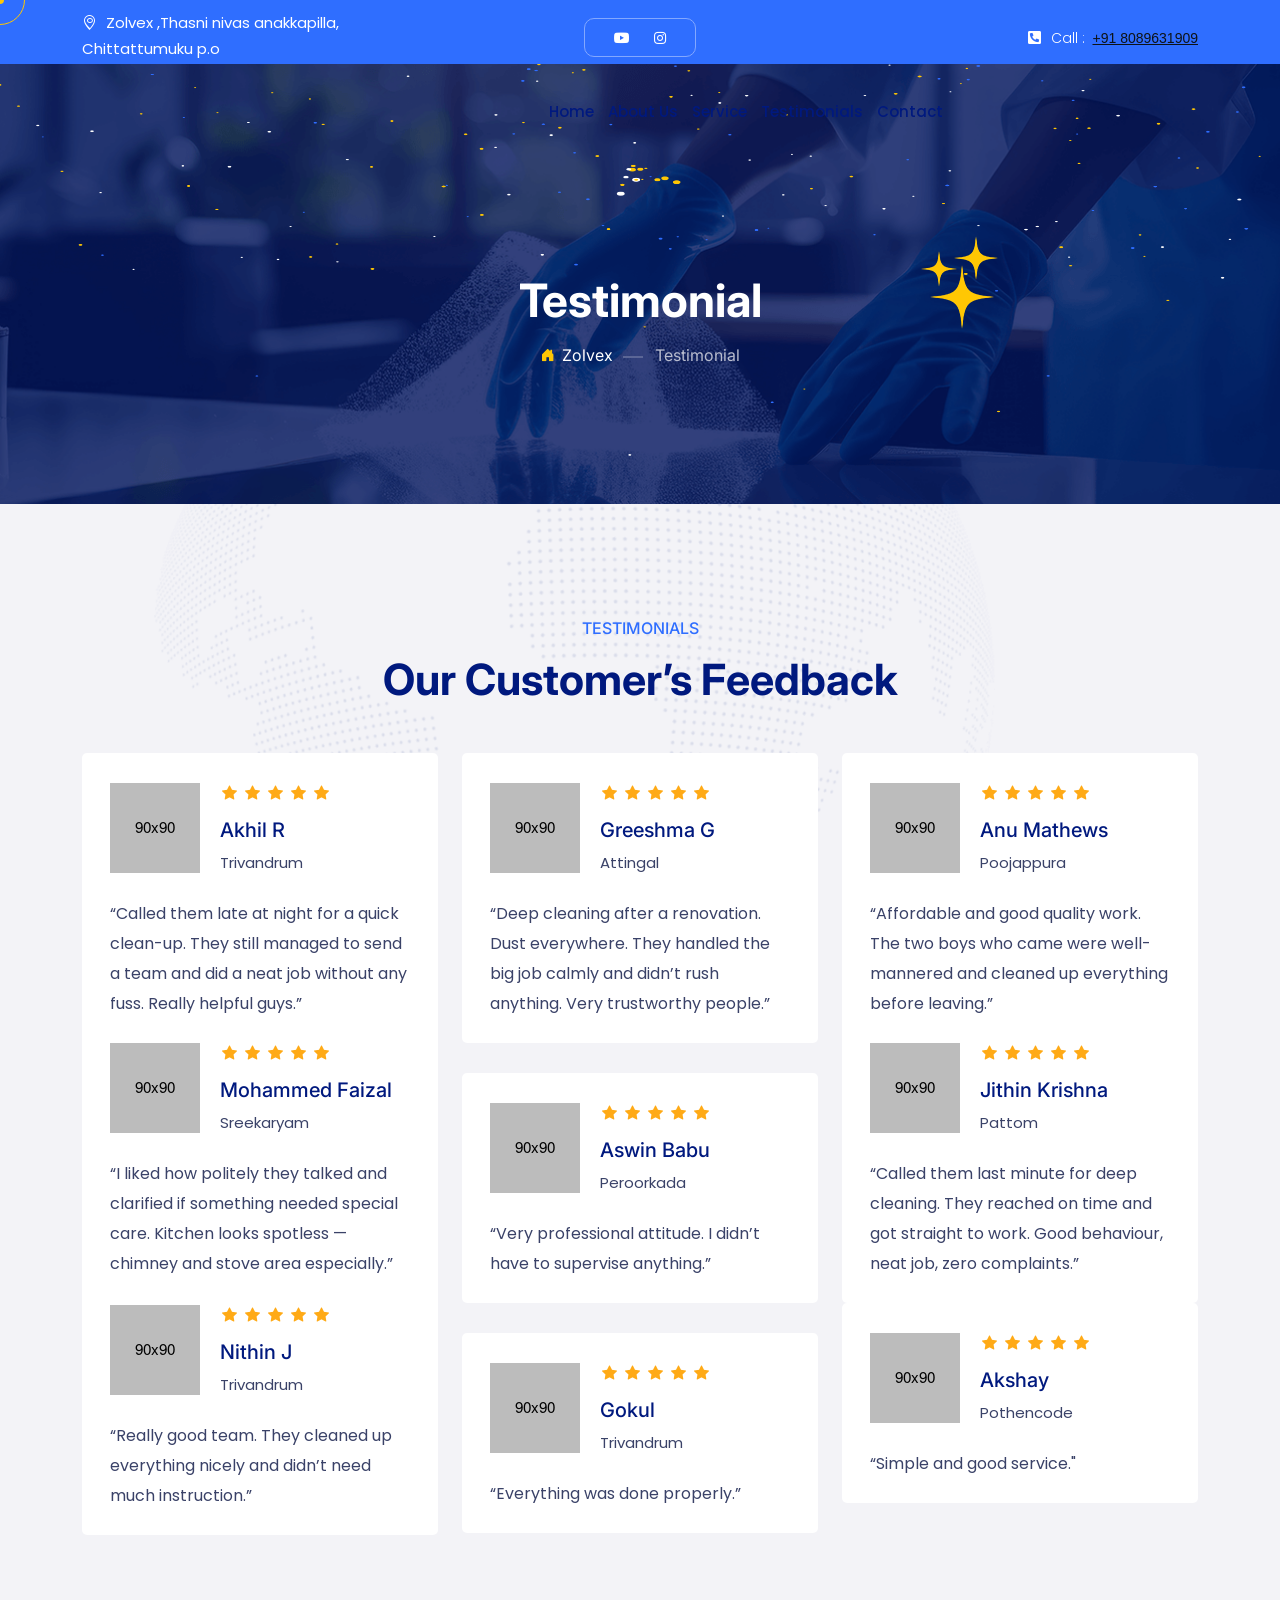
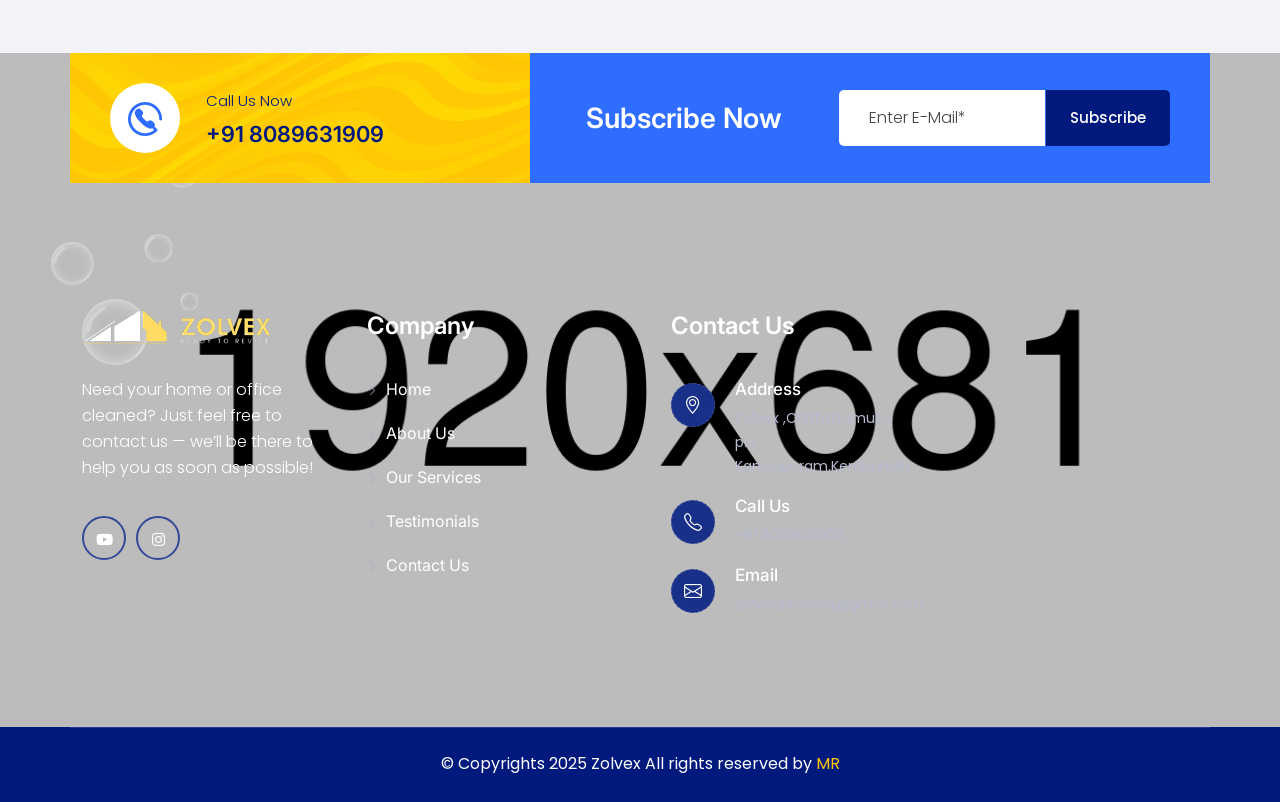
<file: testimonial.html>
<!DOCTYPE HTML>
<html lang="en-US">
<head>
	<meta charset="UTF-8">
	<meta http-equiv="x-ua-compatible" content="ie=edge">
	<title>Zolvex - Testimonials</title>
	<meta name="description" content="">
	<meta name="viewport" content="width=device-width, initial-scale=1">
	<!-- Favicon -->
	<link rel="icon" type="image/png" sizes="56x56" href="assets/images/fav-icon/icon.png">
	<!-- bootstrap CSS -->
	<link rel="stylesheet" href="assets/css/bootstrap.min.css" type="text/css" media="all">
	<!-- carousel CSS -->
	<link rel="stylesheet" href="assets/css/owl.carousel.min.css" type="text/css" media="all">	
	<!-- animate CSS -->
	<link rel="stylesheet" href="assets/css/animate.css" type="text/css" media="all">	
	<!-- animated-text CSS -->
	<link rel="stylesheet" href="assets/css/animated-text.css" type="text/css" media="all">	
	<!-- font-awesome CSS -->
	<link rel="stylesheet" href="assets/css/all.min.css" type="text/css" media="all">	
	<!-- font-flaticon CSS -->
	<link rel="stylesheet" href="assets/css/flaticon.css" type="text/css" media="all">	
	<!-- theme-default CSS -->
	<link rel="stylesheet" href="assets/css/theme-default.css" type="text/css" media="all">	
	<!-- meanmenu CSS -->
	<link rel="stylesheet" href="assets/css/meanmenu.min.css" type="text/css" media="all">	
	<!-- Main Style CSS -->
	<link rel="stylesheet"  href="style.css" type="text/css" media="all">
	<!-- transitions CSS -->
	<link rel="stylesheet" href="assets/css/owl.transitions.css" type="text/css" media="all">
	<!-- venobox CSS -->
	<link rel="stylesheet" href="venobox/venobox.css" type="text/css" media="all">
	<!-- responsive CSS -->
	<link rel="stylesheet" href="assets/css/responsive.css" type="text/css" media="all">
	<!-- modernizr js -->	
	<script src="assets/js/vendor/modernizr-3.5.0.min.js"></script>	
	<!-- bootstrap icons -->
	<link rel="stylesheet" href="https://cdn.jsdelivr.net/npm/bootstrap-icons@1.9.1/font/bootstrap-icons.css">


	
</head>
<body>
	<!-- loder -->
	<div class="loader-wrapper">
	  <div class="loader"></div>
	  <div class="loder-section left-section"></div>
	  <div class="loder-section right-section"></div>
	</div>





<!--==================================================-->
<!-- Start cleeny header-top-section -->
<!--==================================================-->

<div class="header-top-section style-three">
	<div class="container">
		<div class="row align-items-center d-flex">
			<div class="col-lg-4 col-md-6">
				<div class="header-address-info">
					<p> <i class="bi bi-geo-alt"></i> Zolvex ,Thasni nivas anakkapilla, Chittattumuku p.o</p>
				</div>
			</div>
			<div class="col-lg-4 col-md-6">
				<div class="header-top-right text-right">
					<div class="cleenys-social-icon">
						<ul>
							<li><a href="https://www.youtube.com/@zolvex_Tv"><i class="fab fa-youtube"></i></a></li>
							<li><a href="https://www.instagram.com/zolvex_"><i class="fab fa-instagram"></i></a></li>	
						</ul>
					</div>
				</div>
			</div> 
			<div class="col-lg-4 col-md-6">
				<div class="phone-number">
					<p><i class="fas fa-phone-square-alt"></i> <span>Call :</span> <a href="tel:+918089631909">+91 8089631909</a></p>
				</div>
			</div>
		</div>
	</div>
</div>

<!--==================================================-->
<!-- end cleeny header-top-section -->
<!--==================================================-->




<!--==================================================-->
<!-- Start cleeny header-top-section -->
<!--==================================================-->

<!-- <div class="header-top-area">
	<div class="container">
		<div class="row align-items-center d-flex">
			<div class="col-lg-4">
				<div class="header-address-logo">
					<a href="index.html"><img src="assets/images/logo.png" alt="logo"></a>
				</div>
			</div>
			<div class="col-lg-8">
				<div class="header-top-left">
					<div class="cleeny-social-icon">
						<ul>
							<li><a href="#"><i class="fas fa-phone-alt"></i>+123 (4567) 890</a></li>
							<li><a href="#"><i class="bi bi-envelope"></i>example@gmail.com</a></li>
							<li class="upper"><a href="#"><i class="bi bi-alarm"></i>Mon - Fri 9am to 5pm</a></li>
						</ul>
					</div>
				</div>
			</div>
		</div>
	</div>
</div> -->

<!--==================================================-->
<!-- end cleeny header-top-section -->
<!--==================================================-->




<!--==================================================-->
<!-- Start cleeny Main Menu Area -->
<!--==================================================-->
<div id="sticky-header" class="cleeny_nav_manu style-three">
	<div class="container">
		<div class="row d-flex align-items-center">
			<div class="col-lg-3">
				<div class="logo">
					<a class="logo_img" href="index.html" title="cleeny">
						<img src="assets/images/logo.png" alt="logo">
					</a>
					<a class="main_sticky" href="index.html" title="cleeny">
						<img src="assets/images/logo2.png" alt="astute">
					</a>
				</div>
			</div>
			<div class="col-lg-9">
				<nav class="cleeny_menu">
					<ul class="nav_scroll">
						<li><a href="index.html">Home </i></a>
					
						</li>
						<li><a href="about-us.html">About Us</a></li>
						<li><a href="service.html">Service </a>
						
						</li>
						<li><a href="testimonial.html">Testimonials</a>
							
					
						</li>
						<!-- <li><a href="#">Blog <i class="bi bi-chevron-down"></i></a>
							<ul class="sub-menu">
								<li><a href="blog-grid.html">Blog Grid</a></li>
								<li><a href="blog-list.html">Blog List</a></li>
								<li><a href="blog-details.html">Blog Details</a></li>
							</ul> -->
						</li>
						<li><a href="contact.html">Contact</a></li>
					</ul>
					<div class="header-search-btn">
						<a class="search-box-btn search-box-outer" href="#"><i class="fas fa-search"></i></a>
					</div>
					<div class="cleeny-btn style-three">
						<a href="contact.html">Get Free Quote</a>
					</div>
				</nav>
			</div>
		</div>
	</div>
</div>


<!-- cleeny Mobile Menu Area -->
<div class="mobile-menu-area sticky d-sm-block d-md-block d-lg-none ">
	<div class="mobile-menu">
		<nav class="cleeny_menu">
			<ul class="nav_scroll">
				<li><a href="index.html">Home <i class="bi bi-chevron-down"></i></a>
				
				</li>
				<li><a href="about-us.html">About Us</a></li>
				<li><a href="service.html">Service </a>
					
				</li>
				<li><a href="testimonial.html">Testimonials</a>
					
				</li>
				<!-- <li><a href="#">Blog <i class="bi bi-chevron-down"></i></a>
					<ul class="sub-menu">
						<li><a href="blog-grid.html">Blog Grid</a></li>
						<li><a href="blog-list.html">Blog List</a></li>
						<li><a href="blog-details.html">Blog Details</a></li>
					</ul>
				</li> -->
				<li><a href="contact.html">Contact</a></li>
			</ul>
		</nav>
	</div>
</div>
<!--==================================================-->
<!-- End cleeny Main Menu Area -->
<!--==================================================-->



<!--==================================================-->
<!-- Start Curser Section Here -->
<!--==================================================-->
<div class="curser"></div>
<div class="curser2"></div>
<!--==================================================-->
<!-- Ends Curser Section Here -->
<!--==================================================-->



<!--==================================================-->
<!-- Start cleeny breatcome Area -->
<!--==================================================-->

    <div class="breatcome-area d-flex align-items-center">
        <div class="container">
            <div class="row">
                <div class="col-md-12">
                    <div class="breatcome-content">
                        <div class="breatcome-title">
                            <h1>Testimonial</h1>
                        </div>
                        <div class="breatcome-text">
                            <ul>
                                <li><a href="index.html"><i class="bi bi-house-door-fill"></i>Zolvex</a></li>
                                <li class="upper">Testimonial</li>
                            </ul>
                        </div>
                    </div>
                </div>
            </div>
            <div class="breatcome-shape">
                <img src="assets/images/breatcome-shape.png" alt="breatcome-shape">
            </div>
        </div>
		<div class="intro__bg">
			<canvas id="intro__canvas" data-colors='["#FFC703", "#ffff", "#2F6DFF"]'></canvas>
		</div>
    </div>

<!--==================================================-->
<!-- end cleeny breatcome Area -->
<!--==================================================-->




<!--==================================================-->
<!-- Start cleeny testimonial Area -->
<!--==================================================-->


<div class="testimonial-area style-four">
    <div class="container">
        <div class="row testi">
            <div class="col-lg-12">
                <div class="section-title text-center">
                    <h5 class="section-sub-title">Testimonials</h5>
                    <h1 class="section-main-title">Our Customer’s Feedback</h1>
                </div>
            </div>
            <div class="col-lg-4 col-md-6">
                <div class="testi-single-box">
                    <div class="testi-author d-flex align-items-center">
                        <div class="testi-thumb">
                            <img src="assets/images/testi-thumb.png" alt="testi-thumb">
                        </div>
                        <div class="testi-degicnation">
                            <ul class="testi-rating">
                                <li><i class="bi bi-star-fill"></i></li>
                                <li><i class="bi bi-star-fill"></i></li>
                                <li><i class="bi bi-star-fill"></i></li>
                                <li><i class="bi bi-star-fill"></i></li>
                                <li><i class="bi bi-star-fill"></i></li>
                            </ul>
                            <h4 class="testi-title">Akhil R</h4>
                            <p class="testi-text">Trivandrum</p>
                        </div>
                    </div>
                    <div class="testi-content">
                        <p class="testi-description">“Called them late at night for a quick clean-up. They still managed to send a team and did a neat job without any fuss. Really helpful guys.”</p>
                    </div>
                </div>
            </div>
            <div class="col-lg-4 col-md-6">
                <div class="testi-single-box">
                    <div class="testi-author d-flex align-items-center">
                        <div class="testi-thumb">
                            <img src="assets/images/testi-thumb-2.png" alt="testi-thumb">
                        </div>
                        <div class="testi-degicnation">
                            <ul class="testi-rating">
                                <li><i class="bi bi-star-fill"></i></li>
                                <li><i class="bi bi-star-fill"></i></li>
                                <li><i class="bi bi-star-fill"></i></li>
                                <li><i class="bi bi-star-fill"></i></li>
                                <li><i class="bi bi-star-fill"></i></li>
                            </ul>
                            <h4 class="testi-title">Greeshma G</h4>
                            <p class="testi-text">Attingal</p>
                        </div>
                    </div>
                    <div class="testi-content">
                        <p class="testi-description">“Deep cleaning after a renovation. Dust everywhere. They handled the big job calmly and didn’t rush anything. Very trustworthy people.”</p>
                    </div>
                </div>
            </div>
            <div class="col-lg-4 col-md-6">
                <div class="testi-single-box style-three">
                    <div class="testi-author d-flex align-items-center">
                        <div class="testi-thumb">
                            <img src="assets/images/testi-thumb-6.png" alt="testi-thumb">
                        </div>
                        <div class="testi-degicnation">
                            <ul class="testi-rating">
                                <li><i class="bi bi-star-fill"></i></li>
                                <li><i class="bi bi-star-fill"></i></li>
                                <li><i class="bi bi-star-fill"></i></li>
                                <li><i class="bi bi-star-fill"></i></li>
                                <li><i class="bi bi-star-fill"></i></li>
                            </ul>
                            <h4 class="testi-title">Anu Mathews</h4>
                            <p class="testi-text">Poojappura</p>
                        </div>
                    </div>
                    <div class="testi-content">
                        <p class="testi-description">“Affordable and good quality work. The two boys who came were well-mannered and cleaned up everything before leaving.”</p>
                    </div>
                </div>
            </div>
            <div class="col-lg-4 col-md-6">
                <div class="testi-single-box style-four">
                    <div class="testi-author d-flex align-items-center">
                        <div class="testi-thumb">
                            <img src="assets/images/testi-thumb-7.png" alt="testi-thumb">
                        </div>
                        <div class="testi-degicnation">
                            <ul class="testi-rating">
                                <li><i class="bi bi-star-fill"></i></li>
                                <li><i class="bi bi-star-fill"></i></li>
                                <li><i class="bi bi-star-fill"></i></li>
                                <li><i class="bi bi-star-fill"></i></li>
                                <li><i class="bi bi-star-fill"></i></li>
                            </ul>
                            <h4 class="testi-title">Mohammed Faizal</h4>
                            <p class="testi-text">Sreekaryam</p>
                        </div>
                    </div>
                    <div class="testi-content">
                        <p class="testi-description">“I liked how politely they talked and clarified if something needed special care. Kitchen looks spotless — chimney and stove area especially.”</p>
                    </div>
                </div>
            </div>
            <div class="col-lg-4 col-md-6">
                <div class="testi-single-box style-five">
                    <div class="testi-author d-flex align-items-center">
                        <div class="testi-thumb">
                            <img src="assets/images/testi-thumb-8.png" alt="testi-thumb">
                        </div>
                        <div class="testi-degicnation">
                            <ul class="testi-rating">
                                <li><i class="bi bi-star-fill"></i></li>
                                <li><i class="bi bi-star-fill"></i></li>
                                <li><i class="bi bi-star-fill"></i></li>
                                <li><i class="bi bi-star-fill"></i></li>
                                <li><i class="bi bi-star-fill"></i></li>
                            </ul>
                            <h4 class="testi-title">Aswin Babu</h4>
                            <p class="testi-text">Peroorkada</p>
                        </div>
                    </div>
                    <div class="testi-content">
                        <p class="testi-description">“Very professional attitude. I didn’t have to supervise anything.”</p>
                    </div>
                </div>
            </div>
            <div class="col-lg-4 col-md-6">
                <div class="testi-single-box style-six">
                    <div class="testi-author d-flex align-items-center">
                        <div class="testi-thumb">
                            <img src="assets/images/testi-thumb-9.png" alt="testi-thumb">
                        </div>
                        <div class="testi-degicnation">
                            <ul class="testi-rating">
                                <li><i class="bi bi-star-fill"></i></li>
                                <li><i class="bi bi-star-fill"></i></li>
                                <li><i class="bi bi-star-fill"></i></li>
                                <li><i class="bi bi-star-fill"></i></li>
                                <li><i class="bi bi-star-fill"></i></li>
                            </ul>
                            <h4 class="testi-title">Jithin Krishna</h4>
                            <p class="testi-text">Pattom</p>
                        </div>
                    </div>
                    <div class="testi-content">
                        <p class="testi-description">“Called them last minute for deep cleaning. They reached on time and got straight to work. Good behaviour, neat job, zero complaints.”</p>
                    </div>
                </div>
            </div>
            <div class="col-lg-4 col-md-6">
                <div class="testi-single-box style-nine">
                    <div class="testi-author d-flex align-items-center">
                        <div class="testi-thumb">
                            <img src="assets/images/testi-thumb-12.png" alt="testi-thumb">
                        </div>
                        <div class="testi-degicnation">
                            <ul class="testi-rating">
                                <li><i class="bi bi-star-fill"></i></li>
                                <li><i class="bi bi-star-fill"></i></li>
                                <li><i class="bi bi-star-fill"></i></li>
                                <li><i class="bi bi-star-fill"></i></li>
                                <li><i class="bi bi-star-fill"></i></li>
                            </ul>
                            <h4 class="testi-title"> Nithin J</h4>
                            <p class="testi-text">Trivandrum</p>
                        </div>
                    </div>
                    <div class="testi-content">
                        <p class="testi-description">“Really good team. They cleaned up everything nicely and didn’t need much instruction.”</p>
                    </div>
                </div>
            </div>
            <div class="col-lg-4 col-md-6">
                <div class="testi-single-box">
                    <div class="testi-author d-flex align-items-center">
                        <div class="testi-thumb">
                            <img src="assets/images/testi-thumb-11.png" alt="testi-thumb">
                        </div>
                        <div class="testi-degicnation">
                            <ul class="testi-rating">
                                <li><i class="bi bi-star-fill"></i></li>
                                <li><i class="bi bi-star-fill"></i></li>
                                <li><i class="bi bi-star-fill"></i></li>
                                <li><i class="bi bi-star-fill"></i></li>
                                <li><i class="bi bi-star-fill"></i></li>
                            </ul>
                            <h4 class="testi-title">Gokul</h4>
                            <p class="testi-text">Trivandrum</p>
                        </div>
                    </div>
                    <div class="testi-content">
                        <p class="testi-description">“Everything was done properly.”</p>
                    </div>
                </div>
            </div>
            <div class="col-lg-4 col-md-6">
                <div class="testi-single-box style-ten">
                    <div class="testi-author d-flex align-items-center">
                        <div class="testi-thumb">
                            <img src="assets/images/testi-thumb-12.png" alt="testi-thumb">
                        </div>
                        <div class="testi-degicnation">
                            <ul class="testi-rating">
                                <li><i class="bi bi-star-fill"></i></li>
                                <li><i class="bi bi-star-fill"></i></li>
                                <li><i class="bi bi-star-fill"></i></li>
                                <li><i class="bi bi-star-fill"></i></li>
                                <li><i class="bi bi-star-fill"></i></li>
                            </ul>
                            <h4 class="testi-title">Akshay</h4>
                            <p class="testi-text">Pothencode</p>
                        </div>
                    </div>
                    <div class="testi-content">
                        <p class="testi-description">“Simple and good service."</p>
                    </div>
                </div>
            </div>
        </div>
    </div>
</div>




<!--==================================================-->
<!-- end cleeny testimonial Area -->
<!--==================================================-->






<!--==================================================-->
<!-- Start cleeny subscribe Area -->
<!--==================================================-->


<div class="subscribe-area">
	<div class="container">
		<div class="row subscribe align-items-center">
			<div class="col-lg-5 col-md-6">
				<div class="subscribe-single-box d-flex align-items-center">
					<div class="subscribe-icon">
						<img src="assets/images/subscribe-icon.png" alt="subscribe-icon">
					</div>
					<div class="subscribe-content">
						<h4 class="subscribe-text">Call Us Now</h4>
						<span class="subscribe-number">+91 8089631909</span>
					</div>
				</div>
			</div>
			<div class="col-lg-3 col-md-6">
				<h3 class="subscribe-title">Subscribe Now</h3>
			</div>
			<div class="col-lg-4 col-md-6">
				<div class="subscribe-form">
					<form>
						<div class="form-field">
							<input type="email" name="EMAIL" placeholder="Enter E-Mail*" required="">
							<button class="subscribe-button" type="submit">Subscribe</button>
						</div>
					</form>
				</div>
			</div>
		</div>
	</div>
</div>



<!--==================================================-->
<!-- end cleeny subscribe Area -->
<!--==================================================-->






<!--==================================================-->
<!-- Start cleeny Footer Area -->
<!--==================================================-->

<div class="footer-area">
	<div class="container">
		<div class="row">
			<div class="col-lg-3 col-md-6">
				<div class="footer-widget">
					<div class="footer-logo">
						<a href="index.html"><img src="assets/images/footer-logo.png" alt="footer-logo"></a>
					</div>
					<p class="footer-widget-text">Need your home or office cleaned? Just feel free to contact us — we’ll be there to help you as soon as possible!</p>
					<div class="footer-social">
						<div class="footer-widget-social">
							<a href="https://www.youtube.com/@zolvex_Tv"><i class="fab fa-youtube"></i></a>
							<a href="https://www.instagram.com/zolvex_"><i class="fab fa-instagram"></i></a>
						</div>
					</div>
				</div>
			</div>
			<div class="col-lg-3 col-md-6">
				<div class="footer-widget left">
					<div class="widget-title">
						<h2>Company</h2>
					</div>
					<ul>
						<li><a href="index.html"> <i class="bi bi-chevron-right"></i> Home</a></li>
						<li><a href="about-us.html"> <i class="bi bi-chevron-right"></i> About Us</a></li>
						<li><a href="service.html"> <i class="bi bi-chevron-right"></i> Our Services</a></li>
						<li><a href="testimonial.html"> <i class="bi bi-chevron-right"></i> Testimonials</a></li>
						<li><a href="contact.html"> <i class="bi bi-chevron-right"></i> Contact Us</a></li>
					</ul>
				</div>
			</div>
			<!-- <div class="col-lg-3 col-md-6">
				<div class="footer-resent-post">
					<div class="widget-title">
						<h2>Latest Blog</h2>
					</div>
					<div class="single-recent-post-box d-flex align-items-center">
						<div class="post-thumb">
							<img src="assets/images/footer-thumb.png" alt="footer thumb">
						</div>
						<div class="post-content-text">
							<h4><a href="blog-details.html">10 Most Popular Clean Tips for Housey</a></h4>
							<span>Nov 16, 2024</span>
						</div>
					</div>
					<div class="single-recent-post-box d-flex align-items-center">
						<div class="post-thumb">
							<img src="assets/images/footer-thumb2.png" alt="footer thumb2">
						</div>
						<div class="post-content-text">
							<h4><a href="blog-details.html">Floor cleeny and Washing New...</a></h4>
							<span>Nov 18, 2024</span>
						</div>
					</div>
				</div>
			</div> -->
			<div class="col-lg-3 col-md-6">
				<div class="footer-widget right">
					<div class="widget-title">
						<h2>Contact Us</h2>
					</div>
					<div class="footer-contact-box d-flex">
						<div class="footer-contact-icon">
							<a href="#"><i class="bi bi-geo-alt"></i></a>
						</div>
						<div class="footer-content">
							<h3 class="footer-title">Address</h3>	
							<p class="footer-title">Zolvex ,Chittattumuku p.o Kaniyapuram,Kerala,India</p>
						</div>
					</div>
					<div class="footer-contact-box d-flex">
						<div class="footer-contact-icon">
							<a href="#"><i class="bi bi-telephone"></i></a>
						</div>
						<div class="footer-content">
							<h3 class="footer-title">Call Us</h3>	
							<p class="footer-title">+91 8089631909</p>
						</div>
					</div>
					<div class="footer-contact-box d-flex">
						<div class="footer-contact-icon">
							<a href="#"><i class="bi bi-envelope"></i></a>
						</div>
						<div class="footer-content">
							<h3 class="footer-title">Email</h3>	
							<p class="footer-title">zolvexservices@gmail.com</p>
						</div>
					</div>
				</div>
			</div>
		</div>
		<div class="footer-shape">
			<img src="assets/images/footer-shape.png" alt="footer-shape">
		</div>
	</div>
</div>

<!--==================================================-->
<!-- end cleeny Footer Area -->
<!--==================================================-->




<!--==================================================-->
<!-- Start cleeny copyright Area -->
<!--==================================================-->


<div class="copyright-area">
	<div class="container">
		<div class="row copyright">
			<div class="col-lg-12 col-md-12">
				<div class="footer-copyright-text">
					<p>© Copyrights 2025 Zolvex All rights reserved by <span>MR </span></p>
				</div>
			</div>
		</div>
	</div>
</div>


<!--==================================================-->
<!-- end cleeny copyright Area -->
<!--==================================================-->















<!--==================================================-->
<!-- Start scrollup section Area -->
<!--==================================================-->
<!-- scrollup section -->
<div class="scroll-area">
	<div class="top-wrap">
		<div class="go-top-btn-wraper">
			<div class="go-top go-top-button">
				<i class="fas fa-arrow-up"></i>
				<i class="fas fa-arrow-up"></i>
			</div>
		</div>
	</div>
</div>
<!--==================================================-->
<!-- Start scrollup section Area -->
<!--==================================================-->

<!--==================================================-->
<!-- Start Search Popup Area -->
<!--==================================================-->
<div class="search-popup">
	<button class="close-search style-two"><span class="flaticon-multiply"><i class="far fa-times-circle"></i></span></button>
	<button class="close-search"><i class="bi bi-arrow-up-short"></i></button>
	<form method="post" action="#">
		<div class="form-group">
			<input type="search" name="search-field" value="" placeholder="Search Here" required="">
			<button type="submit"><i class="fa fa-search"></i></button>
		</div>
	</form>
</div>
<!--==================================================-->
<!-- Start Search Popup Area -->
<!--==================================================-->

	
	
	<!-- jquery js -->	
	<script src="assets/js/vendor/jquery-3.6.2.min.js"></script>
	<!-- bootstrap js -->	
	<script src="assets/js/bootstrap.min.js"></script>
	<!-- carousel js -->
	<script src="assets/js/owl.carousel.min.js"></script>
	<!-- counterup js -->
	<script src="assets/js/jquery.counterup.min.js"></script>
	<!-- waypoints js -->
	<script src="assets/js/waypoints.min.js"></script>
	<!-- wow js -->
	<script src="assets/js/wow.js"></script>
	<!-- imagesloaded js -->
	<script src="assets/js/imagesloaded.pkgd.min.js"></script>
	<!-- venobox js -->
	<script src="venobox/venobox.js"></script>
	<!--  animated-text js -->	
	<script src="assets/js/animated-text.js"></script>
	<!-- venobox min js -->
	<script src="venobox/venobox.min.js"></script>
	<!-- isotope js -->
	<script src="assets/js/isotope.pkgd.min.js"></script>
	<!-- jquery meanmenu js -->	
	<script src="assets/js/jquery.meanmenu.js"></script>
	<!-- jquery scrollup js -->	
	<script src="assets/js/jquery.scrollUp.js"></script>
	<!-- theme js -->	
	<script src="assets/js/theme.js"></script>
	<script src="assets/js/jquery.barfiller.js"></script>
	<script src="assets/js/typed.js"></script>
	<!-- testimonial js -->	
	<script src="assets/js/testimonial.js"></script>

		
</body>
</html>
</file>
<file: assets/css/flaticon.css>
@font-face {
    font-family: "flaticon";
    src: url("../fonts/flaticon-set-logisticse381.ttf?622cb10d1ce0f8ff8b951481e94e9412") format("truetype"),
url("../fonts/flaticon-set-logisticse381.woff?622cb10d1ce0f8ff8b951481e94e9412") format("woff"),
url("../fonts/flaticon-set-logisticse381.woff2?622cb10d1ce0f8ff8b951481e94e9412") format("woff2"),
url("../fonts/flaticon-set-logisticse381.eot?622cb10d1ce0f8ff8b951481e94e9412#iefix") format("embedded-opentype"),
url("../fonts/flaticon-set-logisticse381.svg?622cb10d1ce0f8ff8b951481e94e9412#flaticon") format("svg");
}

i[class^="flaticon-"]:before, i[class*=" flaticon-"]:before {
    font-family: flaticon !important;
    font-style: normal;
    font-weight: normal !important;
    font-variant: normal;
    text-transform: none;
    line-height: 1;
    -webkit-font-smoothing: antialiased;
    -moz-osx-font-smoothing: grayscale;
}

.flaticon-logistics:before {
    content: "\f101";
}
.flaticon-cargo:before {
    content: "\f102";
}
.flaticon-logistics-1:before {
    content: "\f103";
}
.flaticon-logistics-2:before {
    content: "\f104";
}
.flaticon-boxes:before {
    content: "\f105";
}
.flaticon-import:before {
    content: "\f106";
}
.flaticon-cargo-ship:before {
    content: "\f107";
}
.flaticon-logistics-3:before {
    content: "\f108";
}
.flaticon-logistics-4:before {
    content: "\f109";
}
.flaticon-delivery:before {
    content: "\f10a";
}
.flaticon-logistic:before {
    content: "\f10b";
}
.flaticon-port:before {
    content: "\f10c";
}
.flaticon-cargo-1:before {
    content: "\f10d";
}
.flaticon-shipment:before {
    content: "\f10e";
}
.flaticon-delivery-man:before {
    content: "\f10f";
}
.flaticon-supply-chain:before {
    content: "\f110";
}
.flaticon-container:before {
    content: "\f111";
}
.flaticon-delivery-man-1:before {
    content: "\f112";
}
.flaticon-box:before {
    content: "\f113";
}
.flaticon-logistics-5:before {
    content: "\f114";
}
.flaticon-team:before {
    content: "\f115";
}
.flaticon-3d-cube:before {
    content: "\f116";
}
.flaticon-global:before {
    content: "\f117";
}
.flaticon-customer-service:before {
    content: "\f118";
}
.flaticon-cargo-boat:before {
    content: "\f119";
}
.flaticon-logistics-6:before {
    content: "\f11a";
}
.flaticon-airplane:before {
    content: "\f11b";
}
.flaticon-parcel:before {
    content: "\f11c";
}
.flaticon-order:before {
    content: "\f11d";
}
.flaticon-truck:before {
    content: "\f11e";
}
.flaticon-container-1:before {
    content: "\f11f";
}
.flaticon-global-1:before {
    content: "\f120";
}
.flaticon-global-2:before {
    content: "\f121";
}
.flaticon-worldwide-shipping:before {
    content: "\f122";
}
.flaticon-fast-delivery:before {
    content: "\f123";
}
.flaticon-worldwide-shipping-1:before {
    content: "\f124";
}
.flaticon-shipment-1:before {
    content: "\f125";
}
.flaticon-cart:before {
    content: "\f126";
}
.flaticon-global-shipping:before {
    content: "\f127";
}
.flaticon-delivery-man-2:before {
    content: "\f128";
}
.flaticon-cargo-ship-1:before {
    content: "\f129";
}
.flaticon-forklift:before {
    content: "\f12a";
}
.flaticon-forklift-1:before {
    content: "\f12b";
}
.flaticon-delivery-courier:before {
    content: "\f12c";
}
.flaticon-shipping:before {
    content: "\f12d";
}
.flaticon-airplane-1:before {
    content: "\f12e";
}
.flaticon-stock:before {
    content: "\f12f";
}
.flaticon-air-freight:before {
    content: "\f130";
}
.flaticon-maintenance:before {
    content: "\f131";
}
.flaticon-air:before {
    content: "\f132";
}
.flaticon-logistics-delivery:before {
    content: "\f133";
}
.flaticon-logistics-delivery-1:before {
    content: "\f134";
}
.flaticon-clipboard:before {
    content: "\f135";
}
.flaticon-logistics-delivery-2:before {
    content: "\f136";
}
.flaticon-logistics-delivery-3:before {
    content: "\f137";
}
.flaticon-box-1:before {
    content: "\f138";
}
.flaticon-truck-1:before {
    content: "\f139";
}
.flaticon-order-1:before {
    content: "\f13a";
}
.flaticon-search:before {
    content: "\f13b";
}
.flaticon-delivery-truck:before {
    content: "\f13c";
}
.flaticon-international-shipping:before {
    content: "\f13d";
}
.flaticon-24-hours:before {
    content: "\f13e";
}
.flaticon-logistics-delivery-4:before {
    content: "\f13f";
}
.flaticon-home-delivery:before {
    content: "\f140";
}
.flaticon-forklift-2:before {
    content: "\f141";
}
.flaticon-call-center:before {
    content: "\f142";
}
.flaticon-crane:before {
    content: "\f143";
}
.flaticon-headset:before {
    content: "\f144";
}
.flaticon-shipment-2:before {
    content: "\f145";
}
.flaticon-clipboard-1:before {
    content: "\f146";
}
.flaticon-production:before {
    content: "\f147";
}
.flaticon-export:before {
    content: "\f148";
}
.flaticon-shopping-bag:before {
    content: "\f149";
}
.flaticon-qr-code:before {
    content: "\f14a";
}
.flaticon-air-plane:before {
    content: "\f14b";
}
.flaticon-cash-on-delivery:before {
    content: "\f14c";
}
.flaticon-import-1:before {
    content: "\f14d";
}
.flaticon-24-hours-1:before {
    content: "\f14e";
}
.flaticon-international-shipping-1:before {
    content: "\f14f";
}
.flaticon-received:before {
    content: "\f150";
}
.flaticon-export-1:before {
    content: "\f151";
}
.flaticon-truck-2:before {
    content: "\f152";
}
.flaticon-increase:before {
    content: "\f153";
}
.flaticon-global-shipping-1:before {
    content: "\f154";
}
.flaticon-crane-1:before {
    content: "\f155";
}
.flaticon-shield:before {
    content: "\f156";
}
.flaticon-container-2:before {
    content: "\f157";
}
.flaticon-delivery-truck-1:before {
    content: "\f158";
}
.flaticon-fast-delivery-1:before {
    content: "\f159";
}
.flaticon-shipping-1:before {
    content: "\f15a";
}
.flaticon-cash-on-delivery-1:before {
    content: "\f15b";
}
.flaticon-delivery-1:before {
    content: "\f15c";
}
.flaticon-trolley:before {
    content: "\f15d";
}
.flaticon-packaging:before {
    content: "\f15e";
}
.flaticon-setting:before {
    content: "\f15f";
}
.flaticon-trolley-1:before {
    content: "\f160";
}
.flaticon-settings:before {
    content: "\f161";
}
.flaticon-delivery-2:before {
    content: "\f162";
}
.flaticon-computer-monitor:before {
    content: "\f163";
}
.flaticon-delivery-truck-2:before {
    content: "\f164";
}
.flaticon-courier:before {
    content: "\f165";
}
.flaticon-24-hours-delivery:before {
    content: "\f166";
}
.flaticon-location-pin:before {
    content: "\f167";
}
.flaticon-cash:before {
    content: "\f168";
}
.flaticon-delivery-box:before {
    content: "\f169";
}
.flaticon-delivery-bike:before {
    content: "\f16a";
}
.flaticon-partnership:before {
    content: "\f16b";
}
.flaticon-schedule:before {
    content: "\f16c";
}
.flaticon-lock:before {
    content: "\f16d";
}
.flaticon-delivery-box-1:before {
    content: "\f16e";
}
.flaticon-open-box:before {
    content: "\f16f";
}
.flaticon-product:before {
    content: "\f170";
}
.flaticon-packages:before {
    content: "\f171";
}
.flaticon-delivery-insurance:before {
    content: "\f172";
}
.flaticon-weight:before {
    content: "\f173";
}
.flaticon-global-3:before {
    content: "\f174";
}
.flaticon-distribution-center:before {
    content: "\f175";
}
.flaticon-weight-1:before {
    content: "\f176";
}
.flaticon-trolley-2:before {
    content: "\f177";
}
.flaticon-warehouse:before {
    content: "\f178";
}
.flaticon-forklift-3:before {
    content: "\f179";
}
.flaticon-shipping-2:before {
    content: "\f17a";
}
.flaticon-delivery-service:before {
    content: "\f17b";
}
.flaticon-24-hours-2:before {
    content: "\f17c";
}
.flaticon-conveyor:before {
    content: "\f17d";
}
.flaticon-24-hours-3:before {
    content: "\f17e";
}
.flaticon-clipboard-2:before {
    content: "\f17f";
}
.flaticon-airplane-2:before {
    content: "\f180";
}
.flaticon-delivery-box-2:before {
    content: "\f181";
}
.flaticon-checklist:before {
    content: "\f182";
}
.flaticon-crane-2:before {
    content: "\f183";
}
.flaticon-global-distribution:before {
    content: "\f184";
}
.flaticon-delivery-3:before {
    content: "\f185";
}
.flaticon-package:before {
    content: "\f186";
}
.flaticon-weight-scale:before {
    content: "\f187";
}
.flaticon-delivery-insurance-1:before {
    content: "\f188";
}
.flaticon-train:before {
    content: "\f189";
}
.flaticon-cargo-2:before {
    content: "\f18a";
}
.flaticon-delivery-4:before {
    content: "\f18b";
}
.flaticon-delivery-insurance-2:before {
    content: "\f18c";
}
.flaticon-calendar:before {
    content: "\f18d";
}
.flaticon-wrench:before {
    content: "\f18e";
}
.flaticon-call-box:before {
    content: "\f18f";
}
.flaticon-ship:before {
    content: "\f190";
}
.flaticon-delivery-time:before {
    content: "\f191";
}
.flaticon-trolley-3:before {
    content: "\f192";
}
.flaticon-delivery-truck-3:before {
    content: "\f193";
}
.flaticon-weight-2:before {
    content: "\f194";
}
.flaticon-global-distribution-1:before {
    content: "\f195";
}
.flaticon-tracking:before {
    content: "\f196";
}
.flaticon-shipping-3:before {
    content: "\f197";
}
.flaticon-delivery-5:before {
    content: "\f198";
}
.flaticon-international-shipping-2:before {
    content: "\f199";
}
.flaticon-delivery-cart:before {
    content: "\f19a";
}
.flaticon-stock-1:before {
    content: "\f19b";
}
.flaticon-delivery-service-1:before {
    content: "\f19c";
}
.flaticon-distribution:before {
    content: "\f19d";
}
.flaticon-scanner:before {
    content: "\f19e";
}
.flaticon-delivery-box-3:before {
    content: "\f19f";
}
.flaticon-settings-1:before {
    content: "\f1a0";
}
.flaticon-vaccine:before {
    content: "\f1a1";
}
.flaticon-worldwide-shipping-2:before {
    content: "\f1a2";
}
.flaticon-delivery-insurance-3:before {
    content: "\f1a3";
}
.flaticon-global-distribution-2:before {
    content: "\f1a4";
}
.flaticon-delivery-box-4:before {
    content: "\f1a5";
}
.flaticon-delivery-box-5:before {
    content: "\f1a6";
}
.flaticon-air-mail:before {
    content: "\f1a7";
}
.flaticon-recycle:before {
    content: "\f1a8";
}
.flaticon-manufacturing:before {
    content: "\f1a9";
}
.flaticon-smartphone:before {
    content: "\f1aa";
}
.flaticon-import-2:before {
    content: "\f1ab";
}
.flaticon-earth:before {
    content: "\f1ac";
}
.flaticon-scooter:before {
    content: "\f1ad";
}
.flaticon-delivery-6:before {
    content: "\f1ae";
}
.flaticon-logistics-delivery-5:before {
    content: "\f1af";
}
.flaticon-logistics-delivery-6:before {
    content: "\f1b0";
}
.flaticon-transportation:before {
    content: "\f1b1";
}
.flaticon-van:before {
    content: "\f1b2";
}
.flaticon-supply-chain-management:before {
    content: "\f1b3";
}
.flaticon-delivery-truck-4:before {
    content: "\f1b4";
}
.flaticon-courier-1:before {
    content: "\f1b5";
}
.flaticon-delivery-7:before {
    content: "\f1b6";
}
.flaticon-logistics-7:before {
    content: "\f1b7";
}
.flaticon-on-time:before {
    content: "\f1b8";
}
.flaticon-distribution-center-1:before {
    content: "\f1b9";
}
.flaticon-location:before {
    content: "\f1ba";
}
.flaticon-air-freight-1:before {
    content: "\f1bb";
}
.flaticon-logistics-8:before {
    content: "\f1bc";
}
.flaticon-delivery-man-3:before {
    content: "\f1bd";
}
.flaticon-logistics-delivery-7:before {
    content: "\f1be";
}
.flaticon-international:before {
    content: "\f1bf";
}
.flaticon-international-shipping-3:before {
    content: "\f1c0";
}
.flaticon-distribution-1:before {
    content: "\f1c1";
}
.flaticon-distribution-center-2:before {
    content: "\f1c2";
}
.flaticon-container-3:before {
    content: "\f1c3";
}
.flaticon-logistics-9:before {
    content: "\f1c4";
}
.flaticon-delivery-8:before {
    content: "\f1c5";
}
.flaticon-flow:before {
    content: "\f1c6";
}
.flaticon-manufacture:before {
    content: "\f1c7";
}
.flaticon-maps:before {
    content: "\f1c8";
}
</file>
<file: assets/css/theme-default.css>
/*


	font-family: 'Inter', sans-serif;
    font-family: 'Poppins', sans-serif;




*/
@import url('https://fonts.googleapis.com/css2?family=Inter:wght@100;200;300;400;500;600;700;800;900&family=Poppins:ital,wght@0,100;0,200;0,300;0,400;0,500;0,600;0,700;0,800;0,900;1,100;1,200;1,300;1,400;1,500;1,600;1,700;1,800;1,900&display=swap');

html, body {
	overflow-x: hidden;
}
html{
    scroll-behavior: smooth;
}

body {	
    font-size: 16px;
    line-height: 26px;
    color: #3a4268;
    font-weight: 300;
    font-style: normal;
    text-align: left;
	font-family: 'Poppins', sans-serif;
}

p {

    font-weight: 400;
	font-style: normal;
}
h1,
h2,
h3,
h4,
h5,
h6 {
    color: #00197e;
    font-family: 'Inter', sans-serif;
    font-style: normal;
    font-size: 44px;
    line-height: 54px;
    font-weight: 700;
}

a{
    -webkit-transition: all 0.3s ease-out 0s;
    transition: all 0.3s ease-out 0s;
}
a{
	 color: #0E1317;
     font-family: 'Open Sans', sans-serif;
}
a:focus,
.btn:focus {
    text-decoration: none;
    outline: none;
}
a:focus,
a:hover {
    text-decoration: none;
    text-decoration: none;	
}

h1 a,
h2 a,
h3 a,
h4 a,
h5 a,
h6 a {
    color: inherit;
    -webkit-transition: .5s;
    transition: .5s;
}
h1 {
    font-size:48px;
}
h2 {
    font-size: 35px;
}
h3 {
    font-size: 30px;
}
h4 {
    font-size: 24px;
}
h5 {
    font-size: 20px;
}
h6 {
    font-size: 18px;
}
ul {
    margin: 0px;
    padding: 0px;
}
li {
  
}
ul {
    margin: 0;

    padding: 0;
}
li {
 
}
/* input:focus,
button:focus
{
	border-color:#FF3C00;
	outline-color:#FF3C00;
    border: 1px solid #FF3C00;
} */
textarea:focus{
	border-color:#F16722;
	outline-color:#F16722;
}
label {
    color: #fff;
    cursor: pointer;
    font-size: 14px;
    font-weight: 400;
}

a,i, cite, em, var, address, dfn,ol,li,ul{
	font-style:normal;
	font-weight:400;
}


*::-moz-selection {
    background: #4fc1f0;
    color: #454545;
    text-shadow: none;
}
::-moz-selection {
    background: #4fc1f0;
    color: #454545;
    text-shadow: none;
}
::selection {
    background: #4fc1f0;
    color: #454545;
    text-shadow: none;
}

::placeholder {
    color: #454545;
    font-size: 16px;
}
::-webkit-input-placeholder {
    /* Chrome/Opera/Safari */
    
    color: #454545;
}
::-moz-placeholder {
    /* Firefox 19+ */    
    color: #454545;
}
:-ms-input-placeholder {
    /* IE 10+ */
    
    color: #454545;
}
:-moz-placeholder {
    /* Firefox 18- */
    
    color: #454545;
}

 /* Contact Area */
.counter_area ::-moz-selection {
    contact_area: #001d23;
    text-shadow: none;
}
.contact_area ::-moz-selection {
    color: #001d23;
    text-shadow: none;
}
.contact_area ::selection {
    color: #001d23;
    text-shadow: none;
}

.contact_area ::placeholder {
    color: #001d23;
    font-size: 16px;
}
.contact_area ::-webkit-input-placeholder {
    /* Chrome/Opera/Safari */
    color: #001d23;
}
.contact_area ::-moz-placeholder {
    /* Firefox 19+ */    
    color: #001d23;
}
.contact_area :-ms-input-placeholder {
    /* IE 10+ */
    color: #001d23;
}
.contact_area :-moz-placeholder {
    /* Firefox 18- */
    color: #001d23;
}
.blog_reply ::-moz-selection {
    color: #151948;
}
.blog_reply ::-moz-selection {
    color: #151948;
}
.blog_reply ::selection {
    color: #151948;
}
.blog_reply::placeholder {
    color: #151948;
}
.blog_reply ::-webkit-input-placeholder {
    /* Chrome/Opera/Safari */
    color: #151948;
}
.blog_reply ::-moz-placeholder {
    /* Firefox 19+ */    
    color: #151948;
}
.blog_reply :-ms-input-placeholder {
    /* IE 10+ */
    color: #151948;
}
.blog_reply :-moz-placeholder {
    /* Firefox 18- */
    color: #151948;
}

/* Padding Top Css */
.pt-350{padding-top:350px;}
.pt-300{padding-top:300px;}
.pt-280{padding-top:280px;}
.pt-250{padding-top:250px;}
.pt-200{padding-top:200px;}
.pt-190{padding-top:190px;}
.pt-180{padding-top:180px;}
.pt-170{padding-top:170px;}
.pt-160{padding-top:160px;}
.pt-150{padding-top:150px;}
.pt-140{padding-top:140px;}
.pt-130{padding-top:130px;}
.pt-120{padding-top:120px;}
.pt-115{padding-top:115px;}
.pt-110{padding-top:110px;}
.pt-100{padding-top:100px;}
.pt-95{padding-top:95px;}
.pt-90{padding-top:90px;}
.pt-85{padding-top:85px;}
.pt-80{padding-top:80px;}
.pt-75{padding-top:75px;}
.pt-70{padding-top:70px;}
.pt-65{padding-top:65px;}
.pt-60{padding-top:60px;}
.pt-55{padding-top:55px;}
.pt-50{padding-top:50px;}
.pt-45{padding-top:45px;}
.pt-40{padding-top:40px;}
.pt-35{padding-top:35px;}
.pt-30{padding-top:30px;}
.pt-25{padding-top:25px;}
.pt-20{padding-top:20px;}
.pt-15{padding-top:15px;}
.pt-10{padding-top:10px;}
/* Padding Bottom Css */
.pb-350{padding-bottom:350px;}
.pb-250{padding-bottom:250px;}
.pb-200{padding-bottom:200px;}
.pb-190{padding-bottom:190px;}
.pb-180{padding-bottom:180px;}
.pb-170{padding-bottom:170px;}
.pb-160{padding-bottom:160px;}
.pb-150{padding-bottom:150px;}
.pb-140{padding-bottom:140px;}
.pb-135{padding-bottom:135px;}
.pb-130{padding-bottom:130px;}
.pb-120{padding-bottom:120px;}
.pb-110{padding-bottom:110px;}
.pb-100{padding-bottom:100px;}
.pb-95{padding-bottom:95px;}
.pb-90{padding-bottom:90px;}
.pb-85{padding-bottom:85px;}
.pb-80{padding-bottom:80px;}
.pb-75{padding-bottom:75px;}
.pb-70{padding-bottom:70px;}
.pb-65{padding-bottom:65px;}
.pb-60{padding-bottom:60px;}
.pb-55{padding-bottom:55px;}
.pb-50{padding-bottom:50px;}
.pb-45{padding-bottom:45px;}
.pb-40{padding-bottom:40px;}
.pb-35{padding-bottom:35px;}
.pb-30{padding-bottom:30px;}
.pb-25{padding-bottom:25px;}
.pb-20{padding-bottom:20px;}
.pb-15{padding-bottom:15px;}
.pb-10{padding-bottom:10px;}
/* Padding Left Css */
.pl-120{padding-left:120px;}
.pl-110{padding-left:110px;}
.pl-100{padding-left:100px;}
.pl-90{padding-left:90px;}
.pl-80{padding-left:80px;}
.pl-70{padding-left:70px;}
.pl-60{padding-left:60px;}
.pl-50{padding-left:50px;}
.pl-40{padding-left:40px;}
.pl-35{padding-left:35px;}
.pl-30{padding-left:30px;}
.pl-25{padding-left:25px;}
.pl-20{padding-left:20px;}
.pl-15{padding-left:15px;}
.pl-10{padding-left:10px;}
/* Padding Right Css */
.pr-120{padding-right:120px;}
.pr-110{padding-right:110px;}
.pr-100{padding-right:100px;}
.pr-90{padding-right:90px;}
.pr-80{padding-right:80px;}
.pr-70{padding-right:70px;}
.pr-60{padding-right:60px;}
.pr-50{padding-right:50px;}
.pr-40{padding-right:40px;}
.pr-35{padding-right:35px;}
.pr-30{padding-right:30px;}
.pr-25{padding-right:25px;}
.pr-20{padding-right:20px;}
.pr-15{padding-right:15px;}
.pr-10{padding-right:10px;}

/* Margin Top Css */
.mt-200{margin-top:200px;}
.mt-190{margin-top:190px;}
.mt-180{margin-top:180px;}
.mt-170{margin-top:170px;}
.mt-160{margin-top:160px;}
.mt-150{margin-top:150px;}
.mt-140{margin-top:140px;}
.mt-130{margin-top:130px;}
.mt-120{margin-top:120px;}
.mt-110{margin-top:110px;}
.mt-100{margin-top:100px;}
.mt-95{margin-top:95px;}
.mt-90{margin-top:90px;}
.mt-80{margin-top:80px;}
.mt-75{margin-top:75px;}
.mt-70{margin-top:70px;}
.mt-65{margin-top:65px;}
.mt-60{margin-top:60px;}
.mt-55{margin-top:55px;}
.mt-50{margin-top:50px;}
.mt-45{margin-top:45px;}
.mt-40{margin-top:40px;}
.mt-35{margin-top:35px;}
.mt-30{margin-top:30px;}
.mt-25{margin-top:25px;}
.mt-20{margin-top:20px;}
.mt-15{margin-top:15px;}
.mt-10{margin-top:10px;}

/* Margin Bottom Css */
.mb-200{margin-bottom:200px;}
.mb-190{margin-bottom:190px;}
.mb-180{margin-bottom:180px;}
.mb-170{margin-bottom:170px;}
.mb-160{margin-bottom:160px;}
.mb-150{margin-bottom:150px;}
.mb-140{margin-bottom:140px;}
.mb-130{margin-bottom:130px;}
.mb-120{margin-bottom:120px;}
.mb-110{margin-bottom:110px;}
.mb-100{margin-bottom:100px;}
.mb-95{margin-bottom:95px;}
.mb-90{margin-bottom:90px;}
.mb-80{margin-bottom:80px;}
.mb-75{margin-bottom:75px;}
.mb-70{margin-bottom:70px;}
.mb-65{margin-bottom:65px;}
.mb-60{margin-bottom:60px;}
.mb-55{margin-bottom:55px;}
.mb-50{margin-bottom:50px;}
.mb-45{margin-bottom:45px;}
.mb-40{margin-bottom:40px;}
.mb-35{margin-bottom:35px;}
.mb-30{margin-bottom:30px;}
.mb-25{margin-bottom:25px;}
.mb-20{margin-bottom:20px;}
.mb-15{margin-bottom:15px;}
.mb-10{margin-bottom:10px;}

/* Margin Left Css */
.ml-200{margin-left:200px;}
.ml-190{margin-left:190px;}
.ml-180{margin-left:180px;}
.ml-170{margin-left:170px;}
.ml-160{margin-left:160px;}
.ml-150{margin-left:150px;}
.ml-140{margin-left:140px;}
.ml-130{margin-left:130px;}
.ml-120{margin-left:120px;}
.ml-110{margin-left:110px;}
.ml-100{margin-left:100px;}
.ml-95{margin-left:95px;}
.ml-90{margin-left:90px;}
.ml-80{margin-left:80px;}
.ml-75{margin-left:75px;}
.ml-70{margin-left:70px;}
.ml-65{margin-left:65px;}
.ml-60{margin-left:60px;}
.ml-55{margin-left:55px;}
.ml-50{margin-left:50px;}
.ml-45{margin-left:45px;}
.ml-40{margin-left:40px;}
.ml-35{margin-left:35px;}
.ml-30{margin-left:30px;}
.ml-25{margin-left:25px;}
.ml-20{margin-left:20px;}
.ml-15{margin-left:15px;}
.ml-10{margin-left:10px;}

/* Margin Right Css */
.mr-200{margin-right:200px;}
.mr-190{margin-right:190px;}
.mr-180{margin-right:180px;}
.mr-170{margin-right:170px;}
.mr-160{margin-right:160px;}
.mr-150{margin-right:150px;}
.mr-140{margin-right:140px;}
.mr-130{margin-right:130px;}
.mr-120{margin-right:120px;}
.mr-110{margin-right:110px;}
.mr-100{margin-right:100px;}
.mr-95{margin-right:95px;}
.mr-90{margin-right:90px;}
.mr-80{margin-right:80px;}
.mr-75{margin-right:75px;}
.mr-70{margin-right:70px;}
.mr-65{margin-right:65px;}
.mr-60{margin-right:60px;}
.mr-55{margin-right:55px;}
.mr-50{margin-right:50px;}
.mr-45{margin-right:45px;}
.mr-40{margin-right:40px;}
.mr-35{margin-right:35px;}
.mr-30{margin-right:30px;}
.mr-25{margin-right:25px;}
.mr-20{margin-right:20px;}
.mr-15{margin-right:15px;}
.mr-10{margin-right:10px;}
</file>
<file: style.css>
/*===============================================
Template Name: Cleeny - Cleaning Services HTML5 Template
Author:  https://themeforest.net/user/dreamit-solution
Description: Description
Version: 1.0.0
Text Domain: Cleeny
Tags:   cleaning, cleaning booking, cleaning company, cleaning company html, cleaning services, commercial cleaning, pool cleaning, pool services, pools, renovation, renovation services, swimming, Swimming Pool Cleaning, swimming pools
================================================*/
    
/*TABLE OF CONTENTS*/
/*=====================
01. Cleeny header top section Css
02. Cleeny Nav Menu Area Css
03. Cleeny hero Area Css
04. Cleeny section-title Area Css
05. Cleeny feature Area Css
06. Cleeny about Area Css
07. Cleeny service Area Css
08. Cleeny work Area Css
09. Cleeny portfolio-area Css
10. Cleeny address-area Css
11. Cleeny couter-area Css
12. Cleeny pricing-area Css
13. Cleeny testimonial-area Css
14. Cleeny blog-area Css
15. Cleeny brand-area Css
16. Cleeny subscribe-area Css
17. Cleeny footer-area Css
18. Cleeny copyright-area Css
19. Cleeny slider-area-css
20. Cleeny contact-area-css
21. Cleeny team-area-css
22. Cleeny hero-area css
23. Cleeny team-area style-two-css
24. Cleeny counter area css
25. Cleeny blog-single css
26. Cleeny breatcome-area-css
27. Cleeny faq area css
28. Cleeny service details css
29. Cleeny Scrollup Section
30. Cleeny Loader Css
31. Cleeny Search Popup

=======================*/


/*===========================================
<--  start Cleeny header top section Css -->
=============================================*/

.header-top-section {
    background: #2f6eff;
}

.header-top-right.text-right {
    text-align: right;
}

.header-address-info p {
    font-size: 15px;
    color: #fff;
    font-weight: 400;
    margin-bottom: 3px;
}

.header-address-info p i {
    display: inline-block;
    padding-right: 5px;
}

.header-address-info p span {
    padding-left: 36px;
    position: relative;
}

.header-address-info p span:before {
    position: absolute;
    content: "";
    top: 0;
    left: 16px;
    width: 1px;
    height: 20px;
    background-color: rgba(255,255,255,0.30196078431372547);
}

.hendrio-social-icon {
    display: inline-block;
    padding-right: 23px;
}

.hendrio-social-icon ul li {
    display: inline-block;
    list-style: none;
}

.hendrio-social-icon ul li:nth-child(2) a {
    padding: 0 11px;
}

.hendrio-social-icon ul li:nth-child(4) a {
    padding: 0 12px;
}

.hendrio-social-icon ul li:nth-child(3) a {
    padding: 0 12px;
}

.hendrio-social-icon ul li:nth-child(1) a {
    padding: 0 14px;
}

.hendrio-social-icon ul li a {
    font-size: 14px;
    display: inline-block;
    color: #fff;
    position: relative;
    z-index: 1;
    text-align: center;
    width: 31px;
    height: 50px;
    line-height: 50px;
}

.hendrio-social-icon ul li a:before {
    position: absolute;
    content: "";
    left: 0;
    top: 0;
    width: 36px;
    height: 50px;
    background: #1773ea;
    z-index: -1;
}

.hendrio-social-icon ul li:nth-child(2) a:before {
    background: #2ca5da;
}

.hendrio-social-icon ul li:nth-child(3) a:before {
    background: #0073b1;
}

.hendrio-social-icon ul li:nth-child(4) a:before {
    background: #E11A21;
}

.phone-number {
    display: inline-block;
}

.phone-number p {
    color: #fff;
    font-size: 14px;
    font-weight: 500;
    margin: 0;
}

.phone-number p i {
    color: #fff;
    font-size: 15px;
}

.phone-number p span {
    color: #fff;
    font-size: 14px;
    padding: 0 4px 0 6px;
    font-weight: 300;
}

/*=====================================
<--  end cleeny header-top-section Css -->
=======================================*/







/*=====================================
<--  Cleeny Nav Menu Area Css -->
=======================================*/


.cleeny_nav_manu {
    padding: 9px 100px 0;
}

.sticky {
    left: 0;
    margin: auto;
    position: fixed !important;
    top: 0;
    width: 100%;
    -webkit-box-shadow: 0 2px 5px -2px rgba(0, 0, 0, 0.1);
    box-shadow: 0 2px 5px -2px rgba(0, 0, 0, 0.1);
    background: #2f6eff!important;
    z-index: 500;
    padding: 0 100px 0;
    transition: .5s !important;
    z-index: 500;
    -webkit-animation: 300ms running fadeInDown;
    animation: 500ms running fadeInUp;
    animation-name: slideInDown;
}

.sticky .logo {
    margin-top: 0;
}

.sticky.cleeny_nav_manu:before {
    display: none;
}

/* cleeny Menu Css*/

nav.cleeny_menu {
    align-items: center;
    display: inline-flex;
    float: right;
}

.cleeny_menu ul {
    list-style: none;
    display: inline-block;
	padding: 0;
}

.cleeny_menu>ul>li {
    display: inline-block;
    position: relative;
    z-index: 2;
}

.cleeny_menu > ul > li > a {
    display: block;
    margin: 23px 19px 23px;
    -webkit-transition: .5s;
    text-decoration: none;
    font-size: 15px;
    line-height: 42px;
    color: #00197e;
    font-weight: 500;
    font-family: "Poppins";
}

nav.cleeny_menu ul li a i {
    display: inline-block;
    font-size: 10px;
    padding-left: 2px;
}

nav.cleeny_menu span {
    font-size: 13px;
    padding-left: 6px;
    font-family: FontAwesome;
    opacity: .5;
}

.sticky .cleeny_menu > ul > li > a:hover {
    color: #fff;
}

.logo {
    position: relative;
    top: -3px;
}

.cleeny_menu > ul > li > a:hover {
    color: #306EFF;
}

/*** Sub Menu Style ***/
.cleeny_menu ul .sub-menu {
    position: absolute;
    left: 0;
    top: 150%;
    width: 217px;
    text-align: left;
    background: #fff;
    margin: 0;
    z-index: 1;
    -webkit-box-shadow: 0px 1px 3px rgba(0, 0, 0, 0.3);
    transition: .5s;
    visibility: hidden;
    opacity: 0;
    border-bottom: 3px solid #2F6EFF;
    border-top: 3px solid #2F6EFF;
}

.cleeny_menu ul li:hover > .sub-menu {
	-ms-filter: "progid:DXImageTransform.Microsoft.Alpha(Opacity=100)";
	visibility: visible;
	top: 100%;
	opacity: 1;
	z-index: 9999;
}

.cleeny_menu ul .sub-menu li {
     position: relative;
}

.cleeny_menu ul .sub-menu li a {
    display: block;
    padding: 12px 20px;
    margin: 0;
    line-height: 1.3;
    letter-spacing: normal;
    font-size: 16px;
    font-weight: 400;
    text-transform: capitalize;
    -webkit-transition: .1s;
    visibility: inherit !important;
    color: #211e3b !important;
    text-decoration: none;
    transition: .5s;
    font-family: "Poppins";
}

.cleeny_menu ul .sub-menu li:hover>a,
.cleeny_menu ul .sub-menu .sub-menu li:hover>a,
.cleeny_menu ul .sub-menu .sub-menu .sub-menu li:hover>a,
.cleeny_menu ul .sub-menu .sub-menu .sub-menu .sub-menu li:hover>a {
     background:#2F6EFF;
     color: #fff !important;
}

/* sub menu 2 */

.cleeny_menu ul .sub-menu .sub-menu {
     left: 100%;
     top: 130%;
     opacity: 0;
     -ms-filter: "progid:DXImageTransform.Microsoft.Alpha(Opacity=0)";
     visibility: hidden;
}

.cleeny_menu ul .sub-menu li:hover>.sub-menu {
     opacity: 1;
     -ms-filter: "progid:DXImageTransform.Microsoft.Alpha(Opacity=100)";
     visibility: visible;
     top: 0%;
}

/* sub menu 3 */

.cleeny_menu ul .sub-menu .sub-menu li {
    position: relative;
}

.cleeny_menu ul .sub-menu .sub-menu .sub-menu {
     right: 100%;
     left: auto;
     top: 130%;
     opacity: 0;
     -ms-filter: "progid:DXImageTransform.Microsoft.Alpha(Opacity=0)";
     visibility: hidden;
}

.cleeny_menu ul .sub-menu .sub-menu li:hover>.sub-menu {
     opacity: 1;
     -ms-filter: "progid:DXImageTransform.Microsoft.Alpha(Opacity=100)";
     visibility: visible;
     top: 0%;
}

/* sub menu 4 */

.cleeny_menu ul .sub-menu .sub-menu .sub-menu li {
    position: relative;
}


.cleeny_menu ul .sub-menu .sub-menu .sub-menu li:hover>.sub-menu {
     opacity: 1;
     -ms-filter: "progid:DXImageTransform.Microsoft.Alpha(Opacity=100)";
     visibility: visible;
     top: 0%;
}

.cleeny_menu li a:hover:before{
    width:100%;
}

.cleeny_nav_manu.sticky .logo_img {
    display: none;
}

.main_sticky {
    display: none;
}

.cleeny_nav_manu.sticky .main_sticky {
    display: inherit;
}

.sticky .cleeny_menu li a {
    color: #fff;
}

.cleeny_nav_manu.sticky a.dtbtn {
    color: #fff;
    background: #F16722;
    border: 2px solid #F16722;
}

.cleeny_nav_manu.sticky a.dtbtn:hover {
    color: #43baff;
}

.mobile-menu.mean-container {
    overflow: hidden;
}

.cleeny-search-btn {
    display: inline-block;
}

.cleeny-btn {
    margin-left: 60px;
}

.cleeny-btn a {
    display: inline-block;
    overflow: hidden;
    background: #FFC703;
    transition: all 0.5s ease 0s;
    z-index: 1;
    padding: 13px 30px 13px;
    text-decoration: none;
    position: relative;
    border-radius: 30px;
    font-size: 15px;
    color: #141840;
    font-weight: 500;
    font-family: "Poppins";
}

.cleeny-btn a::before {
    content: "";
    background: #2F6EFF;
    height: 50%;
    width: 0;
    position: absolute;
    top: 0;
    left: 0;
    right: auto;
    transition: .5s;
    z-index: -1;
}

.cleeny-btn a::after {
	content: "";
	background: #2F6EFF;
	height: 50%;
	width: 0;
	position: absolute;
	bottom: 0;
	right: 0;
	left: auto;
	transition: .5s;
	z-index: -1;
}

.sticky .cleeny-btn a::before {
    background: #FFC703;
    border-radius: 0;
}

.sticky .cleeny-btn a:after {
    background: #FFC703;
    border-radius: 0;
}

.sticky .cleeny-btn a {
    color: #2F6EFF;
    background: #fff;
}

.sticky .header-search-btn i {
    color: #fff;
}

.sticky .cleeny-btn a:hover {
    color: #fff;
}

.style-two .cleeny-btn a::before {
    border-radius: 0;
}

.cleeny-btn a:hover::before {
	width: 100%;
	right: 0;
	left: auto;
}

.cleeny-btn a:hover::after {
	width: 100%;
	left: 0;
	right: auto;
}
.cleeny-btn a:hover {
    color: #fff;
}

/*=====================================
<--  Cleeny hero Area Css -->
=======================================*/

.hero-area {
    height: 814px;
    background: url(assets/images/hero-bg.png);
    background-repeat: no-repeat;
    background-position: center;
    background-size: cover;
    position: relative;
    z-index: 1;
    overflow: hidden;
}

.hero-thumb {
    text-align: right;
    margin-right: -75px;
    margin-top: -20px;
}

.hero-contant h5 {
    font-size: 18px;
    text-transform: uppercase;
    color: #ffc804;
    font-weight: 500;
    font-family: "Inter";
    margin-bottom: 10px;
}

.hero-contant h1 {
    font-size: 65px;
    line-height: 72px;
    text-transform: uppercase;
    color: #ffffff;
    font-weight: 800;
    font-family: "Inter";
}

.hero-contant span {
    color: #FFC804;
}

.hero-contant p {
    opacity: 0.800;
    font-size: 16px;
    line-height: 28px;
    color: #ffffff;
    font-weight: 300;
    font-family: "Poppins";
    width: 84%;
    margin: 0;
    padding: 12px 0 34px;
}

.hero-area .cleeny-btn {
    margin-left: 0;
}

.hero-area .cleeny-btn a i {
    display: inline-block;
    font-size: 18px;
    position: relative;
    top: 2px;
    margin-left: 4px;
}

.hero-area .cleeny-btn a {
    background: #FFC703;
    padding: 16px 36px 16px;
    color: #fff;
}

.hero-shape {
    position: absolute;
    left: 47%;
    top: 70%;
    -webkit-animation-name: rotateme;
    -webkit-animation-duration: 15s;
    -webkit-animation-iteration-count: infinite;
    animation-iteration-count: infinite;
    -webkit-animation-timing-function: linear;
    animation-timing-function: linear;
}

.hero-shape2 {
    position: absolute;
    right: 11%;
    top: 12%;
}

.hero-shape3 {
    position: absolute;
    left: 49%;
    top: 14%;
}

.hero-shape2 img {
    animation: dance 3s alternate infinite;
    -webkit-animation: dance 2s alternate infinite;
    animation: dance 3s alternate infinite;
}

.hero-contact {
    position: absolute;
    top: 17%;
    left: 51%;
    text-align: center;
}

.typed-cursor {
    opacity: 1;
    color: #FFC804;
}

.hero-text h1 {
    font-size: 16px;
    font-weight: 600;
    font-family: "Inter";
    margin-bottom: 0;
    display: inline-block;
    line-height: 34px;
}

h3.hero-title {
    font-size: 24px;
    color: #ffffff;
    font-weight: 600;
    font-family: "Inter";
    line-height: 28px;
}

h3.hero-title i {
    display: inline-block;
    color: #FFC703;
    font-size: 20px;
    margin-right: 4px;
}

/*=====================================
<--  end cleeny hero Area Css -->
=======================================*/




/*=====================================
<--  Cleeny section-title Area Css -->
=======================================*/

h5.section-sub-title {
    font-size: 16px;
    text-transform: uppercase;
    color: #2f6eff;
    font-weight: 500;
    font-family: "Inter";
    margin-bottom: 10px;
    line-height: 28px;
}

h1.section-main-title {
    font-size: 44px;
    line-height: 54px;
    color: #00197e;
    font-weight: 700;
    font-family: "Inter";
    margin: 0;
}

p.section-title-descr {
    font-size: 16px;
    line-height: 26px;
    color: #3a4268;
    font-weight: 300;
    font-family: "Poppins";
    width: 96%;
    margin: 0;
    padding: 10px 0 24px;
}

.service-area h1.section-main-title {
    color: #fff;
}

.section-title.text-center {
    margin-bottom: 57px;
}

.service-area h5.section-sub-title {
    color: #ffc804;
}

.work-area p.section-title-descr {
    width: 51%;
    margin: auto;
    padding: 18px 0 0;
}

.section-title.text-left {
    margin-bottom: 58px;
}

.contact-area .section-title.text-left {
    margin-bottom: 31px;
}

.portfolio-area .section-title.text-left {
    padding: 0 0 0 301px;
}

.about-area .section-title.text-left {
    margin-bottom: 0;
}

.pricing-area .section-title.text-center {
    margin-bottom: 81px;
}

.testimonial-area.style-four .section-title.text-center {
    margin-bottom: 47px;
}

.testimonial-area h5.section-sub-title {
    color: #FFAA16;
}

.testimonial-area.style-four h5.section-sub-title {
    color: #2f6eff;
}

.testimonial-area.style-four h1.section-main-title {
    color: #00197e;
}

.testimonial-area.style-two h5.section-sub-title {
    color: #306EFF;
}

.testimonial-area h1.section-main-title {
    color: #fff;
}

.testimonial-area.style-two h1.section-main-title {
    color: #00197e;
}

.contact-area h5.section-sub-title {
    color: #FFC704;
}

.contact-area.style-four h5.section-sub-title {
    color: #2F6EFF;
}

.contact-area h1.section-main-title {
    color: #fff;
}

.contact-area.style-four h1.section-main-title {
    color: #00197e;
}

.team-area h5.section-sub-title {
    color: #FFC704;
}

.team-area h1.section-main-title {
    color: #fff;
}

.team-area .section-title.text-center {
    margin-bottom: 47px;
}

.section-title.style-two.text-left h1.section-main-title {
    font-size: 50px;
    line-height: 65px;
}

.section-title.style-two.text-left h5.section-sub-title {
    font-size: 18px;
    padding-left: 36px;
    position: relative;
    z-index: 1;
    margin-bottom: 14px;
    color: #FEC804;
}

.about-area.style-three .section-title.style-two.text-left h5.section-sub-title {
    color: #2f6eff;
}

.section-title.style-two.text-left h5.section-sub-title::before {
    position: absolute;
    content: "";
    height: 100%;
    width: 100%;
    background: url(assets/images/cleaning-shapes.png);
    background-repeat: no-repeat;
    left: 0;
    top: 29%;
}

.testimonial-area.style-three .section-title.style-two.text-left h5.section-sub-title::before {
    position: absolute;
    content: "";
    height: 100%;
    width: 100%;
    background: url(assets/images/cleaning-shapes2.png);
    background-repeat: no-repeat;
    left: 0;
    top: 29%;
}

.section-title.style-two.text-left h1.section-main-title span {
    color: #FEC804;
}

.section-title.style-two.text-left p.section-title-descr {
    line-height: 28px;
    width: 94%;
    padding: 10px 0 18px;
}

.service-area.style-three .section-title.style-two.text-left p.section-title-descr {
    width: 91%;
    color: #fff;
}

.service-area.style-three .section-title.style-two.text-left {
    margin-bottom: 37px;
}

h5.section-sub-title.style-two {
    font-size: 18px;
    color: #306EFF;
    position: relative;
    z-index: 1;
}

.portfolio-area.style-three h5.section-sub-title.style-two {
    color: #FFC704;
}

h5.section-sub-title.style-two::before {
    position: absolute;
    content: "";
    height: 100%;
    width: 100%;
    background: url(assets/images/cleaning-shapes.png);
    background-repeat: no-repeat;
    background-position: center;
    left: 86px;
    top: -1px;
}

h5.section-sub-title.style-two::after {
    position: absolute;
    content: "";
    height: 100%;
    width: 100%;
    background: url(assets/images/cleaning-shapes.png);
    background-repeat: no-repeat;
    background-position: center;
    right: 86px;
    top: -1px;
}

.portfolio-area.style-three h5.section-sub-title.style-two::before {
    position: absolute;
    content: "";
    height: 100%;
    width: 100%;
    background: url(assets/images/cleaning-shapes2.png);
    background-repeat: no-repeat;
    background-position: center;
    left: 86px;
    top: -1px;
}

.portfolio-area.style-three h5.section-sub-title.style-two::after {
    position: absolute;
    content: "";
    height: 100%;
    width: 100%;
    background: url(assets/images/cleaning-shapes2.png);
    background-repeat: no-repeat;
    background-position: center;
    right: 86px;
    top: -1px;
}

.section-title.style-two.text-center h1.section-main-title {
    color: #00197e;
    font-size: 50px;
    line-height: 71px;
}

.section-title.style-two.text-center h1.section-main-title span {
    color: #FFC805;
}

.section-title.style-two.text-center p.section-title-descr {
    width: 48%;
    padding: 13px 0 24px;
    margin: auto;
}

.section-title.style-two.text-center {
    margin-bottom: 29px;
}

.portfolio-area.style-three .section-title.style-two.text-center p.section-title-descr {
    width: 33%;
}

.portfolio-area.style-three .text-center h1.section-main-title span {
    color: #00197e;
}

.testimonial-area.style-three .section-title.style-two.text-left {
    margin-bottom: 49px;
}

.service-area.style-two.upper h5.section-sub-title {
    color: #2f6eff;
}

.service-area.style-two.upper h1.section-main-title {
    color: #00197e;
}

.service-area.style-two.upper .section-title.text-left p {
    margin: 0;
    margin-top: 44px;
}

.faq-area .section-title.text-left {
    margin-bottom: 41px;
}

/*=====================================
<--  end cleeny section-title Area Css -->
=======================================*/



/*=====================================
<--  Cleeny feature Area Css -->
=======================================*/
.feature-section {
    margin-top: -40px;
    position: relative;
    z-index: 1;
}

.feature-single-box {
    background: #f3f4f8;
    border-radius: 5px;
    padding: 21px 35px 32px;
    position: relative;
    z-index: 1;
    transition: .5s;
    margin-bottom: 30px;
}

.feature-single-box::before {
    position: absolute;
    content: "";
    height: 5px;
    width: 100%;
    background: #2F6DFF;
    left: 0;
    border-radius: 5px;
    transition: .5s;
    overflow: hidden;
    transform: scale(0);
    bottom: 0;
}

.feature-icon {
    margin: 19px 27px 0 0;
}

h3.feature-title {
    font-size: 22px;
    color: #00197e;
    font-weight: 600;
    font-family: "Inter";
    margin-bottom: 0;
    transition: .5s;
}

p.feature-text {
    font-size: 15px;
    line-height: 26px;
    color: #3a4268;
    font-weight: 400;
    font-family: "Poppins";
    margin: 0;
    transition: .5s;
}

.feature-single-box:hover::before {
    transform: scale(1);
}

.feature-single-box:hover{
    background: #fff;
    margin-top: -10px;
}

/*=====================================
<--  end cleeny feature Area Css -->
=======================================*/


/*=====================================
<--  Cleeny about Area Css -->
=======================================*/

.about-area {
    padding: 88px 0 120px;
    position: relative;
}

.about-thumb {
    margin-left: -41px;
    position: relative;
    z-index: 1;
}

.about-shape {
    position: absolute;
    top: 19%;
    z-index: -1;
}

.about-shape2 {
    position: absolute;
    top: 13%;
    right: 13%;
    -webkit-animation-name: rotateme;
    -webkit-animation-duration: 15s;
    -webkit-animation-iteration-count: infinite;
    animation-iteration-count: infinite;
    -webkit-animation-timing-function: linear;
    animation-timing-function: linear;
}

.video-icon {
    position: absolute;
    bottom: 73%;
    left: 67%;
}

.video-icon a i {
    display: inline-block;
    color: #fff;
    font-size: 30px;
    background: #2f6eff;
    height: 90px;
    width: 90px;
    line-height: 82px;
    text-align: center;
    border-radius: 50%;
    -webkit-animation: ripple-white 1s linear infinite;
    animation: ripple-blue 1s linear infinite;
    -webkit-transition: .5s;
    border: 4px solid #fff;
}

.slider10 .video-icon2 a {
    border-radius: 0;
}
@-webkit-keyframes ripple-blue {
    0% {
        -webkit-box-shadow: 0 0 0 0 rgba(48,110,255,0.2), 0 0 0 10px rgba(48,110,255,0.2), 0 0 0 20px rgba(48,110,255,0.2);
        box-shadow: 0 0 0 0 rgba(48,110,255,0.2), 0 0 0 10px rgba(48,110,255,0.2), 0 0 0 20px rgba(48,110,255,0.2)
    }
    100% {
        -webkit-box-shadow: 0 0 0 10px rgba(48,110,255,0.2), 0 0 0 20px rgba(48,110,255,0.2), 0 0 0 30px rgba(48,110,255,0.2);
        box-shadow: 0 0 0 10px rgba(48,110,255,0.2), 0 0 0 20px rgba(48,110,255,0.2), 0 0 0 30px rgba(48,110,255,0.2)
    }
}

@keyframes ripple-blue {
    0% {
        -webkit-box-shadow: 0 0 0 0 rgba(48,110,255,0.2), 0 0 0 10px rgba(48,110,255,0.2), 0 0 0 20px rgba(48,110,255,0.2);
        box-shadow: 0 0 0 0 rgba(48,110,255,0.2), 0 0 0 10px rgba(48,110,255,0.2), 0 0 0 20px rgba(48,110,255,0.2)
    }
    100% {
        -webkit-box-shadow: 0 0 0 10px rgba(48,110,255,0.2), 0 0 0 20px rgba(48,110,255,0.2), 0 0 0 30px rgba(48,110,255,0.2);
        box-shadow: 0 0 0 10px rgba(48,110,255,0.2), 0 0 0 20px rgba(48,110,255,0.2), 0 0 0 30px rgba(48,110,255,0.2)
    }
}


ul.about-list {
    margin-right: 18%;
}

ul.about-list li {
    list-style: none;
    padding: 0 0 13px;
    font-size: 16px;
    color: #00197e;
    font-weight: 400;
    font-family: "Inter";
}

ul.about-list li i {
    display: inline-block;
    color: #2F6DFF;
    font-size: 20px;
    position: relative;
    top: 2px;
    margin-right: 14px;
}

.counter-single-box {
    text-align: center;
    background: #FFC704;
    padding: 30px 28px 25px;
    border-radius: 10px;
}

.counter-number h1 {
    font-size: 36px;
    color: #00197e;
    font-weight: 700;
    font-family: "Inter";
    margin: 0;
    padding: 12px 0 0;
    display: inline-block;
}

p.counter-text {
    font-size: 16px;
    color: #3a4268;
    font-weight: 300;
    font-family: "Poppins";
    margin: 0;
}

.about-area .cleeny-btn {
    margin-left: 0;
    margin-top: -48px;
}

.about-area .cleeny-btn a i {
    display: inline-block;
    font-size: 18px;
    position: relative;
    top: 2px;
    margin-left: 4px;
}

.about-area .cleeny-btn a {
    background: #2F6EFF;
    padding: 14px 35px 15px;
    color: #fff;
}

.about-area .cleeny-btn a::before {
    background: #FFC704;
}

.about-area .cleeny-btn a::after {
    background: #FFC704;
}

/*=====================================
<--  end cleeny about Area Css -->
=======================================*/



/*=====================================
<--  Cleeny service Area Css -->
=======================================*/

.service-area {
    background: url(assets/images/service-bg.png);
    background-repeat: no-repeat;
    background-size: cover;
    padding: 108px 0 111px;
    position: relative;
    z-index: 1;
}

.contact-from {
    padding: 0 0 110px;
}

.form_box input {
    width: 100%;
    font-size: 15px;
    color: #3a4268;
    font-weight: 300;
    font-family: "Poppins";
    outline: 0;
    border-radius: 5px;
    border: 1px solid #fff !important;
    height: 60px;
    padding: 0 25px 0;
}

.form_box input::placeholder {
	font-size: 15px;
    line-height: 80px;
    color: #3a4268;
    font-weight: 300;
}

.form_field_inner {
    margin-top: -26px;
}

.form_field_inner.style-two {
    margin: 0;
}

.form_field_inner select {
    width: 100%;
    height: 60px;
    border-radius: 5px;
    outline: 0;
    padding: 0 22px 0;
    margin-top: 0;
    font-size: 15px;
    line-height: 80px;
    color: #3a4268;
    font-weight: 300;
    font-family: "Poppins";
}

.contact-form-button button {
    width: 100%;
    height: 60px;
    outline: 0;
    border: none;
    border-radius: 5px;
    background: #FFC704;
    font-size: 15px;
    line-height: 42px;
    color: #141840;
    font-weight: 500;
    font-family: "Poppins";
    position: relative;
    z-index: 1;
    transition: .5s;
}

.contact-form-button button::before {
    position: absolute;
    content: "";
    height: 100%;
    width: 100%;
    background: #306EFF;
    left: 0;
    top: 0;
    border-radius: 5px;
    z-index: -1;
    transition: .5s;
    transform: scale(.2, 1);
    opacity: 0;
}

.contact-form-button button i {
    display: inline-block;
    font-size: 18px;
    margin-left: 7px;
    position: relative;
    top: 2px;
}

.service-single-box {
    margin-bottom: 30px;
}

.service-thumb img {
    width: 100%;
}

.service-content {
    background: #0A2A99;
    width: 90%;
    padding: 56px 31px 21px;
    position: relative;
    z-index: 1;
    border-radius: 0 5px 5px 5px;
    margin-top: -30px;
}

.service-content::before {
    position: absolute;
    content: "";
    height: 100%;
    width: 100%;
    background: url(assets/images/service-shape.png);
    background-position: center;
    background-repeat: no-repeat;
    right: -30%;
    transform: scale(0);
    transition: .5s;
}

.service-content:after {
    position: absolute;
    content: "";
    height: 100%;
    width: 0;
    background: #306EFF;
    z-index: -1;
    top: 0;
    right: 0;
    border-radius: 0 5px 5px 5px;
    transition: .5s;
}

h3.service-title {
    font-size: 24px;
    color: #ffffff;
    font-weight: 600;
    font-family: "Inter";
    margin: 0;
    transition: .5s;
    text-transform: capitalize;
}

ul.service-list {
    padding: 8px 0 38px;
    position: relative;
    z-index: 1;
}

ul.service-list::before {
    position: absolute;
    content: "";
    height: 1px;
    width: 100%;
    background: #223FA2;
    bottom: 21px;
    transition: .5s;
}

ul.service-list li {
    list-style: none;
    font-size: 16px;
    line-height: 28px;
    font-weight: 400;
    font-family: "Inter";
    padding-bottom: 8px;
    color: #B8B9D5;
    transition: .5s;
    text-transform: capitalize;
}

ul.service-list li i {
    display: inline-block;
    font-size: 20px;
    color: #FFC606;
    position: relative;
    top: 2px;
    margin-right: 3px;
}

.service-icon {
    position: absolute;
    top: -42px;
    background: #ffff;
    height: 80px;
    width: 80px;
    line-height: 80px;
    text-align: center;
    border-radius: 50%;
    transition: .5s;
}

.service-btn a {
    font-size: 16px;
    color: #ffffff;
    font-weight: 500;
    font-family: "Inter";
    text-decoration: none;
}

.service-btn a i {
    display: inline-block;
    font-size: 18px;
    position: relative;
    top: 2px;
    margin-left: 4px;
    transition: .5s;
}

.service-single-box:hover .service-icon {
    background: #FFC704;
}

.service-single-box:hover .service-icon {
    transform: rotate(360deg);
}

.service-single-box:hover .service-content::before{
    transform: scale(1);
}

.service-single-box:hover .service-content:after {
    width: 100%;
    left: 0;
}

.service-single-box:hover ul.service-list::before {
    background: #447CFF;
}

.service-single-box:hover ul.service-list li{
    color: #fff;
}

.service-single-box:hover .service-btn a {
    color: #FFC704;
}

.service-single-box:hover .service-btn i {
    padding-left: 5px;
}

.service-single-box:hover h3.service-title {
    color: #FFC704;
}

.contact-form-button button:hover::before {
    opacity: 1;
    transform: scale(1);
    color: #fff;
}

.contact-from.style-two .contact-form-button button:hover::before {
   background: #00197E;
}

.contact-form-button button:hover{
    color: #fff;
}

.owl-dots {
    text-align: center;
    padding-top: 20px;
}

.owl-dot {
    width: 10px;
    height: 10px;
    background: #306EFF;
    display: inline-block;
    margin-right: 11px;
    border-radius: 50%;
}

.owl-dot.active {
    background: #FFC704;
}

.service-shape {
    position: absolute;
    top: 0;
    left: 0;
    right: 0;
    text-align: center;
    z-index: -1;
}

.service-shape img {
    animation: dance 3s alternate infinite;
    -webkit-animation: dance 2s alternate infinite;
    animation: dance 3s alternate infinite;
}

/*=====================================
<--  end cleeny service Area Css -->
=======================================*/



/*=====================================
<-- Cleeny work Area Css -->
=======================================*/

.work-area {
    padding: 110px 0 90px;
    position: relative;
}

.work-single-box {
    text-align: center;
    padding: 0 16px 0;
    margin-bottom: 30px;
}

.work-icon {
    border-radius: 20px;
    filter: drop-shadow(0px 30px 50px rgba(152,178,240,0.5));
    background-color: #ffffff;
    height: 110px;
    width: 110px;
    margin: auto;
    line-height: 110px;
    position: relative;
    z-index: 1;
}

.work-icon img{
    transition: .5s;
    filter: brightness(1) invert(0);
}

.work-icon::before {
    position: absolute;
    content: "";
    height: 100%;
    width: 100%;
    background: #2F6DFF;
    left: 0;
    right: 0;
    z-index: -1;
    border-radius: 20px;
    transform: scale(0);
    transition: .5s;
}

h3.work-title {
    font-size: 24px;
    line-height: 42px;
    color: #00197e;
    font-weight: 600;
    font-family: "Inter";
    margin: 0;
    padding: 33px 0 35px;
    position: relative;
    z-index: 1;
}

h3.work-title::before {
    position: absolute;
    content: "";
    height: 2px;
    width: 30px;
    background: #2F6DFF;
    bottom: 28px;
    left: 0;
    right: 0;
    margin: auto;
}

p.work-description {
    font-size: 16px;
    line-height: 26px;
    color: #3a4268;
    font-weight: 300;
    font-family: "Poppins";
    margin: 0;
}

.work-number {
    position: absolute;
    top: 0;
    right: -13px;
}

.work-number span {
    display: inline-block;
    font-size: 14px;
    color: #00197e;
    font-weight: 600;
    font-family: "Inter";
    background: #FFC703;
    height: 26px;
    width: 26px;
    border-radius: 50%;
    line-height: 26px;
}

.work-single-box:hover .work-icon::before{
    transform: scale(1);
}

.work-single-box:hover .work-icon img {
	filter: brightness(0) invert(1);
}

.work-shape {
    position: absolute;
    left: 31%;
    bottom: 49%;
}

.work-shape2 {
    position: absolute;
    bottom: 49%;
    left: 54%;
}

.work-shape3 {
    position: absolute;
    left: 0%;
    bottom: 6%;
}

.work-shape4 {
    position: absolute;
    right: 5%;
    bottom: 9%;
}

/*=====================================
<--  end cleeny work Area Css -->
=======================================*/



/*=====================================
<--  Cleeny portfolio-area Css -->
=======================================*/

.portfolio-area {
    background: url(assets/images/portfolio-bg.png);
    background-repeat: no-repeat;
    background-size: cover;
    padding: 110px 0 242px;
    position: relative;
    z-index: 1;
}
.portfolio-area .cleeny-btn a i {
    display: inline-block;
    font-size: 18px;
    position: relative;
    top: 2px;
    margin-left: 4px;
}

.portfolio-area .cleeny-btn a {
    padding: 15px 36px 15px;
}

.portfolio-area .cleeny-btn {
    margin-left: 0;
    text-align: right;
    padding: 0 304px 0 0;
    margin-bottom: 49px;
}

.portfolio-thumb {
    position: relative;
    z-index: 1;
    overflow: hidden;
}

.portfolio-content {
    position: absolute;
    bottom: 0;
    background: #2F6EFF;
    width: 68%;
    border-radius: 10px 10px 0 0;
    border-bottom: 5px solid #FFC704;
    padding: 27px 31px 21px;
    left: -69%;
    opacity: 0;
    transition: .5s;
}

.portfolio-content2 {
    float: left;
}

p.portfolio-text i {
    display: inline-block;
    color: #fff;
    font-size: 14px;
    margin-right: 6px;
}

p.portfolio-text {
    font-size: 14px;
    color: #ffffff;
    font-weight: 400;
    font-family: "Inter";
    margin: 0;
}

h3.portfolio-title {
    margin: 0;
    text-transform: capitalize;
}

h3.portfolio-title a {
    display: inline-block;
    text-decoration: none;
    font-size: 24px;
    color: #ffffff;
    font-weight: 600;
    font-family: "Inter";
}

.portfolio-icon {
    margin-top: 18px;
}

.portfolio-icon i {
    display: inline-block;
    background: #FFC804;
    height: 46px;
    width: 46px;
    line-height: 46px;
    text-align: center;
    font-size: 30px;
    border-radius: 50%;
    transform: rotate(-45deg);
    color: #02197F;
    margin-left: 61px;
}

h4.portfolio-top-title {
    position: absolute;
    top: 6%;
    font-size: 15px;
    line-height: 24px;
    color: #00197e;
    font-weight: 500;
    font-family: "Inter";
    background: #FFC804;
    padding: 9px 21px 9px;
    border-radius: 30px;
    left: 5%;
    transition: .5s;
    transform: scale(0);
}

.portfolio-single-box:hover .portfolio-content {
    opacity: 1;
    left: 0;
}

.portfolio-single-box:hover h4.portfolio-top-title {
    transform: scale(1);
}

h4.portfolio-top-title:hover {
    background: #00197e;
    color: #fff;
}

.owl-item.active.center .portfolio-content{
    opacity: 1;
    left: 0;
}

.owl-item.active.center h4.portfolio-top-title{
   transform: scale(1);
}

.portfolio_list .owl-dots {
    padding-top: 71px;
}

.portfolio_list .owl-dot {
    width: 40px;
    height: 9px;
    background: #CCD9F9;
    display: inline-block;
    margin-right: 11px;
    border-radius: 10px;
}

.portfolio_list .owl-dot.active {
    background: #2F6EFF;
}

.portfolio-shape {
    position: absolute;
    z-index: -1;
    top: 4%;
    right: 18%;
    animation: hero-shape4 3.50s infinite;
}

@keyframes hero-shape4 {
    0% {
        transform: translateX(0);
    }
    50% {
        transform: translateY(50px);
    }
    100% {
        transform: translateX(0);
    }
}

/*=====================================
<--  end cleeny portfolio-area Css -->
=======================================*/



/*=====================================
<-- Cleeny address-area Css -->
=======================================*/
.address-area {
    margin-top: -132px;
    position: relative;
    z-index: 1;
}

.row.address {
    background: url(assets/images/address-bg.png);
    background-repeat: no-repeat;
    background-position: center;
    background-size: cover;
    padding: 0 48px 0;
    border-radius: 5px;
}

h1.address-title {
    font-size: 36px;
    line-height: 48px;
    color: #ffffff;
    font-weight: 700;
    font-family: "Inter";
    margin: 0;
}

.address-area .cleeny-btn {
    margin-left: 0;
    text-align: right;
    margin-bottom: -7px;
}

.address-thumb {
    text-align: right;
    margin-top: -58px;
}

.address-area .cleeny-btn a i {
    display: inline-block;
    font-size: 16px;
    margin-right: 5px;
}

.address-area .cleeny-btn a {
    padding: 15px 31px 15px;
}

/*=====================================
<--  end cleeny address-area Css -->
=======================================*/



/*=====================================
<--  Cleeny couter-area Css -->
=======================================*/

.counter-area {
    position: relative;
    z-index: 1;
}

.counter-area::before {
    position: absolute;
    content: "";
    height: 100%;
    width: 87%;
    background: url(assets/images/counter-bg.png);
    z-index: -1;
    background-repeat: no-repeat;
    background-position: center center;
    background-size: cover;
    right: 0;
}

h3.counter-title {
    font-size: 30px;
    line-height: 35px;
    color: #ffffff;
    font-weight: 600;
    font-family: "Work Sans";
    margin-bottom: 19px;
}

span.counter-call {
    font-size: 26px;
    line-height: 35px;
    color: #012549;
    font-weight: 600;
    font-family: "Work Sans";
    display: inline-block;
}

span.counter-call i {
    display: inline-block;
    font-size: 23px;
    margin-right: 12px;
}

.single-counter-box {
    text-align: center;
    margin-bottom: 50px;
    margin-top: 70px;
}

.counter-number h2 {
    display: inline-block;
    font-size: 55px;
    line-height: 30px;
    color: #ffffff;
    font-weight: 600;
    margin-bottom: 19px;
}

.counter-text2 span {
    display: inline-block;
    font-size: 16px;
    line-height: 30px;
    color: #ffffff;
    font-weight: 500;
    font-family: "Arimo";
    text-align: center;
}

/*=====================================
<--  end cleeny couter-area Css -->
=======================================*/



/*=====================================
<--  Cleeny pricing-area Css -->
=======================================*/

.pricing-area {
    padding: 110px 0 88px;
}

.pricing-single-box {
    background: #F3F4F8;
    padding: 20px 24px 31px;
    border-radius: 10px;
    position: relative;
    z-index: 1;
    margin-bottom: 30px;
}

.pricing-single-box.active {
    background: #2F6EFF;
}

.pricing-single-box.active .pricing-head:after {
    background: #FFC704;
    transform: scale(1);
}

.pricing-single-box.active .pricing-head::before {
    border-bottom: 24px solid #BB9010;
}

.pricing-single-box.active h1.pricing-dollar {
    color: #00197D;
}

.pricing-single-box.active h1.pricing-dollar span {
    color: #00197D;
}

.pricing-single-box.active p.pricing-monthly {
    color: #01177D;
}

.pricing-single-box.active .pricing-list ul li {
    color: #fff;
}

.pricing-single-box.active .pricing-list ul li i {
    color: #FFC704;
}

.pricing-single-box.active .cleeny-btn a {
    background: #FFC703;
    color: #01177D;
}

.pricing-single-box.active .cleeny-btn a::after {
    background: transparent;
}

.pricing-single-box.active .cleeny-btn a::before {
    background: transparent;
}

.pricing-single-box.active h3.pricing-title {
    border-left: 3px solid #fff;
}

.pricing-single-box:after {
    position: absolute;
    content: "";
    height: 100%;
    width: 100%;
    background: url(assets/images/pricing-shape.png);
    background-position: center;
    top: 0;
    background-repeat: no-repeat;
    left: 0;
}

.pricing-single-box::before {
    position: absolute;
    content: "";
    height: 100%;
    width: 0;
    background: #306EFF;
    z-index: -1;
    right: 0;
    top: 0;
    border-radius: 10PX;
    transition: .5s;
    opacity: 0;
}

.pricing-head {
    text-align: center;
    background: #2F6DFF;
    height: 120px;
    width: 120px;
    margin: auto;
    border-radius: 0 10px 10px;
    padding: 38px 0 0;
    margin-top: -44px;
    position: relative;
    z-index: 1;
}

.pricing-head:after {
    position: absolute;
    content: "";
    height: 100%;
    width: 100%;
    background: #FFC704;
    left: 0;
    top: 0;
    z-index: -1;
    border-radius: 0 8px 8px;
    transform: scale(0);
    transition: .5s;
}

.pricing-head::before {
    position: absolute;
    content: "";
    -webkit-transform: translateX(-50%);
    transform: translateX(-50%);
    border-top: 26px solid transparent;
    border-left: 24px solid transparent;
    border-right: 0 solid transparent;
    transition: .5s;
    background: radial-gradient(black, transparent);
    transition: .5s;
    left: -12px;
    top: -26px;
    border-bottom: 24px solid #0740C1;
    transition: .5s;
}

h1.pricing-dollar {
    font-size: 20px;
    color: #ffffff;
    font-weight: 600;
    font-family: "Inter";
    line-height: 15px;
    margin-bottom: 10px;
    transition: .5s;
}

h1.pricing-dollar span {
    display: inline-block;
    font-size: 42px;
    color: #ffffff;
    font-weight: 700;
    font-family: "Inter";
    margin-left: 6px;
    transition: .5s;
}

p.pricing-monthly {
    font-size: 16px;
    color: #ffffff;
    font-weight: 400;
    font-family: "Inter";
    transition: .5s;
}

.pricing-body {
    padding: 35px 0 0;
}

h3.pricing-title {
    font-size: 22px;
    color: #00197e;
    font-weight: 600;
    font-family: "Inter";
    margin: 0;
    background: #FFFFFF;
    margin-left: -24px;
    display: inline-block;
    line-height: 28px;
    border-left: 3px solid #2F6EFF;
    padding: 11px 41px 11px 29px;
    border-radius: 0 30px 30px  0;
    transition: .5s;
}

.pricing-list {
    padding: 27px 0 25px;
}

.pricing-list ul li {
    list-style: none;
    font-size: 15px;
    color: #3a4268;
    font-weight: 400;
    font-family: "Poppins";
    padding-bottom: 7px;
    transition: .5s;
    text-transform: capitalize;
}

.pricing-list ul li i {
    display: inline-block;
    color: #2F6DFF;
    font-size: 23px;
    position: relative;
    top: 4px;
    margin-right: 7px;
    transition: .5s
    ;
}

.pricing-area .cleeny-btn {
    margin-left: 0;
}

.pricing-area .cleeny-btn a i {
    display: inline-block;
    font-size: 18px;
    position: relative;
    top: 2px;
    margin-left: 5px;
}

.pricing-area .cleeny-btn a {
    background: #2F6EFF;
    padding: 11px 31px 11px;
    color: #fff;
}

.pricing-area .cleeny-btn a:hover {
   color: #01177D;
}

.pricing-single-box:hover .cleeny-btn a:before {
    background: #FFC703 !important;
    width: 100%;
}

.pricing-single-box:hover .cleeny-btn a:after {
    background: #FFC703 !important;
    width: 100%;
}

.pricing-single-box:hover .pricing-head:after {
    transform: scale(1);
}

.pricing-single-box:hover .pricing-head::before{
    border-bottom: 24px solid #BB9010;
}

.pricing-single-box:hover h1.pricing-dollar{
    color: #01177D;
}


.pricing-single-box:hover h1.pricing-dollar span{
    color: #01177D;
}

.pricing-single-box:hover p.pricing-monthly{
    color: #01177D;
}

.pricing-single-box:hover::before {
    opacity: 1;
    left: 0;
    width: 100%;
}

.pricing-single-box:hover h3.pricing-title {
    background: #fff;
    border-left: 3px solid #fff;
}

.pricing-single-box:hover .pricing-list ul li {
    color: #fff;
}

.pricing-single-box:hover .pricing-list ul li i {
    color: #FFC704;
}

/*=====================================
<--  end cleeny pricing-area Css -->
=======================================*/



/*=====================================
<--  Cleeny testimonial-area Css -->
=======================================*/

.testimonial-area {
    background: url(assets/images/testi-bg.png);
    padding: 111px 0 109px;
    background-repeat: no-repeat;
    background-size: cover;
    background-position: center;
}

.testi-single-box {
    background: #0A2A99;
    padding: 51px 48px 49px;
    border-radius: 10px;
    position: relative;
    z-index: 1;
    overflow: hidden;
    margin-bottom: 30px;
}

.testi-single-box::before {
    position: absolute;
    content: "";
    height: 100%;
    width: 100%;
    background: url(assets/images/testi-icon.png);
    background-repeat: no-repeat;
    background-position: center;
    top: -26%;
    right: -38%;
}

.testi-single-box:after {
    position: absolute;
    content: "";
    height: 100%;
    width: 100%;
    background: #306EFF;
    top: 0;
    left: 0;
    border-radius: 10px;
    z-index: -1;
    transition: .5s;
    transform: scale(.2, 1);
    opacity: 0;
}

.testi-thumb {
    margin-right: 20px;
}

ul.testi-rating li {
    list-style: none;
    display: inline-block;
    color: #FFAA16;
    padding: 0 2px 0;
    font-size: 15px;
}

h4.testi-title {
    font-size: 20px;
    color: #ffffff;
    font-weight: 500;
    font-family: "Inter";
    line-height: 28px;
    margin: 0;
    padding: 10px 0 6px;
}

p.testi-text {
    color: #788AC6;
    font-size: 15px;
    font-weight: 400;
    font-family: "Poppins";
    margin: 0;
    transition: .5s;
}

h3.testi-title2 {
    font-size: 18px;
    line-height: 30px;
    color: #ffc804;
    font-weight: 500;
    font-family: "Inter";
    margin: 0;
    padding: 24px 0 15px;
}

p.testi-description {
    font-size: 16px;
    line-height: 30px;
    color: #ffffff;
    font-weight: 300;
    font-family: "Poppins";
    margin: 0;
}

.testi-single-box:hover:after {
    transform: scale(1);
    opacity: 1;
}

.testi-single-box:hover p.testi-text {
    color: #fff;
}

/*=====================================
<--  end cleeny testimonial-area Css -->
=======================================*/



/*=====================================
<--  Cleeny blog-area Css -->
=======================================*/

.bolo-area {
    padding: 110px 0 88px;
}

.blog-single-box {
    margin-bottom: 30px;
}

.bolo-area .cleeny-btn {
    margin-left: 0;
    text-align: right;
    margin-bottom: 45px;
}

.bolo-area .cleeny-btn a i {
    display: inline-block;
    font-size: 18px;
    position: relative;
    top: 2px;
    margin-left: 3px;
}

.bolo-area .cleeny-btn a {
    padding: 14px 33px 14px;
}

.blog-thumb {
    overflow: hidden;
    position: relative;
}

.blog-year {
    position: absolute;
    bottom: 6%;
    left: 5%;
    text-align: center;
    background: #FFC704;
    border-radius: 5px;
    padding: 22px 17px 7px;
    transition: .5s;
}

h1.blog-month {
    font-size: 24px;
    color: #00197e;
    font-weight: 600;
    font-family: "Inter";
    line-height: 6px;
    transition: .5s;
}

p.blog-text {
    font-size: 14px;
    color: #00197e;
    font-weight: 400;
    font-family: "Inter";
    margin: 0;
    transition: .5s;
}
 
.blog-thumb img {
    width: 100%;
    transform: scale(1);
    transition: .5s;
}

.blog-content {
    background: #F3F4F8;
    padding: 27px 29px 26px;
    border-radius: 0 0 5px 5px;
    transition: .5s;
}

h3.blog-title {
    margin: 0;
}

h3.blog-title a {
    font-size: 22px;
    line-height: 30px;
    color: #00197e;
    font-weight: 600;
    font-family: "Inter";
    margin: 0;
    display: inline-block;
    text-transform: capitalize;
    text-decoration: none;
    transition: .5s;
}

p.blog-description {
    font-size: 16px;
    line-height: 26px;
    color: #3a4268;
    font-weight: 300;
    font-family: "Poppins";
    margin: 0;
    padding: 3px 0 18px;
}

.blog-btn a {
    display: inline-block;
    text-decoration: none;
    font-size: 16px;
    color: #00197e;
    font-weight: 500;
    font-family: "Inter";
}

.blog-btn a i {
    display: inline-block;
    font-size: 18px;
    position: relative;
    top: 2px;
    margin-left: 3px;
}

.blog-single-box:hover .blog-content {
    filter: drop-shadow(0px 20px 25px rgba(152,178,240,0.2));
    background-color: #ffffff;
}

.blog-single-box:hover .blog-thumb img {
    transform: scale(1.2);
}

.blog-single-box:hover .blog-year {
    background: #306EFF;
}

.blog-single-box:hover .blog-year {
   color: #fff;
}

.blog-single-box:hover h1.blog-month {
    color: #fff;
}

.blog-single-box:hover p.blog-text {
    color: #fff;
}

.blog-single-box:hover h3.blog-title a {
    color: #306EFF;
}

/*=====================================
<--  end cleeny testimonial-area Css -->
=======================================*/



/*=====================================
<--  Cleeny brand-area Css -->
=======================================*/

.brand-area {
    background: #F3F4F8;
    padding: 84px 0 76px;
}

.brand-box {
    text-align: center;
}

.owl-carousel .owl-item img {
    display: inline;
}

/*=====================================
<--  end cleeny brand-area Css -->
=======================================*/



/*=====================================
<--  Cleeny subscribe-area Css -->
=======================================*/

.row.subscribe {
    background: url(assets/images/subscribe-bg.png);
    background-repeat: no-repeat;
    background-position: center;
    background-size: cover;
    position: relative;
    z-index: 2;
    padding: 30px 28px 30px;
}

.subscribe-icon {
    background: #fff;
    height: 70px;
    width: 70px;
    line-height: 70px;
    text-align: center;
    border-radius: 50%;
    margin-right: 26px;
}

h4.subscribe-text {
    font-size: 15px;
    line-height: 30px;
    color: #00197e;
    font-weight: 300;
    font-family: "Poppins";
    margin-bottom: 4px;
}

span.subscribe-number {
    font-size: 22px;
    color: #00197e;
    font-weight: 600;
    font-family: "Inter";
    margin: 0;
    line-height: 28px;
}

h3.subscribe-title {
    margin: 0;
    font-size: 28px;
    color: #ffffff;
    font-weight: 600;
    font-family: "Inter";
    margin-left: 24px;
}

.subscribe-form {
    text-align: right;
}

.form-field input {
    height: 56px;
    outline: 0;
    border: none;
    width: 68%;
    padding: 0 0 0 30px;
    border-radius: 5px 0 0 5px;
    font-size: 15px;
    line-height: 80px;
    color: #434666;
    font-weight: 300;
    font-family: "Poppins";
}

.form-field button {
    outline: 0;
    border: none;
    background: #00197D;
    padding: 15px 24px 15px;
    border-radius: 0 5px 5px 0;
    font-size: 15px;
    color: #ffffff;
    font-weight: 500;
    font-family: "Poppins";
    margin-left: -3px;
}

/*=====================================
<--  end cleeny subscribe-area Css -->
=======================================*/


/*=====================================
<--  Cleeny footer-area Css -->
=======================================*/

.footer-area {
    background: url(assets/images/footer-bg.png);
    background-repeat: no-repeat;
    background-position: center;
    background-size: cover;
    padding: 249px 0 96px;
    margin-top: -130px;
    position: relative;
    z-index: 1;
}

p.footer-widget-text {
    font-size: 16px;
    line-height: 26px;
    color: #ffffff;
    font-weight: 300;
    font-family: "Poppins";
    margin: 0;
    padding: 25px 0 35px;
}

.footer-widget-social {
    display: inline-block;
}

.footer-widget-social a i {
    display: inline-block;
    height: 44px;
    width: 44px;
    line-height: 44px;
    text-align: center;
    color: #fff;
    border-radius: 50%;
    font-size: 15px;
    position: relative;
    z-index: 1;
    border: 2px solid #334899;
    margin-right: 6px;
}

.footer-widget-social a i:after {
    position: absolute;
    content: "";
    height: 100%;
    width: 100%;
    background: #306EFF;
    left: 0;
    top: 0;
    z-index: -1;
    border-radius: 50%;
    transform: scale(0);
    transition: .5s;
}

.widget-title h2 {
    font-size: 24px;
    color: #ffffff;
    font-weight: 600;
    font-family: "Inter";
    margin-bottom: 26px;
    line-height: 48px;
}

.footer-widget.left ul li {
    list-style: none;
}

.footer-widget.left ul li a {
    display: inline-block;
    text-decoration: none;
    font-size: 16px;
    color: #ffffff;
    font-weight: 400;
    font-family: "Inter";
    padding-bottom: 16px;
    transition: .5s;
}

.footer-widget.left ul li a i {
    display: inline-block;
    font-size: 11px;
    color: #A7ABC8;
    margin-right: 4px;
}

.single-recent-post-box {
    margin-bottom: 27px;
}

.post-thumb {
    margin-right: 18px;
}

.post-content-text h4 {
    line-height: 0;
    margin-bottom: 6px;
}

.post-content-text h4 a {
    display: inline-block;
    text-decoration: none;
    font-size: 18px;
    line-height: 26px;
    color: #ffffff;
    font-weight: 500;
    font-family: "Inter";
    transition: .5s;
}

.post-content-text span {
    display: inline-block;
    font-size: 14px;
    line-height: 26px;
    color: #808CBF;
    font-weight: 400;
    font-family: "Poppins";
    padding-left: 19px;
    position: relative;
    z-index: 1;
}

.post-content-text span::before {
    position: absolute;
    content: "";
    height: 8px;
    width: 8px;
    background: #4B5CA0;
    left: 0;
    top: 10px;
    border-radius: 50%;
}

.footer-widget.right {
    padding-left: 19px;
}

h3.footer-title {
    font-size: 17px;
    line-height: 26px;
    color: #ffffff;
    font-weight: 500;
    font-family: "Inter";
    margin: 0;
}

p.footer-title {
    font-size: 15px;
    line-height: 24px;
    color: #B9BBD2;
    font-weight: 400;
    font-family: "Poppins";
    margin: 0;
    padding: 4px 0 15px;
}

.footer-contact-icon {
    margin: 7px 20px 0 0;
}

.footer-contact-icon a i {
    display: inline-block;
    height: 44px;
    width: 44px;
    background: #193089;
    line-height: 44px;
    text-align: center;
    border-radius: 50%;
    color: #ffff;
    font-size: 18px;
    border: 1px dashed #43559F;
}

.footer-widget.left ul li a:hover i {
    color: #FFC704;
}

.footer-widget.left ul li a:hover {
    color: #FFC704;
}

.footer-widget-social a i:hover:after {
    transform: scale(1);
}

.post-content-text h4 a:hover {
    color: #FFC704;
}

.footer-shape {
    position: absolute;
    top: 10%;
    left: 4%;
    animation: hero-shape4 3.50s infinite;
    z-index: -1;
}

@keyframes hero-shape4 {
    0% {
        transform: translateX(0);
    }
    50% {
        transform: translateY(50px);
    }
    100% {
        transform: translateX(0);
    }
}

/*=====================================
<--  end cleeny footer-area Css -->
=======================================*/



/*=====================================
<--  Cleeny copyright-area Css -->
=======================================*/

.copyright-area {
    background: #00197D;
    padding: 0 0 25px;
}

.row.copyright {
    border-top: 1px solid #263B91;
    padding: 23px 0 0;
}

.footer-copyright-text span {
    display: inline-block;
    color: #FFC704;
}

.footer-copyright-text p {
    text-align: center;
    margin: 0;
    font-size: 16px;
    color: #ffffff;
    font-weight: 400;
    font-family: "Poppins";
}


/*=====================================
<--  end cleeny copyright-area Css -->
=======================================*/


/*=====================================
<----------start home-tow-css---------->
=======================================*/

.header-top-section.style-two {
    background: #021233;
}

.header-top-section.style-two .header-address-info p i {
    color: #F4D14F;
}

/*=====================================
<---start header-top-area-css---------->
=======================================*/

.header-top-area {
    position: relative;
    z-index: 1;
    padding: 25px 0 25px;
}

.header-top-area::before {
    position: absolute;
    content: "";
    height: 100%;
    width: 28%;
    background: #F3F4F8;
    z-index: -1;
    top: 0;
}

.header-top-area.style-two::before {
    height: 98%;
}

.header-top-left {
    text-align: right;
}

.cleeny-social-icon ul li {
    list-style: none;
    display: inline-block;
    position: relative;
    z-index: 1;
}

li.upper::before {
    display: none;
}

.cleeny-social-icon ul li::before {
    position: absolute;
    content: "";
    height: 20px;
    width: 1px;
    background: #CCD1E5;
    top: 11px;
    right: -28px;
}

.cleeny-social-icon ul li a {
    display: inline-block;
    text-decoration: none;
    font-size: 18px;
    line-height: 42px;
    color: #00197e;
    font-weight: 500;
    font-family: "Inter";
    padding-left: 55px;
}

.cleeny-social-icon ul li a i {
    display: inline-block;
    color: #2D6FFF;
    font-size: 20px;
    margin-right: 9px;
    position: relative;
    top: 2px;
}


/*=====================================
<---end header-top-area-css---------->
=======================================*/



.sticke-upper {
    float: right;
}

.row.upper {
    background: #306EFF;
    position: relative;
    z-index: 222;
    border-radius: 0 0 5px 5px;
    padding: 0 27px 0 65px;
}

.row.upper.style-two {
    top: -2px;
}

.row.upper::before {
    position: absolute;
    content: "";
    height: 100%;
    width: 100%;
    background: url(assets/images/cleeny-shape.png);
    background-repeat: no-repeat;
    background-position: center;
    left: -46%;
}

.cleeny_nav_manu.style-two {
    padding: 0;
}

.cleeny_nav_manu.style-two .header-search-btn i {
    color: #fff;
    font-size: 18px;
    margin-top: 7px;
    position: relative;
    z-index: 1;
}

.cleeny_nav_manu.style-two .header-search-btn i:after {
    position: absolute;
    content: "";
    height: 20px;
    width: 2px;
    background: #97B6FF;
    right: -32px;
    top: -1px;
}

.cleeny_nav_manu.style-two nav.cleeny_menu {
    float: left;
}

.cleeny_nav_manu.style-two .cleeny_menu > ul > li > a {
    margin: 18px 19px 18px;
    color: #fff;
}

.cleenys-btn {
    margin-left: 91px;
}

.cleenys-btn a {
    display: inline-block;
    font-size: 16px;
    color: #ffffff;
    font-weight: 500;
    font-family: "Inter";
    text-decoration: none;
}

.cleenys-btn a i {
    display: inline-block;
    font-size: 18px;
    position: relative;
    top: 2px;
    margin-left: 7px;
}


/*=====================================
<--- Cleeny slider-area-css ---------->
=======================================*/

.slider_list {
    margin-top: -80px;
    position: relative;
    z-index: revert-layer;
}

.slider-area {
    background: url(assets/images/slider-bg.png);
    background-repeat: no-repeat;
    background-size: cover;
    background-position: center;
    height: 800px;
}

.slider-area.style-two {
    background: url(assets/images/slider-bg2.png);
    background-repeat: no-repeat;
    background-size: cover;
    background-position: center;
    height: 800px;
}

.slider-contant {
    margin-top: 41px;
}

.slider-contant h5 {
    font-size: 18px;
    text-transform: uppercase;
    color: #ffc804;
    font-weight: 500;
    font-family: "Inter";
    margin-bottom: 11px;
}

.slider-contant h1 {
    font-size: 60px;
    line-height: 70px;
    color: #ffffff;
    font-weight: 700;
    font-family: "Inter";
    margin: 0;
}

.slider-area .cleeny-btn {
    margin-left: 0;
    margin-top: 50px;
}

.slider-area .cleeny-btn a i {
    display: inline-block;
    font-size: 18px;
    position: relative;
    top: 2px;
    margin-left: 5px;
}

.slider-area .cleeny-btn a::before {
    background: #FFC703;
}

.slider-area .cleeny-btn a:after {
    background: #FFC703;
}

.slider-area .cleeny-btn a {
    background: #2F6EFF;
    padding: 16px 35px 16px;
    color: #fff;
}

.slider_list .owl-nav {
    position: relative;
}
.slider_list .owl-prev {
    position: absolute;
    top: -423px;
    left: 45px;
}
.slider_list .owl-next {
    display: inline-block;
    position: absolute;
    right: 45px;
    top: -423px;
    z-index: 1;
}
.slider_list .owl-next {
    height: 80px;
    width: 80px;
    line-height: 80px;
    text-align: center;
    border-radius: 50%;
    transition: .5s;
    background-color: rgba(255,255,255,0.14901960784313725);
}
.slider_list .owl-prev i {
    color: #fff;
    font-size: 20px;
}

.slider_list .owl-prev {
    height: 80px;
    width: 80px;
    line-height: 80px;
    text-align: center;
    border-radius: 50%;
    transition: .5s;
    background-color: rgba(255,255,255,0.14901960784313725);
}
.slider_list .owl-next i {
    color: #fff;
    font-size: 20px;
}

.slider_list .owl-next:hover{
	background: #1e90ff;
	color: #fff;
}

.slider_list .owl-prev:hover{
	background: #1e90ff;
	color: #fff;
}

.slider-area .hero-shape2 {
    right: 49%;
    top: 19%;
}

/*=====================================
<---end slider-area-css---------->
=======================================*/



/*<---home-two-btn---------->*/

.cleeny-btn.style-two a::before {
    content: "";
    background: #FFC704;
    height: 0;
    width: 50%;
    position: absolute;
    top: 0;
    left: 0;
    right: auto;
    transition: .5s;
    z-index: -1;
}

.cleeny-btn.style-two a::after {
    content: "";
    background: #FFC704;
    height: 0;
    width: 50%;
    position: absolute;
    bottom: 0;
    right: 0;
    left: auto;
    transition: .5s;
    z-index: -1;
}

.contact-area .cleeny-btn.style-two a::before {
    background: #2F6EFF;
}

.contact-area .cleeny-btn.style-two a::after {
    background: #2F6EFF;
}

.portfolio-area.style-two .cleeny-btn.style-two a::before {
    background: #2F6EFF;
}

.portfolio-area.style-two .cleeny-btn.style-two a::after {
    background: #2F6EFF;
}

.address-area.style-two .cleeny-btn.style-two a::before {
    background: #2F6EFF;
}

.address-area.style-two .cleeny-btn.style-two a::after {
    background: #2F6EFF;
}

.bolo-area.style-two .cleeny-btn.style-two a::before {
    background: #2F6EFF;
}

.bolo-area.style-two .cleeny-btn.style-two a::after {
    background: #2F6EFF;
}

.cleeny-btn.style-two a:hover::before {
    right: 0;
    left: auto;
    height: 100%;
}

.cleeny-btn.style-two a:hover::after {
    left: 0;
    right: auto;
    height: 100%;
}


/*<---start about-area.style-two-css---------->*/

.about-area.style-two {
    background: url(assets/images/about-bg.png);
    background-repeat: no-repeat;
    background-position: center;
    background-size: cover;
    padding: 120px 0 114px;
}

.about-area.style-two .about-thumb {
    margin-left: -18px;
    position: relative;
    z-index: 1;
}

.about-shape3 {
    position: absolute;
    top: 10%;
    z-index: -1;
    right: 18%;
}

.about-shape4 {
    position: absolute;
    bottom: -10%;
    z-index: -1;
    left: 12%;
}


/*<---end about-area.style-two-css---------->*/





/*=====================================
<---start service-area.style-two-css---------->
=======================================*/
.service-area.style-two {
    background: url(assets/images/service-bg2.png);
    background-repeat: no-repeat;
    background-position: center;
    background-size: cover;
    padding: 110px 0 0;
    height: 669px;
    position: relative;
    z-index: 1;
}

.service-area.style-two .service-content {
    background: #00197D;
    width: 100%;
    margin-top: 0;
    border-radius: 0;
    padding: 67px 29px 27px;
}

.service-content2 {
    position: absolute;
    background: #fff;
    left: 0;
    border-radius: 0 10px 0 0;
    bottom: 68%;
}

.content-inner {
    position: relative;
    z-index: 1;
    padding: 9px 82px 16px 28px;
    transition: .5s;
}

.content-inner::before{
    position: absolute;
    content: "";
    height: 100%;
    width: 0;
    background: #306EFF;
    z-index: -1;
    top: 0;
    right: 0;
    border-radius: 0 5px 5px 5px;
    transition: .5s;
    border-radius: 0 10px 0 0;
}

.content-inner:after {
    position: absolute;
    content: "";
    height: 100%;
    width: 100%;
    background: url(assets/images/service-shape.png);
    background-position: center;
    background-repeat: no-repeat;
    right: -26%;
    transform: scale(0);
    transition: .5s;
    top: 0;
}

.service-area.style-two .service-icon {
    background: transparent;
    right: 2%;
    top: 15%;
}

.service-area.style-two h3.service-title {
    font-size: 22px;
    color: #00197e;
    font-weight: 600;
    font-family: "Inter";
    margin: 0;
}

.service-area.style-two ul.service-list li {
    color: #fff;
}

.service-area.style-two ul.service-list li i {
    color: #fff;
}

.service-area.style-two ul.service-list::before {
    background: transparent;
}

.service-area.style-two .service-content:after {
    background: transparent;
}

.service-area.style-two .service-content::before {
    background: transparent;
}

.service-area.style-two ul.service-list {
    padding: 8px 0 0;
    position: relative;
    z-index: 1;
    transition: .5s;
    margin-top: -85px;
    opacity: 0;
}

.service-single-box:hover:hover ul.service-list {
    opacity: 1;
    margin: 0;
}

.content-inner:hover::before{
    width: 100%;
    left: 0;
}

.service-single-box:hover .content-inner:after{
    transform: scale(1);
}

.service-single-box:hover .content-inner {
    padding: 19px 82px 25px 28px;
}

.service-single-box:hover .content-inner::before{
    background: #306EFF;
    width: 100%;
    left: 0;
}

.service-area.style-two .service-single-box:hover h3.service-title{
    color: #fff;
}

/*=====================================
<---end service-area.style-two-css---------->
=======================================*/


/*<---start work-area.style-two-css---------->*/

.work-area.style-two {
    padding: 229px 0 84px;
}

.work-area.style-two .work-shape {
    bottom: 41%;
}

.work-area.style-two .work-shape2 {
    bottom: 41%;
}


/*=====================================
<--- Cleeny contact-area-css---------->
=======================================*/

.contact-area {
    background: url(assets/images/contact-bg.png);
    padding: 118px 0 113px;
    position: relative;
    z-index: 1;
    background-repeat: no-repeat;
    background-size: cover;
    background-position: center;
}

.contact-area .contact-from {
    background: #306EFF;
    padding: 36px 57px 57px;
    margin-bottom: -120px;
    margin-right: 120px;
    border-radius: 5px 5px 0 0;
}

.contact-title h1 {
    font-size: 36px;
    line-height: 54px;
    color: #ffffff;
    font-weight: 700;
    font-family: "Inter";
    text-align: center;
    margin-bottom: 32px;
}

.contact-area .form_box input {
    background: transparent;
    border: 1px solid #fff;
    margin-bottom: 20px;
    color: #fff;
}

.contact-area .form_field_inner select {
    color: #fff;
    border: 1px solid #fff;
    margin-bottom: 20px;
    background: #306EFF;
    margin-top: 26px;
}

.form_field.text_area textarea {
    width: 100%;
    outline: 0;
    background: transparent;
    border: 1px solid #fff;
    border-radius: 5px;
    height: 120px;
    margin-bottom: 22px;
    padding: 14px 28px 0;
    font-size: 15px;
    color: #ffffff;
    font-weight: 400;
    font-family: "Poppins";
}

.contact-single-box {
    margin-bottom: 15px;
}

.contact-icon {
    margin: 17px 19px 0 0;
}

h3.contact-title {
    font-size: 22px;
    color: #ffffff;
    font-weight: 600;
    font-family: "Inter";
    margin: 0;
}

p.contact-text {
    font-size: 16px;
    line-height: 26px;
    font-weight: 300;
    font-family: "Poppins";
    width: 79%;
    color: #B9BBD4;
    margin: 0;
}

.contact-area .cleeny-btn {
    margin-left: 0;
    margin-top: 47px;
}

.contact-area .cleeny-btn a i {
    font-size: 18px;
    position: relative;
    top: 2px;
    margin-left: 4px;
    display: inline-block;
}

.contact-area .cleeny-btn a {
    padding: 15px 36px 15px;
}

.contact-area .form_box input::placeholder {
    color: #fff;
}

.contact-area .form_field.text_area textarea::placeholder {
    color: #fff;
}

.contact-shape {
    position: absolute;
    bottom: -18%;
    left: 4%;
}


/*=====================================
<---end contact-area-css---------->
=======================================*/



/*<---start portfolio-area.style-two-css---------->*/

.portfolio-area.style-two {
    background: transparent;
    padding: 110px 0 102px;
}

.portfolio-area.style-two .portfolio_list .owl-dot {
    width: 12px;
    height: 12px;
}

.address-area.style-two {
    margin: 0;
}


/*=====================================
<--- Cleeny team-area-css ---------->
=======================================*/

.team-area {
    padding: 110px 0 90px;
    background: url(assets/images/team-bg.png);
    background-repeat: no-repeat;
    background-position: center;
    background-size: cover;
}

.tean-single-box {
    text-align: center;
    margin-bottom: 30px;
    position: relative;
    z-index: 1;
}

.team-thumb {
    position: relative;
    z-index: 1;
}

.team-thumb img {
    border: 10px solid #00197E;
    border-radius: 50%;
    transition: .5s;
}

.tema-content {
    background: #fff;
    padding: 140px 0 14px;
    border-radius: 5px;
    margin-top: -107px;
    position: relative;
    z-index: -1;
}

.tema-content:after {
    position: absolute;
    content: "";
    height: 100%;
    width: 100%;
    background: url(assets/images/team-shape.png);
    top: 13%;
    left: -1%;
    background-repeat: no-repeat;
    background-position: center;
    transition: .5s;
    transform: scale(0);
}

.tema-content::before {
    position: absolute;
    content: "";
    height: 0;
    width: 100%;
    background: #306EFF;
    left: 0;
    bottom: 0;
    border-radius: 5px;
    z-index: -1;
    transition: .5s;
}

h3.team-title {
    font-size: 22px;
    color: #00197e;
    font-weight: 600;
    font-family: "Inter";
    margin: 0;
    line-height: 28px;
    transition: .5s;
}

p.team-text {
    font-size: 16px;
    line-height: 26px;
    color: #3a4268;
    font-weight: 300;
    font-family: "Poppins";
    margin: 0;
    padding: 8px 0 33px;
    transition: .5s;
}

.team-socail-icon {
    border-top: 1px solid #E5E8F2;
    padding: 16px 0 0;
    transition: .5s;
}

.team-socail-icon ul li {
    list-style: none;
    display: inline-block;
}

.team-socail-icon ul li  a i {
    display: inline-block;
    font-size: 14px;
    border: 1px solid #E1E4F0;
    height: 36px;
    width: 36px;
    line-height: 36px;
    border-radius: 50%;
    color: #00197E;
    margin: 0 4px 0;
    position: relative;
    z-index: 1;
    transition: .5s;
}

.team-socail-icon ul li a i:after {
    position: absolute;
    content: "";
    height: 100%;
    width: 100%;
    background: #fff;
    left: 0;
    z-index: -1;
    border-radius: 50%;
    transition: .5s;
    transform: scale(0);
}

.team-socail-icon ul li  a i:hover{
    color: #fff;
}

.team-socail-icon ul li a i:hover:after {
    transform: scale(1);
}

.tean-single-box:hover .tema-content::before {
    height: 100%;
}

.tean-single-box:hover .team-thumb img {
    border: 10px solid #306EFF;
}


.tean-single-box:hover h3.team-title {
    color: #fff;
}

.tean-single-box:hover p.team-text {
    color: #fff;
}

.tean-single-box:hover .team-socail-icon {
    border-top: 1px solid #588AFF;
}

.tean-single-box:hover .team-socail-icon ul li  a i {
    color: #fff;
}

.tean-single-box:hover .team-socail-icon ul li  a i {
   border: 1px solid #6E99FF;
}

.team-socail-icon ul li a i:hover {
    color: #306EFF!important;
}

.tean-single-box:hover .tema-content:after {
    transform: scale(1);
}

/*=====================================
<---end team-area-css---------->
=======================================*/



/*<---staet testimonial-area.style-two-css----->*/

.testimonial-area.style-two {
    background: url(assets/images/testi-bg2.png);
    padding: 110px 0 88px;
}

.testimonial-area.style-two .testi-single-box {
    background-color: #ffffff;
}

.testimonial-area.style-two::before {
    height: 0;
    width: 0;
    background: transparent;
}

.testimonial-area.style-two h4.testi-title {
    color: #00197e;
}

.testimonial-area.style-two h3.testi-title2 {
    color: #2f6eff;
}

.testimonial-area.style-two p.testi-description {
    font-size: 16px;
    line-height: 30px;
    color: #3a4268;
    font-weight: 300;
    font-family: "Poppins";
}

.testimonial-area.style-two p.testi-text {
    color: #3a4268;
}

.testimonial-area.style-two .owl-dots {
    display: none;
}

.testimonial-area.style-two .testi-single-box::before {
    background: url(assets/images/testi-icon2.png);
    background-repeat: no-repeat;
    background-position: center;
}

.testimonial-area.style-two .testi-single-box:after {
    background: transparent;
}


/*<---staet .address-area.style-two-css----->*/


.address-area.style-two {
    margin: 0;
    position: relative;
    z-index: 1;
    background: url(assets/images/address-bg.png);
    border-radius: 0;
    background-repeat: no-repeat;
    background-size: cover;
    background-position: center;
}

.address-area.style-two .row.address {
    background: transparent;
    padding: 0;
}


/*<---staet .blog-area.style-two-css----->*/

.bolo-area.style-two .blog-btn a {
    transition: .5s;
}

.blog-single-box:hover .blog-btn a {
    border-bottom: 1px solid #306EFF;
    color: #306EFF;
}



/*<---start header-top-section.style-three-css----->*/

.header-top-section.style-three {
    padding: 10px 0 10px;
}

.header-top-section.style-three .header-top-right.text-right {
    text-align: center;
}

.header-top-section.style-three .phone-number {
    display: inline;
    text-align: right;
}

.cleenys-social-icon ul {
    border: 1px solid #83A8FF;
    display: inline;
    padding: 7px 19px 7px;
    border-radius: 10px;
}

.cleenys-social-icon ul li {
    list-style: none;
    display: inline-block;
}

.cleenys-social-icon ul li a i {
    display: inline-block;
    color: #fff;
    font-size: 14px;
    padding: 0 10px 0;
}


/*<---start header-top-section.style-three-css----->*/

.cleeny_nav_manu.style-three .cleeny-btn a {
    background: #2F6EFF;
    text-transform: uppercase;
    color: #fff;
}

.sticky.cleeny_nav_manu.style-three .cleeny-btn a {
    background: #fff;
    text-transform: uppercase;
    color: #2F6EFF;
}

.cleeny_nav_manu.style-three .cleeny-btn a::before {
    background: #FFC704;
}

.cleeny_nav_manu.style-three .cleeny-btn a::after {
    background: #FFC704;
}

.cleeny_nav_manu.style-three .cleeny-btn a:hover {
    color: #00197E;
}


/*=====================================
<--- home-three-btn----->
=======================================*/


.hero-area.style-three .cleeny-btn a {
    background: #306EFF;;
}

.cleeny-btn.style-three a::before {
    content: "";
    background: #FFC703;
    height: 100%;
    width: 50%;
    position: absolute;
    top: 0;
    left: 0;
    transition: .5s;
    z-index: -1;
   transform: scale(0);
   border-radius: 30px;
}

.cleeny-btn.style-three a::after {
    content: "";
    background: #FFC703;
    height: 100%;
    width: 50%;
    position: absolute;
    top: 0;
    right: 0;
    transition: .5s;
    z-index: -1;
    transform: scale(0);
    border-radius: 30px;
}

.cleeny-btn.style-three a::before {
    background: #FFC703;
}

.cleeny-btn.style-three a::after {
    background: #FFC703;
}

.cleeny-btn.style-threes a:hover::before {
    width: 100%;
    left: 0;
    transform: scale(1);
}

.cleeny-btn.style-three a:hover::after {
    width: 100%;
    left: 0;
    transform: scale(1);
}


/*=====================================
<--- Cleeny hero-area css ----->
=======================================*/

.hero-area.style-three {
    background: url(assets/images/hero-bg-2.png);
    background-repeat: no-repeat;
    background-position: center;
    background-size: cover;
    height: 800px;
    position: relative;
    z-index: 1;
}

.hero-area.style-three .hero-thumb {
    text-align: right;
    margin-right: -57px;
    margin-top: 0px;
}

.hero-area.style-three .hero-contant h5 {
    padding-left: 39px;
    position: relative;
    z-index: 1;
}


.hero-area.style-three .hero-contant h5::before {
    position: absolute;
    content: "";
    height: 100%;
    width: 100%;
    background: url(assets/images/cleaning-shapes2.png);
    left: 0;
    background-repeat: no-repeat;
    top: 40%;
}

.hero-area.style-three .hero-contant h1 {
    font-size: 60px;
    line-height: 70px;
    color: #ffffff;
    font-weight: 800;
    font-family: "Inter";
    text-transform: capitalize;
}

.hero-area.style-three .hero-contant p {
    width: 74%;
    padding: 12px 0 94px;
    position: relative;
    z-index: 1;
}

.hero-area.style-three .hero-contant p::before {
    position: absolute;
    content: "";
    height: 1px;
    width: 95%;
    background: #2F6DFF;
    bottom: 31%;
}


.hero-area.style-three .hero-contant p:after {
    content: '';
    position: absolute;
    left: -84%;
    right: 0;
    margin: auto;
    bottom: 31%;
    height: 1px;
    width: 90px;
    border-radius: 50%;
    background: #FEC804;
    -webkit-animation-duration: 3s;
    animation-duration: 3s;
    -webkit-animation-timing-function: linear;
    animation-timing-function: linear;
    animation-duration: 3s;
    animation-timing-function: linear;
    animation-iteration-count: infinite;
    animation-name: MOVE-BG;
}

.hero-area.style-three .cleeny-btn a {
    text-transform: uppercase;
}
  

@-webkit-keyframes MOVE-BG {
    from {
          transform: translateX(0);
    }
    to {
       transform: translateX(440px);
    }
  }



/*<---start-feature-section.style-three-css----->*/


.feature-section.style-three {
    margin: 0;
    padding: 120px 0 88px;
    background: #F3F4F8;
}

.feature-section.style-three .feature-single-box {
    filter: drop-shadow(0px 10px 40px rgba(191,199,219,0.25));
    background-color: #ffffff;
    padding: 12px 8px 26px;
    margin: 0 0 30px 55px;
}

.feature-section.style-three .feature-icon {
    margin: 15px 32px 0 -52px;
    background: #F3F4F8;
    height: 90px;
    width: 90px;
    line-height: 77px;
    text-align: center;
    border-radius: 50%;
    float: left;
    border: 5px solid #fff;
    transition: .5s;
}

.feature-section.style-three .feature-single-box::before {
    position: absolute;
    content: "";
    height: 100%;
    width: 100%;
    background: #2F6DFF;
    transition: .5s;
    overflow: hidden;
    z-index: -1;
    transform: scale(.2, 1);
    opacity: 0;
}

.feature-section.style-three .feature-single-box:hover::before {
    transform: scale(1);
    opacity: 1;
}

.feature-section.style-three .feature-single-box:hover .feature-icon {
    border: 5px solid #306EFF;
    background: #fff;
}

.feature-section.style-three .feature-single-box:hover h3.feature-title {
   color: #fff;
}

.feature-section.style-three .feature-single-box:hover p.feature-text {
    color: #fff;
 }


/*<---start-about-area.style-three-css----->*/

.about-area.style-three {
    background: #F3F4F8;
    padding: 0 0 116px;
}

.about-area.style-three::before {
    background: transparent;
}

.about-area.style-three .about-thumb {
    margin-left: -22px;
}

.about-area.style-three .about-shape {
    top: 65%;
}

.about-shape-inner {
    position: relative;
    z-index: 1;
}

.about-shape-inner::before {
    position: absolute;
    content: "";
    height: 100%;
    width: 100%;
    border: 1px dashed #FFC904;
    border-radius: 50%;
    -webkit-animation-name: rotateme;
    -webkit-animation-duration: 15s;
    -webkit-animation-iteration-count: infinite;
    animation-iteration-count: infinite;
    -webkit-animation-timing-function: linear;
    animation-timing-function: linear;
}

.about-boxs {
    margin-bottom: 13px;
}

.about-icon {
    height: 75px;
    width: 75px;
    border: 5px solid #fff;
    border-radius: 50%;
    float: left;
    margin: 30px 27px 0 0;
}

h3.about-title {
    font-size: 20px;
    color: #00197e;
    font-weight: 600;
    font-family: "Inter";
    margin: 0;
    line-height: 51px;
}

p.about-text {
    font-size: 16px;
    line-height: 28px;
    color: #3a4268;
    font-weight: 300;
    font-family: "Poppins";
    margin: 0;
    width: 92%;
}

.about-area.style-three .cleeny-btn {
    margin-left: 0;
    margin-top: 43px;
}


/*<---start-service-area.style-three-css----->*/

.service-area.style-three {
    background: url(assets/images/service-bg3.png);
    background-repeat: no-repeat;
    background-position: center;
    background-size: cover;
    padding: 118px 0 118px;
}

.service-right {
    margin-left: 116px;
}

.service-area.style-three .section-title.style-two.text-left h5.section-sub-title::before {
    position: absolute;
    content: "";
    height: 100%;
    width: 100%;
    background: url(assets/images/cleaning-shapes2.png);
    background-repeat: no-repeat;
    left: 0;
    top: 29%;
}

.service-single-box-tow {
    background: #0A2A99;
    padding: 30px 25px 32px;
    border-radius: 10px;
    margin-bottom: 30px;
    position: relative;
    z-index: 1;
}

.service-single-box-tow::before {
    position: absolute;
    content: "";
    height: 0%;
    width: 100%;
    background: #306EFF;
    left: 0;
    bottom: 0;
    z-index: -1;
    border-radius: 10px;
    transform: scale(.2, 1);
    opacity: 0;
    transition: .5s;
}

.service-icon-tow {
    float: left;
    height: 85px;
    width: 85px;
    line-height: 85px;
    text-align: center;
    background: #306EFF;
    border-radius: 50%;
    margin: -8px 24px 0 0;
    transition: .5s;
}

h3.service-title-tow {
    font-size: 22px;
    color: #ffffff;
    font-weight: 700;
    font-family: "Inter";
    margin: 0;
    line-height: 40px;
}

.service-btn-tow a {
    display: inline-block;
    font-size: 15px;
    color: #ffffff;
    font-weight: 500;
    font-family: "Poppins";
    text-decoration: none;
}

.service-btn-tow a i {
    display: inline-block;
    font-size: 18px;
    position: relative;
    top: 2px;
    margin-left: 5px;
}

.service-number {
    float: right;
    margin: -11% -9% 0 0;
    height: 45px;
    width: 45px;
    text-align: center;
    background: #306EFF;
    border-radius: 50%;
    transition: .5s;
}

.service-number h1 {
    font-size: 18px;
    color: #ffffff;
    font-weight: 600;
    font-family: "Inter";
    line-height: 45px;
}

.service-single-box-tow:hover::before {
    height: 100%;
    opacity: 1;
    top: 0;
    transform: scale(1);
}

.service-icon-tow img {
    filter: brightness(0) invert(1);
    transition: .5s;
}

.service-area.style-three .cleeny-btn {
    margin-left: 0;
    margin-top: 57px;
}

.service-area.style-three .cleeny-btn a i {
    display: inline-block;
    font-size: 18px;
    position: relative;
    top: 2px;
    margin-left: 4px;
}

.service-area.style-three .cleeny-btn a {
    background: #306EFF;
    padding: 16px 46px 15px;
    color: #fff;
}

.service-area.style-three .cleeny-btn a::before {
    background: #FFC704;
}

.service-area.style-three .cleeny-btn a::after {
    background: #FFC704;
}

.service-single-box-tow:hover .service-icon-tow img{
    filter: brightness(1) invert(0); 
}

.service-single-box-tow:hover .service-icon-tow{
    background: #ffff;
}

.service-single-box-tow:hover .service-number{
    background: #FFC704;
}


/*=====================================
<--- Cleeny team-area style-two-css ----->
=======================================*/

.team-area.style-two {
    background: #F3F4F8;
    padding: 111px 0 88px;
}

.team-area.style-two::before {
    background: transparent;;
}

.team-single-box-tow {
    margin-bottom: 30px;
}

.team-thumb-two {
    position: relative;
    z-index: 1;
    overflow: hidden;
}

.team-thumb-two::before {
    position: absolute;
    content: "";
    height: 100%;
    width: 100%;
    background-image: linear-gradient(0deg, rgba(47,110,255,0.9999999999999999) 0%, rgba(33,33,33,0) 100%);
    top: 32%;
    opacity: 0.9;
    transition: .5s;
}

.team-thumb-two:after {
    position: absolute;
    content: "";
    height: 100%;
    width: 100%;
    left: 0;
    top: 90%;
    background-image: linear-gradient(0deg, rgba(300,200,12,6) 16%, rgba(33,33,33,0) 84%);
    transition: .5s;
}

.team-thumb-two img {
    width: 100%;
}

.team-social-icon-two {
    position: absolute;
    bottom: -19%;
    left: 0;
    right: 0;
    margin: auto;
    text-align: center;
    transition: .5s;
}

.team-social-icon-two ul li {
    list-style: none;
    display: inline-block;
}

.team-social-icon-two ul li a i {
    display: inline-block;
    color: #fff;
    font-size: 14px;
    background: #00197E;
    height: 40px;
    width: 40px;
    line-height: 40px;
    border-radius: 50%;
    border: 1px solid #E8BA4B;
    position: relative;
    z-index: 1;
    margin: 0 5px 0;
}

.team-social-icon-two ul li a i:after {
    position: absolute;
    content: "";
    height: 100%;
    width: 100%;
    background: #2F6EFF;
    left: 0;
    border-radius: 50%;
    z-index: -1;
    transform: scale(0);
    transition: .5s;
}

.team-content-two {
    background: #fff;
    text-align: center;
    padding: 31px 0 7px;
    position: relative;
    z-index: 1;
}

.team-content-two::before {
    position: absolute;
    content: "";
    height: 5px;
    width: 100%;
    background: #2F6EFF;
    bottom: -5px;
    left: 0;
    transform: scale(0);
    transition: .5s;
}

h3.team-title-two {
    font-size: 22px;
    color: #00197e;
    font-weight: 700;
    font-family: "Inter";
    line-height: 14px;
}

p.team-text-two {
    font-size: 15px;
    color: #3a4268;
    font-weight: 400;
    font-family: "Inter";
}

.team-single-box-tow:hover .team-content-two::before {
    transform: scale(1);
}

.team-single-box-tow:hover .team-social-icon-two {
    bottom: 8%;
}

.team-single-box-tow:hover .team-thumb-two:after {
    top: 32%;
}

.team-single-box-tow:hover .team-thumb-two::before{
    opacity: 0;
}

.team-social-icon-two ul li a i:hover:after {
    transform: scale(1);
}

/*=====================================
<---end-team-area.style-two-css----->
=======================================*/


/*<---start-portfolio-area.style-three-css----->*/


.portfolio-area.style-three {
    background: transparent;
    padding: 111px 0 116px;
}

.portfolio-area.style-three .portfolio-single-box {
    margin-bottom: 44px;
}

.portfolio-area.style-three .portfolio-thumb {
    overflow: inherit;
}

.portfolio-area.style-three .portfolio-content {
    position: absolute;
    bottom: -10%;
    background: #2F6EFF;
    width: 57%;
    border-radius: 5px;
    border-bottom: transparent;
    padding: 34px 37px 14px;
    transition: .5s;
    left: 0;
    margin: auto;
    right: 0;
    opacity: 0;
}

.portfolio-area.style-three .portfolio-icon i {
    color: #fff;
    float: right;
    margin: -28px 10px 0 0;
    transform: translate(10px, 10px);
}

.portfolio-area.style-three p.portfolio-text {
    font-size: 16px;
    color: #ffffff;
    font-weight: 500;
    font-family: "Inter";
    line-height: 8px;
}

.portfolio-area.style-three .portfolio-single-box:hover .portfolio-content {
    width: 86%;
    opacity: 1;
} 

.portfolio-area.style-three .owl-item.active.center .portfolio-content{
    transform: scale(1);
    width: 86%;
 }


/*<---start-testimonial-area.style-three-css----->*/


.testimonial-area.style-three {
    background: url(assets/images/testi-bg3.png);
    padding: 111px 0 88px;
    overflow: hidden;
    position: relative;
    z-index: 1;
    background-repeat: no-repeat;
    background-size: cover;
    background-position: center;
}

.testimonial-area.style-three::before {
    background: transparent;
}

.testi-single-box-three {
    background: #0A2A99;
    padding: 32px 33px 33px;
    border-radius: 5px;
    position: relative;
    z-index: 1;
}

.testi-single-box-three::before {
    position: absolute;
    content: "";
    height: 100%;
    width: 100%;
    background: #306EFF;
    left: 0;
    top: 0;
    z-index: -1;
    border-radius: 5px;
    transform: scale(.2, 1);
    transition: .5s;
    opacity: 0;
}

.testi-single-box-three:after {
    position: absolute;
    content: "";
    height: 100%;
    width: 100%;
    background: url(assets/images/testi-shape3.png);
    background-repeat: no-repeat;
    top: 29%;
    right: -35%;
    background-position: center;
    transition: .5s;
}

ul.rating li {
    list-style: none;
    display: inline-block;
    float: right;
    margin-top: -25px;
}

ul.rating li i {
    display: inline-block;
    color: #FBC155;
    font-size: 15px;
    margin-left: 14px;
}

p.testi-description-three {
    opacity: 0.800;
    font-size: 16px;
    line-height: 28px;
    color: #ffffff;
    font-weight: 300;
    font-family: "Poppins";
    margin: 0;
    padding: 24px 0 24px;
}

.testi-thumb-three {
    margin-right: 19px;
}

h4.testi-title-three {
    font-size: 20px;
    line-height: 28px;
    color: #ffffff;
    font-weight: 600;
    font-family: "Inter";
    margin: 0;
}

p.testi-text-three {
    opacity: 0.800;
    font-size: 15px;
    color: #ffffff;
    font-weight: 300;
    font-family: "Poppins";
    margin: 0;
    padding-left: 18px;
    position: relative;
    text-transform: capitalize;
    z-index: 1;
}

p.testi-text-three::before {
    position: absolute;
    content: "";
    height: 8px;
    width: 8px;
    background: #FFC803;
    border-radius: 50%;
    left: 0;
    top: 9px;
}

.testi-single-box-three:hover::before {
    transform: scale(1);
    opacity: 1;
}

.testi-single-box-three:hover:after {
    background: url(assets/images/testi-shape4.png);
    background-repeat: no-repeat;
    top: 29%;
    right: -35%;
    background-position: center;
}

.testimonial_list2 .owl-nav {
    position: relative;
    top: -423px;
    left: -18px;
}

.testimonial_list2 .owl-nav:before {
    position: absolute;
    content: "";
    right: -20px;
    top: -9px;
    border: 1px dashed #306EFF;
    width: 200px;
    height: 63px;
    border-radius: 50px;
}

.testimonial_list2 .owl-prev {
    position: absolute;
    right: 0;
}

.testimonial_list2 .owl-next {
    display: inline-block;
    position: absolute;
    right: 115px;
    z-index: 1;
}

.testimonial_list2 .owl-next, .owl-prev {
    height: 45px;
    width: 45px;
    line-height: 45px;
    text-align: center;
    border-radius: 50%;
    transition: .5s;
    background: #2D6EFC;
}
.owl-prev i, .owl-next i {
    color: #fff;
    font-size: 18px;
}

.testimonial_list2 .owl-next:hover{
	background: #FEC804;
	color: #fff;
}

.testimonial_list2 .owl-prev:hover{
	background: #FEC804;
	color: #fff;
}


/*=====================================
<--- Cleeny counter area css ----->
=======================================*/

.row.coun {
    padding: 118px 0 0;
}

.counter-single-box-tow {
    border: 1px dashed #306EFF;
    border-radius: 5px;
    padding: 23px 28px 23px;
    margin-bottom: 30px;
}

.counter-iocn-two {
    height: 70px;
    width: 70px;
    background: #306EFF;
    line-height: 70px;
    text-align: center;
    border-radius: 50%;
    margin-right: 21px;
}

.counter-number-tow h1 {
    display: inline-block;
    font-size: 45px;
    line-height: 56px;
    color: #ffffff;
    font-weight: 700;
    font-family: "Inter";
    margin: 0;
}

p.counter-text-two {
    font-size: 15px;
    color: #ffffff;
    font-weight: 500;
    font-family: "Inter";
    margin: 0;
}

/*=====================================
<---end-counter-area-css----->
=======================================*/


/*========================================
<--- Cleeny blog-single css ----->
==========================================*/


.blog-single-box-tow {
    margin-bottom: 30px;
    transition: .5s;
}

.blog-thumb-tow {
    position: relative;
    z-index: 1;
}

.blog-thumb-tow img {
    width: 100%;
}

h4.blog-text-two {
    position: absolute;
    bottom: 0;
    right: 0;
    margin: 0;
    font-size: 15px;
    line-height: 30px;
    text-transform: uppercase;
    color: #ffffff;
    font-weight: 400;
    font-family: "Inter";
    background: #306EFF;
    border-radius: 5px 0 0 0;
    padding: 4px 23px 2px;
}

.blog-content-two {
    background: #F3F4F8;
    padding: 27px 30px 26px;
    transition: .5s;
}

p.blog-year-two {
    font-size: 15px;
    letter-spacing: 2px;
    color: #2f6eff;
    font-weight: 300;
    font-family: "Poppins";
    margin: 0;
}

p.blog-year-two span {
    display: inline-block;
    padding-left: 34px;
    position: relative;
    z-index: 1;
}

p.blog-year-two span::before {
    position: absolute;
    content: "";
    height: 1px;
    width: 15px;
    background: #306EFF;
    left: 6px;
    top: 13px;
}

h3.blog-title-two {
    margin: 0;
}

h3.blog-title-two a {
    display: inline-block;
    font-size: 22px;
    line-height: 30px;
    color: #00197e;
    font-weight: 700;
    font-family: "Inter";
    text-decoration: none;
    padding: 9px 0 13px;
}

.blog-btn-two a {
    display: inline-block;
    font-size: 15px;
    color: #2f6eff;
    font-weight: 500;
    font-family: "Poppins";
    text-decoration: none;
    transition: .5s;
}

.blog-btn-two a i {
    display: inline-block;
    font-size: 18px;
    position: relative;
    top: 2px;
    margin-left: 5px;
}

.blog-single-box-tow:hover {
    margin-top: -10px;
}

.blog-single-box-tow:hover h3.blog-title-two a {
    color: #FFC704;
}

.blog-single-box-tow:hover .blog-content-two {
    filter: drop-shadow(0px 20px 25px rgba(152,178,240,0.2));
    background-color: #ffffff;
}

/*=====================================
<---end-blog-single-box-tow-css----->
=======================================*/



/*<---start-contact-area.style-three-css----->*/


.contact-area.style-three {
    background: url(assets/images/contact-bg2.png);
    background-repeat: no-repeat;
    background-position: center;
    background-size: cover;
    padding: 106px 0 118px;
}

.contact-video-icon {
    height: 150px;
    width: 150px;
    text-align: center;
    line-height: 150px;
    background: #2F6EFF;
    float: right;
    margin-top: -106px;
    margin-right: 68px;
    border-radius: 0 0 0 5px;
}

.contact-video-icon a i {
    font-size: 60px;
    color: #fff;
    border: 1px dashed #fff;
    padding: 14px;
    border-radius: 5px;
}

.contact_title h3 {
    font-size: 40px;
    line-height: 56px;
    color: #001819;
    font-weight: 700;
    font-family: "Inter";
    margin-bottom: 47px;
}

.contact-area.style-three .form_box input {
    border: 1px solid #E3E3E3 !important;
    color: #3a4268;
    font-weight: 300;
    font-family: "Poppins";
    font-size: 16px;
    padding: 0 14px 0;
    margin-bottom: 30px;
    width: 98%;
    transition: .5s;
}

.contact-area.style-three .form_box input::placeholder {
    color: #3a4268;
    font-weight: 300;
    font-family: "Poppins";
    font-size: 16px;
}

.contact-area.style-three .form_box textarea {
    border: 1px solid #E3E3E3;
    outline: 0;
    width: 99%;
    border-radius: 5px;
    padding: 1px 14px 0;
    height: 140px;
    font-size: 16px;
    line-height: 56px;
    color: #3a4268;
    font-weight: 300;
    font-family: "Poppins";
    margin-bottom: 41px;
    transition: .5s;
}

.contact-area.style-three .form_box textarea::placeholder {
    font-size: 16px;
    line-height: 56px;
    color: #3a4268;
    font-weight: 300;
    font-family: "Poppins";
}

.quote_button button {
    background: #2F6EFF;
    font-size: 16px;
    line-height: 28px;
    color: #ffffff;
    font-weight: 500;
    font-family: "Poppins";
    padding: 13px 36px 12px;
    border-radius: 30px;
    transition: .5s;
}

.quote_button button i {
    display: inline-block;
    font-size: 18px;
    position: relative;
    top: 2px;
    margin-left: 6px;
}

.form_box input:focus,
.form_box textarea:focus {
    border-color: #2F6EFF;
    outline: 0;
    box-shadow: 0 0 4px rgb(48,110,255,0.7);
}

.quote_button button:hover {
    color: #fff;
}


/*=====================================
<--- Cleeny breatcome-area-css ----->
=======================================*/

.breatcome-area {
    background: url(assets/images/breatcome-bg.png);
    background-repeat: no-repeat;
    background-size: cover;
    background-position: center;
    margin-top: -80px;
    height: 440px;
    position: relative;
    z-index: 1;
}

.breatcome-content {
    text-align: center;
    margin-top: 88px;
}

.breatcome-title h1 {
    font-size: 46px;
    color: #ffffff;
    font-weight: 700;
    font-family: "Inter";
    margin: 0;
}

.breatcome-text ul li {
    list-style: none;
    display: inline-block;
    font-size: 16px;
    line-height: 56px;
    color: #fff;
    font-weight: 400;
    font-family: "Inter";
    padding: 0 19px 0;
    position: relative;
}

li.upper {
    color: #B8BCCE !important;
}

.breatcome-text ul li::before {
    position: absolute;
    content: "";
    height: 2px;
    width: 20px;
    background: #5B6696;
    right: -10%;
    top: 51%;
}

.breatcome-text ul li a {
    display: inline-block;
    text-decoration: none;
    font-size: 16px;
    line-height: 56px;
    color: #ffffff;
    font-weight: 400;
    font-family: "Inter";
}

.breatcome-text ul li a i {
    display: inline-block;
    font-size: 14px;
    line-height: 56px;
    color: #ffc704;
    margin-right: 7px;
}


.breatcome-shape {
    position: absolute;
    right: 22%;
    top: 39%;
}

.breatcome-shape img {
    animation: dance 3s alternate infinite;
    -webkit-animation: dance 2s alternate infinite;
    animation: dance 3s alternate infinite;
}

.intro__bg, .intro__bg canvas {
    position: absolute;
    top: 0;
    left: 0;
    width: 100%;
    height: 100%;
    z-index: -1;
}

/*=====================================
<---end-breatcome-area-css----->
=======================================*/


/*<---start-address-area.style-three-css----->*/


.address-area.style-three {
    margin-top: -231px;
    padding: 120px 0 0;
    position: relative;
    z-index: 1;
}

/*<---start-service-area.style-two.upper-css----->*/

.service-area.style-two.upper {
    background: #F3F3F7;
    padding: 110px 0 259px;
    height: auto;
}

.service-area.style-two.upper .service-content {
    background: #fff;
    position: relative;
    z-index: 1;
}

.service-area.style-two.upper .service-content::before {
    position: absolute;
    content: "";
    height: 100%;
    width: 0%;
    background: #00197E;
    left: 0;
    top: 0;
    transform: none;
    right: 0;
    margin: auto;
    z-index: -1;
}

.service-area.style-two.upper .service-single-box .service-icon {
    filter: brightness(1) invert(0);
}

.service-area.style-two.upper .service-content2 {
    background: #F3F3F7;
}

.service-area.style-two.upper .service-btn a {
    color: #273689;
}


.service-area.style-two.upper .service-single-box:hover .service-content::before {
    width: 100%;
}

.service-area.style-two.upper .service-single-box:hover .service-btn a {
    color: #fff;
}

.service-area.style-two.upper .service-single-box:hover .service-icon {
    filter: brightness(0) invert(1);
}


/*<---start-team-area.style-three-css----->*/

.team-area.style-three {
    background: #F3F3F7;
    padding: 118px 0 88px;
}

.team-area.style-three::before {
    background: transparent;
}

.team-single-box-three {
    background: #fff;
    padding: 30px 30px 110px 30px;
    border-radius: 5px;
    margin-bottom: 30px;
    position: relative;
    z-index: 1;
}

.team-single-box-three::before {
    position: absolute;
    content: "";
    height: 0%;
    width: 100%;
    background: #2F6DFF;
    left: 0;
    top: 0;
    border-radius: 5px;
    transition: .5s;
}

.team-thumb-three {
    position: relative;
    z-index: 1;
}

.team-thumb-three img {
    width: 100%;
}

.team-content-three {
    position: absolute;
    bottom: -22%;
    text-align: center;
    left: 0;
    right: 0;
    background: #F3F3F7;
    width: 86%;
    padding: 29px 0 31px;
    border-radius: 0 5px 5px 5px;
    transition: .5s;
}

h3.team-title-three {
    font-size: 22px;
    color: #00197e;
    font-weight: 600;
    font-family: "Inter";
    margin: 0;
    line-height: 28px;
}

p.team-text-three {
    font-size: 16px;
    color: #3a4268;
    font-weight: 300;
    font-family: "Poppins";
    margin: 0;
    padding: 8px 0 20px;
}

.team-socail-icon-three {
    margin-top: -57px;
    opacity: 0;
    transition: .5s;
}

.team-socail-icon-three ul li {
    list-style: none;
    display: inline-block;
}

.team-socail-icon-three ul li a i {
    display: inline-block;
    font-size: 13px;
    height: 36px;
    width: 36px;
    line-height: 36px;
    border: 1px solid #E4E7F1;
    text-align: center;
    border-radius: 50%;
    margin: 0 3px 0;
    position: relative;
    z-index: 1;
    transition: .5s;
}

.team-socail-icon-three ul li a i:after {
    position: absolute;
    content: "";
    height: 100%;
    width: 100%;
    background: #2F6DFF;
    left: 0;
    z-index: -1;
    border-radius: 50%;
    transform: scale(0);
    transition: .5s;
}

.team-socail-icon-three ul li a i:hover:after {
    transform: scale(1);
}

.team-socail-icon-three ul li a i:hover{
  color: #fff;
}

.team-single-box-three:hover::before {
    height: 100%;
}

.team-single-box-three:hover .team-socail-icon-three {
    margin: 0;
    opacity: 1;
}

.team-single-box-three:hover .team-content-three {
    background: #fff;
}


/*=====================================
<--- Cleeny faq area css ----->
=======================================*/

.faq-area {
    background: #F3F3F7;
    padding: 120px 0 120px;
}

.faq-thumb {
    margin-left: -20px;
}


/*accordion*/
.tab_container {
    position: relative;
}

ul.accordion {
    padding: 0;
    margin: 0;
}

.accordion li {
    list-style: none;
    padding: 0 0 20px;
    position: relative;
    z-index: 1;
}

.accordion li a {
    position: relative;
    width: 100%;
    display: block;
    cursor: pointer;
    font-weight: 400;
    font-size: 18px;
    color: #fff !important;
    z-index: 1;
}

.accordion li p {
    display: none;
    font-size: 16px;
    color: #B1B2B4;
    padding: 25px 0 10px 30px;
    margin: 0;
}

.accordion a:before {
    width: 2px;
    height: 10px;
    background: #00197E;
    position: absolute;
    right: 45px;
    content: " ";
    top: 35px;
    transform: rotate(0deg);
    transition: all 0.2s ease-in-out;
}

.accordion a:after {
    width: 10px;
    height: 2px;
    background: #00197E;
    position: absolute;
    right: 41px;
    content: " ";
    top: 39px;
    transition: all 0.2s ease-in-out;
}

.accordion a.active:after {
    transform: rotate(0deg);
    -webkit-transition: all 0.2s ease-in-out;
    transition: all 0.2s ease-in-out;
    background: #00197E;
    z-index: -1;
}

.accordion a.active:before {
    display: none;
}

a.active {
    color: #fff !important;
    background: #fff!important;
}

.accordion li a span {
    position: relative;
    font-size: 20px;
    line-height: 30px;
    color: #00197e;
    font-weight: 600;
    font-family: "Inter";
}

/*accordion start*/

.faq-sectiions .dreamit-icon-list ul li i {
    width: inherit;
    height: inherit;
    line-height: inherit;
    border-radius: 0;
    background-color: inherit;
    display: inline-block;
    color: #D0A37C;
    font-size: 22px;
    margin-right: 8px;
    position: relative;
    top: 4px;
}

.study-button a i {
    transition: .5s;
}

.study-button a:hover i {
    color: #D0A37C;
}

/* Faq New Style */

.faq-area .accordion li a {
    padding: 25px 20px 23px 37px;
    border-radius: 5px;
    background: #fff;
    text-decoration: none;
}

.faq-area .accordion li a span:after {
    display: none;
}

.faq-area .accordion li p {
    padding: 0 36px 35px 38px;
    background: #fff;
    font-size: 16px;
    line-height: 26px;
    color: #3a4268;
    font-weight: 300;
    font-family: "Poppins";
    border-radius: 0 5px 0 5px;
}


/*=====================================
<---start-faq-area-css----->
=======================================*/


/*<---start-contact-area.style-four-css----->*/


.contact-area.style-four {
    background: #F3F4F8;
    padding: 110px 0 219px;
}

.contact-area.style-four .contact-from {
    margin-top: -139px;
    margin-left: 116px;
    margin-right: 0;
    margin-bottom: 0;
}

.contact-area.style-four h3.contact-title {
    color: #00197e;
}

.contact-area.style-four p.contact-text {
    color: #3a4268;
}

.contact-area.style-four .cleeny-btn a {
    background: #306EFF;
    color: #fff;
}

.contact-area.style-four .cleeny-btn a::before {
    background: #FFC704;
}

.contact-area.style-four .cleeny-btn a:after {
    background: #FFC704;
}


/*---address-area.style-four---*/

.address-area.style-four {
    margin-top: -107px;
    position: relative;
    z-index: 1;
}


/*---testimonial-area.style-four---*/


.testimonial-area.style-four {
    background: url(assets/images/testimonial-bg-four.png);
    padding: 110px 0 88px;
    overflow: hidden;
    position: relative;
    z-index: 1;
    background-repeat: no-repeat;
    background-size: cover;
    background-position: center;
}

.testimonial-area.style-four::before {
    background: transparent;
}

.testimonial-area.style-four .testi-single-box {
    background: #fff;
    padding: 34px 37px 30px;
    border-radius: 5px;
}

.testimonial-area.style-four .testi-single-box.style-four {
    margin-top: -60px;
}

.testimonial-area.style-four .testi-single-box.style-six {
    margin-top: -60px;
}

.testimonial-area.style-four .testi-single-box.style-nine {
    margin-top: -58px;
}

.testimonial-area.style-four .testi-single-box.style-ten {
    margin-top: -30px;
}


.testimonial-area.style-four .testi-single-box:after {
    background: transparent;
}

.testimonial-area.style-four .testi-single-box::before {
    background: transparent;
}

.testimonial-area.style-four h4.testi-title {
    color: #00197e;
}

.testimonial-area.style-four p.testi-text {
    color: #3a4268;
}

.testimonial-area.style-four .testi-single-box:hover p.testi-text {
    color: #3a4268;
}

.testimonial-area.style-four p.testi-description {
    color: #3a4268;
    padding: 23px 0 0;
    font-weight: 400;
}


/*---project-area---*/


.project-area {
    padding: 110px 0 88px;
}

.project-single-box {
    margin-bottom: 30px;
}

.project-single-box.style-two {
    margin-top: -142px;
}

.project-single-box.style-five {
    margin-top: -142px;
}

.project-thumb {
    position: relative;
    z-index: 1;
}

.project-thumb img {
    width: 100%;
}

.project-content {
    position: absolute;
    bottom: 50%;
    left: 50%;
    right: 0;
    text-align: center;
    transform: translateY(50%) translateX(-50%);
    width: 100%;
    transition: .5s;
    opacity: 0;
}

.project-thumb::before {
    position: absolute;
    content: "";
    height: 90%;
    width: 90%;
    background: rgba(1,26,127,0.8);
    right: 5%;
    top: 5%;
    border-radius: 5px;
    transition: .5s;
    transform: scale(0);
}

p.project-text i {
    color: #fff;
    font-size: 13px;
    display: inline-block;
    margin-right: 3px;
}

p.project-text {
    color: #ffffff;
    font-weight: 400;
    font-family: "Inter";
    font-size: 14px;
    margin: 0;
    line-height: 21px;
}

h3.project-title {
    margin: 0;
}


h3.project-title a {
    display: inline-block;
    font-size: 24px;
    color: #ffffff;
    font-weight: 600;
    font-family: "Inter";
    text-decoration: none;
    padding: 0 0 27px;
    position: relative;
    z-index: 1;
}

h3.project-title a::before {
    position: absolute;
    content: "";
    height: 1px;
    width: 64%;
    background: #fff;
    bottom: 27%;
    left: 0;
    right: 0;
    margin: auto;
}

.project-icon a i {
    display: inline-block;
    font-size: 30px;
    color: #00197D;
    transform: rotate(-45deg);
    height: 46px;
    width: 46px;
    line-height: 48px;
    background: #FDC806;
    border-radius: 50%;
}

.project-single-box:hover .project-thumb::before {
    transform: scale(1);
}

.project-single-box:hover .project-content {
    opacity: 1;
}


/*---- Cleeny service details css ---*/

.service-details-area {
    padding: 120px 0 91px;
}

.widget-left {
    margin-right: 23px;
}

.widget-categories-box {
    background: #F5F6F8;
    padding: 25px 38px 29px;
    margin-bottom: 30px;
    border-radius: 10px;
}

.categories-title h4 {
    position: relative;
    margin-bottom: 30px;
    font-size: 24px;
    line-height: 56px;
    color: #00197e;
    font-weight: 600;
    font-family: "Inter";
}

.categories-title h4:after {
    position: absolute;
    content: "";
    left: 0;
    bottom: 0;
    height: 2px;
    background: #306EFF;
    width: 30px;
}

/*categories menu*/
.widget-categories-menu ul {
    display: block;
}

.widget-categories-menu ul li {
    display: block;
    list-style: none;
    margin-bottom: 15px;
    background: #fff;
    padding: 16px 26px 16px;
    transition: .5s;
    position: relative;
    z-index: 1;
    font-size: 16px;
    color: #171717;
    border-radius: 5px;
}

.widget-categories-menu ul li:after {
    position: absolute;
    content: "";
    height: 100%;
    width: 0%;
    background: #306EFF;
    left: 0;
    top: 0;
    z-index: -1;
    transition: 0.5s;
    transform: scale(0);
    opacity: 0;
    border-radius: 5px;
}

.widget-categories-menu ul li:hover:after {
    transform: scale(1);
    opacity: 1;
    height: 100%;
    width: 100%;
}

.widget-categories-menu ul li a {
    display: block;
    transition: .5s;
    font-size: 16px;
    color: #00197e;
    font-weight: 400;
    font-family: "Inter";
    text-decoration: none;
}


.widget-categories-menu ul li a i {
    display: inline-block;
    font-size: 15px;
    color: #306EFF;
    margin-right: 11px;
    transition: .5s;
}


.widget-categories-menu ul li a span i {
    display: inline-block;
    float: right;
    font-size: 18px;
    color: #306EFF;
    transition: .5s;
    font-weight: 600;
    margin: 0;
    margin-top: 2px;
    transition: .5s;
}


/* widget pdf */

.pdf-button a {
    border-radius: 5px;
    display: block;
    background: #00197E;
    padding: 15px 25px;
    margin-bottom: 15px;
    font-size: 16px;
    color: #ffffff;
    font-weight: 400;
    font-family: "Inter";
    text-decoration: none;
    transition: .5s;
}

.pdf-button a i {
    float: right;
    font-size: 20px;
    margin-top: 2px;
    color: #ffff;
}

.pdf-button a span i {
    float: left;
    color: #306EFF;
    font-size: 23px;
    display: inline-block;
    margin-right: 12px;
    transition: .5s;
}

.widget-categories-box.upper {
    background: url(assets/images/widget-thumb.png);
    background-repeat: no-repeat;
    background-position: center;
    background-size: cover;
    padding: 48px 43px 48px;
}

p.widget-text {
    font-size: 18px;
    color: #ffffff;
    font-weight: 500;
    font-family: "Inter";
    margin: 0;
    padding: 27px 0 0px;
}

h3.widget-number {
    font-size: 24px;
    color: #ffffff;
    font-weight: 600;
    font-family: "Inter";
    margin: 0;
}

span.widget-gmail {
    font-size: 16px;
    color: #ffffff;
    font-weight: 400;
    font-family: "Inter";
    margin: 0;
}

span.widget-gmail i {
    display: inline-block;
    font-size: 17px;
    color: #306EFF;
    position: relative;
    top: 2px;
    margin-right: 6px;
}

.widget-btn a {
    display: inline-block;
    font-size: 16px;
    color: #ffffff;
    font-weight: 400;
    font-family: "Inter";
    text-decoration: none;
    background: #2F6EFF;
    padding: 16px 98px 15px;
    border-radius: 5px;
    margin-top: 55px;
}

.widget-btn a i {
    display: inline-block;
    font-size: 18px;
    position: relative;
    top: 2px;
    margin-left: 3px;
}

/*sidber*/


h2.sidber-title {
    font-size: 36px;
    line-height: 56px;
    color: #00197e;
    font-weight: 700;
    font-family: "Inter";
    margin-bottom: 15px;
}

h2.sidber-title.style-two {
    font-size: 30px;
    margin: 0;
    padding: 65px 0 2px;
}

h2.sidber-title.style-three {
    font-size: 30px;
    margin: 0;
    padding: 34px 0 8px;
}

h2.sidber-title.style-five {
    font-size: 30px;
    margin: 0;
    padding: 65px 0 16px;
}

h2.sidber-title.style-six {
    font-size: 30px;
    padding: 14px 0 0;
}

p.sidber-desc {
    font-size: 16px;
    line-height: 26px;
    color: #3a4268;
    font-weight: 300;
    font-family: "Poppins";
}

p.sidber-desc.style-two {
    padding: 10px 0 19px;
}

p.sidber-desc.style-three {
    padding: 0 0 12px;
}

p.sidber-desc.style-four {
    padding: 0 0 10px;
}

.sidber-single-box {
    background: #F3F4F8;
    padding: 24px 30px 36px;
    border-radius: 5px;
    margin-bottom: 30px;
}

.sidber-content {
    padding: 0 0 0 109px;
}

.sidber-icon {
    height: 80px;
    width: 80px;
    text-align: center;
    background: #fff;
    line-height: 80px;
    border-radius: 50%;
    float: left;
    margin-top: 16px;
    margin-right: 29px;
}

h3.sidber-title {
    font-size: 22px;
    line-height: 48px;
    color: #00197e;
    font-weight: 600;
    font-family: "Inter";
    margin-bottom: 3px;
}

p.sidber-text {
    font-size: 16px;
    line-height: 26px;
    color: #3a4268;
    font-weight: 300;
    font-family: "Poppins";
    margin: 0;
}

.service-details-area .wrapper {
    height: 500px;
    width: 850px;
    position: relative;
    overflow: hidden;
    padding: 0;
}
.service-details-area .wrapper .images {
    height: 100%;
    width: 100%;
    display: flex;
}
.service-details-area .wrapper .image-1 {
    background: url(assets/images/sidber-img.png);
    background-repeat: no-repeat;
    background-size: cover;
    background-position: center center;
    width: 100%;
    height: 100%;
}
.service-details-area .wrapper .image-2 {
    background: url(assets/images/sidber-img2.png);
    background-repeat: no-repeat;
    background-size: cover;
    background-position: center center;
    width: 50%;
    height: 100%;
    position: absolute;
    border-radius: 5px 0px 0px 5px;
}
.service-details-area .wrapper .slider {
    position: absolute;
    top: 0;
    width: 100%;
    z-index: 99;
}
.wrapper .slider input {
    width: 100%;
    outline: none;
    -webkit-appearance: none;
    background: none;
}
.wrapper .slider input::-webkit-slider-thumb{
    -webkit-appearance: none;
    height: 580px;
    width: 3px;
    background: none;
    cursor: col-resize;
}
.service-details-area .wrapper .drag-line {
    width: 3px;
    height: 520px;
    position: absolute;
    left: 49.85%;
    background: none;
    pointer-events: none;
}
.service-details-area .wrapper .drag-line:before, .drag-line:after {
    position: absolute;
    content: "";
    width: 4px;
    height: 226px;
    background: #fff;
}
.service-details-area .wrapper .drag-line:after {
    bottom: 20px;
}
.service-details-area .wrapper .drag-line:before {
    top: 0;
}
.service-details-area .wrapper .drag-line span {
    position: absolute;
    border: 3px solid #fff;
    width: 50px;
    height: 50px;
    top: 50%;
    left: 50%;
    border-radius: 50%;
    transform: translate(-50%, -50%);
    margin-top: -11px;
}
.service-details-area .wrapper .drag-line span:before, .drag-line span:after {
    position: absolute;
    content: "";
    top: 50%;
    border: 10px solid;
    border-top-color: transparent;
    border-right-width: 0;
    border-left-color: transparent;
    border-bottom-width: 0;
    transform: translate(-50%, -50%) rotate(45deg);
}
.service-details-area .wrapper .drag-line span:before {
    left: 40%;
    border-left-color: #fff;
}
.service-details-area .wrapper .drag-line span:after {
    left: 60%;
    border-top-color: #fff;
}
.service-details-area .wrapper p.text-cler {
    color: #cccccc;
}

.service-details-area .accordion li {
    background: #F3F4F8;
    margin-bottom: 27px;
}

.service-details-area li.active {
    background-color: #ffffff !important;
    -webkit-box-shadow: 0px 0px 2px rgba(0, 0, 0, 0.3) !important;
}

.service-details-area .accordion li p {
    color: #3a4268;
}

.service-details-area .accordion li p {
    padding: 32px 40px 34px;
}

.service-details-area .accordion li {
    padding: 0;
}

.service-details-area .accordion li a {
    padding: 25px 39px 23px;
    background: #F3F4F8 !important;
    text-decoration: none;
}

/*all hover*/

.widget-categories-menu ul li:hover a i {
    color: #fff;
}

.widget-categories-menu ul li:hover a span {
    color: #ffff;
}

.widget-categories-menu ul li:hover a {
    color: #fff;
}

.service-details-icon-box {
    margin-left: 20px;
}

.pdf-button a:hover {
    background: #306EFF;
}

.pdf-button a:hover span i {
    color: #fff;
}


/*----project-details-css---*/




.Project-details-area {
    padding: 120px 0 120px;
    background: #F3F4F8;
}

.widget-left2 {
    margin-right: 44px;
}

.project-det-box {
    background: #fff;
    padding: 0 0 1px;
    margin-bottom: 30px;
    border-radius: 10px;
}

h3.project-det-top-title {
    font-size: 24px;
    line-height: 56px;
    color: #ffffff;
    font-weight: 600;
    font-family: "Inter";
    background: #2F6EFF;
    padding: 9px 0 9px 35px;
    border-radius: 10px 10px 0 0;
}

.project-list {
    padding: 17px 35px 0;
}

ul.project-support.upper {
    border: none;
}

ul.project-support {
    margin-bottom: 16px;
    border-bottom: 1px dashed #D9DDEC;
    padding-bottom: 15px;
}

ul.project-support li {
    list-style: none;
    padding: 0 0 0;
}

li.project-text {
    color: #3a4268 !important;
    font-weight: 300 !important;
    margin-bottom: 2px;
}

ul.project-support li {
    list-style: none;
    padding: 0 0 0;
    font-size: 16px;
    color: #00197e;
    font-weight: 500;
    font-family: "Inter";
}

.project-det-team-box {
    background: #fff;
    text-align: center;
    border-radius: 10px;
    padding: 38px 0 37px;
    margin-bottom: 30px;
}

.project-det-team-content {
    padding: 19px 0 24px;
    border-bottom: 1px solid #E5E7EA;
}

h3.project-det-team-title {
    font-size: 22px;
    color: #00197e;
    font-weight: 600;
    font-family: "Inter";
    margin: 0;
    line-height: 39px;
}

p.project-det-team-text {
    font-size: 16px;
    color: #3a4268;
    font-weight: 300;
    font-family: "Poppins";
    line-height: 28px;
    margin: 0;
}

.project-det-team-social-icon {
    padding: 26px 0 0;
}

.project-det-team-social-icon ul li {
    list-style: none;
    display: inline-block;
    padding: 0 3px 0;
}

.project-det-team-social-icon ul li i {
    display: inline-block;
    font-size: 13px;
    height: 36px;
    width: 36px;
    line-height: 36px;
    text-align: center;
    background: #306EFF;
    color: #fff;
    border-radius: 50%;
}

.project-det-team-social-icon ul li:nth-child(2) i {
    background: #37CFFF;
}

.project-det-team-social-icon ul li:nth-child(3) i {
    background: #0B4CB2;
}

.project-det-team-social-icon ul li:nth-child(4) i {
    background: #E92829;
}

.project-overview-list ul li {
    list-style: none;
    font-size: 16px;
    line-height: 37px;
    color: #3a4268;
    font-weight: 300;
    font-family: "Poppins";
}

.project-overview-list ul li i {
    display: inline-block;
    color: #2F6EFF;
    font-size: 20px;
    position: relative;
    top: 3px;
    margin-right: 15px;
}

.project-det-thumb {
    margin-top: 28px;
}

.Project-details-area .widget-btn a {
    padding: 16px 87px 15px;
}

.Project-details-area .sidber-single-box {
    background: #fff;
}

.Project-details-area .sidber-icon {
    background: #F3F4F8;
}

/*---blog-grid---*/


.pagination-menu {
    padding: 50px 0 30px;
    text-align: center;
}

.pagination-menu ul li {
    list-style: none;
    display: inline-block;
}

.pagination-menu ul li a {
    display: inline-block;
    width: 50px;
    height: 50px;
    line-height: 50px;
    text-align: center;
    border-radius: 25px;
    transition: 0.5s;
    font-size: 16px;
    color: #334798;
    font-weight: 500;
    margin: 0 3px 0;
    border: 1px solid #EEEFF0;
    text-decoration: none;
    font-family: "Inter";
}

.pagination-menu ul li a:hover{
    color:#fff;
    background-color: #2F6EFF;
}

/*---blog-details---*/


.blog-details-area {
    padding: 118px 0 118px;
}

.widget-right {
    margin-left: 25px;
}

.blog-details-single-box {
    margin-bottom: 30px;
}

.blog-det-thumb {
    position: relative;
    z-index: 1;
}

.blog-det-thumb img {
    width: 100%;
}

p.blog-det-text2 {
    position: absolute;
    top: 6%;
    left: 30px;
    background: #306EFF;
    font-size: 16px;
    line-height: 26px;
    color: #ffffff;
    font-weight: 500;
    font-family: "Inter";
    padding: 7px 20px 7px;
    border-radius: 5px;
    transform: scale(0);
    transition: .5s;
}

.blog-det-content {
    border-left: 1px solid #E5E8E8;
    border-right: 1px solid #E5E8E8;
    border-bottom: 1px solid #E5E8E8;
    padding: 0 34px 20px;
    position: relative;
    z-index: 1;
}

.blog-det-content::before {
    position: absolute;
    content: "";
    height: 1px;
    width: 100%;
    background: #E5E8E8;
    bottom: 21%;
    left: 0;
}

.blog-date {
    padding: 36px 0 10px;
}

li.blog-det-author {
    padding-left: 30px;
    position: relative;
    z-index: 1;
}

li.blog-det-author::before {
    position: absolute;
    content: "";
    height: 2px;
    width: 20px;
    background: #2F6EFF;
    left: 0;
    top: 12px;
}

.blog-date ul li {
    list-style: none;
    display: inline-block;
    padding-right: 25px;
    font-size: 16px;
    line-height: 26px;
    color: #3a4268;
    font-weight: 300;
    font-family: "Poppins";
}

.blog-date ul li i {
    display: inline-block;
    font-size: 14px;
    color: #2D6EFE;
    margin-right: 5px;
}

h3.blog-det-title {
    margin: 0;
}

h3.blog-det-title a {
    font-size: 30px;
    line-height: 42px;
    color: #00197e;
    font-weight: 700;
    font-family: "Inter";
    margin: 0;
    display: inline-block;
    text-decoration: none;
}

p.blog-det-text {
    font-size: 16px;
    line-height: 26px;
    color: #3a4268;
    font-weight: 300;
    font-family: "Poppins";
    margin: 0;
    padding: 10px 0 50px;
}

.blog-det-btn a {
    display: inline-block;
    font-size: 16px;
    color: #00197e;
    font-weight: 500;
    font-family: "Inter";
    text-decoration: none;
    transition: .5s;
}

.blog-det-btn a i {
    display: inline-block;
    font-size: 18px;
    position: relative;
    top: 3px;
}

.sidebar-search {
    background: #F3F4F8;
    padding: 30px 30px 28px;
    border-radius: 5px;
    margin-bottom: 30px;
}

.sidebar-search input {
    background: #fff;
    border: none;
    padding: 23px;
    width: 83%;
    outline: 0;
    border-radius: 5px 0 0 5px;
    font-size: 15px;
    color: #141840;
    font-weight: 300;
    font-family: "Poppins";
    height: 60px;
}

.sidebar-search button {
    background: #306EFF;
    border: medium none;
    color: #ffffff;
    font-size: 14px;
    padding: 16px 23px;
    position: absolute;
    cursor: pointer;
    z-index: 1;
    border-radius: 5px;
    margin-left: -4px;
}

.blog-details-single-box:hover p.blog-det-text2 {
    transform: scale(1);
}

.blog-details-single-box:hover .blog-det-btn a {
    color: #2F6EFF;
    border-bottom: 1px solid #2F6EFF;
}

/*---recent-post---*/

.widget-recent-post {
    margin-bottom: 23px;
}

.widget-recent-post.style-three {
    margin-bottom: 0;
}

.rpost-thumb {
    margin-right: 18px;
}

.rpost-title h4{
    margin: 0;
}

.rpost-title h4 a {
    display: inline-block;
    font-size: 18px;
    line-height: 24px;
    color: #00197e;
    font-weight: 500;
    font-family: "Inter";
    text-decoration: none;
}

.rpost-title span {
    display: inline-block;
    font-size: 14px;
    line-height: 26px;
    color: #2f6eff;
    font-weight: 400;
    font-family: "Inter";
    position: relative;
    top: -7px;
}

.tag-item a {
    padding: 5px 22px;
    display: inline-block;
    margin: 2px 3px 8px;
    transition: .5s;
    background: #fff;
    font-size: 14px;
    color: #00197e;
    font-weight: 400;
    font-family: "Inter";
    text-decoration: none;
    border-radius: 5px;
}

.tag-item a:hover {
    color: #fff;
    background: #2f6eff;
}

.blog-details-area .pagination-menu {
    padding: 20px 0 0;
    text-align: left;
}


/* google area  */

.mapouter.fixed-height {
    height: 400px;
}

.gmap_canvas {
    width: 100%;
    height: 100%;
}
.mapouter iframe {
    height: 100%;
    width: 100%;
}


/* blog-details */

.blog-details-main {
    background: #fff;
    padding: 38px 39px 27px;
    box-shadow: 0px 0px 70px rgba(0, 0, 0, 0.05);
    border-radius: 10px;
}

.blog-details-meta {
    background: #306EFF;
    padding: 16px 30px;
}

.blog-details-meta span {
    margin-right: 30px;
    color: #fff;
}

.blog-details-meta span i {
    color: #fff;
    padding-right: 5px;
}

.blog-details-content {
    padding: 20px 0 18px;
}

.blog-details-content h2 {
    margin-bottom: 15px;
    font-size: 30px;
    line-height: 60px;
    color: #00197e;
    font-weight: 600;
}

.blog-details-thumb img {
    width: 100%;
}

.blog-details-des {
    padding: 30px 0 10px;
}

.blog-details-blockquote {
    background: #306EFF;
    padding: 27px 31px 26px;
    position: relative;
    margin-bottom: 10px;
}

.blog-details-blockquote blockquote {
    font-size: 16px;
    color: #fff;
    margin: 0;
}

.blog-details-video-thumb {
    margin-top: 30px;
    position: relative;
}

.blog-details-video-thumb img {
    width: 100%;
}

.blog-details-video-thumb-inner img {
    width: 100%;
}

.blog-details-content h3 {
    font-size: 30px;
    font-weight: 600;
    margin-bottom: 12px;
}

.blog-details-content-list p i {
    font-size: 14px;
    height: 32px;
    width: 32px;
    border: 1px solid #ddd;
    text-align: center;
    line-height: 31px;
    border-radius: 100%;
    margin-right: 15px;
    color: #306EFF;
}

.blog-detials-area .blog-content {
    padding: 20px 30px 38px;
}

.blog-details-button a {
    display: inline-block;
    border: 2px solid #306EFF;
    padding: 3px 20px;
    position: relative;
    z-index: 1;
    color: #fff;
    border-radius: 3px;
    margin-bottom: 10px;
    text-decoration: none;
}

.blog-details-button a:before {
    position: absolute;
    content: "";
    left: -2px;
    top: -1px;
    height: 104%;
    width: 104%;
    background: #306EFF;
    z-index: -1;
    border-radius: 3px;
    transition: .5s;
}

.blog-details-button a.active {
    background: transparent;
    transition: .5s;
    margin-left: 10px;
    color: #306EFF !important;
}
.blog-details-button a.active:hover {
    color: #fff !important;
}
.blog-details-button a.active:before{
    background: transparent;
}

.blog-details-button a.active:hover:before{
    background: #306EFF;
}

.blog-details-button a.active:hover{
    color: #fff;
    border-color: #306EFF;
}

.blog-details-social {
    text-align: right;
}

.blog-details-social a {
    display: inline-block;
    border: 2px solid #306EFF;
    height: 40px;
    width: 40px;
    line-height: 38px;
    text-align: center;
    border-radius: 100%;
    font-size: 14px;
    transition: .5s;
    margin-left: 5px;
    color: #306EFF;
}

.blog-details-social a:hover{
    background: #306EFF;
    border-color: #306EFF;
    color: #fff;
}

/* Blog Details Author */

.blog-details-author {
    border-top: 2px solid rgba(255,255,255,0.2);
    padding-top: 40px;
    margin-top: 32px;
}

.blog-details-author-inner {
    background: #306EFF;
    padding: 30px 46px 24px;
}

.blog-details-author-thumb {
    float: left;
    margin-right: 30px;
    margin-top: 31px;
}

.blog-details-author-content h2 {
    font-size: 22px;
    margin-top: 0;
    margin-bottom: 12px;
    color: #ffff;
}
.blog-details-author-content p {
    color: #ffffffbd;
}

/* Comment CSS */

.blog-details-comment {
    margin-bottom: 10px;
    position: relative;
}

.blog-details-comment-thumb {
    float: left;
    margin-right: 30px;
}

.blog-details-comment-content {
    overflow: hidden;
}

.blog-details-comment-content h2 {
    font-size: 18px;
    margin: 0;
}

.blog-details-comment-content span {
    font-size: 14px;
    margin-bottom: 6px;
    display: block;
}

.blog-details-comment-reply {
    position: absolute;
    right: 25px;
}

.blog-details-comment-reply a {
    background: #306EFF;
    padding: 3px 20px;
    font-size: 14px;
    font-weight: 600;
    color: #fff;
    border-radius: 2px;
    display: inline-block;
    text-decoration: none;
}

.blog-details-comment.reply {
    margin-left: 70px;
    padding-top: 35px;
    border-top: 2px solid rgba(255,255,255,0.2);
}

/* Blog Details Contact */

.blog-details-contact {
    border-top: 2px solid rgba(255,255,255,0.2);
    margin: 12px 10px 10px;
    padding-top: 8px;
}

/*input-box*/

.input-box input {
    width: 100%;
    height: 50px;
    border: 1px solid #0202021a;
    margin-bottom: 30px;
    padding: 0 20px;
    outline: 0;
    border-radius: 3px;
}

.input-box textarea {
    width: 100%;
    height: 207px;
    outline: 0;
    border: 1px solid  #0202021a;
    padding: 22px 20px 0;
    border-radius: 3px;
}

/*input button*/
.input-button {
    margin-top: 27px;
}

.input-button button {
    display: inline-block;
    padding: 13px 39px;
    outline: 0;
    border: 0;
    text-transform: uppercase;
    color: #fff;
    letter-spacing: 1px;
    font-weight: 500;
    background: #306EFF;
    border: 1px solid #306EFF;
    transition: .5s;
}

.input-button button:hover {
    border: 1px solid #306EFF;
    color: #306EFF;
    background: none;
}

.input-button button i {
    margin-left: 10px;
}



/*---start-curser---*/
.curser {
    position: fixed;
    top: 0;
    left: 0;
    width: 50px;
    height: 50px;
    border: 1px solid #FFC704 ;
    border-radius: 50%;
    pointer-events: none;
    transform: translate(-50%, -50%);
    z-index: 9999;
    transition: .1s;
}

.curser2 {
    position: fixed;
    top: 0;
    left: 0;
    width: 8px;
    height: 8px;
    background:  #FFC704  ;
    border-radius: 50%;
    pointer-events: none;
    transform: translate(-50%, -50%);
    z-index: 9999;
    transition: .15s;
    animation: Ripple 1.6s ease-in-out infinite;
    -webkit-animation: Ripple 1.6s ease-in-out infinite;
    -moz-animation: Ripple 1.6s ease-in-out infinite;
}


/*
<!-- ============================================================== -->
<!-- Cleeny Scrollup Section -->
<!-- ============================================================== -->*/

.scroll-area{
  position: relative;
  z-index: 999;
 }

.scroll-area .go-top {
    position: fixed;
    cursor: pointer;
    top: 0;
    right: 30px;
    color: #ffffff;
    background-image: -moz-linear-gradient(0deg, #d1651a 0%, #c1282a 100%);
    background-image: -webkit-linear-gradient(0deg, #d1651a 0%, #c1282a 100%);
    z-index: 9999;
    width: 45px;
    text-align: center;
    height: 45px;
    line-height: 42px;
    opacity: 0;
    visibility: hidden;
    -webkit-transition: all 0.9s ease-out 0s;
    -moz-transition: all 0.9s ease-out 0s;
    border-radius: 10px; 
}

.scroll-area .go-top i {
      position: absolute;
      top: 50%;
      left: -4px;
      right: 0;
      margin: 0 auto;
      font-size: 15px;
      -o-transform: translateY(-50%);
      transform: translateY(-50%);
      -webkit-transition: all 0.5s ease-out 0s;
      -moz-transition: all 0.5s ease-out 0s;
  }

.scroll-area .go-top i:last-child {
    opacity: 0;
    visibility: hidden;
    top: 60%; 
}

.scroll-area .go-top::before {
    content: '';
    position: absolute;
    top: 0;
    left: 0;
    width: 100%;
    height: 100%;
    z-index: -1;
    background-image: linear-gradient(to right, #FFC704 0%, #FFC704 100%);
    background-image: -ms-linear-gradient(0deg, #FFC704 0%, #FFC704 100%);
    opacity: 0;
    visibility: hidden;
    -webkit-transition: all 0.5s ease-out 0s;
    -moz-transition: all 0.5s ease-out 0s;
    border-radius: 100%;
}

.scroll-area .go-top:focus, .scroll-area .go-top:hover {
      color: #fff; 
  }

.scroll-area .go-top:focus::before, .scroll-area .go-top:hover::before {
        opacity: 1;
        visibility: visible; 
}

.scroll-area .go-top:focus i:first-child, .scroll-area .go-top:hover i:first-child {
        opacity: 0;
        top: 0;
        visibility: hidden;
 }

.scroll-area .go-top:focus i:last-child, .scroll-area .go-top:hover i:last-child {
        opacity: 1;
        visibility: visible;
        top: 50%; 
}

.scroll-area .go-top.active {
    top: 95%;
    -webkit-transform: translateY(-98%);
    -moz-transform: translateY(-98%);
    opacity: 1;
    visibility: visible;
    border-radius: 0;
    right: 30px;
    border-radius:100%;
}

.top-wrap {
  position: relative; 
}

.top-wrap .go-top-button {
    display: inline-block;
    width: 50px;
    height: 50px;
    line-height: 40px;
    text-align: center;
    color: #fff;
    top: 3px;
    z-index: 1;
    background: #2F6EFF;
}

 .top-wrap .go-top-button i {
      font-size: 20px;
      font-weight: 700;
      padding-left: 4px;
      color: #fff;
 }

.top-wrap .go-top-button::after {
    z-index: -1;
    content: "";
    position: absolute;
    left: 3px;
    top: 3px;
    width: 45px;
    height: 45px;
    -webkit-animation: ripple 1.6s ease-out infinite;
    -moz-animation: ripple 1.6s ease-out infinite;
    opacity: 0;
    background-image: -moz-linear-gradient(0deg, #FFC704 0%, #FFC704 100%);
    background-image: -webkit-linear-gradient(0deg, #FFC704 0%, #FFC704 100%);
    border-radius: 100%;
}

.top-wrap .go-top-button:hover {
      background-color: #222;
      color: #fff; 
  }
  
.scroll-area.home-two .top-wrap .go-top-button {
    background: #00AFF5;
}
 .scroll-area.home-two .top-wrap .go-top-button::after {
    background-image: -moz-linear-gradient(0deg, #00AFF5 0%, #00AFF5 100%);
    background-image: -webkit-linear-gradient(0deg, #00AFF5 0%, #00AFF5 100%);
}

@keyframes ripple {
  0%, 35% {
    -webkit-transform: scale(0);
    -moz-transform: scale(0);
    -ms-transform: scale(0);
    -o-transform: scale(0);
    transform: scale(0);
    opacity: 1; }
  50% {
    -webkit-transform: scale(1.5);
    -moz-transform: scale(1.5);
    -ms-transform: scale(1.5);
    -o-transform: scale(1.5);
    transform: scale(1.5);
    opacity: 0.8; }
  100% {
    opacity: 0;
    -webkit-transform: scale(2);
    -moz-transform: scale(2);
    -ms-transform: scale(2);
    -o-transform: scale(2);
    transform: scale(2); } }




/*===========================
<-- Cleeny Loader Css -->
=============================*/

.loader-wrapper {
    position: fixed;
    top: 0;
    bottom: 0;
    left: 0;
    right: 0;
    width: 100%;
    height: 100%;
    transition: 0.8s 1s ease;
    z-index: 666;
}

.loader {
    position: relative;
    display: block;
    z-index: 201;
    top: 50%;
    left: 50%;
    width: 100px;
    height: 100px;
    margin: -50px 0 0 -50px;
    border-radius: 50%;
    transition: all 1s 1s ease;
    border: 3px solid transparent;
    border-top-color: #FFFFFF;
    -webkit-animation: spin 1.5s linear infinite;
    -moz-animation: spin 1.5s linear infinite;
    -o-animation: spin 1.5s linear infinite;
    animation: spin 1.5s linear infinite;
}

.loader:before {
    position: absolute;
    content: '';
    top: 6px;
    left: 6px;
    right: 6px;
    bottom: 6px;
    border-radius: 50%;
    border: 3px solid transparent;
    border-left-color: #306EFF;
    -webkit-animation: spin 2s linear infinite;
    -moz-animation: spin 2s linear infinite;
    -o-animation: spin 2s linear infinite;
    animation: spin 2s linear infinite;
}

.loader:after {
  position: absolute;
  content: '';
  top: 15px;
  left: 15px;
  right: 15px;
  bottom: 15px;
  border-radius: 50%;
  border: 3px solid transparent;
  border-right-color: #FFC704;
  -webkit-animation: spin 2.5s linear infinite;
  -moz-animation: spin 2.5s linear infinite;
  -o-animation: spin 2.5s linear infinite;
  animation: spin 2.5s linear infinite;
}

@keyframes rotationBack {
  0% {
    transform: rotate(0deg);
  }
  100% {
    transform: rotate(-360deg);
  }
} 

/*/ Here comes the Magic /*/

@-webkit-keyframes spin {
  0% {
    -webkit-transform: rotate(0deg);
    -moz-transform: rotate(0deg);
    -o-transform: rotate(0deg);
    transform: rotate(0deg);
  }
  100% {
    -webkit-transform: rotate(360deg);
    -moz-transform: rotate(360deg);
    -o-transform: rotate(360deg);
    transform: rotate(360deg);
  }
}

@-moz-keyframes spin {
  0% {
    -webkit-transform: rotate(0deg);
    -moz-transform: rotate(0deg);
    -o-transform: rotate(0deg);
    transform: rotate(0deg);
  }
  100% {
    -webkit-transform: rotate(360deg);
    -moz-transform: rotate(360deg);
    -o-transform: rotate(360deg);
    transform: rotate(360deg);
  }
}

@keyframes spin {
  0% {
    -webkit-transform: rotate(0deg);
    -moz-transform: rotate(0deg);
    -o-transform: rotate(0deg);
    transform: rotate(0deg);
  }
  100% {
    -webkit-transform: rotate(360deg);
    -moz-transform: rotate(360deg);
    -o-transform: rotate(360deg);
    transform: rotate(360deg);
  }
}

.loader-wrapper .loder-section {
    position: fixed;
    top: 0;
    width: 52%;
    height: 100%;
    background: #111;
    z-index: 2;
}

.loader-wrapper .loder-section.left-section {
  left: 0;
  transition: 1s 1.4s ease;
}

.loader-wrapper .loder-section.right-section {
  right: 0;
  transition: 1s 1.4s ease;
}

/*/ When page loaded /*/
.loaded .loder-section.left-section {
  left: -100%;
}

.loaded .loder-section.right-section {
  right: -100%;
}

.loaded .loader-wrapper {
  visibility: hidden;
}

.loaded .loader {
  top: -100%;
  opacity: 0;
}








/*===========================
<-- corporate Bounce Animation Css -->
=============================*/

.bounce-animate {
  animation-name: float-bob;
  animation-duration: 2s;
  animation-iteration-count: infinite;
  animation-timing-function: linear;
  -moz-animation-name: float-bob;
  -moz-animation-duration: 2s;
  -moz-animation-iteration-count: infinite;
  -moz-animation-timing-function: linear;
  -ms-animation-name: float-bob;
  -ms-animation-duration: 2s;
  -ms-animation-iteration-count: infinite;
  -ms-animation-timing-function: linear;
  -o-animation-name: float-bob;
  -o-animation-duration: 2s;
  -o-animation-iteration-count: infinite;
-o-animation-timing-function: linear;}
.bounce-animate2 {
  animation-name: float-bob2;
  animation-duration: 3s;
  animation-iteration-count: infinite;
  animation-timing-function: linear;
  -moz-animation-name: float-bob2;
  -moz-animation-duration: 3s;
  -moz-animation-iteration-count: infinite;
  -moz-animation-timing-function: linear;
  -ms-animation-name: float-bob2;
  -ms-animation-duration: 3s;
  -ms-animation-iteration-count: infinite;
  -ms-animation-timing-function: linear;
  -o-animation-name: float-bob2;
  -o-animation-duration: 3s;
  -o-animation-iteration-count: infinite;
  -o-animation-timing-function: linear; }
.bounce-animate3 {
  animation-name: float-bob3;
  animation-duration: 3s;
  animation-iteration-count: infinite;
  animation-timing-function: linear;
  -moz-animation-name: float-bob3;
  -moz-animation-duration: 3s;
  -moz-animation-iteration-count: infinite;
  -moz-animation-timing-function: linear;
  -ms-animation-name: float-bob3;
  -ms-animation-duration: 3s;
  -ms-animation-iteration-count: infinite;
  -ms-animation-timing-function: linear;
  -o-animation-name: float-bob3;
  -o-animation-duration: 3s;
  -o-animation-iteration-count: infinite;
  -o-animation-timing-function: linear; }
.bounce-animate4 {
  animation-name: float-bob4;
  animation-duration: 5s;
  animation-iteration-count: infinite;
  animation-timing-function: linear;
  -moz-animation-name: float-bob4;
  -moz-animation-duration: 5s;
  -moz-animation-iteration-count: infinite;
  -moz-animation-timing-function: linear;
  -ms-animation-name: float-bob4;
  -ms-animation-duration: 5s;
  -ms-animation-iteration-count: infinite;
  -ms-animation-timing-function: linear;
  -o-animation-name: float-bob4;
  -o-animation-duration: 5s;
  -o-animation-iteration-count: infinite;
  -o-animation-timing-function: linear; }
 .bounce-animate5 {
  animation-name: float-bob5;
  animation-duration: 6s;
  animation-iteration-count: infinite;
  animation-timing-function: linear;
  -moz-animation-name: float-bob5;
  -moz-animation-duration: 6s;
  -moz-animation-iteration-count: infinite;
  -moz-animation-timing-function: linear;
  -ms-animation-name: float-bob5;
  -ms-animation-duration: 6s;
  -ms-animation-iteration-count: infinite;
  -ms-animation-timing-function: linear;
  -o-animation-name: float-bob5;
  -o-animation-duration: 6s;
  -o-animation-iteration-count: infinite;
  -o-animation-timing-function: linear; }
.bounce-animate-slow {
    animation-name: float-bob5;
    animation-duration: 15s;
    animation-iteration-count: infinite;
    animation-timing-function: linear;
    -moz-animation-name: float-bob5;
    -moz-animation-duration: 15s;
    -moz-animation-iteration-count: infinite;
    -moz-animation-timing-function: linear;
    -ms-animation-name: float-bob5;
    -ms-animation-duration: 15s;
    -ms-animation-iteration-count: infinite;
    -ms-animation-timing-function: linear;
    -o-animation-name: float-bob5;
    -o-animation-duration: 15s;
    -o-animation-iteration-count: infinite;
    -o-animation-timing-function: linear;
}
.bounce-animate-3 {
    animation-name: float-bob6;
    animation-duration: 6s;
    animation-iteration-count: infinite;
    animation-timing-function: linear;
    -moz-animation-name: float-bob6;
    -moz-animation-duration: 6s;
    -moz-animation-iteration-count: infinite;
    -moz-animation-timing-function: linear;
    -ms-animation-name: float-bob6;
    -ms-animation-duration: 6s;
    -ms-animation-iteration-count: infinite;
    -ms-animation-timing-function: linear;
    -o-animation-name: float-bob6;
    -o-animation-duration: 6s;
    -o-animation-iteration-count: infinite;
    -o-animation-timing-function: linear;
}
@-webkit-keyframes float-bob {
  0% {
    -webkit-transform: translateY(-30px);
    transform: translateY(-30px); }
  50% {
    -webkit-transform: translateY(-15px);
    transform: translateY(-15px); }
  100% {
    -webkit-transform: translateY(-30px);
    transform: translateY(-30px); } }
@-webkit-keyframes float-bob2 {
  0% {
    -webkit-transform: translateY(-60px);
    transform: translateY(-60px); }
  50% {
    -webkit-transform: translateY(-30px);
    transform: translateY(-30px); }
  100% {
    -webkit-transform: translateY(-60px);
    transform: translateY(-60px); } }
@-webkit-keyframes float-bob3 {
  0% {
    -webkit-transform: translateY(-50px);
    transform: translateY(-50px); }
  50% {
    -webkit-transform: translateY(-20px);
    transform: translateY(-20px); }
  100% {
    -webkit-transform: translateY(-50px);
    transform: translateY(-50px); } }
@-webkit-keyframes float-bob4 {
  0% {
    -webkit-transform: translateY(-50px);
    transform: translateY(-50px); }
  50% {
    -webkit-transform: translateY(-15px);
    transform: translateY(-15px); }
  100% {
    -webkit-transform: translateY(-50px);
    transform: translateY(-50px); } }
@-webkit-keyframes float-bob5 {
  0% {
    -webkit-transform: translateY(-50px);
    transform: translateY(-50px); }
  50% {
    -webkit-transform: translateY(-10px);
    transform: translateY(-10px); }
  100% {
    -webkit-transform: translateY(-50px);
    transform: translateY(-50px); } }
@-webkit-keyframes float-bob6 {
  0% {
    -webkit-transform: translateY(-40px);
    transform: translateY(-40px); }
  50% {
    -webkit-transform: translateY(-20px);
    transform: translateY(-20px); }
  100% {
    -webkit-transform: translateY(-40px);
    transform: translateY(-40px); } }   
@-webkit-keyframes movebounce {
  0% {
    -webkit-transform: translateY(0px);
            transform: translateY(0px);
  }
  50% {
    -webkit-transform: translateY(20px);
            transform: translateY(20px);
  }
  100% {
    -webkit-transform: translateY(0px);
            transform: translateY(0px);
  }
}

@keyframes movebounce {
  0% {
    -webkit-transform: translateY(0px);
            transform: translateY(0px);
  }
  50% {
    -webkit-transform: translateY(20px);
            transform: translateY(20px);
  }
  100% {
    -webkit-transform: translateY(0px);
            transform: translateY(0px);
  }
}

@-webkit-keyframes moveleftbounce {
  0% {
    -webkit-transform: translateX(0px);
            transform: translateX(0px);
  }
  50% {
    -webkit-transform: translateX(20px);
            transform: translateX(20px);
  }
  100% {
    -webkit-transform: translateX(0px);
            transform: translateX(0px);
  }
}

@keyframes moveleftbounce {
  0% {
    -webkit-transform: translateX(0px);
            transform: translateX(0px);
  }
  50% {
    -webkit-transform: translateX(20px);
            transform: translateX(20px);
  }
  100% {
    -webkit-transform: translateX(0px);
            transform: translateX(0px);
  }
}

/*--==============================================->
  <!-- corporate Animation Dance -->
 ==================================================-*/
/**/
.dance3 {
  -webkit-animation: dance3 8s alternate infinite;
}
@keyframes dance3 {
  0% {
    -webkit-transform: scale(0.5);
  }
  100% {
    -webkit-transform: scale(1);
  }
}
.dance {
  -webkit-animation: dance 2s alternate infinite;
}
@keyframes dance {
  0% {
    -webkit-transform: scale(0.5);
  }
  100% {
    -webkit-transform: scale(1.2);
  }
}
.dance2 {
  -webkit-animation: dance2 4s alternate infinite;
}
@keyframes dance2 {
  0% {
    -webkit-transform: translate3d(0, 0, 0);
  }
  50% {
    -webkit-transform: translate3d(25px, -25px, 0);
  }
  100% {
    -webkit-transform: translate3d(0, -25px, 25px);
  }
}
.watermark-animate {
  -webkit-animation: watermark-animate 8s infinite;
  animation: watermark-animate 8s infinite;
  animation-direction: alternate-reverse;
  -webkit-animation-timing-function: linear;
  animation-timing-function: linear;
}
@keyframes watermark-animate {
  0% {
    left: 0;
  }
  100% {
    left: 100%;
  }
}



/*rotateme animation*/
.rotateme {
  -webkit-animation-name: rotateme;
          animation-name: rotateme;
  -webkit-animation-duration: 20s;
          animation-duration: 20s;
  -webkit-animation-iteration-count: infinite;
          animation-iteration-count: infinite;
  -webkit-animation-timing-function: linear;
          animation-timing-function: linear;
}

@keyframes rotateme {
  from {
    -webkit-transform: rotate(0deg);
            transform: rotate(0deg);
  }
  to {
    -webkit-transform: rotate(360deg);
            transform: rotate(360deg);
  }
}





/*** 
====================================================================
   Cleeny Search Popup
====================================================================
***/
.search-popup{
    position: fixed;
    left: 0;
    top: 0;
    height: 100vh;
    width: 100%;
    z-index: 99999;
    margin-top: -540px;
    transform: translateY(-100%);
    background-color: rgba(0,0,0,0.90);
    -webkit-transition: all 500ms cubic-bezier(0.860, 0.000, 0.070, 1.000);
    -moz-transition: all 500ms cubic-bezier(0.860, 0.000, 0.070, 1.000);
    -o-transition: all 500ms cubic-bezier(0.860, 0.000, 0.070, 1.000);
    transition: all 1500ms cubic-bezier(0.860, 0.000, 0.070, 1.000); /* easeInOutQuint */
    -webkit-transition-timing-function: cubic-bezier(0.860, 0.000, 0.070, 1.000);
    -moz-transition-timing-function: cubic-bezier(0.860, 0.000, 0.070, 1.000);
    -o-transition-timing-function: cubic-bezier(0.860, 0.000, 0.070, 1.000);
    transition-timing-function: cubic-bezier(0.860, 0.000, 0.070, 1.000); /* easeInOutQuint */
}
.search-popup{
    width: 100%;
}
.search-active .search-popup{
    transform: translateY(0%);
    margin-top: 0;
}
.search-popup .close-search {
    position: absolute;
    left: 0;
    right: 0;
    margin: 0 auto;
    margin-top: -200px;
    border-radius: 50%;
    text-align: center;
    background-color: #306EFF;
    width: 70px;
    cursor: pointer;
    box-shadow: 0 0 10px rgba(0,0,0,0.05);
    border-bottom: 3px solid #ffffff;
    -webkit-transition: all 500ms ease;
    height: 70px;
    line-height: 70px;
    text-align: center;
}
.search-active .search-popup .close-search{
    visibility: visible;
    opacity: 1;
    top: 50%;
    -webkit-transition-delay: 1500ms;
    -moz-transition-delay: 1500ms;
    -ms-transition-delay: 1500ms;
    -o-transition-delay: 1500ms;
    transition-delay: 1500ms;
}
.search-popup form{
    position: absolute;
    max-width: 700px;
    top: 50%;
    left: 15px;
    right: 15px;
    margin:-35px auto 0;
    transform: scaleX(0);
    transform-origin: center;
    background-color: #111111;
    -webkit-transition: all 300ms ease;
    -moz-transition: all 300ms ease;
    -ms-transition: all 300ms ease;
    -o-transition: all 300ms ease;
    transition: all 300ms ease;
}
.search-active .search-popup form{
    transform: scaleX(1);
    -webkit-transition-delay: 1200ms;
    -moz-transition-delay: 1200ms;
    -ms-transition-delay: 1200ms;
    -o-transition-delay: 1200ms;
    transition-delay: 1200ms;
}
.search-popup .form-group{
    position:relative;
    margin:0px; 
    overflow: hidden;
}
.search-popup .form-group input[type="text"], .search-popup .form-group input[type="search"] {
    position: relative;
    display: block;
    font-size: 18px;
    line-height: 50px;
    color: #000000;
    height: 70px;
    width: 100%;
    padding: 10px 30px;
    background-color: #ffffff;
    -webkit-transition: all 500ms ease;
    -moz-transition: all 500ms ease;
    -ms-transition: all 500ms ease;
    -o-transition: all 500ms ease;
    transition: all 500ms ease;
    font-weight: 500;
    text-transform: capitalize;
    outline: 0;
}
.search-popup .form-group input[type="submit"], .search-popup .form-group button {
    position: absolute;
    right: 30px;
    top: 0px;
    height: 70px;
    line-height: 70px;
    background: transparent;
    text-align: center;
    font-size: 24px;
    color: #306EFF;
    padding: 0;
    cursor: pointer;
    -webkit-transition: all 500ms ease;
    border: none;
}
.search-popup .form-group input[type="submit"]:hover,
.search-popup .form-group button:hover{
    color: #000000;
}

.search-popup input::placeholder,
.search-popup textarea::placeholder{
    color:#000000;
}
.search-popup .close-search.style-two{
    position: absolute;
    right: 25px;
    left: auto;
    color:#ffffff;
    width:auto;
    height:auto;
    top:25px;
    margin:0px;
    border:none;
    background:none !important;
    box-shadow:none !important;
    -webkit-transition:all 500ms ease;
    -moz-transition:all 500ms ease;
    -ms-transition:all 500ms ease;
    -o-transition:all 500ms ease;
    transition:all 500ms ease;
}

.flaticon-multiply:before {
    content: inherit;
}
button.close-search i {
    font-size: 40px;
    color: #fff;
    display: inline-block;
}
span.flaticon-multiply i {
    display: inline-block;
    color: #306EFF;
}
.header-search-btn {
    position: relative;
    display: inline-block;
    right: -30px;
}

.header-search-btn i {
    font-size: 18px;
    color: #306EFF;
    transition: .5s;
}


/**************** particlejs styles ******************/
canvas {
    display: block;
    vertical-align: bottom;
}

#particles-js {
    z-index: -1;
    top: 0;
    left: 0;
    width: 100%;
    height: 100%;
    position: absolute;
}

/**************** canvas styles ******************/

.intro__bg, .intro__bg canvas {
    position: absolute;
    top: 0;
    left: 0;
    width: 100%;
    height: 100%;
    z-index: -1;
}
</file>
<file: venobox/venobox.css>
/* ------ venobox.css --------*/
.vbox-overlay *, .vbox-overlay *:before, .vbox-overlay *:after{
    -webkit-backface-visibility: hidden;
    -webkit-box-sizing:border-box;
    -moz-box-sizing:border-box;
    box-sizing:border-box;
}
/* ------- overlay: change here background color and opacity ----- */
.vbox-overlay{
    background: #fdfdfd;
    background: rgba(0,0,0,0.85); 
    width: 100%;
    height: auto;
    position: fixed;
    top: 0;
    left: 0;
    bottom: 0;
    z-index: 9999;
    opacity: 0;
    overflow-x: hidden;
    overflow-y: auto;

}

/* ----- preloader - choose between CIRCLE, IOS, DOTS, QUADS ----- */

/* circle preloader */
.vbox-preloader{
    position:fixed; 
    width:32px; 
    height:32px;
    left:50%; 
    top:50%; 
    margin-left:-16px; 
    margin-top:-16px;
    background-image: url(preload-circle.png);
    text-indent: -100px;
    overflow: hidden;
    -webkit-animation: playload 1.4s steps(18) infinite;
       -moz-animation: playload 1.4s steps(18) infinite;
        -ms-animation: playload 1.4s steps(18) infinite;
         -o-animation: playload 1.4s steps(18) infinite;
            animation: playload 1.4s steps(18) infinite;
}
@-webkit-keyframes playload {
   from { background-position:    0px; }
     to { background-position: -576px; }
}
@-moz-keyframes playload {
   from { background-position:    0px; }
     to { background-position: -576px; }
}
@-ms-keyframes playload {
   from { background-position:    0px; }
     to { background-position: -576px; }
}
@-o-keyframes playload {
   from { background-position:    0px; }
     to { background-position: -576px; }
}
@keyframes playload {
   from { background-position:    0px; }
     to { background-position: -576px; }
}


/* IOS preloader */

/*.vbox-preloader{
    position:fixed; 
    width:32px; 
    height:32px;
    left:50%; 
    top:50%; 
    margin-left:-16px; 
    margin-top:-16px;
    background-image: url(preload-ios.png);
    text-indent: -100px;
    overflow: hidden;
    -webkit-animation: playload 1.4s steps(12) infinite;
       -moz-animation: playload 1.4s steps(12) infinite;
        -ms-animation: playload 1.4s steps(12) infinite;
         -o-animation: playload 1.4s steps(12) infinite;
            animation: playload 1.4s steps(12) infinite;
}

@-webkit-keyframes playload {
   from { background-position:    0px; }
     to { background-position: -384px; }
}
@-moz-keyframes playload {
   from { background-position:    0px; }
     to { background-position: -384px; }
}
@-ms-keyframes playload {
   from { background-position:    0px; }
     to { background-position: -384px; }
}
@-o-keyframes playload {
   from { background-position:    0px; }
     to { background-position: -384px; }
}
@keyframes playload {
   from { background-position:    0px; }
     to { background-position: -384px; }
}
*/


/* dots preloader */
/*
.vbox-preloader{
    position:fixed; 
    width:32px; 
    height:11px;
    left:50%; 
    top:50%; 
    margin-left:-16px; 
    margin-top:-16px;
    background-image: url(preload-dots.png);
    text-indent: -100px;
    overflow: hidden;
    -webkit-animation: playload 1.4s steps(24) infinite;
       -moz-animation: playload 1.4s steps(24) infinite;
        -ms-animation: playload 1.4s steps(24) infinite;
         -o-animation: playload 1.4s steps(24) infinite;
            animation: playload 1.4s steps(24) infinite;
}

@-webkit-keyframes playload {
   from { background-position:    0px; }
     to { background-position: -768px; }
}
@-moz-keyframes playload {
   from { background-position:    0px; }
     to { background-position: -768px; }
}
@-ms-keyframes playload {
   from { background-position:    0px; }
     to { background-position: -768px; }
}
@-o-keyframes playload {
   from { background-position:    0px; }
     to { background-position: -768px; }
}
@keyframes playload {
   from { background-position:    0px; }
     to { background-position: -768px; }
}
*/


/* quads preloader */
/*
.vbox-preloader{
    position:fixed; 
    width:32px; 
    height:10px;
    left:50%; 
    top:50%; 
    margin-left:-16px; 
    margin-top:-16px;
    background-image: url(preload-quads.png);
    text-indent: -100px;
    overflow: hidden;
    -webkit-animation: playload 1.4s steps(12) infinite;
       -moz-animation: playload 1.4s steps(12) infinite;
        -ms-animation: playload 1.4s steps(12) infinite;
         -o-animation: playload 1.4s steps(12) infinite;
            animation: playload 1.4s steps(12) infinite;
}
@-webkit-keyframes playload {
   from { background-position:    0px; }
     to { background-position: -384px; }
}
@-moz-keyframes playload {
   from { background-position:    0px; }
     to { background-position: -384px; }
}
@-ms-keyframes playload {
   from { background-position:    0px; }
     to { background-position: -384px; }
}
@-o-keyframes playload {
   from { background-position:    0px; }
     to { background-position: -384px; }
}
@keyframes playload {
   from { background-position:    0px; }
     to { background-position: -384px; }
}
*/
/* ----- navigation ----- */
.vbox-close{
    cursor: pointer;
    position: fixed;
    top: -1px;
    right: 0;
    width: 46px;
    height: 40px;
    padding: 10px 20px 10px 0;
    display: block;
    background: url(close.gif) no-repeat #161617;
    background-position:10px center;
    color: #fff;
    text-indent: -100px;
    overflow: hidden;
}
.vbox-next, .vbox-prev{
    box-sizing: content-box;
    cursor: pointer;
    position: fixed;
    top: 50%;
    color: #fff;
    width: 30px;
    height: 170px;
    margin-top: -85px;
    text-indent: -100px;
    border: solid transparent; /* Using border instead of padding to keep bg image in place */
    overflow: hidden;
}
.vbox-prev{
    left: 0;
    border-width: 0 30px 0 10px;
    background: url(prev.gif) center center no-repeat;
}
.vbox-next{
    right: 0;
    border-width: 0 10px 0 30px;
    background: url(next.gif) center center no-repeat;
}

.vbox-title{
    width: 100%;
    height: 40px;
    float: left;
    text-align: center;
    line-height: 28px;
    font-size: 12px;
    color: #fff;
    padding: 6px 40px;
    overflow: hidden;
    background: #161617;
    position: fixed;
    display: none;
    top: -1px;
    left: 0;

}
.vbox-num{
    cursor: pointer;
    position: fixed;
    top: -1px;
    left: 0;
    height: 40px;
    display: block;
    color: #fff;
    overflow: hidden;
    line-height: 28px;
    font-size: 12px;
    padding: 6px 10px;
    background: #161617;
    display: none;
}
/* ------- inline window ------ */
.vbox-inline{
    width: 420px;
    height: 315px;
    padding: 10px;
    background: #fff;
    text-align: left;
    margin: 0 auto;
    overflow: auto;
}

/* ------- Video & iFrames window ------ */
.venoframe{
    border: none;
    width: 960px;
    height: 720px;
}
@media (max-width: 992px) {
    .venoframe{
        width: 640px;
        height: 480px;
    }
}
@media (max-width: 767px) {
    .venoframe{
        width: 420px;
        height: 315px;
    }
}
@media (max-width: 460px) {
    .vbox-inline{
        width: 100%;
    }

    .venoframe{
        width: 100%;
        height: 260px;
    }
}

/* ------- PLease do NOT edit this! (or do it at your own risk) ------ */
.vbox-open{
    overflow: hidden;
}
.vbox-container{
    position: relative;
    background: #000;
    width: 100%;
    max-width: 1200px;
    margin: 0 auto;
    padding: 0 15px;
}
.vbox-content{
    text-align: center;
    float: left;
    width: 100%;
    position: relative;
    overflow: hidden;
}
.vbox-container img{
    max-width: 100%;
    height: auto;
}
</file>
<file: assets/css/responsive.css>
/* Normal desktop :1365px. */
@media (min-width: 1365px) and (max-width: 1600px) {
	.hero-contant h1 {
		font-size: 62px;
		line-height: 65px;
	}

	.cleeny_menu > ul > li > a {
		margin: 0 13px 5px;
	}

	.hero-shape3 {
		left: 42%;
	}

	.hero-contact {
		left: 45%;
	}

	.hero-shape2 {
		right: 4%;
	}

	h1.section-main-title {
		font-size: 43px;
	}

	.about-thumb {
		margin-left: -78px;
	}

	.video-icon {
		left: 72%;
	}

	ul.about-list li {
		padding: 0 0 9px;
		font-size: 14px;
	}

	ul.about-list li i {
		font-size: 17px;
		margin-right: 9px;
	}

	h3.service-title {
		font-size: 21px;
		line-height: 45px;
	}

	.work-shape {
		display: none;
	}

	.work-shape2 {
		display: none;
	}


	.work-shape3 {
		left: -3%;
	}

	.work-shape4 {
		right: 1%;
		bottom: 5%;
	}

	.portfolio-area .section-title.text-left {
		padding: 0 0 0 100px;
	}

	.portfolio-area .cleeny-btn {
		padding: 0 100px 0 0;
	}

	.portfolio-content {
		width: 80%;
		padding: 34px 20px 15px;
	}

	h3.portfolio-title a {
		font-size: 19px;
	}

	.portfolio-icon i {
		height: 42px;
		width: 42px;
		line-height: 42px;
		margin-left: 69px;
	}

	p.portfolio-text {
		line-height: 0;
	}

	.portfolio-icon {
		margin-top: 10px;
	}

	h1.address-title {
		font-size: 32px;
	}

	.testi-single-box {
		padding: 51px 39px 49px;
	}

	h3.blog-title a {
		font-size: 20px;
	}

	.form-field input {
		width: 61%;
	}

	.post-content-text h4 a {
		font-size: 15px;
	}

	p.footer-title {
		font-size: 14px;
	}

/* home-two-responsive */

	

	.cleeny-social-icon ul li a {
		font-size: 16px;
	}

	.cleenys-btn {
		margin-left: 59px;
	}

	.cleeny_nav_manu.style-two .header-search-btn {
		right: 7px;
	}

	.cleeny_nav_manu .header-search-btn {
		right: -25px;
	}

	.slider_list .owl-next {
		height: 50px;
		width: 50px;
		line-height: 50px;
	}

	.slider_list .owl-prev {
		height: 50px;
		width: 50px;
		line-height: 50px;
	}

	.slider_list .owl-prev i {
		font-size: 16px;
	}

	.slider_list .owl-next i {
		font-size: 16px;
	}

	.about-area.style-two .about-thumb {
		margin-left: 0;
		left: -31px;
	}

	.about-thumb img {
		width: 100%;
	}

	.about-shape3 {
		right: 6%;
	}

	.service-area.style-two .service-icon {
		top: 34%;
	}

	.contact-area {
		background-position: left;
	}

	.contact-shape {
		display: none;
	}

	.contact-area h1.section-main-title {
		font-size: 40px;
	}

	.contact-area .contact-from {
		margin-right: 40px;

	}


	/* home-three-responsive */

.hero-area.style-three .hero-thumb {
	position: relative;
	right: -9%;
}

.hero-thumb img {
    width: 100%;
}

.hero-area.style-three .hero-contant p {
    width: 88%;
}

.about-area.style-three .about-thumb {
    margin-left: 0;
    position: relative;
    left: -30px;
}

.portfolio-area.style-three .portfolio-thumb {
    overflow: inherit;
}

.portfolio-thumb img {
    width: 100% !important;
}

.portfolio-icon {
    margin-top: 20px;
}

.testimonial_list2 .owl-nav {
    top: -441px;
}

.counter-single-box-tow {
    padding: 23px 20px 23px;
}

.counter-number-tow h1 {
    font-size: 41px;
}

.counter-iocn-two {
    margin-right: 14px;
}

p.counter-text-two {
    font-size: 14px;
}

h3.blog-title-two a {
    font-size: 18px;
    line-height: 27px;
}




/* inner-pages-css */


.service-area.style-two.upper .section-title.text-left p {
    margin: 0;
    margin-top: 38px;
    width: 100%;
}

.service-details-area .wrapper {
    width: 736px;
}

.sidber-single-box {
    padding: 16px 25px 25px;

}

.sidber-thumb img {
    width: 100%;
}

.widget-btn a {
    padding: 16px 68px 15px;
}

.sidber-content {
    padding: 0 0 0 90px;
}

.sidber-icon {
    height: 70px;
    width: 70px;
    line-height: 70px;
    margin-right: 0;
}

.testimonial-area.style-four .testi-single-box {
    padding: 27px 28px 24px;
}

.project-single-box.style-two {
    margin-top: -123px;
}

.project-single-box.style-five {
    margin-top: -121px;
}

.Project-details-area .widget-btn a {
    padding: 16px 57px 15px;
}

.project-overview-list ul li {
    font-size: 15px;
}

.project-det-thumb img {
    width: 100%;
}

h3.blog-det-title a {
    font-size: 28px;
}

.widget-categories-box {
    padding: 12px 30px 27px;
}

.rpost-title h4 a {
    font-size: 15px;
}

.sidebar-search button {
    margin-left: -13px;
}

.tag-item a {
    padding: 5px 15px;
}

.blog-details-author-thumb {
    margin-top: 59px;
}

.blog-details-content h2 {
    font-size: 29px;
}

.blog-details-author-content p {
    padding-left: 175px;
}











}


/* Normal desktop :1200px. */
@media (min-width: 1200px) and (max-width: 1364px) {

	.cleeny_nav_manu {
		padding: 9px 0 0;
	}

	.hero-thumb {
		margin-right: 0;
		margin-top: -20px;
	}

	.hero-thumb img {
		width: 100%;
	}

	.hero-contant h1 {
		font-size: 55px;
		line-height: 66px;
	}

	.cleeny_menu > ul > li > a {
		margin: 0 5px 5px;
	}

	.hero-shape3 {
		left: 42%;
		top: 11%;
	}

	.hero-contact {
		left: 45%;
		top: 14%;
	}

	.hero-area::before {
		top: 155px;
		left: -34px;
	}

	.hero-shape2 {
		right: 4%;
	}

	h1.section-main-title {
		font-size: 43px;
	}

	.about-area::before {
		top: -36%;
		right: -43%;
	}

	.about-thumb {
		margin-left: 0;
	}

	.about-thumb img {
		width: 100%;
	}

	.video-icon {
		left: 75%;
	}

	ul.about-list li {
		padding: 0 0 9px;
		font-size: 14px;
	}

	ul.about-list li i {
		font-size: 17px;
		margin-right: 9px;
	}

	h3.service-title {
		font-size: 21px;
		line-height: 45px;
	}

	.work-shape2 {
		display: none;
	}

	.work-shape {
		display: none;
	}

	.work-shape3 {
		display: none;
	}

	.work-shape4 {
		display: none;
	}

	.portfolio-area .section-title.text-left {
		padding: 0 0 0 100px;
	}

	.portfolio-area .cleeny-btn {
		padding: 0 100px 0 0;
	}

	.portfolio-content {
		width: 90%;
		padding: 34px 18px 15px;
	}

	h3.portfolio-title a {
		font-size: 19px;
		line-height: 0;
	}

	.portfolio-icon i {
		height: 40px;
		width: 40px;
		line-height: 40px;
		margin-left: 69px;
	}

	p.portfolio-text {
		line-height: 0;
	}

	.portfolio-icon {
		margin-top: 10px;
	}

	h1.address-title {
		font-size: 32px;
	}

	.testi-single-box {
		padding: 51px 39px 49px;
	}

	h3.blog-title a {
		font-size: 20px;
	}

	.form-field input {
		width: 61%;
	}

	.post-content-text h4 a {
		font-size: 15px;
	}

	p.footer-title {
		font-size: 14px;
	}



	/* home-two-responsive */

	

	.cleeny-social-icon ul li a {
		font-size: 16px;
	}

	.cleenys-btn {
		margin-left: 59px;
	}

	.cleeny_nav_manu.style-two .header-search-btn {
		right: 7px;
	}

	.cleeny_nav_manu .header-search-btn {
		right: -25px;
	}

	.slider_list .owl-next {
		display: none;
	}

	.slider_list .owl-prev {
		display: none;
	}


	.about-area.style-two .about-thumb {
		margin-left: 34px;
		left: -25px;
	}

	.about-thumb img {
		width: 100%;
	}

	.about-shape3 {
		right: 6%;
	}

	.work-area.style-two {
		padding: 181px 0 84px;
	}

	.service-area.style-two .service-icon {
		top: 34%;
	}

	.contact-area {
		background-position: left;
	}

	.contact-shape {
		display: none;
	}

	.contact-area h1.section-main-title {
		font-size: 40px;
	}

	.contact-area .contact-from {
		margin-right: 28px;
	}




	/* home-three-responsive */

		.hero-area.style-three .hero-thumb {
			position: relative;
			right: -9%;
		}
		
		.hero-thumb img {
			width: 100%;
		}
		
		.hero-area.style-three .hero-contant p {
			width: 88%;
		}


		@-webkit-keyframes MOVE-BG {
			from {
				  transform: translateX(0);
			}
			to {
			   transform: translateX(460px);
			}
		  }

		.cleeny_nav_manu.style-three .cleeny-btn {
			margin-left: 50px;
		}

		.feature-section.style-three .feature-icon {
			margin: 15px 23px 0 -52px;
		}

		.about-area.style-three .about-thumb {
			margin-left: 0;
			position: relative;
			left: -14px;
		}

		p.about-text {
			width: 100%;
		}

		.service-right {
			margin-left: 45px;
		}

		.portfolio-area.style-three .portfolio-content {
			width: 61%;
			padding: 34px 24px 14px;
		}
		
		.portfolio-area.style-three .portfolio-thumb {
			overflow: inherit;
		}
		
		.portfolio-thumb img {
			width: 100% !important;
		}
		
		.portfolio-icon {
			margin-top: 20px;
		}

		.testimonial_list2 .owl-nav {
			top: -441px;

		}
		
		.counter-single-box-tow {
			padding: 23px 20px 23px;
		}
		
		.counter-number-tow h1 {
			font-size: 41px;
		}
		
		.counter-iocn-two {
			margin-right: 14px;
		}
		
		p.counter-text-two {
			font-size: 14px;
		}
		
		h3.blog-title-two a {
			font-size: 18px;
			line-height: 27px;
		}
		


	/* inner-pages-css */



		.service-details-area .wrapper {
			width: 736px;
		}

		.sidber-single-box {
			padding: 16px 25px 25px;
		
		}
		
		.sidber-thumb img {
			width: 100%;
		}
		
		.widget-btn a {
			padding: 16px 68px 15px;
		}
		
		.sidber-content {
			padding: 0 0 0 90px;
		}
		
		.sidber-icon {
			height: 70px;
			width: 70px;
			line-height: 70px;
			margin-right: 0;
		}

		.testimonial-area.style-four .testi-single-box {
			padding: 27px 28px 24px;
		}

		.project-single-box.style-two {
			margin-top: -123px;
		}
		
		.project-single-box.style-five {
			margin-top: -121px;
		}

		.Project-details-area .widget-btn a {
			padding: 16px 57px 15px;
		}
		
		.project-overview-list ul li {
			font-size: 15px;
		}
		
		.project-det-thumb img {
			width: 100%;
		}


		h3.blog-det-title a {
			font-size: 28px;
		}
		
		.widget-categories-box {
			padding: 12px 30px 27px;
		}
		
		.rpost-title h4 a {
			font-size: 15px;
		}
		
		.sidebar-search button {
			margin-left: -13px;
		}
		
		.tag-item a {
			padding: 5px 15px;
		}

		.blog-details-author-thumb {
			margin-top: 59px;
		}
		
		.blog-details-content h2 {
			font-size: 29px;
		}
		
		.blog-details-author-content p {
			padding-left: 175px;
		}
		







}


/* Normal desktop :1170px. */
@media (min-width: 1170px) and (max-width: 1199px) {

	.header-address-info p {
		font-size: 13px;
	}

	.cleeny-btn a {
		padding: 13px 18px 13px;
	}
  
	.hero-thumb {
		margin-right: 0;
		margin-top: -20px;
	}

	.hero-thumb img {
		width: 100%;
	}

	.hero-contant h1 {
		font-size: 47px;
		line-height: 52px;
	}

	.cleeny_menu > ul > li > a {
		margin: 0 5px 5px;
	}

	.hero-shape3 {
		left: 39%;
		top: 16%;
	}

	.hero-contact {
		left: 42%;
		top: 19%;
	}

	.hero-area::before {
		top: 155px;
		left: -34px;
	}

	.hero-shape2 {
		right: 10%;
	}

	.hero-area .cleeny-btn a {
		padding: 14px 26px 14px;;
	}

	h1.section-main-title {
		font-size: 35px;
		line-height: 45px;
	}

	p.section-title-descr {
		width: 101%;
	}

	.hero-contant p {
		width: 91%;
	}

	.feature-single-box {
		padding: 21px 20px 32px;
	}

	.feature-icon {
		margin: 19px 12px 0 0;
	}

	h3.feature-title {
		font-size: 21px;
		line-height: 45px;
	}

	p.feature-text {
		font-size: 14px;
		line-height: 22px;
	}

	.about-area::before {
		top: -36%;
		right: -43%;
	}

	.about-thumb {
		margin-left: 0;
		position: relative;
		left: -30px;
	}

	.about-thumb img {
		width: 100%;
	}

	.about-shape {
		display: none;
	}

	.video-icon {
		left: 73%;
	}

	.video-icon a i {
		height: 80px;
		width: 80px;
		line-height: 73px;
	}

	.counter-single-box {
		padding: 30px 32px 25px;
		position: relative;
		right: -57px;
		top: 7px;
	}

	ul.about-list {
		margin-right: 0;
	}

	ul.about-list li {
		padding: 0 0 9px;
		font-size: 14px;
	}

	ul.about-list li i {
		font-size: 17px;
		margin-right: 9px;
	}

	.service-content {
		padding: 56px 21px 21px;
		margin-top: -30px;
	}

	h3.service-title {
		font-size: 19px;
		line-height: 45px;
	}

	.service-content::before {
		right: -20%;
	}

	.work-shape2 {
		display: none;
	}

	.work-shape {
		display: none;
	}

	.work-shape3 {
		display: none;
	}

	.work-shape4 {
		display: none;
	}

	.work-area p.section-title-descr {
		width: 58%;
	}

	.portfolio-area .section-title.text-left {
		padding: 0 0 0 100px;
	}

	.portfolio-area .cleeny-btn {
		padding: 0 100px 0 0;
		margin-bottom: 0;
	}

	.portfolio-content {
		width: 100%;
		padding: 34px 18px 15px;
	}

	h3.portfolio-title a {
		font-size: 19px;
		line-height: 0;
	}

	.portfolio-icon i {
		height: 40px;
		width: 40px;
		line-height: 40px;
		margin-left: 69px;
	}

	p.portfolio-text {
		line-height: 0;
	}

	.portfolio-icon {
		margin-top: 10px;
	}

	.row.address {
		padding: 0 25px 0;
	}

	h1.address-title {
		font-size: 28px;
		line-height: 43px;
	}

	.testi-single-box {
		padding: 51px 39px 49px;
	}

	.blog-content {
		padding: 22px 23px 21px;
	}

	.bolo-area .cleeny-btn {
		margin-bottom: 0;
	}

	p.blog-description {
		font-size: 15px;
	}

	h3.blog-title a {
		font-size: 17px;
		line-height: 26px;
	}

	.row.subscribe {
		padding: 30px 16px 30px;
	}

	.subscribe-icon {
		margin-right: 11px;
	}

	h3.subscribe-title {
		margin-left: 0;
	}

	.form-field input {
		width: 53%;
		margin-right: -2px;
	}

	.post-content-text h4 a {
		font-size: 15px;
	}

	.footer-resent-post {
		margin-left: -44px;
	}

	.footer-widget.right {
		padding-left: 0;
	}

	p.footer-title {
		font-size: 12px;
	}




		/* home-two-responsive */

		.slider_list {
			margin-top: -79px;
		}

		.slider-contant h1 {
			font-size: 54px;
		}

		.cleeny-social-icon ul li a {
			font-size: 15px;
		}

		.cleeny-social-icon ul li a {
			padding-left: 33px;
		}

		.cleeny-social-icon ul li a i {
			font-size: 15px;
		}

		.cleeny-social-icon ul li::before {
			height: 15px;
			top: 13px;
			right: -18px;
		}
	
		.cleenys-btn {
			margin-left: 31px;
		}

		.cleenys-btn a {
			font-size: 14px;
		}

		.cleeny_nav_manu.style-two .header-search-btn i {
			font-size: 15px;
			margin-top: 7px;
		}

		.cleeny_nav_manu.style-two .header-search-btn i:after {
			height: 17px;
			right: -24px;
		}
	
		.header-search-btn {
			right: 10px;
		}
		
		.slider_list .owl-next {
			display: none;
		}
	
		.slider_list .owl-prev {
			display: none;
		}
	
	
		.about-area.style-two .about-thumb {
			margin-left: 34px;
			left: -25px;
		}
	
		.about-thumb img {
			width: 100%;
		}
	
		.about-shape3 {
			right: 6%;
		}

		.service-area.style-two {
			height: 787px;
		}
	
		.service-area.style-two .service-icon {
			top: 34%;
		}

		ul.service-list li {
			font-size: 15px;
		}

		.work-area.style-two {
			padding: 120px 0 84px;
		}
	
		.contact-area {
			background-position: left;
		}
	
		.contact-shape {
			display: none;
		}
	
		.contact-area h1.section-main-title {
			font-size: 33px;
		}
	
		.contact-area .contact-from {
			margin-right: 28px;
			padding: 31px 57px 44px;
		}

		p.contact-text {
			font-size: 15px;
		}
	


			/* home-three-responsive */

			.hero-area.style-three .hero-thumb {
				position: relative;
				right: -11%;
			}
			
			.hero-thumb img {
				width: 100%;
			}
			
			.hero-area.style-three .hero-contant p {
				width: 88%;
			}

			.hero-area.style-three .hero-contant h1 {
				font-size: 56px;
				line-height: 65px;
			}

			@-webkit-keyframes MOVE-BG {
				from {
					  transform: translateX(0);
				}
				to {
				   transform: translateX(400px);
				}
			  }

			.feature-section.style-three .feature-single-box {
				padding: 12px 8px 26px;
				margin: 0 0 0 40px;
			}

			.feature-section.style-three .feature-icon {
				margin: 7px 10px 0 -52px;
			}
	
			.cleeny_nav_manu.style-three .cleeny-btn {
				margin-left: 50px;
			}
	
			.about-area.style-three .about-thumb {
				margin-left: 0;
				position: relative;
				left: -38px;
			}

			.section-title.style-two.text-left h1.section-main-title {
				font-size: 41px;
				line-height: 54px;
			}

			.about-icon {
				margin: 30px 19px 0 0;
			}

			.section-title.style-two.text-left p.section-title-descr {
				width: 109%;
			}

			p.about-text {
				font-size: 13px;
			}
	
			p.about-text {
				width: 100%;
			}
	
			.service-right {
				margin-left: 45px;
			}
	
			.portfolio-area.style-three .portfolio-content {
				width: 61%;
				padding: 34px 24px 14px;
			}
			
			.portfolio-area.style-three .portfolio-thumb {
				overflow: inherit;
			}
			
			.portfolio-thumb img {
				width: 100% !important;
			}
			
			.portfolio-icon {
				margin-top: 20px;
			}

			.testi-single-box-three {
				padding: 28px 24px 29px;
			}
	
			.testimonial_list2 .owl-nav {
				top: -484px;
			}
			
			.counter-single-box-tow {
				padding: 19px 15px 18px;
			}

			.counter-iocn-two {
				height: 60px;
				width: 60px;
				line-height: 60px;
			}
			
			.counter-number-tow h1 {
				font-size: 33px;
				line-height: 28px;
			}
			
			.counter-iocn-two {
				margin-right: 15px;
			}

			.counter-iocn-two img {
				width: 48%;
			}
			
			p.counter-text-two {
				font-size: 11px;
			}

			.blog-content-two {
				padding: 19px 21px 18px;
			}

			p.blog-year-two {
				font-size: 14px;
				margin: 0;
			}
			
			h3.blog-title-two a {
				font-size: 16px;
				line-height: 24px;
			}




		/* inner-pages-css */

		.breatcome-shape {
			right: 12%;
			top: 46%;
		}

		.service-details-area .wrapper {
			width: 617px;
		}

		.widget-categories-box {
			padding: 15px 31px 19px;
		}

		.widget-categories-menu ul li {
			padding: 14px 18px 14px;
		}

		.widget-categories-menu ul li a {
			font-size: 14px;
		}

		.pdf-button a {
			padding: 15px 15px;
		}

		.widget-categories-box.upper {
			padding: 38px 32px 39px;
		}

		.sidber-single-box {
			padding: 16px 25px 25px;
		
		}

		.widget-btn a {
			padding: 16px 49px 15px;
			margin-top: 38px;
		}

		h2.sidber-title {
			font-size: 35px;
		}
		
		.sidber-thumb img {
			width: 100%;
		}
		
		.sidber-content {
			padding: 0 0 0 0;
		}
		
		.sidber-icon {
			float: inherit;
		}

		.testimonial-area.style-four .testi-single-box {
			padding: 27px 28px 24px;
		}

		.testimonial-area.style-four h4.testi-title {
			font-size: 16px;
			line-height: 25px;
		}

		.project-single-box.style-two {
			margin-top: -101px;
		}
		
		.project-single-box.style-five {
			margin-top: -100px;
		}

		h3.project-title a {
			font-size: 20px;
		}

		.faq-thumb {
			margin-left: 0;
			position: relative;
			left: -21px;
		}

		.faq-thumb img {
			width: 100%;
		}

		.contact-area.style-four .contact-from {
			margin-left: 0;
		}

		.widget-left2 {
			margin-right: 20px;
		}

		.Project-details-area .widget-btn a {
			padding: 16px 57px 15px;
		}
		
		.project-overview-list ul li {
			font-size: 15px;
		}
		
		.project-det-thumb img {
			width: 100%;
		}

		.Project-details-area .widget-btn a {
			padding: 16px 50px 15px;
		}

		.project-overview-list ul li {
			font-size: 13px;
		}

		.project-overview-list ul li i {
			font-size: 15px;
			margin-right: 8px;
		}

		h3.blog-det-title a {
			font-size: 23px;
		}
		
		.widget-categories-box {
			padding: 12px 30px 27px;
		}

		.rpost-content {
			position: relative;
			top: -13px;
		}
		
		.rpost-title h4 a {
			font-size: 14px;
		}
		
		.sidebar-search button {
			margin-left: -25px;
		}

		.rpost-thumb {
			margin-right: 13px;
		}
		
		.tag-item a {
			padding: 5px 9px;
			margin: 2px 1px 4px;
			font-size: 12px;
		}

		.blog-details-author-inner {
			padding: 48px 46px 24px;
		}

		.blog-details-author-thumb {
			display: flex;
			float: inherit;
			margin-right: 0;
			margin-top: 0;
		}




}




/* Normal desktop :992px. */
@media (min-width: 992px) and (max-width: 1199px) {

	.cleeny_nav_manu {
		padding: 24px 0 16px;
	}

	.header-address-info p {
		font-size: 13px;
	}

	.cleeny-btn {
		margin-left: 49px;
	}

	.cleeny-btn a {
		padding: 13px 18px 13px;
	}

	.header-search-btn {
		right: 10px;
	}

	.hero-area {
		height: 700px;
	}
  
	.hero-thumb {
		margin-right: 0;
		margin-top: -20px;
	}

	.hero-thumb img {
		width: 100%;
	}

	.hero-contant h1 {
		font-size: 47px;
		line-height: 52px;
	}

	.cleeny_menu > ul > li > a {
		margin: 0 5px 5px;
		font-size: 13px;
	}

	.hero-shape3 {
		left: 39%;
		top: 9%;
	}

	.hero-contact {
		left: 42%;
		top: 13%;
	}

	.hero-area::before {
		top: 155px;
		left: -34px;
	}

	.hero-shape2 {
		right: 5%;
	}

	.hero-area .cleeny-btn a {
		padding: 14px 26px 14px;;
	}

	h1.section-main-title {
		font-size: 35px;
		line-height: 45px;
	}

	p.section-title-descr {
		width: 101%;
	}

	.hero-contant p {
		width: 91%;
	}

	.feature-single-box {
		padding: 21px 20px 32px;
	}

	.feature-icon {
		margin: 19px 12px 0 0;
	}

	h3.feature-title {
		font-size: 21px;
		line-height: 45px;
	}

	p.feature-text {
		font-size: 14px;
		line-height: 22px;
	}

	.about-area::before {
		top: -42%;
		right: -43%;
	}

	.about-thumb {
		margin-left: 0;
		position: relative;
		left: 0;
	}

	.about-shape2 {
		top: 5%;
		right: 8%;
	}

	.about-thumb img {
		width: 97%;
	}

	.about-shape {
		display: none;
	}

	.video-icon {
		left: 72%;
	}

	.video-icon a i {
		height: 70px;
		width: 70px;
		line-height: 64px;
	}

	.counter-single-box {
		padding: 30px 21px 25px;
		position: relative;
		right: -25px;
		top: 7px;
	}

	ul.about-list {
		margin-right: 0;
	}

	ul.about-list li {
		padding: 0 0 9px;
		font-size: 14px;
	}

	ul.about-list li i {
		font-size: 17px;
		margin-right: 9px;
	}

	.work-shape2 {
		display: none;
	}

	.work-shape {
		display: none;
	}

	.work-shape3 {
		display: none;
	}

	.work-shape4 {
		display: none;
	}

	.work-area p.section-title-descr {
		width: 58%;
	}

	.portfolio-content {
		width: 93%;
	}

	.portfolio-area .section-title.text-left {
		padding: 0 0 0 50px;
	}

	.portfolio-area .cleeny-btn {
		padding: 0 50px 0 0;
		margin-bottom: 0;
	}

	.row.address {
		padding: 0 25px 0;
	}

	h1.address-title {
		font-size: 28px;
		line-height: 43px;
	}

	.testi-single-box {
		padding: 51px 39px 49px;
	}

	.testi-single-box::before {
		right: -34%;
	}

	.blog-content {
		padding: 22px 23px 21px;
	}

	.bolo-area .cleeny-btn {
		margin-bottom: 0;
	}

	p.blog-description {
		font-size: 15px;
	}

	h3.blog-title a {
		font-size: 17px;
		line-height: 26px;
	}

	.row.subscribe {
		padding: 30px 16px 30px;
	}

	.subscribe-icon {
		margin-right: 11px;
	}

	h3.subscribe-title {
		margin-left: 0;
	}

	.form-field input {
		width: 53%;
		margin-right: -2px;
	}

	.post-content-text h4 a {
		font-size: 15px;
	}

	.footer-resent-post {
		margin-left: -44px;
	}

	.footer-widget.right {
		padding-left: 0;
	}

	p.footer-title {
		font-size: 12px;
	}


	/* home-two-responsive */

	.slider_list {
		margin-top: -79px;
	}

	.slider-contant h1 {
		font-size: 54px;
	}

	.cleeny-social-icon ul li a {
		font-size: 15px;
	}

	.cleeny-social-icon ul li a {
		padding-left: 33px;
	}

	.cleeny-social-icon ul li a i {
		font-size: 15px;
	}

	.cleeny-social-icon ul li::before {
		height: 15px;
		top: 13px;
		right: -18px;
	}

	.cleenys-btn {
		margin-left: 31px;
	}

	.cleenys-btn a {
		font-size: 14px;
	}

	.cleeny_nav_manu.style-two .header-search-btn i {
		font-size: 15px;
		margin-top: 7px;
	}

	.cleeny_nav_manu.style-two .header-search-btn i:after {
		height: 17px;
		right: -24px;
	}

	.cleeny_nav_manu.style-two .header-search-btn {
		right: 10px;
	}

	.cleeny_nav_manu .header-search-btn {
		right: -25px;
	}

	
	.slider_list .owl-next {
		display: none;
	}

	.slider_list .owl-prev {
		display: none;
	}


	.about-area.style-two .about-thumb {
		margin-left: 34px;
		left: -25px;
	}

	.about-thumb img {
		width: 100%;
	}

	.about-shape3 {
		right: 6%;
	}

	.service-area.style-two {
		height: 787px;
	}

	.service-area.style-two .service-icon {
		top: 34%;
	}

	ul.service-list li {
		font-size: 15px;
	}

	.work-area.style-two {
		padding: 111px 0 84px;
	}

	.contact-area {
		background-position: left;
	}

	.contact-shape {
		display: none;
	}

	.contact-area h1.section-main-title {
		font-size: 33px;
	}

	.contact-area .contact-from {
		margin-right: 28px;
		padding: 31px 57px 44px;
	}

	p.contact-text {
		font-size: 15px;
	}



	/* home-three-responsive */

	.hero-area.style-three .hero-thumb {
		position: relative;
		right: -11%;
	}
	
	.hero-thumb img {
		width: 100%;
	}

	.cleeny_nav_manu.style-three{
		padding: 24px 47px 16px;
	}

	.hero-area.style-three .hero-contant h1 {
		font-size: 56px;
		line-height: 65px;
	}

	.hero-area.style-three .hero-contant p {
		width: 88%;
	}

	@-webkit-keyframes MOVE-BG {
		from {
			  transform: translateX(0);
		}
		to {
		   transform: translateX(460px);
		}
	  }

	.feature-section.style-three .feature-single-box {
		padding: 12px 8px 26px;
		margin: 0 0 0 40px;
	}

	.feature-section.style-three .feature-icon {
		margin: 7px 10px 0 -52px;
	}

	.cleeny_nav_manu.style-three .cleeny-btn {
		margin-left: 50px;
	}

	.about-area.style-three .about-thumb {
		margin-left: 0;
		position: relative;
		left: -12px;
	}

	.section-title.style-two.text-left h1.section-main-title {
		font-size: 41px;
		line-height: 54px;
	}

	.about-icon {
		margin: 30px 19px 0 0;
	}

	.section-title.style-two.text-left p.section-title-descr {
		width: 99%;
	}

	p.about-text {
		font-size: 13px;
	}

	p.about-text {
		width: 100%;
	}

	.service-number {
		margin: -15% -9% 0 0;
	}

	.service-area.style-three .section-title.style-two.text-left p.section-title-descr {
		width: 100%;
	}

	.service-right {
		margin-left: 45px;
	}

	.portfolio-area.style-three .portfolio-content {
		width: 61%;
		padding: 34px 24px 14px;
	}
	
	.portfolio-area.style-three .portfolio-thumb {
		overflow: inherit;
	}
	
	.portfolio-thumb img {
		width: 100% !important;
	}
	
	.portfolio-icon {
		margin-top: 20px;
	}

	.portfolio-area.style-three .section-title.style-two.text-center p.section-title-descr {
		width: 52%;
	}

	.testi-single-box-three {
		padding: 28px 24px 29px;
	}

	.testimonial_list2 .owl-nav {
		top: -402px;
	}
	
	.counter-single-box-tow {
		padding: 19px 15px 18px;
	}

	.counter-iocn-two {
		height: 60px;
		width: 60px;
		line-height: 60px;
	}
	
	.counter-number-tow h1 {
		font-size: 33px;
		line-height: 28px;
	}
	
	.counter-iocn-two {
		margin-right: 15px;
	}

	.counter-iocn-two img {
		width: 48%;
	}
	
	p.counter-text-two {
		font-size: 11px;
	}

	.blog-content-two {
		padding: 19px 21px 18px;
	}

	p.blog-year-two {
		font-size: 14px;
		margin: 0;
	}
	
	h3.blog-title-two a {
		font-size: 16px;
		line-height: 24px;
	}


/* inner-pages-responsive */

	.breatcome-area {
		margin-top: -79px;
	}

	.service-details-area .wrapper {
		width: 617px;
	}

	.widget-categories-box {
		padding: 15px 31px 19px;
	}

	.widget-categories-menu ul li {
		padding: 14px 18px 14px;
	}

	.widget-categories-menu ul li a {
		font-size: 14px;
	}

	.pdf-button a {
		padding: 15px 15px;
	}

	.widget-categories-box.upper {
		padding: 38px 32px 39px;
	}

	.sidber-single-box {
		padding: 16px 25px 25px;

	}

	.widget-btn a {
		padding: 16px 49px 15px;
		margin-top: 38px;
	}

	h2.sidber-title {
		font-size: 35px;
	}

	.sidber-thumb img {
		width: 100%;
	}

	.sidber-content {
		padding: 0 0 0 0;
	}

	.sidber-icon {
		float: inherit;
	}


	.team-single-box-three {
		padding: 30px 30px 134px 30px;
	}

	h3.team-title-three {
		font-size: 20px;
	}

	.testimonial-area.style-four .testi-single-box {
		padding: 27px 28px 24px;
	}

	.testimonial-area.style-four h4.testi-title {
		font-size: 16px;
		line-height: 25px;
	}

	.project-single-box.style-two {
		margin-top: -101px;
	}
	
	.project-single-box.style-five {
		margin-top: -100px;
	}

	h3.project-title a {
		font-size: 20px;
	}

	.faq-thumb {
		margin-left: 0;
		position: relative;
		left: 0;
	}

	.faq-thumb img {
		width: 100%;
	}

	.contact-area.style-four .contact-from {
		margin-left: 0;
	}

	.widget-left2 {
		margin-right: 20px;
	}

	.Project-details-area .widget-btn a {
		padding: 16px 57px 15px;
	}
	
	.project-overview-list ul li {
		font-size: 15px;
	}
	
	.project-det-thumb img {
		width: 100%;
	}

	.Project-details-area .widget-btn a {
		padding: 16px 50px 15px;
	}

	.project-overview-list ul li {
		font-size: 13px;
	}

	.project-overview-list ul li i {
		font-size: 15px;
		margin-right: 8px;
	}

	h3.blog-det-title a {
		font-size: 23px;
	}
	
	.widget-categories-box {
		padding: 12px 30px 27px;
	}

	.rpost-content {
		position: relative;
		top: -13px;
	}
	
	.rpost-title h4 a {
		font-size: 14px;
	}
	
	.sidebar-search button {
		margin-left: -25px;
	}

	.rpost-thumb {
		margin-right: 13px;
	}
	
	.tag-item a {
		padding: 5px 9px;
		margin: 2px 1px 4px;
		font-size: 12px;
	}

	.blog-details-author-inner {
		padding: 48px 46px 24px;
	}

	.blog-details-author-content h2 {
		padding: 16px 0 0;
	}

	.blog-details-author-thumb {
		display: flex;
		float: inherit;
		margin-right: 0;
		margin-top: 0;
	}

	.blog-details-content h2 {
		margin-bottom: 10px;
		font-size: 23px;
	}










}


/* Tablet desktop :768px. */
@media (min-width: 768px) and (max-width: 991px) {

.cleeny_nav_manu {
    display: none;
}

.header-top-area {
    display: none;
}

.sticky {
	padding: 0;
	position: relative !important;
}

.header-btn {
	display: none;
}

.sticky .cleeny-btn a {
	display: none;
}

.header-top-section {
    display: none;
}

.hero-area {
    height: 1400px;
}

.hero-contant h1 {
    font-size: 59px;
    line-height: 65px;
}

.hero-contant p {
    width: 71%;
}

.hero-thumb {
    text-align: center;
    margin-right: 0;
    margin-top: 99px;
}

.hero-shape3 {
    left: 5%;
    top: 41%;
}

.hero-contact {
    top: 43%;
    left: 9%;
}

.hero-shape2 {
    top: 45%;
}

.feature-single-box {
    padding: 21px 26px 32px;
}

.feature-icon {
    margin: 19px 22px 0 0;
}

.about-thumb {
    margin-left: 0;
	margin-bottom: 50px;
}

.about-shape2 {
    right: 8%;
}

.video-icon {
    left: 65%;
}

.about-area::before {
    width: 0;
}

p.section-title-descr {
    width: 85%;
}

.contact-from {
    padding: 0 0 80px;
}

.form_box {
    margin-bottom: 30px;
}

.service-content {
    padding: 56px 27px 21px;
}

h3.service-title {
    font-size: 21px;
    line-height: 36px;
}

.work-area p.section-title-descr {
    width: 77%;
}

.work-shape {
    display: none;
}

.work-shape2 {
    display: none;
}

.work-shape3 {
    display: none;
}

.work-shape4 {
    display: none;
}

.portfolio-area .section-title.text-left {
    padding: 0 0 0 35px;
}

.portfolio-area .cleeny-btn {
    display: none;
}

.portfolio-content {
    width: 100%;
    padding: 36px 31px 21px;
}

.portfolio-icon {
    margin-top: 14px;
}

.portfolio-icon i {
    height: 40px;
    width: 40px;
    line-height: 40px;
    margin-left: 70px;
}

p.portfolio-text {
    font-size: 14px;
    line-height: 0;
}

h3.portfolio-title a {
    font-size: 19px;
    line-height: 0;
}

.row.address {
    padding: 0 21px 0;
}

.address-thumb {
    text-align: left;
    margin-top: 0;
}

.address-conten {
    margin-top: -90px;
}

h1.address-title {
    font-size: 22px;
    line-height: 35px;
}

.address-area .cleeny-btn {
    margin-left: 0;
    text-align: left;
    margin-top: -114px;
}

.pricing-area {
    padding: 110px 0 60px;
}

.pricing-single-box {
    margin-bottom: 60px;
}

p.testi-description {
    width: 96%;
}

.bolo-area .cleeny-btn {
    display: none;
}

h3.blog-title a {
    font-size: 19px;
}

.subscribe-area {
    background: #F3F4F8;
}

.row.subscribe {
    background-position: right;
    padding: 30px 18px 30px;
}

.subscribe-form {
    text-align: left;
}

.form-field input {
    width: 60%;
    margin-top: 30px;
}

h3.subscribe-title {
    text-align: center;
}

h4.subscribe-text {
    color: #fff;
}


/* home-two-responsive */

.slider_list .owl-next {
    display: none;
}

.slider_list .owl-prev {
    display: none;
}

.slider-contant h1 {
    font-size: 52px;
    line-height: 63px;
}

.about-area.style-two .about-thumb {
    margin-left: 0;
}

.service-area.style-two .service-icon {
    top: 33%;
}

.work-area.style-two {
    padding: 600px 0 84px;
}

.contact-shape {
    display: none;
}

.contact-area .contact-from {
    margin-bottom: 50px;
    margin-right: 0;
}

.address-area.style-two .address-thumb {
    text-align: center;
    margin-top: 0;
    margin-right: -89px;
}

.address-area.style-two .address-conten {
    margin-top: -90px;
    position: relative;
    top: 140px;
}




/* hone-three-responsive */

.hero-area.style-three {
    background-position: left;
}

.hero-area.style-three .hero-thumb {
    display: none;
}

.hero-area.style-three .hero-contant p {
    width: 81%;
}

@-webkit-keyframes MOVE-BG {
    from {
          transform: translateX(0);
    }
    to {
       transform: translateX(450px);
    }
  }

  .feature-section.style-three .feature-icon {
    margin: 15px 13px 0 -52px;
}

.service-right {
    margin-left: 0;
    margin-right: 30px;
    margin-top: 50px;
}

.service-number {
    margin: -9% -9% 0 0;
}

.section-title.style-two.text-center p.section-title-descr {
    width: 74%;
}

.portfolio-area.style-three .section-title.style-two.text-center p.section-title-descr {
    width: 68%;
}

.portfolio-thumb img {
    width: 100%;
}

.portfolio-area.style-three .portfolio-single-box:hover .portfolio-content {
    width: 89%;
}

.portfolio-area.style-three .portfolio-content {
    padding: 34px 26px 14px;
}

.portfolio-icon {
    margin-top: 16px;
}

.portfolio-area.style-three p.portfolio-text {
    font-size: 14px;
    line-height: 1px;
}

.portfolio-area.style-three .portfolio-content {
    bottom: -18%;
}

.portfolio_list .owl-dots {
    padding-top: 51px;
}

.testimonial_list2 .owl-nav {
    display: none;
}

h3.blog-title-two a {
    font-size: 17px;
    line-height: 26px;
}

.contact-area.style-three {
    background-position: right;
}

.contact-video-icon {
    float: left;
    margin-bottom: 50px;
}

.contact-area.style-three .form_box input {
    margin-bottom: 0;
}

.contact-area.style-three .form_box textarea {
    margin-bottom: 0;
}





/* inner-pages-css */

.breatcome-shape {
    display: none;
}

.service-details-area .wrapper {
    width: 695px;
}

.service-area.style-two.upper {
    padding: 110px 0 201px;
}

.service-area.style-two.upper .section-title.text-left p {
    margin: 0;
    margin-top: -20px;
    width: 85%;
}

.sidber-thumb img {
    width: 100%;
}

.testimonial-area.style-four .testi-single-box {
	padding: 27px 28px 24px;
}

.testimonial-area.style-four .testi-single-box.style-four {
    margin-top: 0;
}

.testimonial-area.style-four .testi-single-box.style-six {
    margin-top: 0;
}

.testi-single-box.style-three {
    margin-top: -60px;
}

.testi-single-box.style-five {
    margin-top: -60px;
}

.testimonial-area.style-four .testi-single-box.style-nine {
    margin-top: -90px;
}

.testimonial-area.style-four .testi-single-box.style-ten {
    margin-top: -60px;
}

.project-area .section-title.text-left {
    margin-bottom: 35px;
}

.project-area .section-title.text-left p {
    width: 82%;
    padding: 0 0 14px;
}

.project-single-box.style-two {
    margin-top: -115px;
}

.project-single-box.style-five {
    margin-top: 0;
}

.project-single-box.style-four {
    margin-top: -102%;
}

.project-single-box.style-six {
    margin-top: -136%;
}

.faq-thumb {
    margin-left: 0;
    margin-bottom: 70px;
}

.faq-thumb img {
    width: 100%;
}

.contact-area.style-four .contact-from {
    margin-top: 50px;
    margin-left: 0;
}

.widget-left2 {
    margin-right: 0;
}


.widget-right {
    margin-left: 0;
}

h3.blog-det-title a {
    font-size: 27px;
}

.blog-details-author-inner {
	padding: 48px 46px 24px;
}

.blog-details-content h2 {
    margin-bottom: 11px;
    font-size: 27px;
    line-height: 48px;
}

.blog-details-author-content h2 {
	padding: 16px 0 0;
}

.blog-details-author-thumb {
	display: flex;
	float: inherit;
	margin-right: 0;
	margin-top: 0;
}

.blog-details-social {
    text-align: left;
    margin-top: 30px;
}

.blog-details-author {
    padding-top: 37px;
    margin-top: 0;
}

.blog-details-main {
    margin-bottom: 30px;
}

.widget-categories-box.style-two {
    margin: 0;
}

.subscribe-area {
    background: transparent;
}













}

/* Large Mobile :600px. */
@media only screen and (min-width: 600px) and (max-width: 767px) {

	.cleeny_nav_manu {
		display: none;
	}
	
	.header-top-area {
		display: none;
	}
	
	.sticky {
		padding: 0;
		position: relative !important;
	}
	
	.header-btn {
		display: none;
	}
	
	.sticky .cleeny-btn a {
		display: none;
	}
	
	.header-top-section {
		display: none;
	}

	.section-title.text-left {
		margin-bottom: 45px;
	}

	.section-title.text-center {
		margin-bottom: 45px;
	}

	.pricing-area .section-title.text-center {
		margin-bottom: 65px;
	}
	
	.hero-area {
		height: 1350px;
	}
	
	.hero-contant h1 {
		font-size: 59px;
		line-height: 65px;
	}
	
	.hero-contant p {
		width: 80%;
	}
	
	.hero-thumb {
		text-align: center;
		margin-right: 0;
		margin-top: 132px;
	}

	.hero-thumb img {
		width: 100%;
	}
	
	.hero-shape3 {
		left: 21px;
		top: 43%;
	}

	.hero-contact {
		top: 45%;
		left: 10%;
	}

	.hero-shape2 {
		top: 46%;
	}

	p.feature-text {
		width: 88%;
	}
	
	.about-thumb {
		margin-left: 0;
		margin-bottom: 50px;
	}

	.about-thumb img {
		width: 100%;
	}

	.about-shape {
		display: none;
	}

	.about-shape2 {
		display: none;
	}
	
	.video-icon {
		left: 74%;
	}
	
	.about-area::before {
		width: 0;
	}

	h1.section-main-title {
		font-size: 37px;
		line-height: 50px;
	}
	
	p.section-title-descr {
		width: 90%;
	}

	ul.about-list {
		margin-right: 0;
	}

	.counter-single-box {
		position: relative;
		right: -30px;
		top: 6px;
	}
	
	.contact-from {
		padding: 0 0 80px;
	}
	
	.form_box {
		margin-bottom: 30px;
	}
	
	.service-area h1.section-main-title {
		color: #fff;
		font-size: 33px;
	}
	
	.work-area p.section-title-descr {
		width: 77%;
	}

	p.work-description {
		width: 80%;
		margin: auto;
	}
	
	.work-shape {
		display: none;
	}
	
	.work-shape2 {
		display: none;
	}
	
	.work-shape3 {
		display: none;
	}
	
	.work-shape4 {
		display: none;
	}
	
	.portfolio-area .section-title.text-left {
		padding: 0 0 0 35px;
	}
	
	.portfolio-area .cleeny-btn {
		display: none;
	}

	.portfolio-content {
		width: 78%;
	}

	.portfolio-icon i {
		margin-left: 111px;
	}

	.row.address {
		padding: 40px 48px 40px;

	}

	h1.address-title {
		font-size: 27px;
		line-height: 40px;
		text-align: center;
	}

	.address-thumb {
		text-align: center;
		margin-top: 0;
		padding: 31px 0 40px;
	}

	.address-area .cleeny-btn {
		margin-left: 0;
		text-align: center;
		margin-bottom: 0;
	}

	.pricing-area {
		padding: 110px 0 60px;
	}
	
	.pricing-single-box {
		margin-bottom: 60px;
	}
	
	p.testi-description {
		width: 96%;
	}
	
	.bolo-area .cleeny-btn {
		display: none;
	}
	
	h3.blog-title a {
		font-size: 19px;
	}
	
	.row.subscribe {
		background-position: right;
		padding: 30px 18px 30px;
	}

	.subscribe-area {
		background: #F3F4F8;
	}
	
	.subscribe-form {
		text-align: left;
	}
	
	.form-field input {
		width: 60%;
		margin-top: 30px;
	}
	
	h3.subscribe-title {
		text-align: left;
		padding: 24px 0 0;
	}
	
	h4.subscribe-text {
		color: #fff;
	}

	p.footer-widget-text {
		width: 68%;
	}

	.footer-widget {
		margin-bottom: 30px;
	}

	.footer-widget.right {
		padding-left: 0;
		margin-bottom: 0;
	}

	.post-content-text h4 a {
		width: 63%;
	}

	/* home-two-responsive */

.slider-area {
	height: 720px;
}

.slider_list .owl-next {
    display: none;
}

.slider_list .owl-prev {
    display: none;
}

.slider-contant h1 {
    font-size: 52px;
    line-height: 63px;
}

.slider-area .hero-shape2 {
    right: 16%;
}

.about-area.style-two .about-thumb {
    margin-left: 0;
}

.service-area.style-two .service-icon {
    top: 33%;
}

.work-area.style-two {
    padding: 1479px 0 84px;
}

.contact-shape {
    display: none;
}

.contact-area .contact-from {
    margin-bottom: 50px;
    margin-right: 0;
}

.address-area.style-two .row.address {
    padding: 0 0 51px;
}

.address-area.style-two .address-thumb {
    text-align: center;
    margin-top: 0;
    margin-right: 0;
    padding: 161px 0 41px;
}

.address-area.style-two .address-conten {
    margin-top: -90px;
    position: relative;
    top: 140px;
}


/* hone-three-responsive */

.hero-area.style-three {
    background-position: left;
}

.hero-area.style-three {
    height: 700px;
}

.hero-area.style-three .hero-contant h1 {
    font-size: 47px;
    line-height: 53px;
}

.hero-area.style-three .hero-thumb {
    display: none;
}

.hero-area.style-three .hero-contant p {
    width: 93%;
}

@-webkit-keyframes MOVE-BG {
    from {
          transform: translateX(0);
    }
    to {
       transform: translateX(380px);
    }
  }

  .hero-area.style-three::before {
		width: 0;
	}

  .feature-section.style-three .feature-icon {
    margin: 15px 13px 0 -52px;
}

.about-icon {
    margin: 22px 18px 0 0;
}

p.about-text {
    font-size: 13px;
    width: 92%;
}

.service-right {
    margin-left: 0;
    margin-right: 0;
    margin-top: 50px;
}

.service-number {
    margin: -12% -9% 0 0;
}

.section-title.style-two.text-left h1.section-main-title {
    font-size: 45px;
    line-height: 59px;
}

.section-title.style-two.text-center p.section-title-descr {
    width: 74%;
}

.portfolio-area.style-three .section-title.style-two.text-center p.section-title-descr {
    width: 68%;
}

.portfolio-thumb img {
    width: 100%;
}

.portfolio-area.style-three .portfolio-single-box:hover .portfolio-content {
    width: 89%;
}

.testimonial_list2 .owl-nav {
    display: none;
}

.contact-area.style-three {
    background-position: right;
}

.contact-video-icon {
    float: left;
    margin-bottom: 50px;
}

.contact-area.style-three .form_box input {
    margin-bottom: 0;
}

.contact-area.style-three .form_box textarea {
    margin-bottom: 0;
}







/* inner-pages-css */

.breatcome-shape {
    display: none;
}

.service-area.style-two.upper .section-title.text-left p {
    margin: 0;
    margin-top: -20px;
    width: 98%;
}

.service-details-area .wrapper {
    width: 515px;
	height: 450px;
}

.sidber-thumb img {
    width: 100%;
}

h2.sidber-title {
    font-size: 29px;
}

.service-area.style-two.upper {
    padding: 110px 0 210px;
}


.team-single-box-three {
    padding: 30px 30px 134px 30px;
}

.testimonial-area.style-four .testi-single-box.style-four {
    margin-top: 0;
}

.testimonial-area.style-four .testi-single-box.style-six {
    margin-top: 0;
}

.testimonial-area.style-four .testi-single-box.style-nine {
    margin-top: 0;
}

.testimonial-area.style-four .testi-single-box.style-ten {
    margin-top: 0;
}

.project-area .section-title.text-left {
    margin-bottom: 35px;
}

.project-area .section-title.text-left p {
    width: 88%;
    padding: 0 0 14px;
}

.project-single-box.style-two {
    margin-top: 0;
}

.project-single-box.style-five {
    margin-top: 0;
}

.widget-left2 {
    margin-right: 0;
}

.faq-thumb {
    margin-left: 0;
    margin-bottom: 70px;
}

.faq-thumb img {
    width: 100%;
}

.faq-area .accordion li a {
    padding: 25px 20px 23px 28px;
}

.accordion a:before {
    right: 31px;
}

.accordion a:after {
    right: 27px;
}

.faq-area .accordion li p {
    padding: 0 36px 35px 29px;
}

.contact-area.style-four .contact-from {
    margin-top: 50px;
    margin-left: 0;
}

.widget-right {
    margin-left: 0;
}

h3.blog-det-title a {
    font-size: 22px;
    line-height: 34px;
}

.blog-details-author-inner {
	padding: 48px 46px 24px;
}

.blog-details-content h2 {
    margin-bottom: 11px;
    font-size: 25px;
    line-height: 35px;
    padding: 6px 0 6px;
}

.blog-details-author-content h2 {
	padding: 16px 0 0;
}

.blog-details-author-thumb {
	display: flex;
	float: inherit;
	margin-right: 0;
	margin-top: 0;
}

.blog-details-social {
    text-align: left;
    margin-top: 30px;
}

.blog-details-author {
    padding-top: 37px;
    margin-top: 0;
}

.blog-details-main {
    margin-bottom: 30px;
}

.blog-details-content h3 {
    font-size: 27px;
}

.widget-categories-box.style-two {
    margin: 0;
}

.subscribe-area {
    background: transparent;
}









}






/* small mobile :480px. */
@media only screen and (min-width: 480px) and (max-width: 599px) {

	.cleeny_nav_manu {
		display: none;
	}
	
	.header-top-area {
		display: none;
	}
	
	.sticky {
		padding: 0;
		position: relative !important;
	}
	
	.header-btn {
		display: none;
	}
	
	.sticky .cleeny-btn a {
		display: none;
	}
	
	.header-top-section {
		display: none;
	}
	
	.hero-area {
		height: 1200px;
	}
	
	.hero-contant h1 {
		font-size: 43px;
		line-height: 49px;
	}

	.hero-area .cleeny-btn a {
		padding: 14px 30px 14px;
	}
	
	.hero-contant p {
		width: 80%;
	}
	
	.hero-thumb {
		text-align: center;
		margin-right: 0;
		margin-top: 132px;
	}

	.hero-thumb img {
		width: 100%;
	}
	
	.hero-shape3 {
		left: 21px;
		top: 44%;
	}

	.hero-shape3 img {
		width: 84%;
	}

	.hero-contact {
		top: 45%;
		left: 12%;
	}

	.hero-text h1 {
		font-size: 13px;
	}

	h3.hero-title {
		font-size: 17px;
	}

	h3.hero-title i {
		font-size: 15px;
	}

	.hero-shape2 {
		top: 46%;
	}

	p.feature-text {
		width: 88%;
	}
	
	.about-thumb {
		margin-left: 0;
		margin-bottom: 50px;
	}

	.about-thumb img {
		width: 100%;
	}

	.about-shape {
		display: none;
	}
	
	.video-icon {
		left: 72%;
	}

	.about-shape2 {
		display: none;
	}
	
	.about-area::before {
		width: 0;
	}

	h1.section-main-title {
		font-size: 32px;
		line-height: 43px;
	}
	
	p.section-title-descr {
		width: 93%;
	}

	ul.about-list {
		margin-right: 0;
	}

	ul.about-list li i {
		font-size: 17px;
		margin-right: 7px;
	}

	ul.about-list li {
		padding: 0 0 7px;
		font-size: 14px;
	}

	.counter-single-box {
		position: relative;
		right: -17px;
		top: 6px;
		padding: 23px 20px 20px;
	}
	
	.contact-from {
		padding: 0 0 80px;
	}
	
	.form_box {
		margin-bottom: 30px;
	}
	
	.service-area h1.section-main-title {
		color: #fff;
		font-size: 33px;
	}
	
	.work-area p.section-title-descr {
		width: 77%;
	}

	p.work-description {
		width: 80%;
		margin: auto;
	}
	
	.work-shape {
		display: none;
	}
	
	.work-shape2 {
		display: none;
	}
	
	.work-shape3 {
		display: none;
	}
	
	.work-shape4 {
		display: none;
	}
	
	.portfolio-area .section-title.text-left {
		padding: 0 0 0 35px;
	}
	
	.portfolio-area .cleeny-btn {
		display: none;
	}

	.portfolio-content {
		width: 100%;
	}

	.portfolio-icon i {
		margin-left: 123px;
	}

	.row.address {
		padding: 40px 48px 40px;

	}

	h1.address-title {
		font-size: 27px;
		line-height: 40px;
		text-align: center;
	}

	.address-thumb {
		text-align: center;
		margin-top: 0;
		padding: 31px 0 40px;
	}

	.address-area .cleeny-btn {
		margin-left: 0;
		text-align: center;
		margin-bottom: 0;
	}

	.pricing-area {
		padding: 110px 0 60px;
	}
	
	.pricing-single-box {
		margin-bottom: 60px;
	}
	
	p.testi-description {
		width: 96%;
	}

	.testi-single-box {
		padding: 51px 39px 49px;
	}

	.testi-single-box::before {
		right: -34%;
	}
	
	.bolo-area .cleeny-btn {
		display: none;
	}

	
	.row.subscribe {
		background-position: right;
		padding: 30px 18px 30px;
	}
	
	.subscribe-form {
		text-align: left;
	}
	
	.form-field input {
		width: 60%;
		margin-top: 30px;
	}
	
	h3.subscribe-title {
		text-align: left;
		padding: 24px 0 0;
	}
	
	h4.subscribe-text {
		color: #fff;
	}

	p.footer-widget-text {
		width: 68%;
	}

	.footer-widget {
		margin-bottom: 30px;
	}

	.footer-widget.right {
		padding-left: 0;
		margin-bottom: 0;
	}

	.post-content-text h4 a {
		width: 63%;
	}





	/* home-two-responsive */

	.slider-area {
		height: 700px;
	}

	.slider_list .owl-next {
		display: none;
	}

	.slider_list .owl-prev {
		display: none;
	}

	.slider-contant h1 {
		font-size: 38px;
		line-height: 51px;
	}

	.slider-area .hero-shape2 {
		display: none;
	}

	.about-area.style-two .about-thumb {
		margin-left: 0;
	}

	.service-area.style-two .service-icon {
		top: 16%;
	}

	.service-area.style-two h1.section-main-title {
		color: #fff;
		font-size: 27px;
	}

	.work-area.style-two {
		padding: 1326px 0 84px;
	}

	.contact-shape {
		display: none;
	}

	.contact-area .contact-from {
		margin-bottom: 50px;
		margin-right: 0;
	}

	.address-area.style-two .row.address {
		padding: 0 0 51px;
	}

	.address-area.style-two .address-thumb {
		text-align: center;
		margin-top: 0;
		margin-right: 0;
		padding: 161px 0 41px;
	}

	.address-area.style-two .address-conten {
		margin-top: -90px;
		position: relative;
		top: 140px;
	}



		
/* hone-three-responsive */

.hero-area.style-three {
    background-position: left;
}

.hero-area.style-three {
    height: 700px;
}

.hero-area.style-three .hero-shape {
    left: 64%;
}

.hero-area.style-three .hero-contant h1 {
    font-size: 41px;
    line-height: 45px;
}

.hero-area.style-three .hero-thumb {
    display: none;
}

.hero-area.style-three .hero-contant p {
    width: 91%;
}

@-webkit-keyframes MOVE-BG {
    from {
          transform: translateX(0);
    }
    to {
       transform: translateX(320px);
    }
  }

  .hero-area.style-three::before {
		width: 0;
	}

  .feature-section.style-three .feature-icon {
    margin: 15px 13px 0 -52px;
}

.about-icon {
    margin: 22px 18px 0 0;
}

p.about-text {
    font-size: 13px;
    width: 100%;
}

.service-right {
    margin-left: 0;
    margin-right: 0;
    margin-top: 50px;
}

.service-number {
    margin: -13% -8% 0 0;
}

.section-title.style-two.text-left h1.section-main-title {
    font-size: 39px;
    line-height: 46px;
}

.section-title.style-two.text-center h1.section-main-title {
    font-size: 39px;
    line-height: 62px;
}

.section-title.style-two.text-center p.section-title-descr {
    width: 80%;
}

.portfolio-area.style-three .section-title.style-two.text-center p.section-title-descr {
    width: 75%;
}

.portfolio_list .owl-dots {
    padding-top: 46px;
}

.portfolio-thumb img {
    width: 100%;
}

.portfolio-area.style-three .portfolio-single-box:hover .portfolio-content {
    width: 89%;
}

.testimonial_list2 .owl-nav {
    display: none;
}

.contact-area.style-three {
    background-position: right;
}

.contact-video-icon {
    float: left;
    margin-bottom: 50px;
}

.contact-area.style-three .form_box input {
    margin-bottom: 0;
}

.contact-area.style-three .form_box textarea {
    margin-bottom: 0;
}





/* inner-pages-css */

.breatcome-title h1 {
    font-size: 35px;
}

.service-area.style-two.upper .section-title.text-left p {
    margin: 0;
    margin-top: -20px;
    width: 100%;
}

.widget-left {
    margin-right: 0;
}

.service-details-area .wrapper {
    width: 457px;
    height: 300px;
}

.sidber-thumb img {
    width: 100%;
}

h2.sidber-title {
    font-size: 25px;
}

h2.sidber-title.style-two {
    font-size: 25px;
}

h2.sidber-title.style-three {
    font-size: 25px;
}

h2.sidber-title.style-five {
    font-size: 25px;
}

.service-details-area .wrapper .drag-line:before {
    top: -101px;
}

.service-details-area .wrapper .drag-line:after {
    bottom: 119px;
}

.service-details-area .wrapper .drag-line span {
    top: 31%;;
}

.service-area.style-two.upper {
    padding: 110px 0 210px;
}

.breatcome-shape {
    display: none;
}

.team-single-box-three {
    padding: 30px 30px 83px 30px;
}

.testimonial-area.style-four .testi-single-box.style-four {
    margin-top: 0;
}

.testimonial-area.style-four .testi-single-box.style-six {
    margin-top: 0;
}

.testimonial-area.style-four .testi-single-box.style-nine {
    margin-top: 0;
}

.testimonial-area.style-four .testi-single-box.style-ten {
    margin-top: 0;
}

.project-area .section-title.text-left {
    margin-bottom: 35px;
}

.project-area .section-title.text-left p {
    width: 88%;
    padding: 0 0 14px;
}

.project-single-box.style-two {
    margin-top: 0;
}

.project-single-box.style-five {
    margin-top: 0;
}

.widget-left2 {
    margin-right: 0;
}

.faq-thumb {
    margin-left: 0;
    margin-bottom: 70px;
}

.faq-thumb img {
    width: 100%;
}

.faq-area .accordion li a {
    padding: 25px 20px 23px 28px;
}

.accordion a:before {
    right: 31px;
}

.accordion a:after {
    right: 27px;
}

.faq-area .accordion li p {
    padding: 0 36px 35px 29px;
}

.contact-area.style-four .contact-from {
    margin-top: 50px;
    margin-left: 0;
}

.widget-right {
    margin-left: 0;
}

.blog-det-content {
    padding: 0 29px 20px;
}

.blog-det-content::before {
    bottom: 19%;
}

.blog-date {
    padding: 26px 0 10px;
}

h3.blog-det-title a {
    font-size: 20px;
    line-height: 33px;
}

.blog-date ul li {
    padding-right: 11px;
}

li.blog-det-author {
    padding-left: 17px;
}

li.blog-det-author::before {
    width: 13px;
}

.blog-details-main {
    padding: 21px 23px 16px;
}

.blog-details-meta span {
    margin-right: 15px;
    font-size: 14px;
}

.blog-details-meta {
    padding: 12px 16px;
}

.blog-details-meta span i {
    padding-right: 2px;
}

.blog-details-author-inner {
    padding: 35px 37px 11px;
}

.blog-details-content h2 {
    margin-bottom: 11px;
    font-size: 25px;
    line-height: 35px;
    padding: 6px 0 6px;
}

.blog-details-author-content h2 {
	padding: 16px 0 0;
}

.blog-details-author-thumb {
	display: flex;
	float: inherit;
	margin-right: 0;
	margin-top: 0;
}

.blog-details-social {
    text-align: left;
    margin-top: 30px;
}

.blog-details-author {
    padding-top: 37px;
    margin-top: 0;
}

.blog-details-content h3 {
    font-size: 25px;
}

.blog-details-content h3 {
    font-size: 25px;
}

.widget-categories-box.style-two {
    margin: 0;
}

.blog-details-comment.reply {
    margin-left: 0;
    padding-top: 20px;
    margin-bottom: 0;
}

.blog-details-comment-reply a {
    margin-top: 20px;
}

















}





/* small mobile :320px. */
@media only screen and (min-width: 320px) and (max-width: 479px) {

	.cleeny_nav_manu {
		display: none;
	}
	
	.header-top-area {
		display: none;
	}
	
	.sticky {
		padding: 0;
		position: relative !important;
	}
	
	.header-btn {
		display: none;
	}
	
	.sticky .cleeny-btn a {
		display: none;
	}
	
	.header-top-section {
		display: none;
	}
	
	.hero-area {
		height: 930px;
	}

	.hero-contant h1 {
		font-size: 31px;
		line-height: 36px;
	}

	.hero-area .cleeny-btn a {
		padding: 12px 23px 12px;
	}
	
	.hero-contant p {
		width: 96%;
	}

	.hero-thumb {
		text-align: center;
		margin-right: 0;
		margin-top: 77px;
	}

	.hero-thumb img {
		width: 100%;
	}
	
	.hero-shape3 {
		left: 21px;
		top: 51%;
	}

	.hero-shape3 img {
		width: 55%;
	}

	.hero-contact {
		top: 52%;
		left: 12%;
	}

	.hero-text h1 {
		font-size: 10px;
		line-height: 16px;
	}

	h3.hero-title {
		font-size: 13px;
		line-height: 19px;
	}

	h3.hero-title i {
		font-size: 11px;
	}

	.hero-shape2 {
		top: 46%;
	}
	
	.feature-single-box {
		padding: 21px 21px 32px;
	}
	
	.feature-icon {
		margin: 19px 15px 0 0;
	}

	h3.feature-title {
		font-size: 20px;
	}

	p.feature-text {
		width: 100%;
		font-size: 13px;
	}
	
	.about-thumb {
		margin-left: 0;
		margin-bottom: 50px;
	}

	.about-thumb img {
		width: 100%;
	}

	.about-shape {
		display: none;
	}
	
	.video-icon {
		left: 72%;
	}

	.video-icon a i {
		height: 60px;
		width: 60px;
		line-height: 56px;
		border: 3px solid #fff;
	}

	.about-shape2 {
		display: none;
	}
	
	.about-area::before {
		width: 0;
	}

	h1.section-main-title {
		font-size: 22px;
		line-height: 34px;
	}
	
	p.section-title-descr {
		width: 97%;
	}

	ul.about-list {
		margin-right: 0;
		margin-bottom: 77px;
	}

	ul.about-list li i {
		font-size: 17px;
		margin-right: 7px;
	}

	ul.about-list li {
		padding: 0 0 7px;
		font-size: 14px;
	}

	.counter-single-box {
		display: none;
	}
	
	.contact-from {
		padding: 0 0 80px;
	}
	
	.form_box {
		margin-bottom: 30px;
	}
	
	.service-area h1.section-main-title {
		color: #fff;
		font-size: 24px;
	}
	.service-content {
		padding: 56px 25px 21px;
	}
	
	h3.service-title {
		font-size: 18px;
		line-height: 36px;
	}
	
	.work-area p.section-title-descr {
		width: 90%;
	}

	p.work-description {
		width: 93%;
		margin: auto;
	}
	
	.work-shape {
		display: none;
	}
	
	.work-shape2 {
		display: none;
	}
	
	.work-shape3 {
		display: none;
	}
	
	.work-shape4 {
		display: none;
	}
	
	
	.portfolio-content {
		width: 100%;
		padding: 20px 31px 16px;
	}

	h3.portfolio-title {
		line-height: 32px;
	}
	
	.portfolio-area .section-title.text-left {
		padding: 0 0 0 11px;
	}

	h4.portfolio-top-title {
		font-size: 14px;
		padding: 7px 16px 7px;
	}
	
	.portfolio-area .cleeny-btn {
		display: none;
	}

	.portfolio-content {
		width: 100%;
	}

	.portfolio-icon {
		display: none;
	}

	.row.address {
		padding: 40px 48px 40px;

	}

	h1.address-title {
		font-size: 15px;
		line-height: 27px;
		text-align: center;
	}

	.address-thumb {
		text-align: center;
		margin-top: 0;
		padding: 31px 0 40px;
	}

	.address-area .cleeny-btn {
		margin-left: 0;
		text-align: center;
		margin-bottom: 0;
	}

	.address-area .cleeny-btn a {
		padding: 13px 21px 12px;
		font-size: 13px;
	}

	.pricing-area {
		padding: 110px 0 60px;
	}
	
	.pricing-single-box {
		margin-bottom: 60px;
	}
	
	p.testi-description {
		width: 100%;
		font-size: 15px;
	}

	.testi-single-box {
		padding: 20px 19px 18px;
	}

	.testi-thumb img {
		width: 82%;
	}

	.testi-thumb {
		margin-right: 0;
	}

	.testi-single-box::before {
		right: -34%;
		width: 0;
	}
	
	.bolo-area .cleeny-btn {
		display: none;
	}

	.blog-content {
		padding: 15px 18px 17px;
	}

	h3.blog-title a {
		font-size: 18px;
		line-height: 26px;
	}

	.row.subscribe {
		background-position: right;
		padding: 26px 6px 30px;
	}

	.subscribe-icon {
		height: 60px;
		width: 60px;
		line-height: 60px;
		margin-right: 8px;
	}

	span.subscribe-number {
		font-size: 21px;
	}
	
	.subscribe-form {
		text-align: left;
	}
	
	.form-field input {
		width: 56%;
		margin-top: 16px;
	}
	
	h3.subscribe-title {
		text-align: left;
		padding: 11px 0 0;
	}
	
	h4.subscribe-text {
		color: #fff;
	}

	p.footer-widget-text {
		width: 88%;
	}

	.footer-widget {
		margin-bottom: 30px;
	}

	.footer-widget.right {
		padding-left: 0;
		margin-bottom: 0;
	}





		/* home-two-responsive */

		.slider-area {
			height: 600px;
		}

		.slider-area.style-two {
			height: 600px;
		}
	
		.slider_list .owl-next {
			display: none;
		}
	
		.slider_list .owl-prev {
			display: none;
		}

		.slider-contant h5 {
			font-size: 16px;
			margin-bottom: 1px;
		}

		.slider-area .cleeny-btn {
			margin-top: 30px;
		}

		.slider-area .cleeny-btn a {
			padding: 14px 30px 14px;
		}
	
		.slider-contant h1 {
			font-size: 29px;
			line-height: 41px;
		}
	
		.slider-area .hero-shape2 {
			display: none;
		}
	
		.about-area.style-two .about-thumb {
			margin-left: 0;
		}
	
		.service-area.style-two .service-icon {
			top: 32%;
		}

		ul.service-list li {
			font-size: 15px;
		}
	
		.service-area.style-two h1.section-main-title {
			color: #fff;
			font-size: 22px;
		}

		.work-area.style-two {
			padding: 920px 0 84px;
		}
	
		.contact-shape {
			display: none;
		}
	
		.contact-area .contact-from {
			margin-bottom: 50px;
			margin-right: 0;
			padding: 14px 30px 34px;
		}

		.contact-title h1 {
			font-size: 29px;
			margin-bottom: 18px;
		}

		.contact-area .form_box input {
			margin-bottom: 0;
		}

		.contact-area .form_field_inner select {
			margin-bottom: 0;
		}

		.contact-area h1.section-main-title {
			font-size: 21px;
		}

		p.contact-text {
			font-size: 14px;
			line-height: 26px;
			font-weight: 300;
			font-family: "Poppins";
			width: 79%;
			color: #B9BBD4;
			margin: 0;
		}

		p.contact-text {
			width: 100%;
		}
	
		.address-area.style-two .row.address {
			padding: 0 0 51px;
		}
	
		.address-area.style-two .address-thumb {
			text-align: center;
			margin-top: 0;
			margin-right: 0;
			padding: 136px 0 41px;
		}
	
		.address-area.style-two .address-conten {
			margin-top: -90px;
			position: relative;
			top: 140px;
		}


			
/* hone-three-responsive */

.hero-area.style-three {
    background-position: left;
}

.hero-area.style-three {
    height: 600px;
}

.hero-area.style-three .hero-contant h1 {
    font-size: 27px;
    line-height: 32px;
}

.hero-area.style-three .hero-thumb {
    display: none;
}

.hero-area.style-three .hero-contant p {
    width: 96%;
	padding: 12px 0 58px;
}

.hero-area.style-three .hero-contant p:after {
    bottom: 19%;
}

.hero-area.style-three .hero-contant p::before {
    bottom: 19%;
}

.hero-shape {
    display: none;
}

@-webkit-keyframes MOVE-BG {
    from {
          transform: translateX(0);
    }
    to {
       transform: translateX(205px);
    }
  }

  .hero-area.style-three::before {
		width: 0;
	}

  .feature-section.style-three .feature-icon {
    margin: 15px 13px 0 -52px;
}

.feature-section.style-three .feature-single-box {
    margin: 0 0 30px 43px;
}

.about-icon {
    margin: 22px 18px 0 0;
}

p.about-text {
    font-size: 15px;
    width: 100%;
}

.service-right {
    margin-left: 0;
    margin-right: 0;
    margin-top: 50px;
}

.service-icon-tow {
    float: inherit;
    margin: 0 0 11px 0;
}

.service-number {
    margin: -42% -12% 0 0;
}

.section-title.style-two.text-left h1.section-main-title {
    font-size: 27px;
    line-height: 39px;
}

.about-icon {
    float: inherit;
}

.section-title.style-two.text-center h1.section-main-title {
    font-size: 27px;
    line-height: 41px;
}

.section-title.style-two.text-center p.section-title-descr {
    width: 80%;
}

.portfolio-area.style-three .section-title.style-two.text-center p.section-title-descr {
    width: 75%;
}

.portfolio_list .owl-dots {
    padding-top: 46px;
}

.portfolio-thumb img {
    width: 100%;
}

h3.portfolio-title a {
    font-size: 21px;
}

.portfolio-area.style-three .portfolio-single-box:hover .portfolio-content {
    width: 89%;
}

.portfolio-area.style-three .portfolio-content {
    padding: 28px 37px 14px;
}

.portfolio-area.style-three p.portfolio-text {
    font-size: 13px;
    line-height: 19px;
}

.portfolio-area.style-three h3.portfolio-title a {
    font-size: 20px;
    line-height: 43px;
}

.testimonial_list2 .owl-nav {
    display: none;
}

.testi-single-box-three {
    padding: 32px 24px 33px;
}

.contact-area.style-three {
    background-position: right;
}

.contact-video-icon {
    float: left;
    margin-bottom: 50px;
}

.blog-content-two {
    padding: 24px 25px 23px;
}

p.blog-year-two {
    font-size: 13px;
}

h3.blog-title-two a {
    font-size: 15px;
    line-height: 23px;
    padding: 7px 0 9px;
}

.blog-btn-two a {
    font-size: 14px;
}

.contact_title h3 {
    font-size: 34px;
}

.contact-area.style-three .form_box input {
    margin-bottom: 0;
}

.contact-area.style-three .form_box textarea {
    margin-bottom: 0;
}





/* inner-pages-css */

.breatcome-title h1 {
    font-size: 29px;
    line-height: 39px;
}

.service-area.style-two.upper .section-title.text-left p {
    margin: 0;
    margin-top: -20px;
    width: 100%;
}

.widget-left {
    margin-right: 0;
}

.widget-categories-box {
	padding: 15px 31px 19px;
}

.widget-categories-menu ul li {
	padding: 14px 18px 14px;
}

.widget-categories-menu ul li a {
	font-size: 14px;
}

.pdf-button a {
	padding: 15px 15px;
}

.widget-categories-box.upper {
	padding: 38px 32px 39px;
}

.sidber-single-box {
	padding: 16px 25px 25px;

}

.widget-btn a {
	padding: 16px 49px 15px;
	margin-top: 38px;
}

h2.sidber-title {
	font-size: 35px;
}

.sidber-thumb img {
	width: 100%;
}

.sidber-content {
	padding: 0 0 0 0;
}

.sidber-icon {
	float: inherit;
}

.service-details-area .wrapper {
    width: 296px;
    height: 300px;
}

.service-details-area .accordion li a {
    padding: 20px 24px 23px;
}

.service-details-area .accordion li p {
    padding: 32px 25px 34px;
}

.breatcome-text ul li {
    font-size: 14px;
    padding: 0 3px 0;
}

.breatcome-text ul li::before {
   display: none;
}

.sidber-thumb img {
    width: 100%;
}

h2.sidber-title {
    font-size: 25px;
    line-height: 37px;
}

h2.sidber-title.style-two {
    font-size: 25px;
}

h2.sidber-title.style-three {
    font-size: 25px;
}

h2.sidber-title.style-five {
    font-size: 25px;
}

.service-details-area .wrapper .drag-line:before {
    top: -101px;
}

.service-details-area .wrapper .drag-line:after {
    bottom: 119px;
}

.service-details-area .wrapper .drag-line span {
    top: 31%;;
}

.service-area.style-two.upper {
    padding: 110px 0 210px;
}

.breatcome-shape {
    display: none;
}

.testimonial-area.style-four .testi-single-box {
    padding: 24px 25px 24px;
}

.testimonial-area.style-four .testi-single-box.style-four {
    margin-top: 0;
}

.testimonial-area.style-four .testi-single-box.style-six {
    margin-top: 0;
}

.testimonial-area.style-four .testi-single-box.style-nine {
    margin-top: 0;
}

.testimonial-area.style-four .testi-single-box.style-ten {
    margin-top: 0;
}


.project-area .section-title.text-left {
    margin-bottom: 35px;
}

.project-area .section-title.text-left p {
    width: 100%;
    padding: 0 0 14px;
}

.project-single-box.style-two {
    margin-top: 0;
}

.project-single-box.style-five {
    margin-top: 0;
}

h3.project-title a {
    font-size: 20px;
}

.widget-left2 {
    margin-right: 0;
}

.Project-details-area .widget-btn a {
    padding: 16px 60px 15px;
}

.project-det-thumb img {
    width: 100%;
}

.project-overview-list ul li i {
    font-size: 15px;
    margin-right: 6px;
}

.project-overview-list ul li {
    font-size: 13px;
    line-height: 32px;
}

.faq-thumb {
    margin-left: 0;
    margin-bottom: 70px;
}

.faq-thumb img {
    width: 100%;
}

.faq-area .accordion li a {
    padding: 25px 20px 23px 28px;
}

.accordion a:before {
    right: 31px;
}

.accordion a:after {
    right: 27px;
}

.faq-area .accordion li p {
    padding: 0 36px 35px 29px;
}

.accordion li a span {
    font-size: 17px;
    line-height: 25px;
}

.contact-area.style-four .contact-from {
    margin-top: 50px;
    margin-left: 0;
}

.widget-right {
    margin-left: 0;
}

.blog-det-content {
    padding: 0 22px 15px;
}

.blog-det-content::before {
    bottom: 13%;
}

.blog-date {
    padding: 26px 0 10px;
}

h3.blog-det-title a {
    font-size: 20px;
    line-height: 33px;
}

.blog-date ul li {
    padding-right: 11px;
	font-size: 14px;
}

p.blog-det-text {
    font-size: 14px;
    padding: 4px 0 36px;
}

li.blog-det-author {
    padding-left: 17px;
}

li.blog-det-author::before {
    width: 13px;
}

.sidebar-search button {
    margin-left: -19px;
}

.rpost-content {
    position: relative;
    top: -10px;
}

.rpost-thumb {
    margin-right: 10px;
}

.rpost-title h4 a {
    font-size: 16px;
}

.tag-item a {
    padding: 5px 9px;
    margin: 2px 2px 5px;
    font-size: 13px;
}


.blog-details-main {
    padding: 21px 23px 16px;
    margin-bottom: 30px;
}

.blog-details-meta span {
    margin-right: 15px;
    font-size: 14px;
}

.blog-details-meta {
    padding: 12px 16px;
}

.blog-details-meta span i {
    padding-right: 2px;
}

.blog-details-author-inner {
    padding: 35px 37px 11px;
}

.blog-details-content h2 {
    margin-bottom: 11px;
    font-size: 22px;
    line-height: 30px;
    padding: 6px 0 6px;
}

.blog-details-author-content h2 {
	padding: 16px 0 0;
}

.blog-details-author-thumb {
	display: flex;
	float: inherit;
	margin-right: 0;
	margin-top: 0;
}

.blog-details-social {
    text-align: left;
    margin-top: 30px;
}

.blog-details-author {
    padding-top: 37px;
    margin-top: 0;
}

.blog-details-content h3 {
    font-size: 25px;
}

.blog-details-content h3 {
    font-size: 20px;
    line-height: 28px;
}

.widget-categories-box.style-two {
    margin: 0;
}

.blog-details-comment.reply {
    margin-left: 0;
    padding-top: 20px;
    margin-bottom: 0;
}

.blog-details-comment-reply a {
    margin-top: 20px;
}

.blog-details-content-list p i {
    font-size: 9px;
    height: 20px;
    width: 20px;
    line-height: 20px;
    margin-right: 3px;
}

.blog-details-content-list p {
    font-size: 14px;
}

.blog-details-comment-thumb {
    float: inherit;
    margin-right: 0;
}

.blog-details-comment-reply a {
    margin-top: 102px;
}








}
</file>
<file: assets/css/animated-text.css>
.cd-words-wrapper{display:inline-block;position:relative;text-align:left}.cd-words-wrapper b{display:inline-block;position:absolute;white-space:nowrap;left:0;top:0}.cd-words-wrapper b.is-visible{position:relative}.no-js .cd-words-wrapper b{opacity:0}.no-js .cd-words-wrapper b.is-visible{opacity:1}.cd-headline.rotate-1 .cd-words-wrapper{-webkit-perspective:300px;-moz-perspective:300px;perspective:300px}.cd-headline.rotate-1 b{opacity:0;-webkit-transform-origin:50% 100%;-moz-transform-origin:50% 100%;-ms-transform-origin:50% 100%;-o-transform-origin:50% 100%;transform-origin:50% 100%;-webkit-transform:rotateX(180deg);-moz-transform:rotateX(180deg);-ms-transform:rotateX(180deg);-o-transform:rotateX(180deg);transform:rotateX(180deg)}.cd-headline.rotate-1 b.is-visible{opacity:1;-webkit-transform:rotateX(0deg);-moz-transform:rotateX(0deg);-ms-transform:rotateX(0deg);-o-transform:rotateX(0deg);transform:rotateX(0deg);-webkit-animation:cd-rotate-1-in 1.2s;-moz-animation:cd-rotate-1-in 1.2s;animation:cd-rotate-1-in 1.2s}.cd-headline.rotate-1 b.is-hidden{-webkit-transform:rotateX(180deg);-moz-transform:rotateX(180deg);-ms-transform:rotateX(180deg);-o-transform:rotateX(180deg);transform:rotateX(180deg);-webkit-animation:cd-rotate-1-out 1.2s;-moz-animation:cd-rotate-1-out 1.2s;animation:cd-rotate-1-out 1.2s}@-webkit-keyframes cd-rotate-1-in{0%{-webkit-transform:rotateX(180deg);opacity:0}35%{-webkit-transform:rotateX(120deg);opacity:0}65%{opacity:0}100%{-webkit-transform:rotateX(360deg);opacity:1}}@-moz-keyframes cd-rotate-1-in{0%{-moz-transform:rotateX(180deg);opacity:0}35%{-moz-transform:rotateX(120deg);opacity:0}65%{opacity:0}100%{-moz-transform:rotateX(360deg);opacity:1}}@keyframes cd-rotate-1-in{0%{-webkit-transform:rotateX(180deg);-moz-transform:rotateX(180deg);-ms-transform:rotateX(180deg);-o-transform:rotateX(180deg);transform:rotateX(180deg);opacity:0}35%{-webkit-transform:rotateX(120deg);-moz-transform:rotateX(120deg);-ms-transform:rotateX(120deg);-o-transform:rotateX(120deg);transform:rotateX(120deg);opacity:0}65%{opacity:0}100%{-webkit-transform:rotateX(360deg);-moz-transform:rotateX(360deg);-ms-transform:rotateX(360deg);-o-transform:rotateX(360deg);transform:rotateX(360deg);opacity:1}}@-webkit-keyframes cd-rotate-1-out{0%{-webkit-transform:rotateX(0deg);opacity:1}35%{-webkit-transform:rotateX(-40deg);opacity:1}65%{opacity:0}100%{-webkit-transform:rotateX(180deg);opacity:0}}@-moz-keyframes cd-rotate-1-out{0%{-moz-transform:rotateX(0deg);opacity:1}35%{-moz-transform:rotateX(-40deg);opacity:1}65%{opacity:0}100%{-moz-transform:rotateX(180deg);opacity:0}}@keyframes cd-rotate-1-out{0%{-webkit-transform:rotateX(0deg);-moz-transform:rotateX(0deg);-ms-transform:rotateX(0deg);-o-transform:rotateX(0deg);transform:rotateX(0deg);opacity:1}35%{-webkit-transform:rotateX(-40deg);-moz-transform:rotateX(-40deg);-ms-transform:rotateX(-40deg);-o-transform:rotateX(-40deg);transform:rotateX(-40deg);opacity:1}65%{opacity:0}100%{-webkit-transform:rotateX(180deg);-moz-transform:rotateX(180deg);-ms-transform:rotateX(180deg);-o-transform:rotateX(180deg);transform:rotateX(180deg);opacity:0}}.cd-headline.type .cd-words-wrapper{vertical-align:top;overflow:hidden}.cd-headline.type .cd-words-wrapper::after{content:'';position:absolute;right:0;top:50%;bottom:auto;-webkit-transform:translateY(-50%);-moz-transform:translateY(-50%);-ms-transform:translateY(-50%);-o-transform:translateY(-50%);transform:translateY(-50%);height:90%;width:1px;background-color:#aebcb9}.cd-headline.type .cd-words-wrapper.waiting::after{-webkit-animation:cd-pulse 1s infinite;-moz-animation:cd-pulse 1s infinite;animation:cd-pulse 1s infinite}.cd-headline.type .cd-words-wrapper.selected{background-color:#aebcb9}.cd-headline.type .cd-words-wrapper.selected::after{visibility:hidden}.cd-headline.type .cd-words-wrapper.selected b{color:#0d0d0d}.cd-headline.type b{visibility:hidden}.cd-headline.type b.is-visible{visibility:visible}.cd-headline.type i{position:absolute;visibility:hidden}.cd-headline.type i.in{position:relative;visibility:visible}@-webkit-keyframes cd-pulse{0%{-webkit-transform:translateY(-50%) scale(1);opacity:1}40%{-webkit-transform:translateY(-50%) scale(0.9);opacity:0}100%{-webkit-transform:translateY(-50%) scale(0);opacity:0}}@-moz-keyframes cd-pulse{0%{-moz-transform:translateY(-50%) scale(1);opacity:1}40%{-moz-transform:translateY(-50%) scale(0.9);opacity:0}100%{-moz-transform:translateY(-50%) scale(0);opacity:0}}@keyframes cd-pulse{0%{-webkit-transform:translateY(-50%) scale(1);-moz-transform:translateY(-50%) scale(1);-ms-transform:translateY(-50%) scale(1);-o-transform:translateY(-50%) scale(1);transform:translateY(-50%) scale(1);opacity:1}40%{-webkit-transform:translateY(-50%) scale(0.9);-moz-transform:translateY(-50%) scale(0.9);-ms-transform:translateY(-50%) scale(0.9);-o-transform:translateY(-50%) scale(0.9);transform:translateY(-50%) scale(0.9);opacity:0}100%{-webkit-transform:translateY(-50%) scale(0);-moz-transform:translateY(-50%) scale(0);-ms-transform:translateY(-50%) scale(0);-o-transform:translateY(-50%) scale(0);transform:translateY(-50%) scale(0);opacity:0}}.cd-headline.rotate-2 .cd-words-wrapper{-webkit-perspective:300px;-moz-perspective:300px;perspective:300px}.cd-headline.rotate-2 i, .cd-headline.rotate-2 em{display:inline-block;-webkit-backface-visibility:hidden;backface-visibility:hidden}.cd-headline.rotate-2 b{opacity:0}.cd-headline.rotate-2 i{-webkit-transform-style:preserve-3d;-moz-transform-style:preserve-3d;-ms-transform-style:preserve-3d;-o-transform-style:preserve-3d;transform-style:preserve-3d;-webkit-transform:translateZ(-20px) rotateX(90deg);-moz-transform:translateZ(-20px) rotateX(90deg);-ms-transform:translateZ(-20px) rotateX(90deg);-o-transform:translateZ(-20px) rotateX(90deg);transform:translateZ(-20px) rotateX(90deg);opacity:0}.is-visible .cd-headline.rotate-2 i{opacity:1}.cd-headline.rotate-2 i.in{-webkit-animation:cd-rotate-2-in 0.4s forwards;-moz-animation:cd-rotate-2-in 0.4s forwards;animation:cd-rotate-2-in 0.4s forwards}.cd-headline.rotate-2 i.out{-webkit-animation:cd-rotate-2-out 0.4s forwards;-moz-animation:cd-rotate-2-out 0.4s forwards;animation:cd-rotate-2-out 0.4s forwards}.cd-headline.rotate-2 em{-webkit-transform:translateZ(20px);-moz-transform:translateZ(20px);-ms-transform:translateZ(20px);-o-transform:translateZ(20px);transform:translateZ(20px)}.no-csstransitions .cd-headline.rotate-2 i{-webkit-transform:rotateX(0deg);-moz-transform:rotateX(0deg);-ms-transform:rotateX(0deg);-o-transform:rotateX(0deg);transform:rotateX(0deg);opacity:0}.no-csstransitions .cd-headline.rotate-2 i em{-webkit-transform:scale(1);-moz-transform:scale(1);-ms-transform:scale(1);-o-transform:scale(1);transform:scale(1)}.no-csstransitions .cd-headline.rotate-2 .is-visible i{opacity:1}@-webkit-keyframes cd-rotate-2-in{0%{opacity:0;-webkit-transform:translateZ(-20px) rotateX(90deg)}60%{opacity:1;-webkit-transform:translateZ(-20px) rotateX(-10deg)}100%{opacity:1;-webkit-transform:translateZ(-20px) rotateX(0deg)}}@-moz-keyframes cd-rotate-2-in{0%{opacity:0;-moz-transform:translateZ(-20px) rotateX(90deg)}60%{opacity:1;-moz-transform:translateZ(-20px) rotateX(-10deg)}100%{opacity:1;-moz-transform:translateZ(-20px) rotateX(0deg)}}@keyframes cd-rotate-2-in{0%{opacity:0;-webkit-transform:translateZ(-20px) rotateX(90deg);-moz-transform:translateZ(-20px) rotateX(90deg);-ms-transform:translateZ(-20px) rotateX(90deg);-o-transform:translateZ(-20px) rotateX(90deg);transform:translateZ(-20px) rotateX(90deg)}60%{opacity:1;-webkit-transform:translateZ(-20px) rotateX(-10deg);-moz-transform:translateZ(-20px) rotateX(-10deg);-ms-transform:translateZ(-20px) rotateX(-10deg);-o-transform:translateZ(-20px) rotateX(-10deg);transform:translateZ(-20px) rotateX(-10deg)}100%{opacity:1;-webkit-transform:translateZ(-20px) rotateX(0deg);-moz-transform:translateZ(-20px) rotateX(0deg);-ms-transform:translateZ(-20px) rotateX(0deg);-o-transform:translateZ(-20px) rotateX(0deg);transform:translateZ(-20px) rotateX(0deg)}}@-webkit-keyframes cd-rotate-2-out{0%{opacity:1;-webkit-transform:translateZ(-20px) rotateX(0)}60%{opacity:0;-webkit-transform:translateZ(-20px) rotateX(-100deg)}100%{opacity:0;-webkit-transform:translateZ(-20px) rotateX(-90deg)}}@-moz-keyframes cd-rotate-2-out{0%{opacity:1;-moz-transform:translateZ(-20px) rotateX(0)}60%{opacity:0;-moz-transform:translateZ(-20px) rotateX(-100deg)}100%{opacity:0;-moz-transform:translateZ(-20px) rotateX(-90deg)}}@keyframes cd-rotate-2-out{0%{opacity:1;-webkit-transform:translateZ(-20px) rotateX(0);-moz-transform:translateZ(-20px) rotateX(0);-ms-transform:translateZ(-20px) rotateX(0);-o-transform:translateZ(-20px) rotateX(0);transform:translateZ(-20px) rotateX(0)}60%{opacity:0;-webkit-transform:translateZ(-20px) rotateX(-100deg);-moz-transform:translateZ(-20px) rotateX(-100deg);-ms-transform:translateZ(-20px) rotateX(-100deg);-o-transform:translateZ(-20px) rotateX(-100deg);transform:translateZ(-20px) rotateX(-100deg)}100%{opacity:0;-webkit-transform:translateZ(-20px) rotateX(-90deg);-moz-transform:translateZ(-20px) rotateX(-90deg);-ms-transform:translateZ(-20px) rotateX(-90deg);-o-transform:translateZ(-20px) rotateX(-90deg);transform:translateZ(-20px) rotateX(-90deg)}}.cd-headline.loading-bar span{display:inline-block;padding: .2em 0}.cd-headline.loading-bar .cd-words-wrapper{overflow:hidden;vertical-align:top}.cd-headline.loading-bar .cd-words-wrapper::after{content:'';position:absolute;left:0;bottom:0;height:3px;width:0;background:#0096a7;z-index:2;-webkit-transition:width 0.3s -0.1s;-moz-transition:width 0.3s -0.1s;transition:width 0.3s -0.1s}.cd-headline.loading-bar .cd-words-wrapper.is-loading::after{width:100%;-webkit-transition:width 3s;-moz-transition:width 3s;transition:width 3s}.cd-headline.loading-bar b{top: .2em;opacity:0;-webkit-transition:opacity 0.3s;-moz-transition:opacity 0.3s;transition:opacity 0.3s}.cd-headline.loading-bar b.is-visible{opacity:1;top:0}.cd-headline.slide span{display:inline-block;padding: .2em 0}.cd-headline.slide .cd-words-wrapper{overflow:hidden;vertical-align:top}.cd-headline.slide b{opacity:0;top: .2em}.cd-headline.slide b.is-visible{top:0;opacity:1;-webkit-animation:slide-in 0.6s;-moz-animation:slide-in 0.6s;animation:slide-in 0.6s}.cd-headline.slide b.is-hidden{-webkit-animation:slide-out 0.6s;-moz-animation:slide-out 0.6s;animation:slide-out 0.6s}@-webkit-keyframes slide-in{0%{opacity:0;-webkit-transform:translateY(-100%)}60%{opacity:1;-webkit-transform:translateY(20%)}100%{opacity:1;-webkit-transform:translateY(0)}}@-moz-keyframes slide-in{0%{opacity:0;-moz-transform:translateY(-100%)}60%{opacity:1;-moz-transform:translateY(20%)}100%{opacity:1;-moz-transform:translateY(0)}}@keyframes slide-in{0%{opacity:0;-webkit-transform:translateY(-100%);-moz-transform:translateY(-100%);-ms-transform:translateY(-100%);-o-transform:translateY(-100%);transform:translateY(-100%)}60%{opacity:1;-webkit-transform:translateY(20%);-moz-transform:translateY(20%);-ms-transform:translateY(20%);-o-transform:translateY(20%);transform:translateY(20%)}100%{opacity:1;-webkit-transform:translateY(0);-moz-transform:translateY(0);-ms-transform:translateY(0);-o-transform:translateY(0);transform:translateY(0)}}@-webkit-keyframes slide-out{0%{opacity:1;-webkit-transform:translateY(0)}60%{opacity:0;-webkit-transform:translateY(120%)}100%{opacity:0;-webkit-transform:translateY(100%)}}@-moz-keyframes slide-out{0%{opacity:1;-moz-transform:translateY(0)}60%{opacity:0;-moz-transform:translateY(120%)}100%{opacity:0;-moz-transform:translateY(100%)}}@keyframes slide-out{0%{opacity:1;-webkit-transform:translateY(0);-moz-transform:translateY(0);-ms-transform:translateY(0);-o-transform:translateY(0);transform:translateY(0)}60%{opacity:0;-webkit-transform:translateY(120%);-moz-transform:translateY(120%);-ms-transform:translateY(120%);-o-transform:translateY(120%);transform:translateY(120%)}100%{opacity:0;-webkit-transform:translateY(100%);-moz-transform:translateY(100%);-ms-transform:translateY(100%);-o-transform:translateY(100%);transform:translateY(100%)}}.cd-headline.clip span{display:inline-block;padding: .2em 0}.cd-headline.clip .cd-words-wrapper{overflow:hidden;vertical-align:top}.cd-headline.clip .cd-words-wrapper::after{content:'';position:absolute;top:0;right:0;width:2px;height:100%;background-color:#aebcb9}.cd-headline.clip b{opacity:0}.cd-headline.clip b.is-visible{opacity:1}.cd-headline.zoom .cd-words-wrapper{-webkit-perspective:300px;-moz-perspective:300px;perspective:300px}.cd-headline.zoom b{opacity:0}.cd-headline.zoom b.is-visible{opacity:1;-webkit-animation:zoom-in 0.8s;-moz-animation:zoom-in 0.8s;animation:zoom-in 0.8s}.cd-headline.zoom b.is-hidden{-webkit-animation:zoom-out 0.8s;-moz-animation:zoom-out 0.8s;animation:zoom-out 0.8s}@-webkit-keyframes zoom-in{0%{opacity:0;-webkit-transform:translateZ(100px)}100%{opacity:1;-webkit-transform:translateZ(0)}}@-moz-keyframes zoom-in{0%{opacity:0;-moz-transform:translateZ(100px)}100%{opacity:1;-moz-transform:translateZ(0)}}@keyframes zoom-in{0%{opacity:0;-webkit-transform:translateZ(100px);-moz-transform:translateZ(100px);-ms-transform:translateZ(100px);-o-transform:translateZ(100px);transform:translateZ(100px)}100%{opacity:1;-webkit-transform:translateZ(0);-moz-transform:translateZ(0);-ms-transform:translateZ(0);-o-transform:translateZ(0);transform:translateZ(0)}}@-webkit-keyframes zoom-out{0%{opacity:1;-webkit-transform:translateZ(0)}100%{opacity:0;-webkit-transform:translateZ(-100px)}}@-moz-keyframes zoom-out{0%{opacity:1;-moz-transform:translateZ(0)}100%{opacity:0;-moz-transform:translateZ(-100px)}}@keyframes zoom-out{0%{opacity:1;-webkit-transform:translateZ(0);-moz-transform:translateZ(0);-ms-transform:translateZ(0);-o-transform:translateZ(0);transform:translateZ(0)}100%{opacity:0;-webkit-transform:translateZ(-100px);-moz-transform:translateZ(-100px);-ms-transform:translateZ(-100px);-o-transform:translateZ(-100px);transform:translateZ(-100px)}}.cd-headline.rotate-3 .cd-words-wrapper{-webkit-perspective:300px;-moz-perspective:300px;perspective:300px}.cd-headline.rotate-3 b{opacity:0}.cd-headline.rotate-3 i{display:inline-block;-webkit-transform:rotateY(180deg);-moz-transform:rotateY(180deg);-ms-transform:rotateY(180deg);-o-transform:rotateY(180deg);transform:rotateY(180deg);-webkit-backface-visibility:hidden;backface-visibility:hidden}.is-visible .cd-headline.rotate-3 i{-webkit-transform:rotateY(0deg);-moz-transform:rotateY(0deg);-ms-transform:rotateY(0deg);-o-transform:rotateY(0deg);transform:rotateY(0deg)}.cd-headline.rotate-3 i.in{-webkit-animation:cd-rotate-3-in 0.6s forwards;-moz-animation:cd-rotate-3-in 0.6s forwards;animation:cd-rotate-3-in 0.6s forwards}.cd-headline.rotate-3 i.out{-webkit-animation:cd-rotate-3-out 0.6s forwards;-moz-animation:cd-rotate-3-out 0.6s forwards;animation:cd-rotate-3-out 0.6s forwards}.no-csstransitions .cd-headline.rotate-3 i{-webkit-transform:rotateY(0deg);-moz-transform:rotateY(0deg);-ms-transform:rotateY(0deg);-o-transform:rotateY(0deg);transform:rotateY(0deg);opacity:0}.no-csstransitions .cd-headline.rotate-3 .is-visible i{opacity:1}@-webkit-keyframes cd-rotate-3-in{0%{-webkit-transform:rotateY(180deg)}100%{-webkit-transform:rotateY(0deg)}}@-moz-keyframes cd-rotate-3-in{0%{-moz-transform:rotateY(180deg)}100%{-moz-transform:rotateY(0deg)}}@keyframes cd-rotate-3-in{0%{-webkit-transform:rotateY(180deg);-moz-transform:rotateY(180deg);-ms-transform:rotateY(180deg);-o-transform:rotateY(180deg);transform:rotateY(180deg)}100%{-webkit-transform:rotateY(0deg);-moz-transform:rotateY(0deg);-ms-transform:rotateY(0deg);-o-transform:rotateY(0deg);transform:rotateY(0deg)}}@-webkit-keyframes cd-rotate-3-out{0%{-webkit-transform:rotateY(0)}100%{-webkit-transform:rotateY(-180deg)}}@-moz-keyframes cd-rotate-3-out{0%{-moz-transform:rotateY(0)}100%{-moz-transform:rotateY(-180deg)}}@keyframes cd-rotate-3-out{0%{-webkit-transform:rotateY(0);-moz-transform:rotateY(0);-ms-transform:rotateY(0);-o-transform:rotateY(0);transform:rotateY(0)}100%{-webkit-transform:rotateY(-180deg);-moz-transform:rotateY(-180deg);-ms-transform:rotateY(-180deg);-o-transform:rotateY(-180deg);transform:rotateY(-180deg)}}.cd-headline.scale b{opacity:0}.cd-headline.scale i{display:inline-block;opacity:0;-webkit-transform:scale(0);-moz-transform:scale(0);-ms-transform:scale(0);-o-transform:scale(0);transform:scale(0)}.is-visible .cd-headline.scale i{opacity:1}.cd-headline.scale i.in{-webkit-animation:scale-up 0.6s forwards;-moz-animation:scale-up 0.6s forwards;animation:scale-up 0.6s forwards}.cd-headline.scale i.out{-webkit-animation:scale-down 0.6s forwards;-moz-animation:scale-down 0.6s forwards;animation:scale-down 0.6s forwards}.no-csstransitions .cd-headline.scale i{-webkit-transform:scale(1);-moz-transform:scale(1);-ms-transform:scale(1);-o-transform:scale(1);transform:scale(1);opacity:0}.no-csstransitions .cd-headline.scale .is-visible i{opacity:1}@-webkit-keyframes scale-up{0%{-webkit-transform:scale(0);opacity:0}60%{-webkit-transform:scale(1.2);opacity:1}100%{-webkit-transform:scale(1);opacity:1}}@-moz-keyframes scale-up{0%{-moz-transform:scale(0);opacity:0}60%{-moz-transform:scale(1.2);opacity:1}100%{-moz-transform:scale(1);opacity:1}}@keyframes scale-up{0%{-webkit-transform:scale(0);-moz-transform:scale(0);-ms-transform:scale(0);-o-transform:scale(0);transform:scale(0);opacity:0}60%{-webkit-transform:scale(1.2);-moz-transform:scale(1.2);-ms-transform:scale(1.2);-o-transform:scale(1.2);transform:scale(1.2);opacity:1}100%{-webkit-transform:scale(1);-moz-transform:scale(1);-ms-transform:scale(1);-o-transform:scale(1);transform:scale(1);opacity:1}}@-webkit-keyframes scale-down{0%{-webkit-transform:scale(1);opacity:1}60%{-webkit-transform:scale(0);opacity:0}}@-moz-keyframes scale-down{0%{-moz-transform:scale(1);opacity:1}60%{-moz-transform:scale(0);opacity:0}}@keyframes scale-down{0%{-webkit-transform:scale(1);-moz-transform:scale(1);-ms-transform:scale(1);-o-transform:scale(1);transform:scale(1);opacity:1}60%{-webkit-transform:scale(0);-moz-transform:scale(0);-ms-transform:scale(0);-o-transform:scale(0);transform:scale(0);opacity:0}}.cd-headline.push b{opacity:0}.cd-headline.push b.is-visible{opacity:1;-webkit-animation:push-in 0.6s;-moz-animation:push-in 0.6s;animation:push-in 0.6s}.cd-headline.push b.is-hidden{-webkit-animation:push-out 0.6s;-moz-animation:push-out 0.6s;animation:push-out 0.6s}@-webkit-keyframes push-in{0%{opacity:0;-webkit-transform:translateX(-100%)}60%{opacity:1;-webkit-transform:translateX(10%)}100%{opacity:1;-webkit-transform:translateX(0)}}@-moz-keyframes push-in{0%{opacity:0;-moz-transform:translateX(-100%)}60%{opacity:1;-moz-transform:translateX(10%)}100%{opacity:1;-moz-transform:translateX(0)}}@keyframes push-in{0%{opacity:0;-webkit-transform:translateX(-100%);-moz-transform:translateX(-100%);-ms-transform:translateX(-100%);-o-transform:translateX(-100%);transform:translateX(-100%)}60%{opacity:1;-webkit-transform:translateX(10%);-moz-transform:translateX(10%);-ms-transform:translateX(10%);-o-transform:translateX(10%);transform:translateX(10%)}100%{opacity:1;-webkit-transform:translateX(0);-moz-transform:translateX(0);-ms-transform:translateX(0);-o-transform:translateX(0);transform:translateX(0)}}@-webkit-keyframes push-out{0%{opacity:1;-webkit-transform:translateX(0)}60%{opacity:0;-webkit-transform:translateX(110%)}100%{opacity:0;-webkit-transform:translateX(100%)}}@-moz-keyframes push-out{0%{opacity:1;-moz-transform:translateX(0)}60%{opacity:0;-moz-transform:translateX(110%)}100%{opacity:0;-moz-transform:translateX(100%)}}@keyframes push-out{0%{opacity:1;-webkit-transform:translateX(0);-moz-transform:translateX(0);-ms-transform:translateX(0);-o-transform:translateX(0);transform:translateX(0)}60%{opacity:0;-webkit-transform:translateX(110%);-moz-transform:translateX(110%);-ms-transform:translateX(110%);-o-transform:translateX(110%);transform:translateX(110%)}100%{opacity:0;-webkit-transform:translateX(100%);-moz-transform:translateX(100%);-ms-transform:translateX(100%);-o-transform:translateX(100%);transform:translateX(100%)}}
</file>
